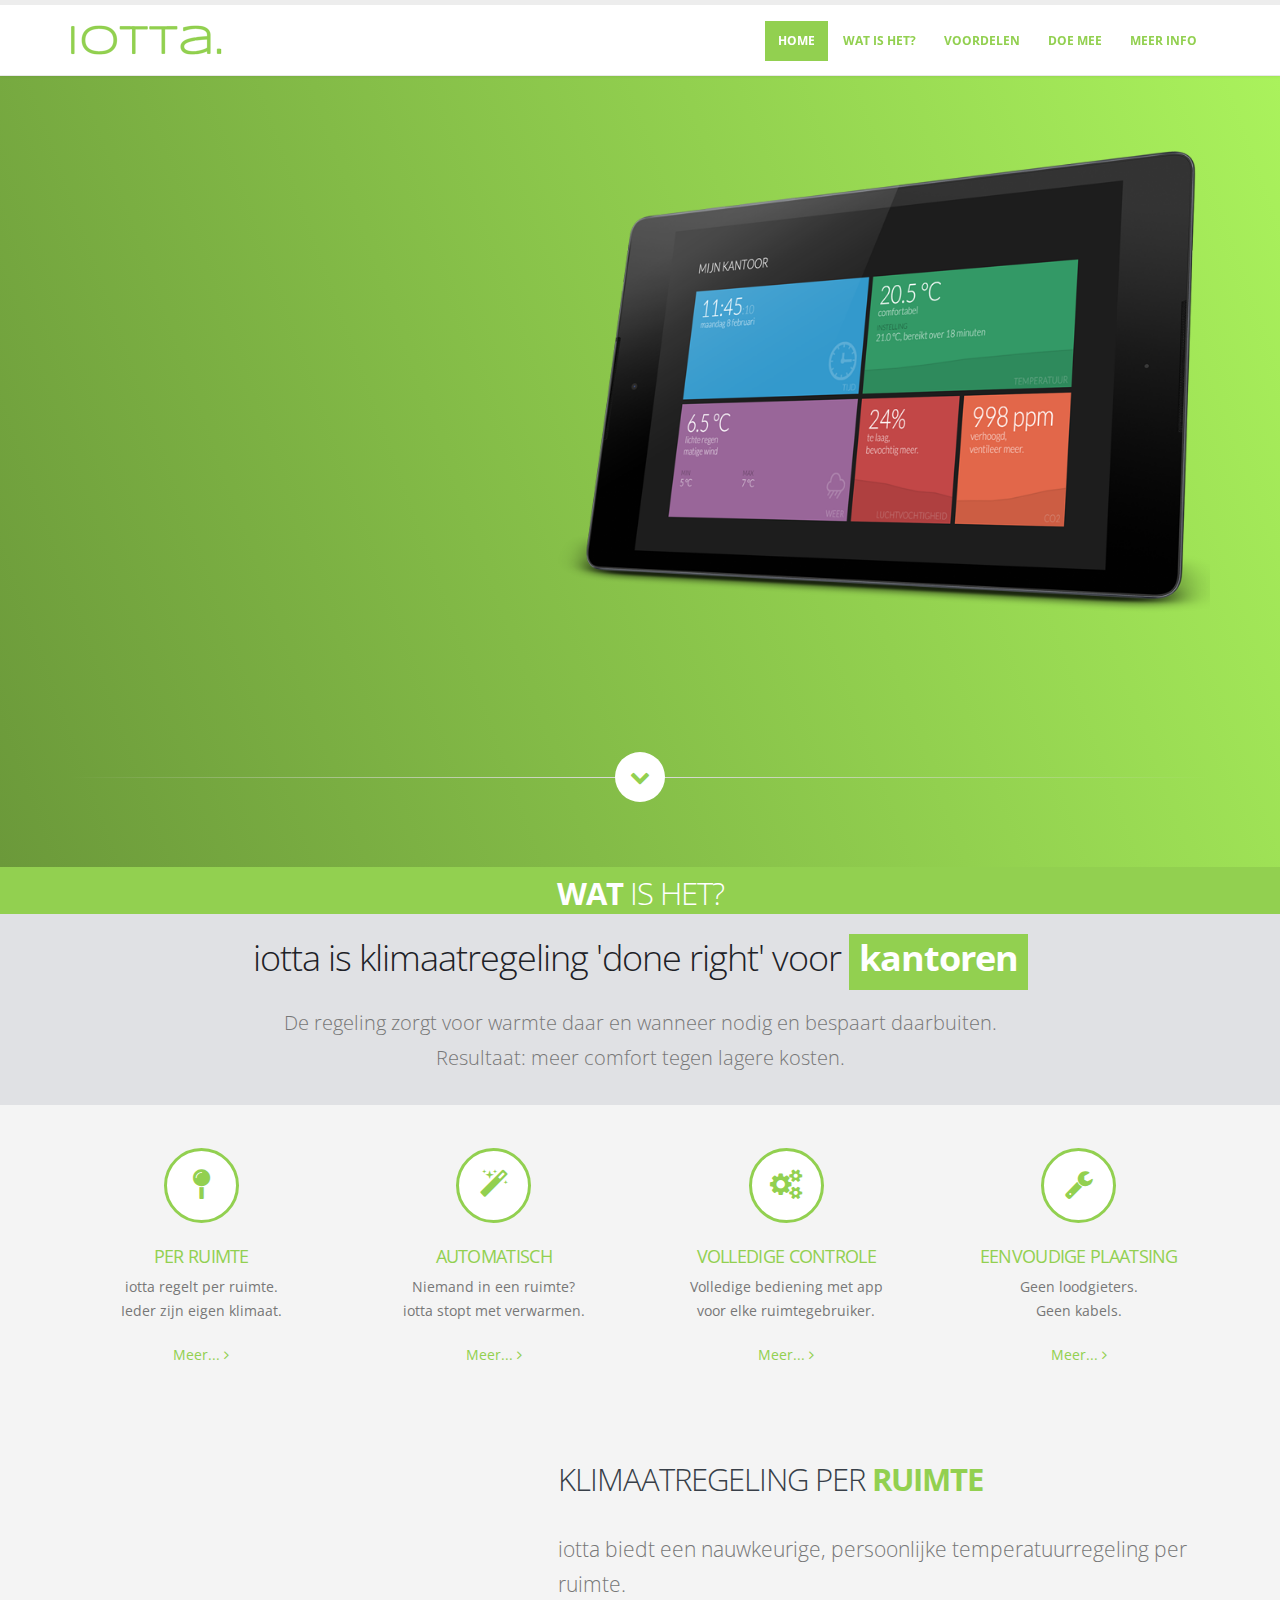
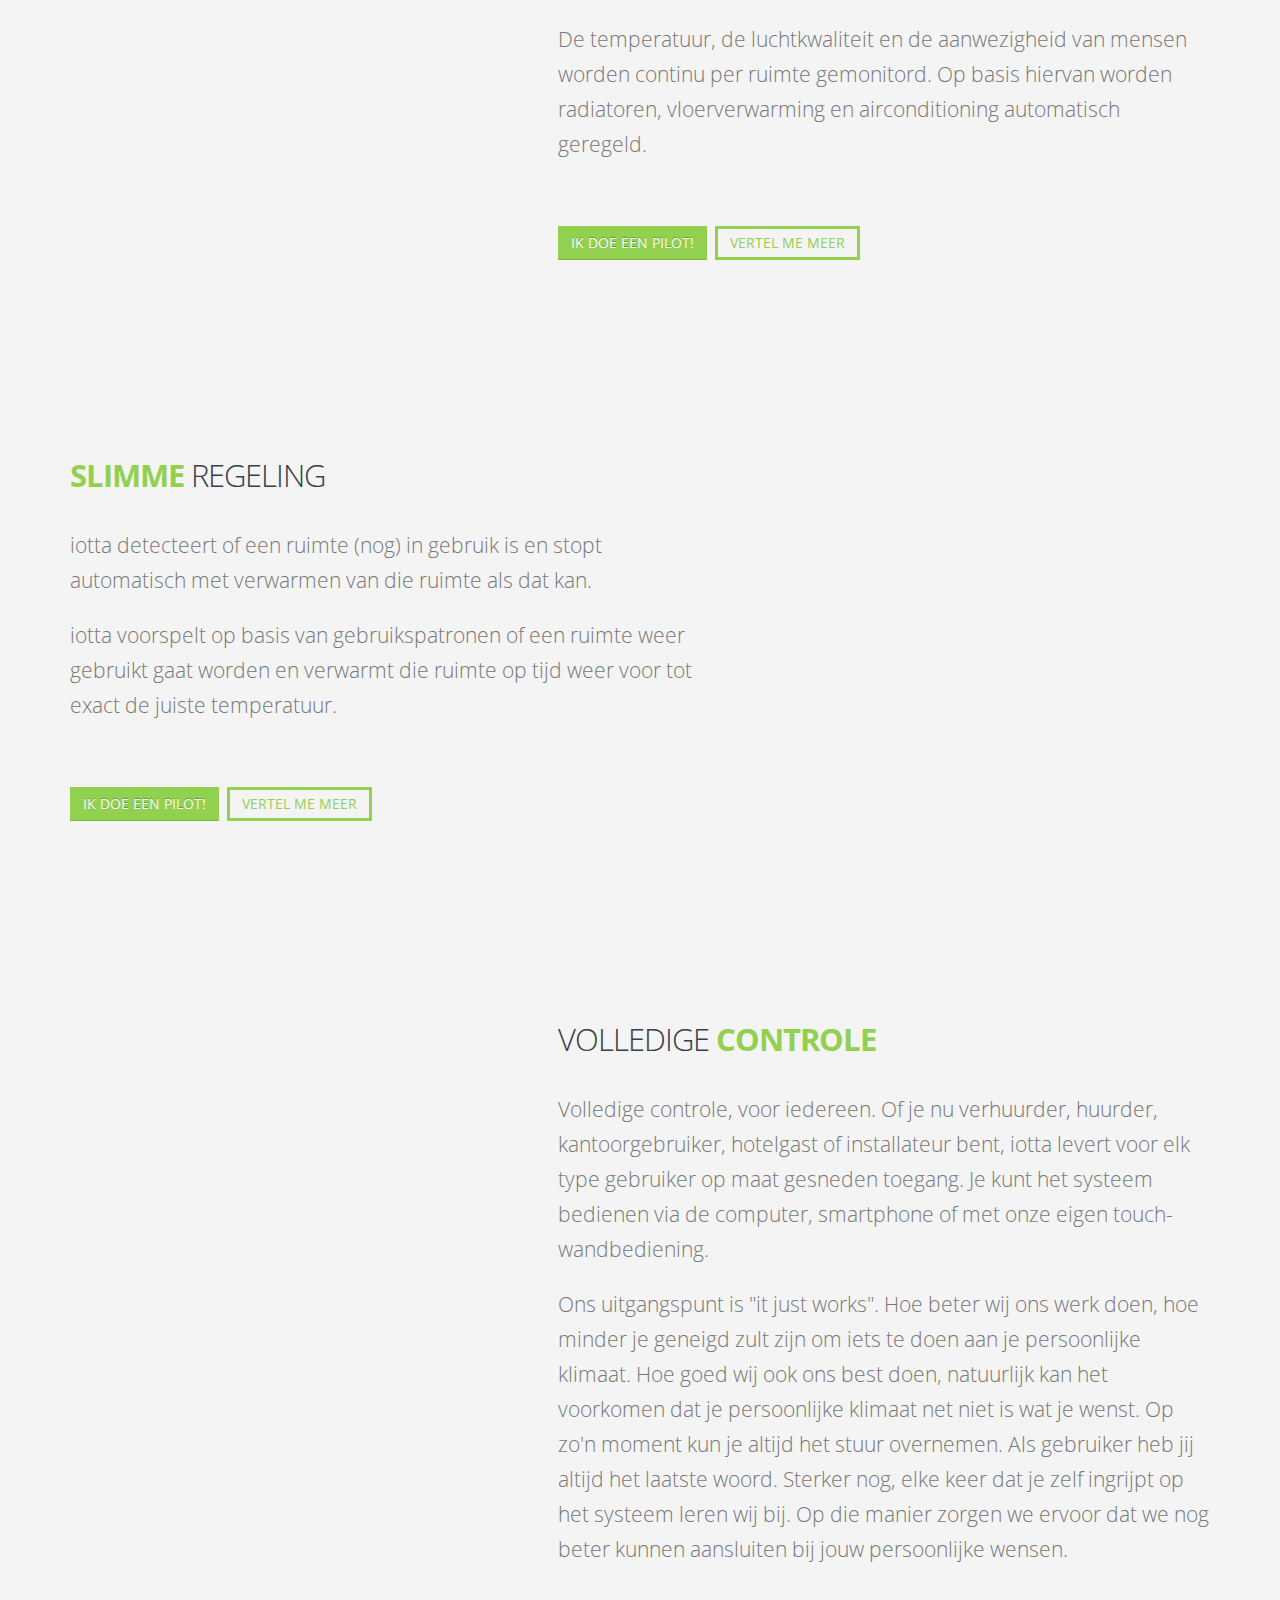
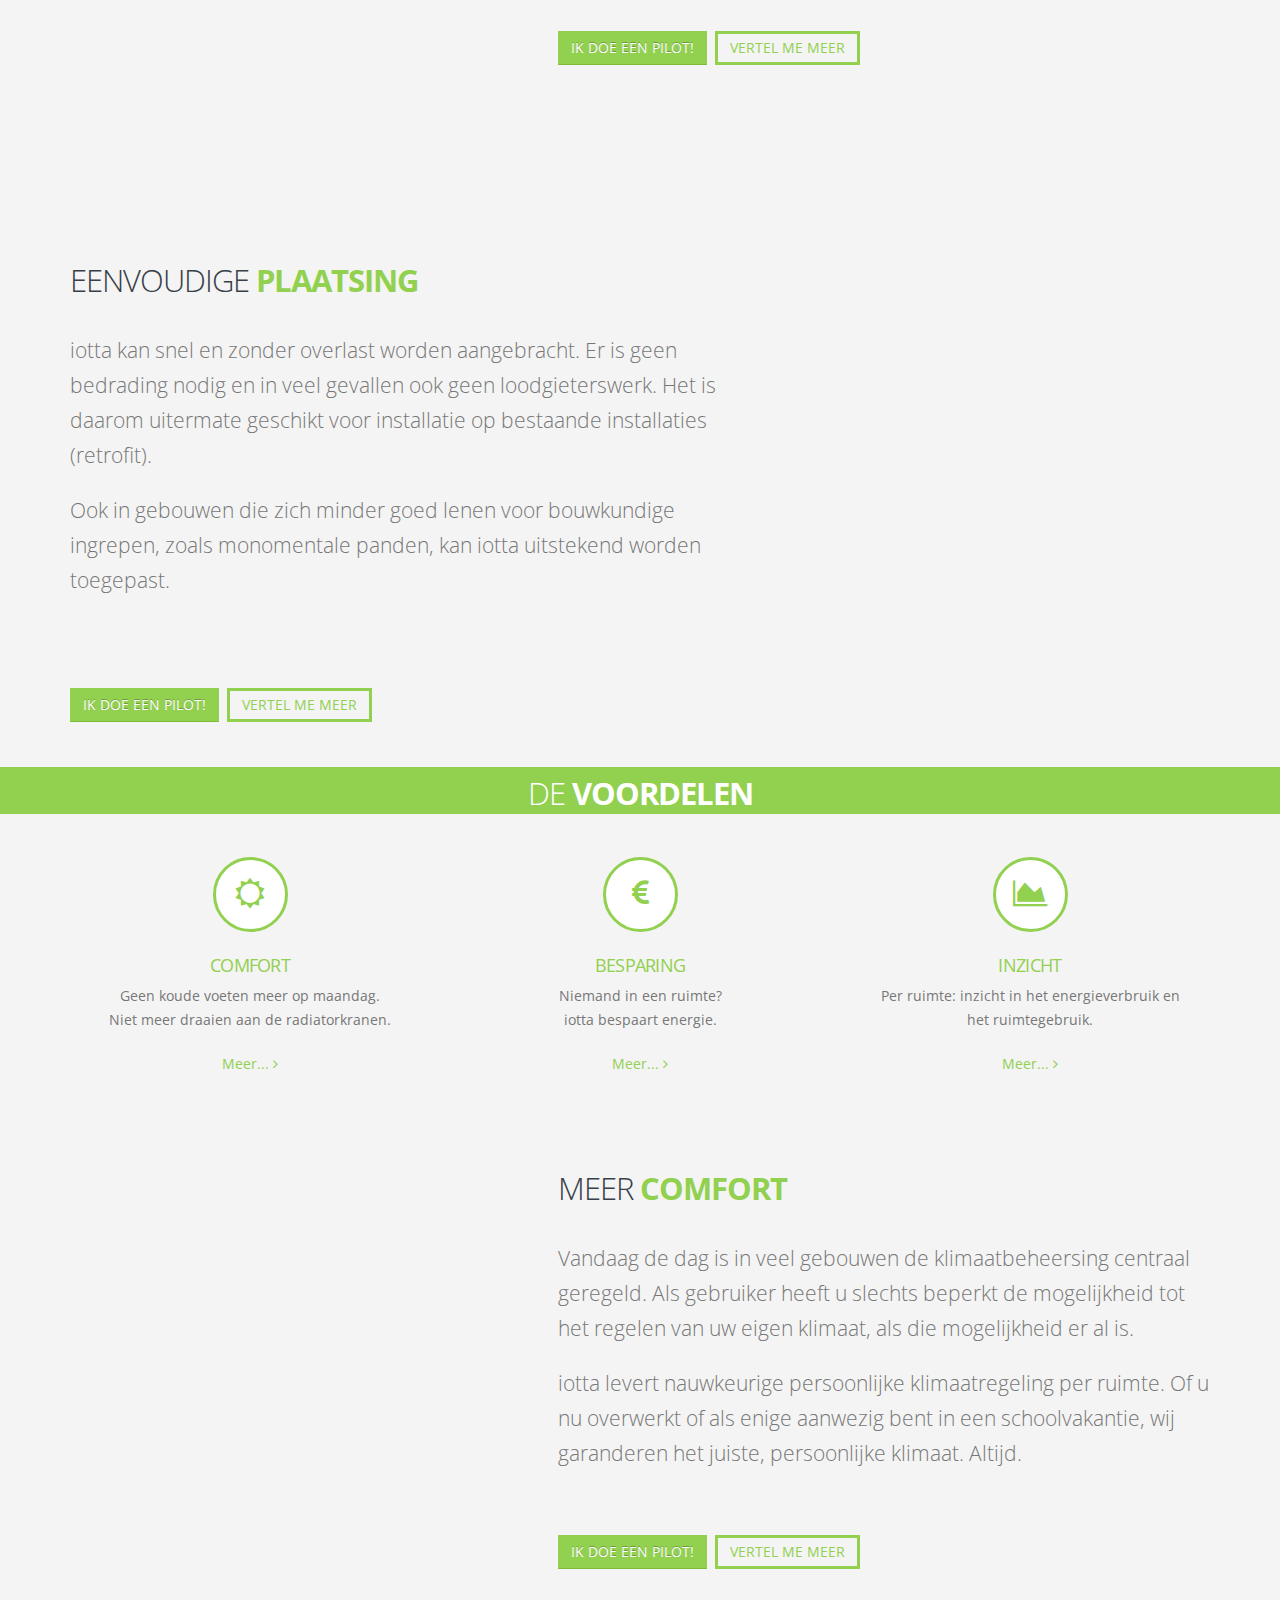
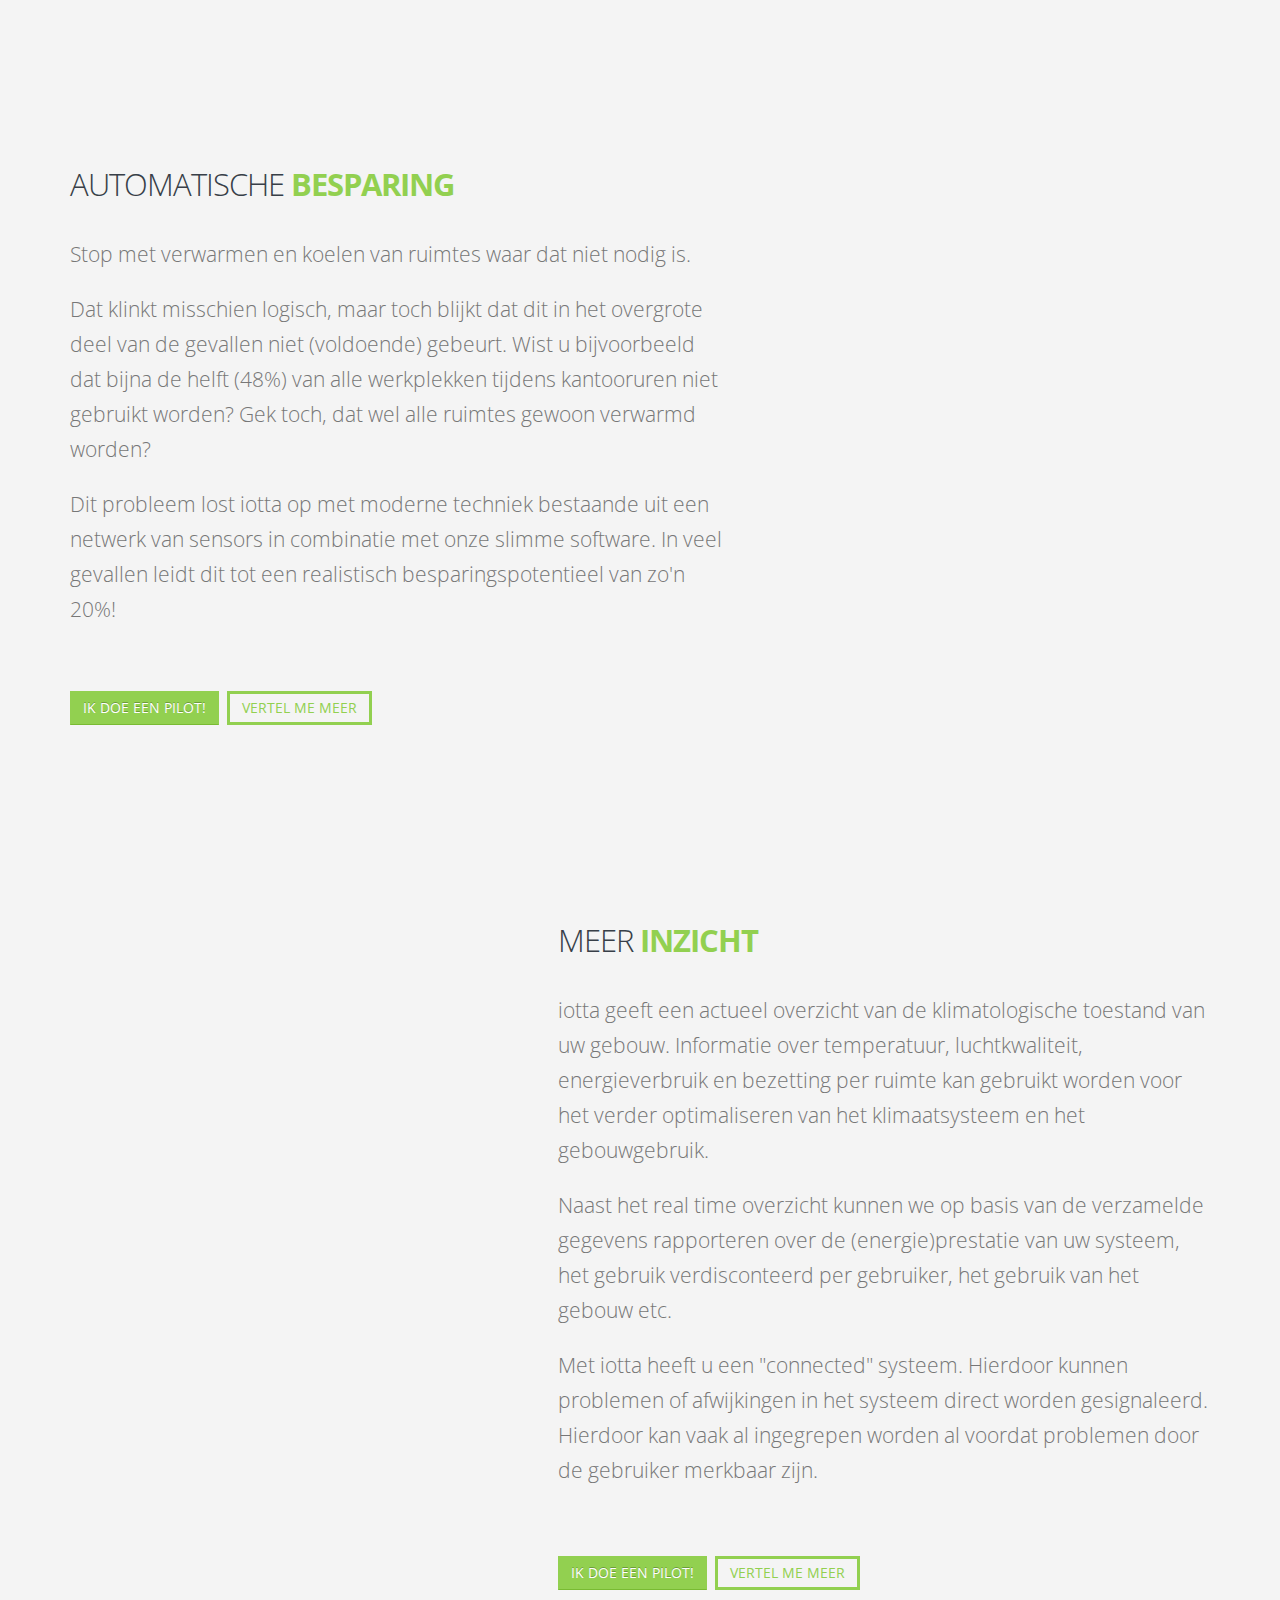
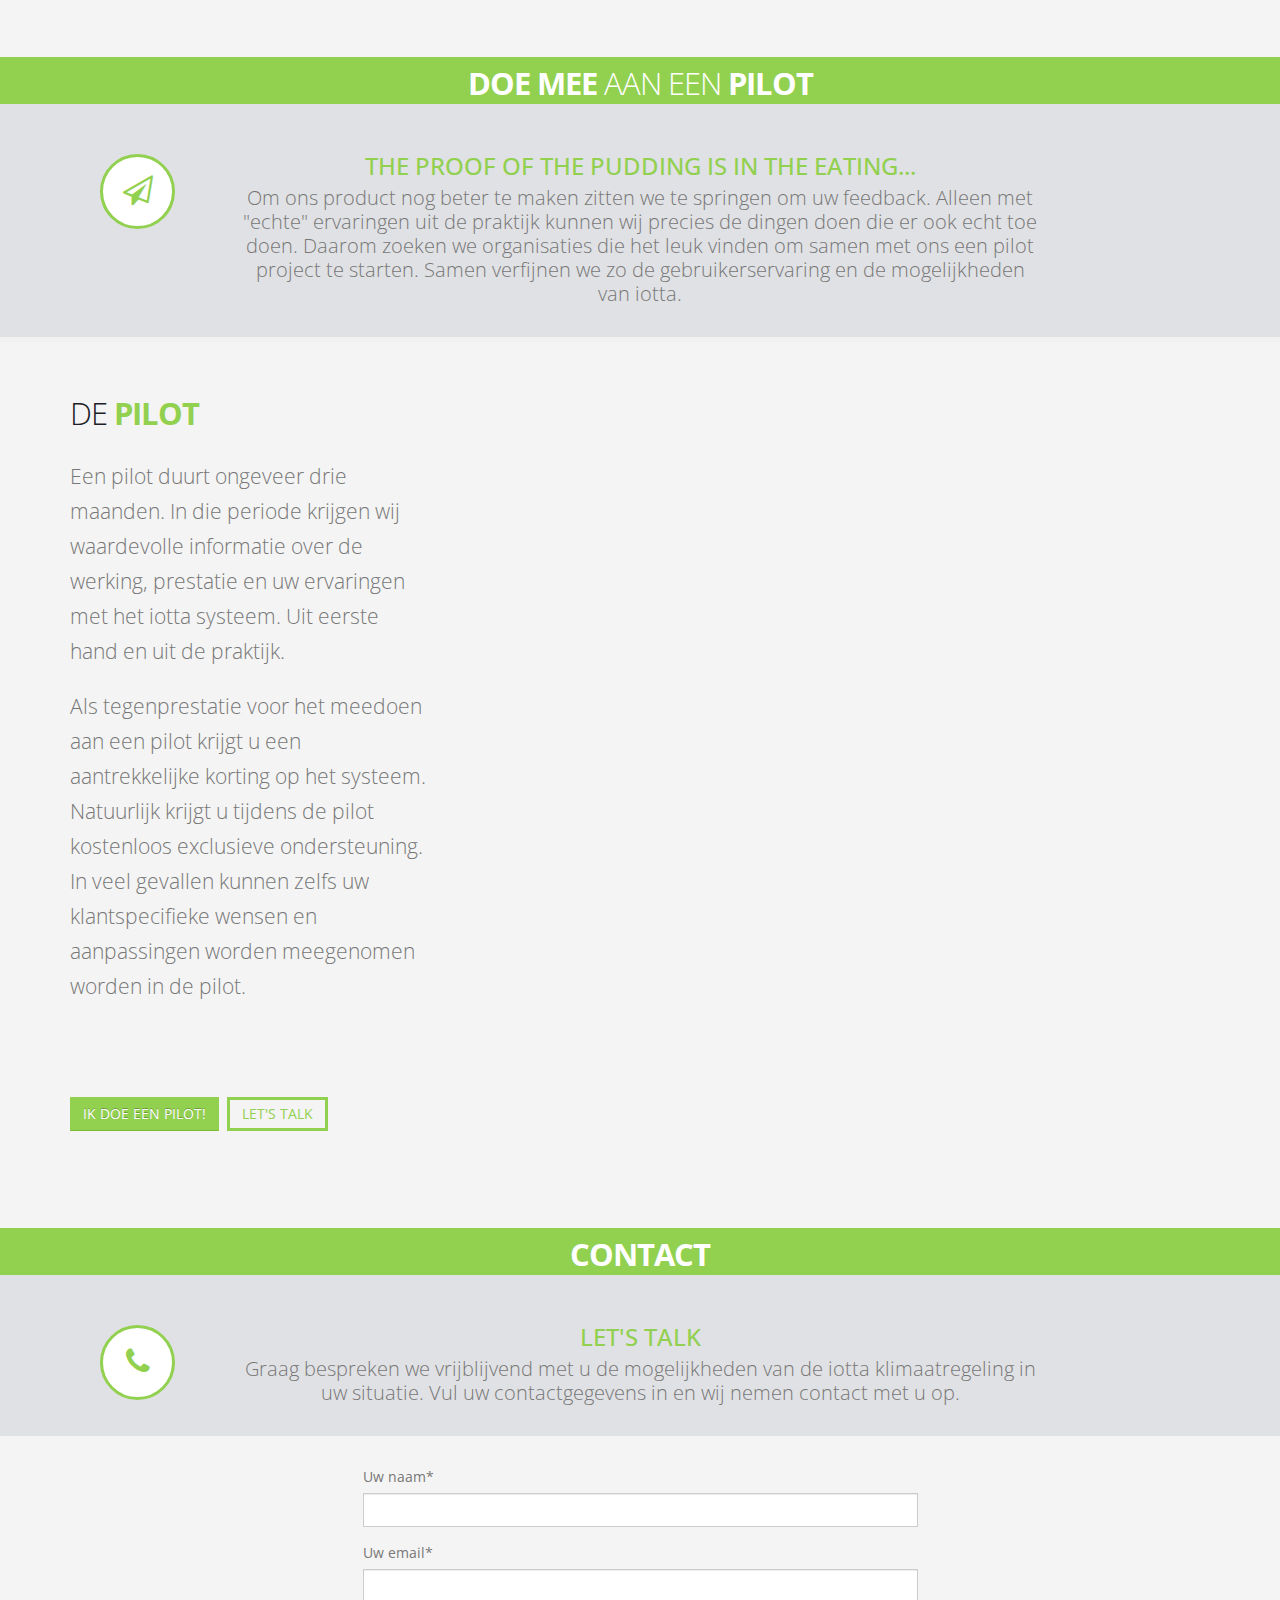
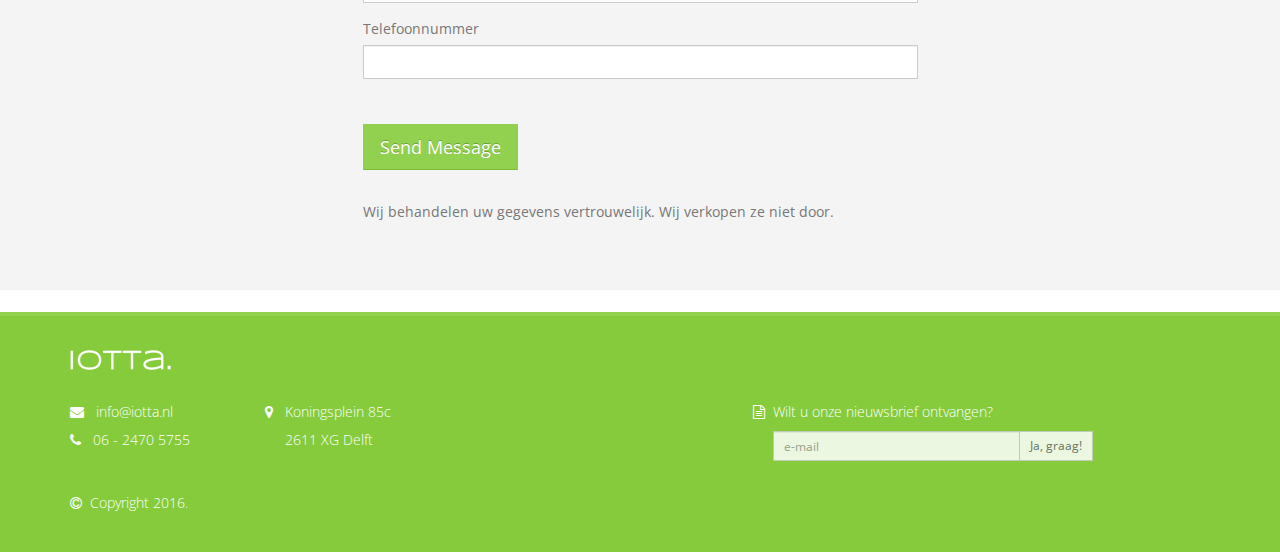
<file: index.html>
<!DOCTYPE html>
<html>
<head>

    <!-- Basic -->
    <meta charset="utf-8">
    <meta http-equiv="X-UA-Compatible" content="IE=edge">

    <title>iotta - klimaatregeling 'done right'</title>

    <meta name="keywords" content="iotta klimaatregeling"/>
    <meta name="description" content="iotta - klimaatregeling 'done right'">
    <meta name="author" content="iotta.nl">

    <!-- Favicon -->
    <link rel="shortcut icon" href="img/favicon.ico" type="image/x-icon"/>
    <!--<link rel="apple-touch-icon" href="img/apple-touch-icon.png">-->

    <!-- Mobile Metas -->
    <meta name="viewport" content="width=device-width, minimum-scale=1.0, maximum-scale=1.0, user-scalable=no">

    <!-- Web Fonts  -->
    <link href="https://fonts.googleapis.com/css?family=Open+Sans:300,400,600,700,800%7CShadows+Into+Light"
          rel="stylesheet" type="text/css">

    <!-- Vendor CSS -->
    <link rel="stylesheet" href="vendor/bootstrap/css/bootstrap.min.css">
    <link rel="stylesheet" href="vendor/font-awesome/css/font-awesome.min.css">
    <link rel="stylesheet" href="vendor/simple-line-icons/css/simple-line-icons.min.css">
    <!-- <link rel="stylesheet" href="vendor/owl.carousel/assets/owl.carousel.min.css"> -->
    <!-- <link rel="stylesheet" href="vendor/owl.carousel/assets/owl.theme.default.min.css"> -->
    <!--<link rel="stylesheet" href="vendor/magnific-popup/magnific-popup.min.css">-->

    <!-- Theme CSS -->
    <link rel="stylesheet" href="css/theme.css">
    <link rel="stylesheet" href="css/theme-elements.css">
    <!-- <link rel="stylesheet" href="css/theme-blog.css"> -->
    <!-- <link rel="stylesheet" href="css/theme-shop.css"> -->
    <link rel="stylesheet" href="css/theme-animate.css">

    <!-- Current Page CSS -->
    <link rel="stylesheet" href="vendor/rs-plugin/css/settings.css" media="screen">
    <link rel="stylesheet" href="vendor/rs-plugin/css/layers.css" media="screen">
    <link rel="stylesheet" href="vendor/rs-plugin/css/navigation.css" media="screen">
    <link rel="stylesheet" href="vendor/circle-flip-slideshow/css/component.css" media="screen">

    <!-- Skin CSS -->
    <link rel="stylesheet" href="css/skins/default.css">

    <!-- Theme Custom CSS -->
    <link rel="stylesheet" href="css/custom.css">

    <!-- Head Libs -->
    <script src="vendor/modernizr/modernizr.min.js"></script>

</head>
<body class="one-page" data-target="#header" data-spy="scroll" data-offset="100">

<div class="body">
    <header id="header" class="header-narrow"
            data-plugin-options='{"stickyEnabled": true, "stickyEnableOnBoxed": true, "stickyEnableOnMobile": true, "stickyStartAt": 0, "stickySetTop": "0"}'>
        <div class="header-body">
            <div class="header-container container">
                <div class="header-row">
                    <div class="header-column">
                        <div class="header-logo">
                            <a href="index.html">
                                <img alt="iotta" src="img/iotta-logo.png">
                            </a>
                        </div>
                    </div>
                    <div class="header-column">
                        <div class="header-row">
                            <!--<div class="header-nav header-nav-top-line">-->
                            <div class="header-nav ">
                                <button class="btn header-btn-collapse-nav" data-toggle="collapse"
                                        data-target=".header-nav-main">
                                    <i class="fa fa-bars"></i>
                                </button>

                                <div class="header-nav-main header-nav-main-effect-1 header-nav-main-sub-effect-1 collapse">
                                    <nav>
                                        <ul class="nav nav-pills" id="mainNav">

                                            <li>
                                                <a data-hash data-hash-offset="80" href="#home">Home</a>
                                            </li>
                                            <li>
                                                <a data-hash data-hash-offset="80" href="#what">Wat is het?</a>
                                            </li>
                                            <li>
                                                <a data-hash data-hash-offset="80" href="#advantages">Voordelen</a>
                                            </li>
                                            <li>
                                                <a data-hash data-hash-offset="80" href="#pilot">Doe mee</a>
                                            </li>
                                            <li>
                                                <a data-hash data-hash-offset="80" href="#contact">Meer info</a>
                                            </li>
                                        </ul>
                                    </nav>
                                </div>
                            </div>
                        </div>
                    </div>
                </div>
            </div>
        </div>
    </header>

    <div role="main" class="main" id="home">

        <!--INTRO-->
        <section class="section section-no-border anchor bg-gradient">
            <div class="container">
                <div class="row" id="intro">
                    <div class="col-sm-5  mt-xlg">
                        <h2 class="slide-header appear-animation" data-appear-animation="bounceInLeft"
                            data-appear-animation-delay="900">
                            <br>KLIMAATREGELING<br>'DONE RIGHT'
                        </h2>

                        <p class="slide-item mb-md appear-animation" data-appear-animation="bounceInLeft"
                           data-appear-animation-delay="1200">
                            <span><i class="fa fa-check"></i>  Regelt per ruimte</span>
                        </p>
                        <p class="slide-item mb-md appear-animation" data-appear-animation="bounceInLeft"
                           data-appear-animation-delay="1500">
                            <span><i class="fa fa-check"></i>  Automatisch</span>
                        </p>
                        <p class="slide-item mb-md appear-animation" data-appear-animation="bounceInLeft"
                           data-appear-animation-delay="1800">
                            <span><i class="fa fa-check"></i>  Eenvoudige installatie</span>
                        </p>
                        <p class="slide-item mb-md appear-animation" data-appear-animation="bounceInLeft"
                           data-appear-animation-delay="2100">
                            <span><i class="fa fa-check"></i>  App bediend</span>
                        </p>

                        <div class="btn-group-lg">
                            <br><br>
                            <a data-hash data-hash-offset="80" href="#contact"
                               class="btn btn-light bt-lg mt-md mr-sm appear-animation" style="width: 190px;"
                               data-appear-animation="bounceIn" data-appear-animation-delay="3000"><strong>IK DOE EEN PILOT!</strong></a>
                            <a data-hash data-hash-offset="80" href="#what"
                               class="btn btn-light bt-lg mt-md mr-sm btn-borders appear-animation" style="width: 190px;"
                               data-appear-animation="bounceIn" data-appear-animation-delay="4000">
                                VERTEL ME MEER</a>
                        </div>
                    </div>
                    <div class="col-sm-7 mt-xlg mb-xlg">
                        <hr class="invisible">
                        <img class="img-responsive appear-animation" src="img/iotta-on-tablet-md.png"
                             alt="style switcher"
                             data-appear-animation="fadeInRight" data-appear-animation-delay="300">
                        <hr class="invisible">
                    </div>
                </div>
                <!--DIVIDER-->
                <hr class="invisible">
                <div class="divider divider-style-1 divider-primary taller">
                    <a data-hash data-hash-offset="80" href="#what"><i class="fa fa-chevron-down"></i></a>
                </div>
                <hr class="invisible">

            </div>
        </section>


        <!--WHAT IS IT - TITLE-->
        <section class="section section-no-border anchor">
            <section class="section section-primary section-no-border" id="what">
                <div class="container">
                    <div class="row">
                        <div class="col-md-12 center">
                            <h2 class="mb-none mt-xs"><strong>WAT </strong>IS HET?</h2>
                        </div>
                    </div>
                </div>
            </section>

            <!--SHORT SUMMARY, WHAT IS IOTTA-->
            <section class="section-no-border">
                <div class="home-intro light secondary" id="home-intro">
                    <div class="container">
                        <div class="row center">
                            <div class="col-md-12">
                                <h1 class="mb-sm word-rotator-title">
                                    iotta is klimaatregeling 'done right' voor
                                    <strong class="inverted">
										<span class="word-rotate"
                                              data-plugin-options='{"delay": 2000, "animDelay": 300}'>
											<span class="word-rotate-items">
												<span>kantoren</span>
												<span>hotels</span>
												<span>scholen</span>
												<span>zorginstellingen</span>
											</span>
										</span>
                                    </strong>
                                </h1>

                                <p class="lead">
                                    De regeling zorgt voor warmte daar en wanneer nodig en bespaart daarbuiten.<br>Resultaat:
                                    meer comfort tegen lagere kosten.
                                </p>
                            </div>
                        </div>
                    </div>
                </div>
            </section>

            <!--WHAT IS IT: FEATURES OVERVIEW-->
            <section class="section section-no-border section-default">
                <div class="container">
                    <div class="featured-boxes featured-boxes-style-3 mt-xlg">
                        <div class="row">
                            <div class="col-md-3">
                                <a data-hash data-hash-offset="80" href="#per-room">
                                    <div class="featured-box featured-box-primary featured-box-effect-3">
                                        <div class="box-content">
                                            <i class="icon-featured fa fa-map-pin"></i>
                                            <h4>PER RUIMTE</h4>

                                            <p>iotta regelt per ruimte.<br>Ieder zijn eigen klimaat.</p>

                                            <p class="lnk-primary learn-more">Meer... <i class="fa fa-angle-right"></i>
                                            </p>

                                        </div>
                                    </div>
                                </a>
                            </div>
                            <div class="col-md-3">
                                <a data-hash data-hash-offset="80" href="#automatic">
                                    <div class="featured-box featured-box-primary featured-box-effect-3">
                                        <div class="box-content">
                                            <i class="icon-featured fa fa-magic"></i>
                                            <h4>AUTOMATISCH</h4>

                                            <p>Niemand in een ruimte? <br>iotta stopt met verwarmen.</p>

                                            <p class="lnk-primary learn-more">Meer... <i class="fa fa-angle-right"></i>
                                            </p>
                                        </div>
                                    </div>
                                </a>
                            </div>
                            <div class="col-md-3">
                                <a data-hash data-hash-offset="80" href="#full-control">
                                    <div class="featured-box featured-box-primary featured-box-effect-3">
                                        <div class="box-content">
                                            <i class="icon-featured fa fa-gears"></i>
                                            <h4>VOLLEDIGE CONTROLE</h4>

                                            <p>Volledige bediening met app <br>voor elke ruimtegebruiker.</p>

                                            <p class="lnk-primary learn-more">Meer... <i class="fa fa-angle-right"></i>
                                            </p>
                                        </div>
                                    </div>
                                </a>
                            </div>
                            <div class="col-md-3">
                                <a data-hash data-hash-offset="80" href="#easy-install">
                                    <div class="featured-box featured-box-primary featured-box-effect-3">
                                        <div class="box-content">
                                            <i class="icon-featured fa fa-wrench"></i>
                                            <h4>EENVOUDIGE PLAATSING</h4>

                                            <p>Geen loodgieters. <br>Geen kabels.</p>

                                            <p class="lnk-primary learn-more">Meer... <i class="fa fa-angle-right"></i>
                                            </p>
                                        </div>
                                    </div>
                                </a>
                            </div>
                        </div>
                    </div>
                </div>
            </section>
        </section>

        <!--PER RUIMTE-->
        <section class="section section-no-border anchor">
            <div class="container">

                <hr class="invisible">


                <div class="row" id="per-room">
                    <div class="col-md-4">
                        <img class="img-responsive mt-xl appear-animation" src="img/empty_offices.jpg"
                             alt="layout styles"
                             data-appear-animation="fadeInLeft">
                    </div>
                    <div class="col-md-7 col-md-offset-1 light">
                        <h2 class="mt-md text-color-quaternary">KLIMAATREGELING PER <strong
                                class="text-color-primary">RUIMTE</strong></h2>

                        <p class="lead">
                            iotta biedt een nauwkeurige, persoonlijke temperatuurregeling per ruimte.
                        </p>

                        <p class="lead">
                            De temperatuur, de
                            luchtkwaliteit en de aanwezigheid van mensen worden continu per ruimte gemonitord. Op basis
                            hiervan
                            worden radiatoren, vloerverwarming en airconditioning automatisch geregeld.
                        </p>

                        <div class="call-to-action-btn">
                            <br><br>
                            <a data-hash data-hash-offset="80" href="#contact" class="btn btn-primary">IK DOE EEN
                                PILOT!</a>&nbsp;
                            <a data-hash data-hash-offset="80" href="#automatic" class="btn btn-borders btn-primary">
                                VERTEL ME MEER</a>
                        </div>
                    </div>
                </div>

                <!--DIVIDER-->
                <hr class="invisible">
                <div class="divider divider-style-3 taller appear-animation" data-appear-animation="bounceIn"
                     data-appear-animation-delay="300">
                    <a data-hash data-hash-offset="80" href="#what"><i class="fa fa-chevron-up"></i></a>
                </div>
                <hr class="invisible">
            </div>
        </section>

        <!--ECHT SLIM-->
        <section class="section section-no-border anchor">
            <div class="container">
                <div class="row" id="automatic">
                    <div class="col-md-7">
                        <h2 class="mt-md text-color-quaternary"><strong class="text-color-primary">SLIMME </strong>REGELING
                        </h2>

                        <p class="lead">
                            iotta detecteert of een ruimte (nog) in gebruik is en stopt automatisch met verwarmen van
                            die ruimte
                            als dat kan.
                        </p>

                        <p class="lead">
                            iotta voorspelt op basis van gebruikspatronen of een ruimte weer gebruikt gaat worden en
                            verwarmt die
                            ruimte op tijd weer voor tot exact de juiste temperatuur.
                        </p>

                        <div class="call-to-action-btn">
                            <br><br>
                            <a data-hash data-hash-offset="80" href="#pilot" class="btn btn-primary">IK DOE EEN
                                PILOT!</a>&nbsp;
                            <a data-hash data-hash-offset="80" href="#full-control" class="btn btn-borders btn-primary">
                                VERTEL ME MEER</a>
                        </div>
                    </div>
                    <div class="col-md-4 col-md-offset-1 mt-xl">
                        <img class="img-responsive appear-animation" src="img/brain2.jpg" alt="style switcher"
                             data-appear-animation="fadeInRight">
                    </div>
                </div>

                <!--DIVIDER-->
                <hr class="invisible">
                <div class="divider divider-style-3 taller appear-animation" data-appear-animation="bounceIn"
                     data-appear-animation-delay="300">
                    <a data-hash data-hash-offset="80" href="#what"><i class="fa fa-chevron-up"></i></a>
                </div>
                <hr class="invisible">
            </div>
        </section>

        <!--VOLLEDIGE CONTROLE-->
        <section class="section section-no-border anchor">
            <div class="container">

                <div class="row" id="full-control">
                    <div class="col-md-4">
                        <img class="img-responsive mt-xl appear-animation" src="img/balancing-act.png" alt="layout styles"
                             data-appear-animation="fadeInLeft">
                    </div>
                    <div class="col-md-7 col-md-offset-1 light">
                        <h2 class="mt-md text-color-quaternary">VOLLEDIGE <strong
                                class="text-color-primary">CONTROLE</strong>
                        </h2>

                        <p class="lead">
                            Volledige controle, voor iedereen. Of je nu verhuurder, huurder, kantoorgebruiker, hotelgast
                            of
                            installateur bent, iotta levert voor elk type gebruiker op maat gesneden toegang. Je kunt
                            het systeem bedienen via de computer, smartphone of met onze eigen touch-wandbediening.
                        </p>

                        <p class="lead">
                            Ons uitgangspunt is "it just works". Hoe beter wij ons werk doen, hoe minder je geneigd zult
                            zijn om
                            iets
                            te doen aan je persoonlijke klimaat. Hoe goed wij ook ons best doen, natuurlijk kan het
                            voorkomen
                            dat je persoonlijke klimaat net niet is wat je wenst. Op zo'n moment kun je altijd het stuur
                            overnemen. Als gebruiker heb jij altijd het laatste woord.

                            Sterker nog, elke keer dat je zelf ingrijpt op het systeem leren wij bij. Op die manier
                            zorgen we
                            ervoor dat we nog beter kunnen aansluiten bij jouw persoonlijke wensen.
                        </p>

                        <div class="call-to-action-btn">
                            <br><br>
                            <a data-hash data-hash-offset="80" href="#pilot" class="btn btn-primary">IK DOE EEN
                                PILOT!</a>&nbsp;
                            <a data-hash data-hash-offset="80" href="#easy-install" class="btn btn-borders btn-primary">
                                VERTEL ME MEER</a>
                        </div>
                    </div>
                </div>

                <!--DIVIDER-->
                <hr class="invisible">
                <div class="divider divider-style-3 taller appear-animation" data-appear-animation="bounceIn"
                     data-appear-animation-delay="300">
                    <a data-hash data-hash-offset="80" href="#what"><i class="fa fa-chevron-up"></i></a>
                </div>
                <hr class="invisible">
            </div>
        </section>

        <!--EENVOUDIG TE PLAATSEN-->
        <section class="section section-no-border anchor">
            <div class="container">

                <div class="row" id="easy-install">
                    <div class="col-md-7">
                        <h2 class="mt-md text-color-quaternary">EENVOUDIGE <strong
                                class="text-color-primary">PLAATSING</strong>
                        </h2>

                        <p class="lead">
                            iotta kan snel en zonder overlast worden aangebracht. Er is geen bedrading nodig en in veel
                            gevallen
                            ook geen loodgieterswerk. Het is daarom uitermate geschikt voor installatie op bestaande
                            installaties (retrofit).
                        </p>

                        <p class="lead">Ook in gebouwen die zich minder goed lenen voor bouwkundige ingrepen,
                            zoals monomentale panden, kan iotta uitstekend worden toegepast.
                        </p>

                        <div class="call-to-action-btn">
                            <br><br>
                            <a data-hash data-hash-offset="80" href="#pilot" class="btn btn-primary">IK DOE EEN
                                PILOT!</a>&nbsp;
                            <a data-hash data-hash-offset="80" href="#advantages" class="btn btn-borders btn-primary">
                                VERTEL ME MEER
                            </a><span class="arrow hlb hidden-xs hidden-sm hidden-md"
                                          data-appear-animation="rotateInUpLeft" data-appear-animation-delay="2000"
                                          style="top: -12px;"></span>
                    </div>
                    </div>
                    <div class="col-md-4 col-md-offset-1 mt-xl">
                        <img class="img-responsive appear-animation" src="img/wrench.png" alt="style switcher"
                             data-appear-animation="fadeInRight">
                    </div>
                </div>

                <hr class="invisible">

            </div>
        </section>

        <!--ADVANTAGES OVERVIEW-->
        <section class="section section-no-border anchor">
            <section class="section section-primary section-no-border" id="advantages">
                <div class="container">
                    <div class="row">
                        <div class="col-md-12 center">
                            <h2 class="mb-none mt-xs">DE <strong>VOORDELEN</strong></h2>
                        </div>
                    </div>
                </div>
            </section>
            <section class="section section-no-border section-default">
                <div class="container">
                    <div class="featured-boxes featured-boxes-style-3 mt-xlg">
                        <div class="row">
                            <div class="col-md-4">
                                <a data-hash data-hash-offset="80" href="#comfort">
                                    <div class="featured-box featured-box-primary featured-box-effect-3">
                                        <div class="box-content">
                                            <i class="icon-featured fa fa-sun-o"></i>
                                            <h4>COMFORT</h4>

                                            <p>Geen koude voeten meer op maandag.<br>Niet meer draaien aan de
                                                radiatorkranen.
                                            </p>

                                            <p class="lnk-primary learn-more">Meer... <i class="fa fa-angle-right"></i>
                                            </p>
                                        </div>
                                    </div>
                                </a>
                            </div>
                            <div class="col-md-4">
                                <a data-hash data-hash-offset="80" href="#savings">
                                    <div class="featured-box featured-box-primary featured-box-effect-3">
                                        <div class="box-content">
                                            <i class="icon-featured fa fa-eur"></i>
                                            <h4>BESPARING</h4>

                                            <p>Niemand in een ruimte? <br>iotta bespaart energie.</p>

                                            <p class="lnk-primary learn-more">Meer... <i class="fa fa-angle-right"></i>
                                            </p>
                                        </div>
                                    </div>
                                </a>
                            </div>
                            <div class="col-md-4">
                                <a data-hash data-hash-offset="80" href="#insight">
                                    <div class="featured-box featured-box-primary featured-box-effect-3">
                                        <div class="box-content">
                                            <i class="icon-featured fa fa-area-chart"></i>
                                            <h4>INZICHT</h4>

                                            <p>Per ruimte: inzicht in het energieverbruik en het ruimtegebruik.</p>

                                            <p class="lnk-primary learn-more">Meer... <i class="fa fa-angle-right"></i>
                                            </p>
                                        </div>
                                    </div>
                                </a>
                            </div>
                        </div>
                    </div>
                </div>
            </section>
        </section>

        <!--COMFORT-->
        <section class="section section-no-border anchor">
            <div class="container">
                <hr class="invisible">


                <div class="row" id="comfort">
                    <div class="col-md-4">
                        <img class="img-responsive mt-xl appear-animation" src="img/tablet-control.jpg"
                             alt="layout styles"
                             data-appear-animation="fadeInLeft">
                    </div>
                    <div class="col-md-7 col-md-offset-1 light">
                        <h2 class="mt-md text-color-quaternary">MEER <strong class="text-color-primary">COMFORT</strong>
                        </h2>

                        <p class="lead">
                            Vandaag de dag is in veel gebouwen de klimaatbeheersing centraal geregeld. Als gebruiker
                            heeft u
                            slechts beperkt de mogelijkheid tot het regelen van uw eigen klimaat, als die mogelijkheid
                            er al
                            is.
                        </p>

                        <p class="lead">
                            iotta levert nauwkeurige persoonlijke klimaatregeling per ruimte. Of u nu overwerkt of als
                            enige aanwezig bent in een schoolvakantie, wij garanderen het juiste, persoonlijke klimaat.
                            Altijd.
                        </p>

                        <!--<p class="lead">-->
                        <!--De gebouwgebruiker heeft vandaag geen of slechts beperkt controle over de verwarming. De invloed op-->
                        <!--het werkklimaat beperkt zich vaak tot het draaien aan radiatorknoppen het openen van ramen.-->
                        <!--Nauwkeurige regeling per werkruimte is doorgaans niet mogelijk. Ook afwijkingen van het normale-->
                        <!--schema, bijvoorbeeld bij overwerk of vakantie zijn niet per ruimte instelbaar. iotta maakt dit-->
                        <!--mogelijk.-->
                        <!--</p>-->

                        <div class="call-to-action-btn">
                            <br><br>
                            <a data-hash data-hash-offset="80" href="#pilot" class="btn btn-primary">IK DOE EEN
                                PILOT!</a>&nbsp;
                            <a data-hash data-hash-offset="80" href="#savings" class="btn btn-borders btn-primary">
                                VERTEL ME MEER</a>
                        </div>
                    </div>
                </div>

                <!--DIVIDER-->
                <hr class="invisible">
                <div class="divider divider-style-3 taller appear-animation" data-appear-animation="bounceIn"
                     data-appear-animation-delay="300">
                    <a data-hash data-hash-offset="80" href="#advantages"><i class="fa fa-chevron-up"></i></a>
                </div>
                <hr class="invisible">
            </div>
        </section>

        <!--BESPARING-->
        <section class="section section-no-border anchor">
            <div class="container">


                <div class="row" id="savings">
                    <div class="col-md-7">
                        <h2 class="mt-md text-color-quaternary">AUTOMATISCHE
                            <strong class="text-color-primary"> BESPARING</strong></h2>

                        <p class="lead">
                            Stop met verwarmen en koelen van ruimtes waar dat niet nodig is.
                        </p>

                        <p class="lead">
                            Dat klinkt misschien logisch, maar toch blijkt dat dit in het overgrote deel van de gevallen
                            niet
                            (voldoende) gebeurt. Wist u bijvoorbeeld dat bijna de helft (48%) van alle werkplekken
                            tijdens
                            kantooruren niet gebruikt worden? Gek toch, dat wel alle ruimtes gewoon verwarmd worden?

                        <p class="lead">
                            Dit probleem lost iotta op met moderne techniek bestaande uit een netwerk van sensors in
                            combinatie
                            met onze slimme software. In veel gevallen leidt dit tot een realistisch
                            besparingspotentieel van
                            zo'n 20%!
                        </p>

                        <!--<p class="lead">-->
                        <!--48% van de werkplekken in Nederlandse kantoren zijn niet in gebruik tijdens kantoortijd. De-->
                        <!--gemiddelde bezettingsgraad van een vergaderruimte is zelfs slechts 25%. Toch wordt typisch 100% van-->
                        <!--de kantoorruimtes verwarmd. Een besparingspotentieel van 20% op de stookkosten is realistisch door-->
                        <!--eenvoudigweg ongebruikte ruimtes niet meer te verwarmen.-->
                        <!--</p>-->

                        <!--<p class="lead">-->
                        <!--Een eenvoudige manier van besparen is: ruimte niet in gebruik, verwarm hem dan niet. Dat is wat-->
                        <!--iotta automatisch doet.-->
                        <!--</p>-->

                        <div class="call-to-action-btn">
                            <br><br>
                            <a data-hash data-hash-offset="80" href="#pilot" class="btn btn-primary">IK DOE EEN
                                PILOT!</a>&nbsp;
                            <a data-hash data-hash-offset="80" href="#insight" class="btn btn-borders btn-primary">
                                VERTEL ME MEER</a>
                        </div>
                    </div>
                    <div class="col-md-4 col-md-offset-1 mt-xl">
                        <img class="img-responsive appear-animation" src="img/savings-phone.jpg" alt="style switcher"
                             data-appear-animation="fadeInRight">
                    </div>
                </div>

                <!--DIVIDER-->
                <hr class="invisible">
                <div class="divider divider-style-3 taller appear-animation" data-appear-animation="bounceIn"
                     data-appear-animation-delay="300">
                    <a data-hash data-hash-offset="80" href="#advantages"><i class="fa fa-chevron-up"></i></a>
                </div>
                <hr class="invisible">

            </div>
        </section>

        <!--INZICHT-->
        <section class="section section-no-border anchor">
            <div class="container">


                <div class="row" id="insight">
                    <div class="col-md-4">
                        <img class="img-responsive mt-xl appear-animation" src="img/insight-temp.jpg"
                             alt="layout styles"
                             data-appear-animation="fadeInLeft">
                    </div>
                    <div class="col-md-7 col-md-offset-1 light">
                        <h2 class="mt-md text-color-quaternary">MEER <strong class="text-color-primary">INZICHT</strong>
                        </h2>


                        <p class="lead">
                            iotta geeft een actueel overzicht van de klimatologische toestand van uw gebouw. Informatie
                            over
                            temperatuur, luchtkwaliteit, energieverbruik en bezetting per ruimte kan gebruikt worden
                            voor het
                            verder optimaliseren van het klimaatsysteem en het gebouwgebruik.
                        </p>

                        <p class="lead">
                            Naast het real time overzicht kunnen we op basis van de verzamelde gegevens rapporteren over
                            de
                            (energie)prestatie van uw systeem, het gebruik verdisconteerd per gebruiker, het gebruik van
                            het
                            gebouw etc.
                        </p>

                        <p class="lead">
                            Met iotta heeft u een "connected" systeem. Hierdoor kunnen problemen of afwijkingen in het
                            systeem
                            direct worden gesignaleerd. Hierdoor kan vaak al ingegrepen worden al voordat problemen door
                            de
                            gebruiker merkbaar zijn.
                        </p>

                        <div class="call-to-action-btn">
                            <br>
                            <a data-hash data-hash-offset="80" href="#pilot" class="btn btn-primary">IK DOE EEN
                                PILOT!</a>&nbsp;
                            <a data-hash data-hash-offset="80" href="#pilot" class="btn btn-borders btn-primary">
                                VERTEL ME MEER</a><span class="arrow hlb hidden-xs hidden-sm hidden-md"
                                              data-appear-animation="rotateInUpLeft" data-appear-animation-delay="2000"
                                              style="top: -12px;"></span>
                            <br><br>
                        </div>
                    </div>
                </div>

                <hr class="invisible">
            </div>
        </section>

        <!--PILOT - DOE MEE! -->
        <section class="section section-no-border anchor">

            <section class="section section-primary section-no-border" id="pilot">
                <div class="container">
                    <div class="row">
                        <div class="col-md-12 center">
                            <h2 class="mb-none mt-xs"><strong>DOE MEE </strong>AAN EEN <strong>PILOT</strong></h2>
                        </div>
                    </div>
                </div>
            </section>

            <section class="section-no-border">
                <div class="home-intro light secondary mb-none mt-none">
                    <div class="container mt-none mb-none">
                        <div class="featured-boxes featured-boxes-style-3 mt-xlg mb-none">
                            <a data-hash data-hash-offset="80" href="#pilot">
                                <div class="row featured-box featured-box-primary featured-box-effect-3 mt-none mb-none">
                                    <div class="col-md-1">
                                        <i class="icon-featured fa fa-paper-plane-o mt-none"></i>
                                    </div>
                                    <div class="col-md-10">
                                        <div class="box-content ">

                                            <span class="h3 text-color-primary">THE PROOF OF THE PUDDING IS IN THE EATING...<br></span>

                                            <p>
                                                Om ons product nog beter te maken zitten we te springen om uw feedback. Alleen met
                                                "echte" ervaringen uit de praktijk kunnen wij precies de dingen doen die er ook echt
                                                toe doen.
                                                Daarom zoeken we organisaties die het leuk vinden om samen met ons een
                                                pilot project te starten. Samen verfijnen we zo de gebruikerservaring en de
                                                mogelijkheden van iotta.
                                            </p>

                                        </div>
                                    </div>
                                </div>
                            </a>
                        </div>
                    </div>
                </div>
            </section>

            <section class="section section-default mt-none mb-xl anchor">
                <div class="container">
                    <div class="row mb-xl">
                        <div class="col-md-4">
                            <h2 class="mb-xl">DE <strong class="text-color-primary">PILOT</strong></h2>

                            <p class="lead">
                                Een pilot duurt ongeveer drie maanden. In die periode krijgen wij waardevolle
                                informatie over de werking, prestatie en uw ervaringen met het iotta systeem.
                                Uit eerste hand en uit de praktijk.
                            </p>

                            <p class="lead">
                                Als tegenprestatie voor het meedoen aan een pilot krijgt u een aantrekkelijke korting op het
                                systeem. Natuurlijk krijgt u tijdens de pilot kostenloos exclusieve ondersteuning. In veel gevallen
                                kunnen zelfs uw klantspecifieke wensen en aanpassingen worden meegenomen worden in de pilot.
                            </p>

                        </div>
                        <div class="col-md-8">
                            <h2 class="mb-xl">&nbsp; </h2>

                            <div class="row">
                                <div class="col-md-6">
                                    <div class="feature-box feature-box-style-2 appear-animation" data-appear-animation="fadeInLeft"
                                         data-appear-animation-delay="0">
                                        <div class="feature-box-icon">
                                            <i class="icon-cursor icons"></i>
                                        </div>
                                        <div class="feature-box-info">
                                            <h4 class="mb-sm">Van start</h4>

                                            <p class="mb-lg">
                                                Voordat we echt beginnen bekijken we eerst samen wat er in uw geval precies nodig is
                                                aan hardware en installatiewerk. Als we van start gaan, nemen wij de installatie van het
                                                systeem op ons, daar heeft u geen omkijken naar. We werken daarbij graag samen
                                                met uw huidige installateur. De installatie duurt ongeveer 1 à 2 dagen en zonder
                                                veel overlast.
                                            </p>

                                        </div>
                                    </div>
                                </div>
                                <div class="col-md-6">
                                    <div class="feature-box feature-box-style-2 appear-animation" data-appear-animation="fadeInLeft"
                                         data-appear-animation-delay="0">
                                        <div class="feature-box-icon">
                                            <i class="icon-graph icons"></i>
                                        </div>
                                        <div class="feature-box-info">
                                            <h4 class="mb-sm">Tijdens de pilot</h4>

                                            <p class="mb-lg">
                                                Tijdens de pilotperiode onderhouden we een nauw contact met u, graag komen wij
                                                geregeld in contact met de gebruikers, om hun ervaringen uit eerste hand te horen.
                                                Wij kunnen vaak direct al aan de slag met hun feedback. Ook monitoren wij op afstand
                                                de prestatie van het systeem, zodat een optimale prestatie gegarandeerd is.
                                            </p>

                                        </div>
                                    </div>
                                </div>
                            </div>

                            <div class="row mt-md">
                                <div class="col-md-6">
                                    <div class="feature-box feature-box-style-2 appear-animation" data-appear-animation="fadeInLeft"
                                         data-appear-animation-delay="300">
                                        <div class="feature-box-icon">
                                            <i class="icon-grid icons"></i>
                                        </div>
                                        <div class="feature-box-info">
                                            <h4 class="mb-sm">Samen bouwen</h4>

                                            <p class="mb-lg">
                                                Een pilot heeft een co-creatief karaker. Dat wil zoveel zeggen wij de pilot zoveel
                                                mogelijk naar uw wensen en ideeen zullen inrichten. Zelfs als hiervoor
                                                softwarematige aanpassingen nodig zijn, zullen we proberen deze zoveel mogelijk
                                                binnen de pilot uit te voeren.
                                            </p>
                                        </div>
                                    </div>
                                </div>
                                <div class="col-md-6">
                                    <div class="feature-box feature-box-style-2 appear-animation" data-appear-animation="fadeInLeft"
                                         data-appear-animation-delay="300">
                                        <div class="feature-box-icon">
                                            <i class="icon-heart icons"></i>
                                        </div>
                                        <div class="feature-box-info">
                                            <h4 class="mb-sm">Na de pilot</h4>

                                            <p class="mb-lg">
                                                Ons uitgangspunt is dat een pilot voor alle partijen een waardevol traject moet
                                                zijn. Wij zien de deelnemers dan ook na de pilot graag als onze partner voor langere
                                                termijn. Na de pilot zullen we uw systeem upgraden naar de laatste stand van zaken,
                                                zodat u ook profiteert van de resultaten van de andere pilots.
                                            </p>

                                        </div>
                                    </div>
                                </div>
                            </div>
                        </div>
                    </div>
                    <div class="call-to-action-btn">
                        <br>
                        <a data-hash data-hash-offset="80" href="#contact" class="btn btn-primary">IK DOE EEN
                            PILOT!</a>&nbsp;
                        <a data-hash data-hash-offset="80" href="#contact" class="btn btn-borders btn-primary">
                            LET'S TALK</a><span class="arrow hlb hidden-xs hidden-sm hidden-md"
                                                    data-appear-animation="rotateInUpLeft" data-appear-animation-delay="2000"
                                                    style="top: -12px;"></span>
                        <br><br>
                    </div>

                </div>

            </section>


            <!--SECTION CONTACT-->
            <section class="section section-no-border anchor">

                <section class="section section-primary section-no-border" id="contact">
                    <div class="container">
                        <div class="row">
                            <div class="col-md-12 center">
                                <h2 class="mb-none mt-xs"><strong>CONTACT</strong></h2>
                            </div>
                        </div>
                    </div>
                </section>

                <section class="section-no-border">
                    <div class="home-intro light secondary mb-none mt-none">
                        <div class="container mt-none mb-none">
                            <div class="featured-boxes featured-boxes-style-3 mt-xlg mb-none">
                                <a data-hash data-hash-offset="80" href="#pilot">
                                    <div class="row featured-box featured-box-primary featured-box-effect-3 mt-none mb-none">
                                        <div class="col-md-1">
                                            <i class="icon-featured fa fa-phone mt-none"></i>
                                        </div>
                                        <div class="col-md-10">
                                            <div class="box-content ">
                                                <span class="h3 text-color-primary">LET'S TALK<br></span>

                                                <p>Graag bespreken we vrijblijvend met u de mogelijkheden van de iotta
                                                    klimaatregeling in uw situatie.
                                                    Vul uw contactgegevens in en wij nemen contact met u op.
                                                </p>
                                            </div>
                                        </div>
                                    </div>
                                </a>
                            </div>
                        </div>
                    </div>
                </section>

                <div class="container">
                    <div class="row mt-xlg">
                        <div class="col-md-6 col-md-offset-3">

                            <div class="alert alert-success hidden" id="contactSuccess">
                                <strong>Bedankt!</strong> Wij hebben uw gegevens ontvangen en nemen spoedig contact met u
                                op.
                            </div>

                            <div class="alert alert-danger hidden" id="contactError">
                                <strong>Oeps!</strong> Er ging iets fout. Uw bericht is niet verzonden.
                            </div>

                            <form id="contactForm">
                                <div class="row">
                                    <div class="form-group">
                                        <div class="col-md-12">
                                            <label>Uw naam*</label>
                                            <input type="text" value="" data-msg-required="Geef uw naam in" maxlength="100"
                                                   class="form-control" name="name" id="name" required>
                                        </div>
                                    </div>
                                </div>
                                <div class="row">
                                    <div class="form-group">
                                        <div class="col-md-12">
                                            <label>Uw email*</label>
                                            <input type="email" value="" data-msg-required="Geef een geldig emailadres op"
                                                   data-msg-email="Uw emailadress" maxlength="100" class="form-control"
                                                   name="email" id="email" required>
                                        </div>
                                    </div>
                                </div>
                                <div class="row">
                                    <div class="form-group">
                                        <div class="col-md-12">
                                            <label>Telefoonnummer</label>
                                            <input type="text" value="" data-msg-required="Geef uw telefoonnummer in"
                                                   maxlength="100" class="form-control" name="phone" id="phone">
                                        </div>
                                    </div>
                                </div>
                                <div class="row mt-xlg">
                                    <div class="col-md-12">
                                        <input type="submit" value="Send Message" class="btn btn-primary btn-lg mb-xlg"
                                               data-loading-text="Loading...">
                                    </div>
                                </div>
                                <div class="row">
                                    <div class="col-md-12">
                                        <p>Wij behandelen uw gegevens vertrouwelijk. Wij verkopen ze niet door.</p>
                                    </div>
                                </div>
                            </form>
                        </div>

                    </div>
                </div>
                <hr class="invisible">
                <hr class="invisible">
            </section>
        </section>
    </div>


    <!--FOOTER-->
    <footer id="footer" class="color color-primary mt-none">
        <div class="footer-copyright mt-none">
            <div class="container mt-none">
                <div class="row mb-none">
                    <div class="col-md-12 mb-none">
                        <a href="index.html" class="logo">
                            <img alt="iotta" class="img-responsive" src="img/iotta-logo-white.png">
                        </a>
                    </div>
                </div>
                <div class="row mb-none">
                    <div class="col-md-2 col-sm-6 mb-none">
                        <p><br><i class="fa fa-envelope"></i><a href="mailto:info@iotta.nl">
                            &nbsp;&nbsp;info@iotta.nl</a></p>

                        <p><i class="fa fa-phone"></i>&nbsp;&nbsp;&nbsp;06 - 2470 5755</p>
                    </div>
                    <div class="col-md-2 col-sm-6 mb-none">
                        <p><br><i class="fa fa-map-marker"></i>&nbsp;&nbsp;&nbsp;Koningsplein 85c</p>

                        <p class="ml-lg">2611 XG Delft</p>
                    </div>
                    <div class="col-md-offset-3 col-md-4 col-sm-12 mb-none">
                        <p><br><i class="fa fa-file-text-o"></i>&nbsp;&nbsp;Wilt u onze nieuwsbrief ontvangen?</p>

                        <div class="alert alert-success hidden" id="newsletterSuccess">
                            <strong>Bedankt!</strong> U bent geabbonneerd.
                        </div>

                        <div class="alert alert-danger hidden" id="newsletterError">
                            <strong>Oeps!</strong> Er ging iets fout. Uw registratie is niet ontvangen.
                        </div>

                        <form id="newsletterForm">
                            <div class="input-group input-group-sm mt-xs">
                                <input class="form-control ml-lg" placeholder="e-mail" name="newsletterEmail"
                                       id="newsletterEmail" type="text">
										<span class="input-group-btn">
											<button class="btn btn-default mr-lg" type="submit">Ja, graag!</button>
										</span>
                            </div>
                        </form>
                    </div>
                </div>
                <div class="row mb-none">
                    <div class="col-md-12 ">
                        <!--<p><br><small>© Copyright 2016.</small></p>-->
                        <p><br><i class="fa fa-copyright"></i>&nbsp;&nbsp;Copyright 2016.</p>
                    </div>
                </div>

            </div>
        </div>
    </footer>
</div>

<!-- Vendor -->
<script src="vendor/jquery/jquery.min.js"></script>
<script src="vendor/jquery.appear/jquery.appear.min.js"></script>
<script src="vendor/jquery.easing/jquery.easing.min.js"></script>
<script src="vendor/jquery-cookie/jquery-cookie.min.js"></script>
<script src="vendor/bootstrap/js/bootstrap.min.js"></script>
<script src="vendor/common/common.min.js"></script>
<script src="vendor/jquery.validation/jquery.validation.min.js"></script>
<script src="vendor/jquery.stellar/jquery.stellar.min.js"></script>
<!-- <script src="vendor/jquery.easy-pie-chart/jquery.easy-pie-chart.min.js"></script> -->
<!-- <script src="vendor/jquery.gmap/jquery.gmap.min.js"></script> -->
<script src="vendor/jquery.lazyload/jquery.lazyload.min.js"></script>
<!-- <script src="vendor/isotope/jquery.isotope.min.js"></script> -->
<!--<script src="vendor/owl.carousel/owl.carousel.min.js"></script>-->
<!--<script src="vendor/magnific-popup/jquery.magnific-popup.min.js"></script>-->
<!--<script src="vendor/vide/vide.min.js"></script>-->

<!-- Theme Base, Components and Settings -->
<script src="js/theme.js"></script>

<!-- Current Page Vendor and Views -->
<script src="vendor/rs-plugin/js/jquery.themepunch.tools.min.js"></script>
<script src="vendor/rs-plugin/js/jquery.themepunch.revolution.min.js"></script>
<script src="vendor/circle-flip-slideshow/js/jquery.flipshow.min.js"></script>
<script src="js/views/view.home.js"></script>
<!--<script src="js/views/view.contact.js"></script>-->

<!-- Theme Custom -->
<script src="js/custom.js"></script>

<!-- Theme Initialization Files -->
<script src="js/theme.init.js"></script>

<!--Examples -->
<!--<script src="js/examples/examples.portfolio.js"></script>-->

<!--Firebase-->
<script src='https://cdn.firebase.com/js/client/2.4.0/firebase.js'></script>
<script>
    $('#contactForm').validate({
        submitHandler: function (form) {
            var $messageSuccess = $('#contactSuccess');
            var $messageError = $('#contactError');
            var myDataRef = new Firebase('https://iottainterest.firebaseio.com/');

            myDataRef.push(
                    {
                        date: new Date(),
                        type: "Contact request",
                        name: $("#name").val(),
                        email: $("#email").val(),
                        phone: $("#phone").val()
                    },
                    function (error) {
                        if (error) {
                            $messageSuccess.addClass('hidden');
                            $messageError.removeClass('hidden');
                        } else {
                            $messageSuccess.removeClass('hidden');
                            $messageError.addClass('hidden');
                        }
                    }
            );

        }
    });

    $('#newsletterForm').validate({
        submitHandler: function (form) {
            var $messageSuccess = $('#newsletterSuccess');
            var $messageError = $('#newsletterError');
            var myDataRef = new Firebase('https://iottainterest.firebaseio.com/');

            myDataRef.push(
                    {date: new Date(), type: "Newsletter subscription", email: $("#newsletterEmail").val()},
                    function (error) {
                        if (error) {
                            $messageSuccess.addClass('hidden');
                            $messageError.removeClass('hidden');
                        } else {
                            $messageSuccess.removeClass('hidden');
                            $messageError.addClass('hidden');
                        }
                    }
            );

        }
    });

</script>

<!--Anchor scrolling-->
<script>
    var timeout = 600;
    var header = 75;
    var adjustzone = 100;
    var timer;
    $(window).scroll(function (event) {
        clearTimeout(timer);
        timer = setTimeout(function () {
            $(".anchor").each(function () {
                var scrollTop = $(window).scrollTop() + header;
                var offset = $(this).offset().top;
                if (offset - scrollTop < adjustzone && offset - scrollTop > -adjustzone) {
                    $('html,body').animate({scrollTop: $(this).offset().top - header}, 'slow');
                    return;
                }
            });
        }, timeout);
    });
</script>

<script>
    (function (i, s, o, g, r, a, m) {
        i['GoogleAnalyticsObject'] = r;
        i[r] = i[r] || function () {
            (i[r].q = i[r].q || []).push(arguments)
        }, i[r].l = 1 * new Date();
        a = s.createElement(o),
                m = s.getElementsByTagName(o)[0];
        a.async = 1;
        a.src = g;
        m.parentNode.insertBefore(a, m)
    })(window, document, 'script', '//www.google-analytics.com/analytics.js', 'ga');

    ga('create', 'UA-73714609-1', 'auto');
    ga('send', 'pageview');
</script>

</body>
</html>
</file>
<file: css/theme.css>
/*
Name: 			theme.css
Written by: 	Okler Themes - (http://www.okler.net)
Version: 		4.5.0
*/
html {
	direction: ltr;
	overflow-x: hidden;
	box-shadow: none !important;
}

body {
	background-color: #FFF;
	color: #777;
	font-family: "Open Sans", Arial, sans-serif;
	font-size: 14px;
	line-height: 22px;
	margin: 0;
}

body a {
	outline: none !important;
}

li {
	line-height: 24px;
}

/* Responsive */
@media (max-width: 479px) {
	body {
		font-size: 13px;
	}
}
/* Header */
#header {
	position: relative;
	z-index: 100;
}

#header .header-body {
	background: #FFF;
	border-top: 5px solid #EDEDED;
	border-bottom: 1px solid transparent;
	padding: 8px 0;
	-webkit-transition: min-height 0.3s ease;
	-moz-transition: min-height 0.3s ease;
	transition: min-height 0.3s ease;
	width: 100%;
	z-index: 1001;
	min-height: 125px;
}

#header .container {
	position: relative;
}

#header .header-container {
	position: relative;
	display: table;
}

#header .header-top {
	background-color: #f4f4f4;
	border-bottom: 1px solid #ededed;
	margin-top: -13px;
	padding: 8px 0;
	position: relative;
	z-index: 4;
}

#header .header-top::after {
	clear: both;
	content: "";
	display: table;
}

#header .header-top p {
	font-size: 0.9em;
	margin: 0;
	padding: 0;
	line-height: 37px;
	float: left;
}

#header .header-top p .fa, #header .header-top p .icons {
	position: relative;
	top: 1px;
}

#header .header-top .header-search {
	float: right;
	margin-top: 2px;
	margin-left: 10px;
	margin-right: 0;
}

#header .header-top .header-nav-top {
	float: left;
	margin-top: 0;
	margin-left: 0;
	margin-right: 10px;
}

#header .header-top .header-social-icons {
	margin-top: 3px;
}

#header .header-top.header-top-colored {
	margin-top: -13px;
	border-top: 5px solid #CCC;
	border-bottom: 0;
	color: #FFF;
}

#header .header-top.header-top-colored p, #header .header-top.header-top-colored a, #header .header-top.header-top-colored span {
	color: #FFF;
}

#header .header-top.header-top-colored .form-control {
	border: 0;
}

#header .header-top.header-top-style-2 {
	background: #f6f6f6;
	margin-top: -16px;
}

#header .header-top.header-top-style-3 {
	margin-top: -16px;
	margin-bottom: 10px;
}

#header .header-top.header-top-style-4 {
	background: #E4E6ED;
	margin-top: -16px;
	margin-bottom: 10px;
	border-bottom: 0;
}

#header .header-row {
	display: table-row;
	clear: both;
}

#header .header-column {
	display: table-cell;
	vertical-align: middle;
}

#header .header-column .row {
	margin: 0;
}

#header .header-column .header-row {
	display: block;
	clear: right;
}

#header .header-column .header-extra-info {
	list-style: outside none none;
	margin: 24px 0 0;
	padding: 0;
	float: right;
}

#header .header-column .header-extra-info li {
	display: inline-block;
	margin-left: 25px;
}

#header .header-column .header-extra-info li .feature-box small {
	position: relative;
	top: -4px;
}

#header .header-column.header-column-valign-top {
	vertical-align: top;
}

#header .header-column.header-column-valign-bottom {
	vertical-align: bottom;
}

#header .header-column.header-column-center {
	text-align: center;
}

#header .header-column.header-column-center .header-logo {
	width: 100% !important;
	padding: 9px 0;
}

#header .header-logo {
	float: left;
	position: relative;
}

#header .header-logo img {
	-webkit-transition: all 0.3s ease;
	-moz-transition: all 0.3s ease;
	transition: all 0.3s ease;
	position: relative;
	margin: 15px 15px 15px 0;
	top: 0;
}

#header .header-nav-top {
	float: right;
	margin-top: 10px;
	margin-left: 10px;
}

#header .header-nav-top .nav > li > a, #header .header-nav-top .nav > li > span {
	color: #999;
	font-size: 0.9em;
	padding: 6px 10px;
	display: inline-block;
}

#header .header-nav-top .nav > li > a .fa, #header .header-nav-top .nav > li > a .icons, #header .header-nav-top .nav > li > span .fa, #header .header-nav-top .nav > li > span .icons {
	margin-right: 3px;
	position: relative;
	top: 1px;
}

#header .header-nav-top .nav > li > a:hover, #header .header-nav-top .nav > li > a a:focus {
	background: #EEE;
}

#header .header-nav-top .nav > li.open > .dropdown-menu-toggle {
	border-radius: 4px 4px 0px 0px;
}

#header .header-nav-top .dropdown-menu {
	border-color: #EEE;
	margin-top: -2px;
	border-radius: 4px 0px 4px 4px;
	padding: 0;
}

#header .header-nav-top .dropdown-menu a {
	color: #999;
	padding: 6px 12px;
	font-size: 0.9em;
}

#header .header-nav-top .flag {
	margin-right: 2px;
}

#header .header-search {
	float: right;
	margin-top: 10px;
	margin-left: 10px;
}

#header .header-search .form-control {
	border-radius: 20px;
	font-size: 0.9em;
	height: 34px;
	margin: 0;
	padding: 6px 12px;
	-webkit-transition: width 0.3s ease;
	-moz-transition: width 0.3s ease;
	transition: width 0.3s ease;
	-webkit-transform: translate3d(0, 0, 0);
	-webkit-backface-visibility: hidden;
	-webkit-perspective: 1000;
	width: 170px;
}

#header .header-search .btn-default {
	background: transparent;
	border: 0 none;
	color: #CCC;
	position: absolute;
	right: 0;
	top: 0;
	z-index: 3;
}

#header .header-search .btn-default:hover {
	color: #000;
}

#header .header-social-icons {
	float: right;
	margin: 15px 0 0 10px;
}

#header .header-btn-collapse-nav {
	background: #CCC;
	color: #FFF;
	display: none;
	float: right;
	margin: 12px 0 8px 15px;
}

#header.header-narrow .header-body {
	min-height: 0;
}

#header.header-narrow .header-logo img {
	margin: 12px 12px 12px 0;
}

#header.header-narrow .header-nav-main {
	margin-bottom: 0;
}

#header.header-no-border-bottom .header-body {
	padding-bottom: 0 !important;
	border-bottom: 0 !important;
}

html:not(.boxed) #header.header-full-width .header-container {
	width: 100%;
}

html #header.header-transparent {
	min-height: 0 !important;
	width: 100%;
	position: absolute;
}

html #header.header-transparent .header-body {
	position: relative;
	top: 0;
	background: transparent;
	border-top: 0;
	border-bottom: 0;
	box-shadow: none;
}

html #header.header-transparent .header-body:before {
	content: "";
	position: absolute;
	width: 100%;
	height: 100%;
	left: 0;
	right: 0;
	top: 0;
	bottom: 0;
	background: #FFF;
	opacity: 0;
	border-bottom: 1px solid #f1f1f1;
	-webkit-transition: opacity 0.3s ease;
	-moz-transition: opacity 0.3s ease;
	transition: opacity 0.3s ease;
	-webkit-transform: translate3d(0, 0, 0);
	-webkit-backface-visibility: hidden;
	-webkit-perspective: 1000;
}

html.sticky-header-enabled #header.header-transparent .header-body {
	position: fixed;
}

html.sticky-header-active #header.header-transparent .header-body {
	border-bottom: 0;
	box-shadow: none;
}

html.sticky-header-active #header.header-transparent .header-body:before {
	opacity: 1;
}

html #header.header-semi-transparent, html #header.header-semi-transparent-light {
	min-height: 0 !important;
	width: 100%;
	position: absolute;
}

html #header.header-semi-transparent .header-body, html #header.header-semi-transparent-light .header-body {
	position: relative;
	top: 0;
	background: transparent;
	border-top: 0;
	border-bottom: 0;
	box-shadow: none;
}

html #header.header-semi-transparent .header-body:before, html #header.header-semi-transparent-light .header-body:before {
	content: "";
	position: absolute;
	width: 100%;
	height: 100%;
	left: 0;
	right: 0;
	top: 0;
	bottom: 0;
	background: #000;
	border-bottom: 0;
	opacity: 0.3;
	-webkit-transition: opacity 0.3s ease;
	-moz-transition: opacity 0.3s ease;
	transition: opacity 0.3s ease;
	-webkit-transform: translate3d(0, 0, 0);
	-webkit-backface-visibility: hidden;
	-webkit-perspective: 1000;
}

html.sticky-header-enabled #header.header-semi-transparent .header-body {
	position: fixed;
}

html.sticky-header-active #header.header-semi-transparent .header-body {
	border-bottom: 0;
	box-shadow: none;
}

html.sticky-header-active #header.header-semi-transparent .header-body:before {
	opacity: 0.4;
}

html #header.header-semi-transparent-light .header-body:before {
	opacity: 0.1;
	background: #FFF;
}

html.sticky-header-enabled #header.header-semi-transparent-light .header-body {
	position: fixed;
}

html.sticky-header-active #header.header-semi-transparent-light .header-body {
	border-bottom: 0;
	box-shadow: none;
}

html.sticky-header-active #header.header-semi-transparent-light .header-body:before {
	border-bottom: 1px solid #f1f1f1;
	opacity: 0.7;
}

html #header.header-transparent-bottom-border .header-body {
	border-bottom: 1px solid rgba(255, 255, 255, 0.2);
}

html.sticky-header-active #header .header-body {
	position: fixed;
	border-bottom-color: #e9e9e9;
	box-shadow: 0 0 3px rgba(0, 0, 0, 0.1);
}

html:not(.sticky-header-active) #header.header-transparent-sticky-deactive .header-body:before {
	background: transparent !important;
}

/* Header Nav Main */
@media (min-width: 992px) {
	#header .header-nav-main {
		float: right;
		margin: 12px 0 0;
		min-height: 45px;
	}

	#header .header-nav-main nav > ul > li > a {
		border-radius: 4px;
		font-size: 12px;
		font-style: normal;
		font-weight: 700;
		line-height: 20px;
		padding: 10px 13px;
		text-transform: uppercase;
	}

	#header .header-nav-main nav > ul > li > a:focus, #header .header-nav-main nav > ul > li > a:hover {
		background: transparent;
	}

	#header .header-nav-main nav > ul > li > a.dropdown-toggle {
		padding-right: 23px;
	}

	#header .header-nav-main nav > ul > li > a.dropdown-toggle .fa-caret-down {
		display: none;
	}

	#header .header-nav-main nav > ul > li > a.dropdown-toggle:after {
		position: absolute;
		font-family: FontAwesome;
		content: "\f0d7";
		font-size: 10px;
		position: absolute;
		top: 9px;
		right: 11px;
	}

	#header .header-nav-main nav > ul > li.open > a, #header .header-nav-main nav > ul > li:hover > a {
		background: #CCC;
		color: #FFF;
	}

	#header .header-nav-main nav > ul > li.dropdown .dropdown-menu {
		top: -10000px;
		display: block;
		opacity: 0;
		left: auto;
		border-radius: 0 4px 4px;
		border: 0;
		border-top: 5px solid #CCC;
		box-shadow: 0 20px 45px rgba(0, 0, 0, 0.08);
		margin: -3px 0 0 0;
		min-width: 200px;
		padding: 5px;
		text-align: left;
	}

	#header .header-nav-main nav > ul > li.dropdown .dropdown-menu li a {
		border-bottom: 1px solid #f4f4f4;
		color: #777;
		font-size: 0.9em;
		font-weight: 400;
		padding: 8px 20px 8px 8px;
		position: relative;
		text-transform: none;
	}

	#header .header-nav-main nav > ul > li.dropdown .dropdown-menu li.dropdown-submenu {
		position: relative;
	}

	#header .header-nav-main nav > ul > li.dropdown .dropdown-menu li.dropdown-submenu > a .fa-caret-down {
		display: none;
	}

	#header .header-nav-main nav > ul > li.dropdown .dropdown-menu li.dropdown-submenu > a:after {
		border-color: transparent transparent transparent #CCC;
		border-style: solid;
		border-width: 5px 0 5px 5px;
		content: " ";
		display: block;
		float: right;
		height: 0;
		margin-right: -10px;
		margin-top: 5px;
		position: absolute;
		right: 15px;
		top: 8px;
		width: 0;
	}

	#header .header-nav-main nav > ul > li.dropdown .dropdown-menu li.dropdown-submenu > .dropdown-menu {
		display: block;
		left: 100%;
		margin-top: -10px;
		margin-left: -1px;
		border-radius: 4px;
		opacity: 0;
	}

	#header .header-nav-main nav > ul > li.dropdown .dropdown-menu li.dropdown-submenu:hover > .dropdown-menu {
		top: 0;
		opacity: 1;
	}

	#header .header-nav-main nav > ul > li.dropdown .dropdown-menu li:last-child a {
		border-bottom: 0;
	}

	#header .header-nav-main nav > ul > li.dropdown.open > a, #header .header-nav-main nav > ul > li.dropdown:hover > a {
		padding-bottom: 15px;
	}

	#header .header-nav-main nav > ul > li.dropdown.open > .dropdown-menu, #header .header-nav-main nav > ul > li.dropdown:hover > .dropdown-menu {
		top: auto;
		display: block;
		opacity: 1;
	}

	#header .header-nav-main nav > ul > li.dropdown-reverse .dropdown-menu li a {
		padding-right: 8px;
		padding-left: 20px;
	}

	#header .header-nav-main nav > ul > li.dropdown-reverse .dropdown-menu li.dropdown-submenu > a:after {
		left: 8px;
		border-width: 5px 5px 5px 0;
	}

	#header .header-nav-main nav > ul > li.dropdown-mega {
		position: static;
	}

	#header .header-nav-main nav > ul > li.dropdown-mega > .dropdown-menu {
		border-radius: 4px;
		left: 15px;
		right: 15px;
		width: auto;
	}

	#header .header-nav-main nav > ul > li.dropdown-mega .dropdown-mega-content {
		padding: 20px 30px;
	}

	#header .header-nav-main nav > ul > li.dropdown-mega .dropdown-mega-sub-title {
		color: #333333;
		display: block;
		font-size: 1em;
		font-weight: 600;
		margin-top: 20px;
		padding-bottom: 5px;
		text-transform: uppercase;
	}

	#header .header-nav-main nav > ul > li.dropdown-mega .dropdown-mega-sub-title:first-child {
		margin-top: 0;
	}

	#header .header-nav-main nav > ul > li.dropdown-mega .dropdown-mega-sub-nav {
		list-style: none;
		padding: 0;
		margin: 0;
	}

	#header .header-nav-main nav > ul > li.dropdown-mega .dropdown-mega-sub-nav > li > a {
		border: 0 none;
		border-radius: 4px;
		color: #777;
		display: block;
		font-size: 0.9em;
		font-weight: normal;
		margin: 0 0 0 -8px;
		padding: 3px 8px;
		text-shadow: none;
		text-transform: none;
		text-decoration: none;
	}

	#header .header-nav-main nav > ul > li.dropdown-mega .dropdown-mega-sub-nav > li:hover > a {
		background: #f4f4f4;
	}

	#header .header-nav-main.header-nav-main-square {
		margin-bottom: -9px;
	}

	#header .header-nav-main.header-nav-main-square nav > ul > li > a {
		border-radius: 0;
	}

	#header .header-nav-main.header-nav-main-square nav > ul > li.dropdown .dropdown-menu {
		margin-top: 0;
		border-radius: 0;
	}

	#header .header-nav-main.header-nav-main-square nav > ul > li.dropdown .dropdown-menu li.dropdown-submenu > .dropdown-menu {
		border-radius: 0;
	}

	#header .header-nav-main.header-nav-main-square nav > ul > li.dropdown-mega > .dropdown-menu {
		border-radius: 0;
	}

	#header .header-nav-main.header-nav-main-square nav > ul > li.dropdown-mega .dropdown-mega-sub-nav > li > a {
		border-radius: 0;
	}

	#header .header-nav-main a > .thumb-info-preview {
		position: absolute;
		display: block;
		left: 100%;
		opacity: 0;
		border: 0;
		padding-left: 10px;
		background: transparent;
		overflow: visible;
		margin-top: 15px;
		top: -10000px;
		-webkit-transition: -webkit-transform 0.2s ease-out, opacity 0.2s ease-out;
		-moz-transition: -moz-transform 0.2s ease-out, opacity 0.2s ease-out;
		transition: transform 0.2s ease-out, opacity 0.2s ease-out;
		transform: translate3d(-20px, 0, 0);
		opacity: 0;
	}

	#header .header-nav-main a > .thumb-info-preview .thumb-info-wrapper {
		background: #FFF;
		display: block;
		border-radius: 4px;
		border: 0;
		box-shadow: 0 20px 45px rgba(0, 0, 0, 0.08);
		margin: 0;
		padding: 4px;
		text-align: left;
		width: 190px;
	}

	#header .header-nav-main a > .thumb-info-preview .thumb-info-image {
		transition: all 6s linear 0s;
		width: 182px;
		height: 136px;
		min-height: 0;
	}

	#header .header-nav-main a:hover > .thumb-info-preview {
		transform: translate3d(0, 0, 0);
		top: 0;
		opacity: 1;
		margin-top: -5px;
	}

	#header .header-nav-main .dropdown-reverse a > .thumb-info-preview {
		transform: translate3d(20px, 0, 0);
		right: 100%;
		left: auto;
		padding-left: 0;
		margin-right: 10px;
	}

	#header .header-nav-main .dropdown-reverse a:hover > .thumb-info-preview {
		transform: translate3d(0, 0, 0);
	}

	#header .header-nav {
		display: block !important;
	}

	#header .header-nav.header-nav-stripe {
		margin-bottom: -9px;
	}

	#header .header-nav.header-nav-stripe nav > ul > li > a, #header .header-nav.header-nav-stripe nav > ul > li:hover > a {
		background: transparent;
		padding: 295px 13px 24px;
		margin: -230px 0 0;
	}

	#header .header-nav.header-nav-stripe nav > ul > li > a.dropdown-toggle, #header .header-nav.header-nav-stripe nav > ul > li:hover > a.dropdown-toggle {
		padding-right: 23px;
	}

	#header .header-nav.header-nav-stripe nav > ul > li > a.dropdown-toggle:after, #header .header-nav.header-nav-stripe nav > ul > li:hover > a.dropdown-toggle:after {
		top: 295px;
	}

	#header .header-nav.header-nav-stripe nav > ul > li > a {
		color: #444;
	}

	#header .header-nav.header-nav-stripe nav > ul > li:hover > a {
		color: #FFF;
	}

	#header .header-nav.header-nav-stripe .header-social-icons {
		margin-top: 70px;
	}

	#header .header-nav.header-nav-top-line {
		margin-bottom: -9px;
	}

	#header .header-nav.header-nav-top-line nav > ul > li > a, #header .header-nav.header-nav-top-line nav > ul > li:hover > a {
		background: transparent;
		color: #444;
		padding: 65px 13px 24px;
		margin: 0;
	}

	#header .header-nav.header-nav-top-line nav > ul > li > a:before, #header .header-nav.header-nav-top-line nav > ul > li:hover > a:before {
		content: "";
		position: absolute;
		width: 100%;
		height: 5px;
		top: -16px;
		left: -5px;
		opacity: 0;
	}

	#header .header-nav.header-nav-top-line nav > ul > li > a.dropdown-toggle, #header .header-nav.header-nav-top-line nav > ul > li:hover > a.dropdown-toggle {
		padding-right: 23px;
	}

	#header .header-nav.header-nav-top-line nav > ul > li > a.dropdown-toggle:after, #header .header-nav.header-nav-top-line nav > ul > li:hover > a.dropdown-toggle:after {
		top: 65px;
	}

	#header .header-nav.header-nav-top-line nav > ul > li.active > a:before, #header .header-nav.header-nav-top-line nav > ul > li:hover > a:before {
		opacity: 1;
	}

	#header .header-nav.header-nav-top-line .header-social-icons {
		margin-top: 70px;
	}

	#header .header-nav.header-nav-dark-dropdown {
		margin-bottom: -9px;
	}

	#header .header-nav.header-nav-dark-dropdown nav > ul > li > a, #header .header-nav.header-nav-dark-dropdown nav > ul > li:hover > a {
		background: transparent;
		color: #444;
		padding: 65px 13px 24px;
		margin: 0;
	}

	#header .header-nav.header-nav-dark-dropdown nav > ul > li > a.dropdown-toggle, #header .header-nav.header-nav-dark-dropdown nav > ul > li:hover > a.dropdown-toggle {
		padding-right: 23px;
	}

	#header .header-nav.header-nav-dark-dropdown nav > ul > li > a.dropdown-toggle:after, #header .header-nav.header-nav-dark-dropdown nav > ul > li:hover > a.dropdown-toggle:after {
		top: 65px;
	}

	#header .header-nav.header-nav-dark-dropdown nav > ul > li.dropdown li a {
		border-bottom-color: #2a2a2a;
	}

	#header .header-nav.header-nav-dark-dropdown nav > ul > li.dropdown .dropdown-menu {
		background: #1e1e1e;
	}

	#header .header-nav.header-nav-dark-dropdown nav > ul > li.dropdown .dropdown-menu > li > a {
		color: #969696;
	}

	#header .header-nav.header-nav-dark-dropdown nav > ul > li.dropdown .dropdown-menu > li > a:hover, #header .header-nav.header-nav-dark-dropdown nav > ul > li.dropdown .dropdown-menu > li > a:focus {
		background: #282828;
	}

	#header .header-nav.header-nav-dark-dropdown nav > ul > li.dropdown.dropdown-mega .dropdown-mega-sub-title {
		color: #ababab;
	}

	#header .header-nav.header-nav-dark-dropdown nav > ul > li.dropdown.dropdown-mega .dropdown-mega-sub-nav > li:hover > a {
		background: #282828;
	}

	#header .header-nav.header-nav-dark-dropdown .header-social-icons {
		margin-top: 70px;
	}

	#header .header-nav.header-nav-center .header-nav-main {
		float: none;
		margin: 0;
	}

	#header .header-nav.header-nav-center .header-nav-main > nav {
		width: 100%;
		text-align: center;
	}

	#header .header-nav.header-nav-center .header-nav-main > nav > ul > li {
		display: inline-block;
		float: none;
		text-align: left;
	}

	#header .header-nav-main {
		display: block !important;
		height: auto !important;
	}

	#header .header-nav-bar {
		background: #F4F4F4;
		padding: 0 10px 5px;
		margin-bottom: 0;
	}

	#header .header-nav-bar .header-nav-main {
		float: left;
		margin-bottom: 0;
	}
}
/* Header Narrow */
@media (min-width: 992px) {
	#header.header-narrow .header-nav.header-nav-stripe nav > ul > li > a, #header.header-narrow .header-nav.header-nav-stripe nav > ul > li:hover > a, #header.header-narrow .header-nav.header-nav-dark-dropdown nav > ul > li > a, #header.header-narrow .header-nav.header-nav-dark-dropdown nav > ul > li:hover > a {
		padding: 35px 13px 30px;
		margin: -12px 0 0;
	}

	#header.header-narrow .header-nav.header-nav-stripe nav > ul > li > a.dropdown-toggle, #header.header-narrow .header-nav.header-nav-stripe nav > ul > li:hover > a.dropdown-toggle, #header.header-narrow .header-nav.header-nav-dark-dropdown nav > ul > li > a.dropdown-toggle, #header.header-narrow .header-nav.header-nav-dark-dropdown nav > ul > li:hover > a.dropdown-toggle {
		padding-right: 23px;
	}

	#header.header-narrow .header-nav.header-nav-stripe nav > ul > li > a.dropdown-toggle:after, #header.header-narrow .header-nav.header-nav-stripe nav > ul > li:hover > a.dropdown-toggle:after, #header.header-narrow .header-nav.header-nav-dark-dropdown nav > ul > li > a.dropdown-toggle:after, #header.header-narrow .header-nav.header-nav-dark-dropdown nav > ul > li:hover > a.dropdown-toggle:after {
		top: 35px;
	}

	#header.header-narrow .header-nav.header-nav-stripe .header-social-icons, #header.header-narrow .header-nav.header-nav-dark-dropdown .header-social-icons {
		margin-top: 30px;
	}

	#header.header-narrow .header-nav.header-nav-top-line nav > ul > li > a, #header.header-narrow .header-nav.header-nav-top-line nav > ul > li:hover > a {
		padding: 22px 13px 30px;
		margin: 5px 0 0;
	}

	#header.header-narrow .header-nav.header-nav-top-line nav > ul > li > a.dropdown-toggle, #header.header-narrow .header-nav.header-nav-top-line nav > ul > li:hover > a.dropdown-toggle {
		padding-right: 23px;
	}

	#header.header-narrow .header-nav.header-nav-top-line nav > ul > li > a.dropdown-toggle:after, #header.header-narrow .header-nav.header-nav-top-line nav > ul > li:hover > a.dropdown-toggle:after {
		top: 22px;
	}

	#header.header-narrow .header-nav.header-nav-top-line .header-social-icons {
		margin-top: 30px;
	}
}

@media (min-width: 992px) {
	#header .header-nav-main.header-nav-main-light nav > ul > li > a {
		color: #FFF;
	}

	#header .header-nav-main.header-nav-main-light nav > ul > li.open > a, #header .header-nav-main.header-nav-main-light nav > ul > li:hover > a {
		background: #FFF;
	}

	#header .header-nav-main.header-nav-main-light nav > ul > li.open > .dropdown-menu, #header .header-nav-main.header-nav-main-light nav > ul > li:hover > .dropdown-menu {
		border-top-color: #FFF;
		box-shadow: 0 20px 25px rgba(0, 0, 0, 0.05);
	}

	#header .header-nav-main.header-nav-main-light nav > ul > li.open > .dropdown-menu .dropdown-submenu:hover > .dropdown-menu, #header .header-nav-main.header-nav-main-light nav > ul > li:hover > .dropdown-menu .dropdown-submenu:hover > .dropdown-menu {
		border-top-color: #FFF;
	}

	#header .header-nav-main.header-nav-main-light nav > ul > li.active > a {
		background: #FFF;
	}

	#header .header-nav-main.header-nav-main-light .dropdown-menu > li > a:hover, #header .header-nav-main.header-nav-main-light .dropdown-menu > li > a:focus {
		background: #f5f5f5;
	}
}

@media (min-width: 992px) {
	#header .header-nav-main-effect-1 nav > ul > li.dropdown .dropdown-menu li a, #header .header-nav-main-effect-1 nav > ul > li.dropdown .dropdown-mega-sub-nav li a {
		-webkit-transition: -webkit-transform 0.2s ease-out;
		-moz-transition: -moz-transform 0.2s ease-out;
		transition: transform 0.2s ease-out;
		transform: translate3d(0, -5px, 0);
	}

	#header .header-nav-main-effect-1 nav > ul > li.dropdown:hover > .dropdown-menu li a, #header .header-nav-main-effect-1 nav > ul > li.dropdown:hover .dropdown-mega-sub-nav li a {
		transform: translate3d(0, 0, 0);
	}

	#header .header-nav-main-effect-1 nav > ul > li.dropdown .dropdown-menu {
		-webkit-transition: -webkit-transform 0.2s ease-out;
		-moz-transition: -moz-transform 0.2s ease-out;
		transition: transform 0.2s ease-out;
		transform: translate3d(0, -5px, 0);
	}

	#header .header-nav-main-effect-1 nav > ul > li.dropdown:hover > .dropdown-menu {
		transform: translate3d(0, 0, 0);
	}
}

@media (min-width: 992px) {
	#header .header-nav-main-effect-2 nav > ul > li.dropdown .dropdown-menu {
		-webkit-transition: -webkit-transform 0.2s ease-out, opacity 0.2s ease-out;
		-moz-transition: -moz-transform 0.2s ease-out, opacity 0.2s ease-out;
		transition: transform 0.2s ease-out, opacity 0.2s ease-out;
		transform: translate3d(0, -5px, 0);
		opacity: 0;
	}

	#header .header-nav-main-effect-2 nav > ul > li.dropdown:hover > .dropdown-menu {
		transform: translate3d(0, -1px, 0);
		opacity: 1;
	}
}

@media (min-width: 992px) {
	#header .header-nav-main-effect-3 nav > ul > li.dropdown .dropdown-menu {
		-webkit-transition: -webkit-transform 0.2s ease-out;
		-moz-transition: -moz-transform 0.2s ease-out;
		transition: transform 0.2s ease-out;
		transform: translate3d(0, 10px, 0);
	}

	#header .header-nav-main-effect-3 nav > ul > li.dropdown:hover > .dropdown-menu {
		transform: translate3d(0, 0, 0);
	}
}

@media (min-width: 992px) {
	#header .header-nav-main-sub-effect-1 nav > ul > li.dropdown .dropdown-menu li.dropdown-submenu > .dropdown-menu {
		-webkit-transition: -webkit-transform 0.2s ease-out, opacity 0.2s ease-out;
		-moz-transition: -moz-transform 0.2s ease-out, opacity 0.2s ease-out;
		transition: transform 0.2s ease-out, opacity 0.2s ease-out;
		transform: translate3d(-20px, 0, 0);
		opacity: 0;
	}

	#header .header-nav-main-sub-effect-1 nav > ul > li.dropdown .dropdown-menu li.dropdown-submenu:hover > .dropdown-menu {
		transform: translate3d(0, 0, 0);
		opacity: 1;
	}

	#header .header-nav-main-sub-effect-1 nav > ul > li.dropdown.dropdown-reverse .dropdown-menu li.dropdown-submenu > .dropdown-menu {
		-webkit-transition: -webkit-transform 0.2s ease-out, opacity 0.2s ease-out;
		-moz-transition: -moz-transform 0.2s ease-out, opacity 0.2s ease-out;
		transition: transform 0.2s ease-out, opacity 0.2s ease-out;
		transform: translate3d(20px, 0, 0);
		left: auto;
		right: 100%;
		opacity: 0;
	}

	#header .header-nav-main-sub-effect-1 nav > ul > li.dropdown.dropdown-reverse .dropdown-menu li.dropdown-submenu:hover > .dropdown-menu {
		transform: translate3d(0, 0, 0);
		opacity: 1;
	}
}
/* Header Nav Main Mobile */
@media (max-width: 991px) {
	#header .header-nav-main {
		background: transparent;
		clear: both;
		float: none;
	}

	#header .header-nav-main nav {
		margin: 0 0 6px;
	}

	#header .header-nav-main nav > ul li {
		border-bottom: 1px solid #e8e8e8;
		clear: both;
		display: block;
		float: none;
		margin: 0;
		padding: 0;
		position: relative;
	}

	#header .header-nav-main nav > ul li a {
		font-size: 13px;
		font-style: normal;
		line-height: 20px;
		padding: 7px 8px;
		margin: 1px 0;
		border-radius: 4px;
	}

	#header .header-nav-main nav > ul li a .fa-caret-down {
		line-height: 35px;
		min-height: 38px;
		min-width: 30px;
		position: absolute;
		right: 5px;
		text-align: center;
		top: 0;
	}

	#header .header-nav-main nav > ul li.dropdown .dropdown-menu {
		background: transparent;
		padding: 0;
		margin: 0;
		font-size: 13px;
		box-shadow: none;
		border-radius: 0;
		border: 0;
		clear: both;
		display: none;
		float: none;
		position: static;
	}

	#header .header-nav-main nav > ul li.dropdown .dropdown-menu li.dropdown-submenu.opened > .dropdown-menu {
		display: block;
		margin-left: 20px;
	}

	#header .header-nav-main nav > ul li.dropdown.opened > .dropdown-menu {
		display: block;
		margin-left: 20px;
	}

	#header .header-nav-main nav > ul li.dropdown-mega .dropdown-mega-sub-title {
		margin-top: 10px;
		display: block;
	}

	#header .header-nav-main nav > ul li.dropdown-mega .dropdown-mega-sub-nav {
		margin: 0 0 0 20px;
		padding: 0;
		list-style: none;
	}

	#header .header-nav-main nav > ul li.dropdown-mega .dropdown-mega-sub-nav > li > a {
		display: block;
		text-decoration: none;
	}

	#header .header-nav-main nav > ul li:last-child {
		border-bottom: 0;
	}

	#header .header-nav-main nav > ul > li > a {
		text-transform: uppercase;
		font-weight: 700;
		margin-top: 1px;
		margin-bottom: 1px;
	}

	#header .header-nav-main nav > ul > li.active > a, #header .header-nav-main nav > ul > li.active > a:focus, #header .header-nav-main nav > ul > li.active > a:hover {
		color: #FFF;
	}

	#header .header-nav-main nav .not-included {
		margin: 0;
	}

	#header .header-nav-main a > .thumb-info-preview {
		display: none !important;
	}

	#header .header-btn-collapse-nav {
		outline: 0;
		display: block;
	}

	#header .header-nav-bar {
		margin: 0 auto;
	}

	#header .header-nav-bar .header-btn-collapse-nav {
		margin-top: 14px;
	}

	#header.header-transparent .header-nav-main {
		padding: 10px;
		margin-bottom: 10px;
		background: #FFF;
		border-radius: 4px;
	}

	#header.header-semi-transparent .header-nav-main {
		padding: 10px;
		margin-bottom: 10px;
		background: #FFF;
		border-radius: 4px;
	}

	#header.header-semi-transparent-light .header-nav-main {
		padding: 10px;
		margin-bottom: 10px;
		background: #FFF;
		border-radius: 4px;
	}

	html.sticky-header-enabled #header .header-nav-main {
		max-height: 350px;
		overflow-x: hidden;
		overflow-y: auto;
	}

	html.sticky-header-enabled #header .header-nav-main.collapsing {
		overflow: hidden;
	}
}

@media (min-width: 992px) {
	html:not(.sticky-header-active) #header.header-transparent .header-nav-main nav > ul > li:not(.active) > a {
		color: #FFF;
	}

	html #header.header-semi-transparent .header-nav-main nav > ul > li:not(.active) > a {
		color: #FFF;
	}

	html:not(.sticky-header-active) #header.header-semi-transparent-light .header-nav-main nav > ul > li:not(.active) > a {
		color: #FFF;
	}
}
/* Responsive */
@media (max-width: 991px) {
	#header .header-container {
		display: block;
	}

	#header .header-row {
		display: block;
	}

	#header .header-column {
		display: block;
	}

	#header .header-column .header-row {
		display: block;
	}

	#header.header-mobile-nav-only .header-logo {
		float: none;
	}

	#header.header-mobile-nav-only .header-nav {
		margin-top: -35px;
	}

	html.sticky-header-negative.sticky-header-active #header .header-logo {
		padding-top: 7px;
	}
}
/* Mega Menu (Signin/SignUp) */
#header .header-nav-main nav > ul > li.dropdown-mega.dropdown-mega-signin .dropdown-menu {
	width: 40%;
	right: 15px;
	left: auto;
	border-radius: 6px 0 6px 6px;
}

#header .header-nav-main nav > ul > li.dropdown-mega.dropdown-mega-signin .dropdown-menu, #header .header-nav-main nav > ul > li.dropdown-mega.dropdown-mega-signin .dropdown-menu a {
	transform: translate3d(0px, 0px, 0px);
}

#header .header-nav-main nav > ul > li.dropdown-mega.dropdown-mega-signin .fa-user {
	margin-right: 5px;
}

#header .header-nav-main nav > ul > li.dropdown-mega.dropdown-mega-signin .dropdown-mega-sub-title {
	margin-bottom: 10px;
	display: block;
}

#header .header-nav-main nav > ul > li.dropdown-mega.dropdown-mega-signin .sign-up-info, #header .header-nav-main nav > ul > li.dropdown-mega.dropdown-mega-signin .log-in-info {
	text-align: center;
	display: block;
}

#header .header-nav-main nav > ul > li.dropdown-mega.dropdown-mega-signin.signin .signin-form {
	display: block;
}

#header .header-nav-main nav > ul > li.dropdown-mega.dropdown-mega-signin.signin .signup-form, #header .header-nav-main nav > ul > li.dropdown-mega.dropdown-mega-signin.signin .recover-form {
	display: none;
}

#header .header-nav-main nav > ul > li.dropdown-mega.dropdown-mega-signin.signup .signin-form {
	display: none;
}

#header .header-nav-main nav > ul > li.dropdown-mega.dropdown-mega-signin.signup .signup-form {
	display: block;
}

#header .header-nav-main nav > ul > li.dropdown-mega.dropdown-mega-signin.signup .recover-form {
	display: none;
}

#header .header-nav-main nav > ul > li.dropdown-mega.dropdown-mega-signin.recover .signin-form, #header .header-nav-main nav > ul > li.dropdown-mega.dropdown-mega-signin.recover .signup-form {
	display: none;
}

#header .header-nav-main nav > ul > li.dropdown-mega.dropdown-mega-signin.recover .recover-form {
	display: block;
}

#header .header-nav-main nav > ul > li.dropdown-mega.dropdown-mega-signin.logged .user-avatar .img-thumbnail {
	float: left;
	margin-right: 15px;
}

#header .header-nav-main nav > ul > li.dropdown-mega.dropdown-mega-signin.logged .user-avatar .img-thumbnail img {
	max-width: 55px;
}

#header .header-nav-main nav > ul > li.dropdown-mega.dropdown-mega-signin.logged .user-avatar strong {
	display: block;
	padding-top: 7px;
}

#header .header-nav-main nav > ul > li.dropdown-mega.dropdown-mega-signin.logged .user-avatar span {
	display: block;
	font-size: 12px;
}

#header .header-nav-main nav > ul > li.dropdown-mega.dropdown-mega-signin.logged .user-avatar p {
	margin: 0 0 0 25px;
	text-align: left;
}

#header .header-nav-main nav > ul > li.dropdown-mega.dropdown-mega-signin.logged .list-account-options {
	list-style: square;
	margin: 6px 0 0;
	padding: 0;
}

#header .header-nav-main nav > ul > li.dropdown-mega.dropdown-mega-signin.logged .list-account-options a:hover {
	text-decoration: none;
}

/* Responsive */
@media (max-width: 991px) {
	#header .header-nav-main nav > ul > li.dropdown-mega.dropdown-mega-signin {
		margin-right: 0;
	}

	#header .header-nav-main nav > ul > li.dropdown-mega.dropdown-mega-signin .dropdown-toggle {
		display: none;
	}

	#header .header-nav-main nav > ul > li.dropdown-mega.dropdown-mega-signin .dropdown-menu {
		display: block !important;
		margin: 0 !important;
		padding: 0 10px 0 10px;
		width: 100%;
		right: 0;
	}

	#header .header-nav-main nav > ul > li.dropdown-mega.dropdown-mega-signin .dropdown-menu .dropdown-mega-sub-title {
		font-size: 14px;
		font-weight: 600;
		text-transform: uppercase;
		padding-top: 5px;
		padding-bottom: 0;
	}

	#header .header-nav-main nav > ul > li.dropdown-mega.dropdown-mega-signin.logged .dropdown-toggle {
		display: none;
	}

	#header .header-nav-main nav > ul > li.dropdown-mega.dropdown-mega-signin.logged .dropdown-mega-content {
		margin: 15px 0 !important;
	}

	#header .header-nav-main nav > ul > li.dropdown-mega.dropdown-mega-signin.logged .list-account-options {
		margin: 15px 0 0 0 !important;
	}

	#header .header-nav-main nav > ul > li.dropdown-mega.dropdown-mega-signin.logged .list-account-options > li > a {
		line-height: 35px;
	}
}
/* Mega Menu (Signin/SignUp) */
#header .header-nav-main nav > ul > li.dropdown-mega.dropdown-mega-shop .dropdown-menu {
	width: 40%;
	right: 15px;
	left: auto;
	border-radius: 6px 0 6px 6px;
}

#header .header-nav-main nav > ul > li.dropdown-mega.dropdown-mega-shop .dropdown-menu, #header .header-nav-main nav > ul > li.dropdown-mega.dropdown-mega-shop .dropdown-menu a {
	transform: translate3d(0px, 0px, 0px);
}

#header .header-nav-main nav > ul > li.dropdown-mega.dropdown-mega-shop .dropdown-menu li table {
	width: 100%;
	margin-top: 0px;
}

#header .header-nav-main nav > ul > li.dropdown-mega.dropdown-mega-shop .dropdown-menu li table tr td a {
	background-color: transparent !important;
	color: #333;
	padding: 0;
	margin: 0;
	display: block;
}

#header .header-nav-main nav > ul > li.dropdown-mega.dropdown-mega-shop .dropdown-menu li table tr td a.remove {
	float: right;
}

#header .header-nav-main nav > ul > li.dropdown-mega.dropdown-mega-shop .dropdown-menu li table tr td a:hover {
	text-decoration: none;
}

#header .header-nav-main nav > ul > li.dropdown-mega.dropdown-mega-shop .fa-shopping-cart {
	margin-right: 5px;
}

#header .header-nav-main nav > ul > li.dropdown-mega.dropdown-mega-shop .product-thumbnail {
	width: 120px;
}

#header .header-nav-main nav > ul > li.dropdown-mega.dropdown-mega-shop .product-actions {
	text-align: right;
	width: 80px;
}

#header .header-nav-main nav > ul > li.dropdown-mega.dropdown-mega-shop .actions-continue {
	margin-top: 10px;
	padding-top: 20px;
	border-top: 1px solid #DDD;
	clear: both;
}

#header .header-nav-main nav > ul > li.dropdown-mega.dropdown-mega-shop .actions-continue .btn {
	margin-bottom: 10px;
}

/* Responsive */
@media (max-width: 991px) {
	#header .header-nav-main nav > ul > li.dropdown-mega.dropdown-mega-shop .dropdown-menu {
		margin: 15px 0;
		padding: 0 15px;
		width: 100%;
	}
}

html.side-header #header {
	min-height: 0 !important;
}

@media (min-width: 991px) {
	html.side-header .main .container, html.side-header #footer .container {
		padding: 0 35px;
		width: auto !important;
		max-width: 1210px;
	}

	html.side-header body > .body {
		margin: 0 0 0 255px;
		width: auto;
		overflow-x: hidden;
		overflow-y: visible;
	}

	html.side-header body > .body .forcefullwidth_wrapper_tp_banner .rev_slider_wrapper {
		width: 100% !important;
		left: auto !important;
	}

	html.side-header #header {
		background: #FFF;
		position: fixed;
		box-shadow: 0 0 18px rgba(0, 0, 0, 0.07);
		top: 0;
		left: 0;
		width: 255px;
		height: 100%;
	}

	html.side-header #header .header-body {
		border-top: 0;
	}

	html.side-header #header .header-container {
		width: auto;
		margin-left: 0;
		margin-right: 0;
		padding-left: 20px;
		padding-right: 20px;
		width: 100%;
	}

	html.side-header #header .header-search {
		margin: 5px 0 10px;
		float: none;
	}

	html.side-header #header .header-search .input-group {
		width: 100%;
	}

	html.side-header #header .header-search .input-group .form-control {
		width: 100%;
	}

	html.side-header #header .header-nav-top {
		margin: 0;
		float: none;
	}

	html.side-header #header .header-nav-top .nav > li > a, html.side-header #header .header-nav-top .nav > li > span {
		display: block;
	}

	html.side-header #header .header-logo {
		margin: 0;
		float: none;
		text-align: center;
		width: auto !important;
		height: auto !important;
		padding: 10px 0;
	}

	html.side-header #header .header-column {
		display: block;
	}

	html.side-header #header .header-column .header-row {
		clear: both;
	}

	html.side-header #header .header-nav-main {
		float: none;
	}

	html.side-header #header .header-nav-main nav > ul > li.dropdown > a.dropdown-toggle:after {
		content: "\f0da";
	}

	html.side-header #header .header-nav-main nav > ul > li.dropdown.open > a, html.side-header #header .header-nav-main nav > ul > li.dropdown:hover > a {
		padding-bottom: 10px;
	}

	html.side-header #header .header-nav-main nav > ul > li.dropdown.open > .dropdown-menu, html.side-header #header .header-nav-main nav > ul > li.dropdown:hover > .dropdown-menu {
		top: 3px;
		left: 100%;
		border-top: 0;
		border-left: 5px solid #CCC;
		margin-left: -5px;
	}

	html.side-header #header .header-nav-main nav > ul > li.dropdown li.dropdown-submenu:hover > .dropdown-menu {
		margin-top: -5px;
		border-top: 0;
	}

	html.side-header #header .header-nav-main nav > ul > li.dropdown-mega {
		position: relative;
	}

	html.side-header #header .header-nav-main nav > ul > li.dropdown-mega .dropdown-menu {
		min-width: 720px;
	}

	html.side-header #header .nav-pills > li {
		float: none;
		margin: 0 0 1px 0;
	}

	html.side-header #header .header-social-icons {
		float: none;
		text-align: center;
		margin-top: 25px;
	}

	html.side-header-right body > .body {
		margin: 0 255px 0 0;
	}

	html.side-header-right #header {
		left: auto;
		right: 0;
	}

	html.side-header-right #header .header-nav-main nav > ul > li.dropdown > a.dropdown-toggle {
		padding-right: 5px;
		padding-left: 23px;
	}

	html.side-header-right #header .header-nav-main nav > ul > li.dropdown > a.dropdown-toggle:after {
		content: "\f0d9";
		left: 11px;
	}

	html.side-header-right #header .header-nav-main nav > ul > li.dropdown.open > .dropdown-menu, html.side-header-right #header .header-nav-main nav > ul > li.dropdown:hover > .dropdown-menu {
		right: 100%;
		left: auto;
		border-right: 5px solid #CCC;
		border-left: 0;
		margin-left: 0;
		margin-right: -5px;
		border-radius: 4px 0 0 4px;
	}

	html.side-header-semi-transparent body > .body {
		margin: 0;
	}

	html.side-header-semi-transparent #header {
		background: rgba(0, 0, 0, 0.3);
	}

	html.side-header-semi-transparent #header .header-body {
		background: transparent !important;
	}
}

html[dir="rtl"] #header .header-search .btn-default {
	right: -35px;
}

/* Page Header */
.page-header {
	background-color: #171717;
	border-bottom: 5px solid #CCC;
	border-top: 5px solid #384045;
	margin: 0 0 35px 0;
	min-height: 50px;
	padding: 20px 0;
	position: relative;
	text-align: left;
}

.page-header .breadcrumb {
	background: none;
	margin: -3px 0 0;
	padding: 0;
}

.page-header .breadcrumb > li {
	text-shadow: none;
}

.page-header .breadcrumb.breadcrumb-valign-mid {
	position: absolute;
	top: 40%;
	right: 20px;
}

.page-header h1 {
	border-bottom: 5px solid #CCC;
	color: #FFF;
	display: inline-block;
	font-weight: 200;
	margin: 0 0 -25px;
	min-height: 37px;
	font-size: 2.6em;
	line-height: 46px;
	padding: 0 0 17px;
	position: relative;
}

.page-header h1 span {
	color: #999da3;
	display: block;
	font-size: 0.6em;
	font-weight: 300;
	margin: -10px 0 0;
}

.page-header-no-title-border h1 {
	border: 0;
}

/* Page Header - More Padding */
.page-header-more-padding {
	padding: 35px 0;
}

/* Page Header - Color */
.page-header-color {
	background-color: #F7F7F7;
	border-bottom: 5px solid #F4F4F4;
	border-top: none;
}

.page-header-color h1 {
	border-bottom: none;
	color: #1d2127;
	font-size: 2.3em;
}

.page-header-color h1 span {
	opacity: 0.65;
}

.page-header-color .breadcrumb > .active {
	opacity: 0.65;
}

/* Page Header - Light */
.page-header-light {
	background-color: #F7F7F7;
	border-bottom: 5px solid #F4F4F4;
	border-top: none;
}

.page-header-light h1 {
	border-bottom: none;
	color: #1d2127;
	font-size: 2.3em;
}

/* Page Header - Reverse */
.page-header-reverse {
	text-align: right;
}

.page-header-reverse .breadcrumb, .page-header-reverse .breadcrumb.breadcrumb-valign-mid {
	float: left;
	left: 20px;
	right: auto;
	margin-top: -10px;
}

/* Page Header - Parallax */
.page-header.parallax {
	margin: 0 0 35px;
	padding: 180px 0 60px;
}

.page-header-center {
	text-align: center;
}

.page-header-center .breadcrumb {
	margin: 15px 0 0;
}

/* Page Header Custom Background */
.page-header-custom-background {
	padding: 45px 0;
	background-repeat: repeat;
	background-color: transparent;
	border-top: 0;
	border-bottom: 0;
}

.page-header-custom-background h1 {
	color: #FFF;
	border: 0;
}

.page-header-custom-background h1 span {
	color: #FFF;
	opacity: 0.7;
}

.page-header-custom-background .breadcrumb.breadcrumb-valign-mid {
	top: 36%;
}

.page-header-custom-background .breadcrumb.breadcrumb-valign-mid li.active {
	color: #FFF;
	opacity: 0.7;
}

.page-header-custom-background .breadcrumb.breadcrumb-valign-mid a {
	color: #FFF;
}

/* Page Header Custom - Create your Own */
.page-header.custom-product {
	background-image: url(../img/custom-header-bg.jpg);
	background-repeat: repeat;
	background-color: #999;
	border-top: 5px solid #888;
	overflow: hidden;
}

.page-header.custom-product .row {
	position: relative;
}

.page-header.custom-product p.lead {
	color: #E8E8E8;
}

.page-header.custom-product img {
	bottom: -47px;
	position: relative;
}

.page-header.custom-product h1 {
	color: #FFF;
	margin-bottom: 10px;
	margin-top: 30px;
	border: 0;
}

/* Responsive */
@media (max-width: 991px) {
	.page-header .breadcrumb {
		float: none !important;
		position: static !important;
	}
}

@media (max-width: 479px) {
	.page-header {
		padding: 16px 0;
	}

	.page-header h1 {
		line-height: 37px;
	}
}
/* Parallax */
.parallax {
	background-position: 50% 50%;
	background-repeat: no-repeat;
	margin: 70px 0;
	padding: 50px 0;
	position: relative;
	clear: both;
}

.parallax blockquote {
	border: 0;
	padding: 0 10%;
}

.parallax blockquote i.fa-quote-left {
	font-size: 34px;
	position: relative;
	left: -5px;
}

.parallax blockquote p {
	font-size: 24px;
	line-height: 30px;
}

.parallax blockquote span {
	font-size: 16px;
	line-height: 20px;
	color: #999;
	position: relative;
	left: -5px;
}

.parallax.parallax-disabled {
	background-attachment: scroll !important;
	background-position: 50% 50% !important;
}

/* Responsive */
@media (max-width: 991px) {
	.parallax {
		background-attachment: scroll !important;
		background-position: 50% 50% !important;
	}
}
/* Section Featured */
section.section {
	background: #f4f4f4;
	border-top: 5px solid #f1f1f1;
	margin: 30px 0;
	padding: 50px 0;
}

section.section.section-no-background {
	background: transparent;
	border-top-color: transparent;
}

section.section.section-center {
	text-align: center;
}

section.section.section-text-light h1, section.section.section-text-light h2, section.section.section-text-light h3, section.section.section-text-light h4, section.section.section-text-light h5, section.section.section-text-light h6 {
	color: #FFF;
}

section.section.section-text-light p {
	color: #e6e6e6;
}

section.section.section-background {
	background-repeat: repeat;
	border: 0;
}

section.section.section-overlay {
	position: relative;
}

section.section.section-overlay:before {
	content: "";
	display: block;
	background: url("../img/video-overlay.png") repeat scroll 0 0 transparent;
	bottom: 0;
	height: 100%;
	left: 0;
	position: absolute;
	right: 0;
	top: 0;
	width: 100%;
}

section.section.section-video {
	background: none !important;
	border: 0;
}

section.section.section-parallax {
	border: 0;
}

section.section.section-no-border {
	border: 0;
}

section.section.section-with-divider {
	margin: 56px 0 35px;
}

section.section.section-with-divider .divider {
	margin: -56px 0 44px;
}

section.section.section-footer {
	margin-bottom: -50px;
}

section.section.section-with-mockup {
	margin-top: 120px;
}

section.section.section-front {
	position: relative;
	z-index: 1;
}

/* Responsive */
@media (max-width: 991px) {
	.container-fluid > .row > .p-none section.section {
		margin-bottom: 0;
		margin-top: 0;
	}

	.container-fluid > .row > .p-none:first-child section.section {
		margin-bottom: 0;
		margin-top: 30px;
	}

	.container-fluid > .row > .p-none:last-child section.section {
		margin-bottom: 30px;
		margin-top: 0;
	}
}
/* Sidebar */
aside ul.nav-list > li > a {
	color: #666;
	font-size: 0.9em;
	padding: 8px 0 8px 18px;
}

/* Home Slider - Revolution Slider */
.slider-container {
	background: #171717;
	height: 500px;
	overflow: hidden;
	width: 100%;
	direction: ltr;
}

.slider-container .tparrows {
	border-radius: 6px;
}

.slider-container .slider-single-slide .tparrows {
	display: none;
}

.slider-container .top-label {
	color: #FFF;
	font-size: 24px;
	font-weight: 300;
}

.slider-container .main-label {
	color: #FFF;
	font-size: 62px;
	line-height: 62px;
	font-weight: 800;
	text-shadow: 2px 2px 4px rgba(0, 0, 0, 0.15);
}

.slider-container .featured-label {
	color: #FFF;
	font-size: 52px;
	line-height: 52px;
	font-weight: 800;
	text-shadow: 1px 1px 3px rgba(0, 0, 0, 0.15);
}

.slider-container .bottom-label {
	color: #FFF;
	font-size: 20px;
	line-height: 20px;
	font-weight: 300;
}

.slider-container .blackboard-text {
	color: #BAB9BE;
	font-size: 46px;
	line-height: 46px;
	font-family: "Shadows Into Light", cursive;
	text-transform: uppercase;
}

.slider-container .btn-slider-action {
	font-size: 22px;
	font-weight: 600;
	line-height: 20px;
	padding: 20px 25px;
}

.slider-container .top-label-dark, .slider-container .main-label-dark, .slider-container .bottom-label-dark {
	color: #333;
}

.slider-container .tp-caption-dark a {
	color: #333;
}

.slider-container .tp-caption-dark a:hover {
	color: #333;
}

.slider-container .tp-caption-overlay {
	background: #000;
	padding: 10px;
}

.slider-container .tp-caption-overlay-opacity {
	background: rgba(0, 0, 0, 0.4);
	padding: 10px;
}

.slider-container .tp-opacity-overlay {
	background: rgba(0, 0, 0, 0.85);
}

.slider-container.transparent {
	background-color: transparent;
}

.slider-container.light {
	background-color: #EAEAEA;
}

.slider-container.light .tp-bannershadow {
	opacity: 0.05;
	top: 0;
	bottom: auto;
	z-index: 1000;
}

.slider-container.light .featured-label, .slider-container.light .top-label, .slider-container.light .main-label, .slider-container.light .bottom-label {
	color: #333;
}

.slider-container.light .tp-caption a {
	color: #333;
}

.slider-container.light .tp-caption a:hover {
	color: #333;
}

/* Arrows */
.tparrows.tparrows-carousel {
	display: inline-block;
	position: absolute;
	width: 30px;
	height: auto;
	padding: 20px 0;
}

.tparrows.tparrows-carousel.tp-leftarrow {
	right: auto !important;
	left: -30px !important;
	border-radius: 0 4px 4px 0;
}

.tparrows.tparrows-carousel.tp-leftarrow:before {
	font-family: FontAwesome;
	content: "\f053";
	position: relative;
	left: -1px;
	top: 1px;
}

.tparrows.tparrows-carousel.tp-rightarrow {
	right: -60px !important;
	left: auto !important;
	border-radius: 4px 0 0 4px;
}

.tparrows.tparrows-carousel.tp-rightarrow:before {
	font-family: FontAwesome;
	content: "\f054";
	position: relative;
	left: 2px;
	top: 1px;
}

/* Slider IE Fix */
html.ie .forcefullwidth_wrapper_tp_banner {
	overflow: hidden;
}

/* Embed Border */
.rev_slider embed,
.rev_slider iframe,
.rev_slider object,
.rev_slider video {
	border: 0 !important;
}

/* Defaults */
.hesperiden-custom {
	padding: 10px 0 !important;
}

.hesperiden-custom .tp-tab {
	border: 0 !important;
}

/* Slider With Overlay */
.slider-with-overlay {
	position: relative;
}

.slider-with-overlay .slider-container {
	z-index: auto;
}

/* Slider Contact Form */
.slider-contact-form {
	margin: -45px 0 25px;
}

.slider-contact-form .featured-box {
	text-align: left;
}

.slider-contact-form label.error {
	display: none !important;
}

.slider-contact-form .alert {
	padding: 6px;
	text-align: center;
}

.slider-contact-form textarea {
	resize: none;
}

/* Responsive */
@media (min-width: 992px) {
	.slider-contact-form {
		margin: 0;
		position: absolute;
		top: 20px;
		z-index: 99;
		width: 100%;
	}
}
/* Boxed */
html.boxed .slider-container {
	width: 100% !important;
	left: auto !important;
}

/* Home Slider - Nivo Slider */
.nivo-slider {
	position: relative;
}

.nivo-slider .theme-default .nivoSlider {
	border-radius: 10px 10px 0px 0px;
	box-shadow: none;
	margin-top: 10px;
}

.nivo-slider .theme-default .nivoSlider img {
	border-radius: 10px 10px 0px 0px;
}

.nivo-slider .theme-default .nivo-controlNav {
	margin-top: -72px;
	position: absolute;
	z-index: 100;
	right: 5px;
	bottom: -17px;
}

.nivo-slider .theme-default .nivo-caption {
	padding-left: 20px;
}

/* Custom Map */
section.section-custom-map {
	background: transparent url(../img/map.png) center 0 no-repeat;
	padding: 129px 0 0;
	margin: 20px 0 0;
	border: 0;
}

section.section-custom-map section.section {
	border-top-color: rgba(241, 241, 241, 0.8);
	background: rgba(244, 244, 244, 0.8);
}

section.section-custom-map-2 {
	background: transparent url(../img/map-2.png) center 0 no-repeat;
	padding: 129px 0 0;
	margin: 50px 0 0;
	border: 0;
}

section.section-custom-map-2 section.section {
	border-top-color: rgba(241, 241, 241, 0.8);
	background: rgba(244, 244, 244, 0.8);
}

/* Home Intro */
.home-intro {
	background-color: #171717;
	margin-bottom: 60px;
	overflow: hidden;
	padding: 20px 0 10px 0;
	position: relative;
	text-align: left;
}

.home-intro p {
	color: #FFF;
	display: inline-block;
	font-size: 1.4em;
	font-weight: 300;
	max-width: 800px;
	padding-top: 5px;
}

.home-intro p span {
	color: #999;
	display: block;
	font-size: 0.8em;
	padding-top: 5px;
}

.home-intro p em {
	font-family: "Shadows Into Light", cursive;
	font-size: 1.6em;
}

.home-intro .get-started {
	margin-top: 15px;
	margin-bottom: 15px;
	position: relative;
	text-align: right;
}

.home-intro .get-started .btn {
	position: relative;
	z-index: 1;
}

.home-intro .get-started .btn i {
	font-size: 1.1em;
	font-weight: normal;
	margin-left: 5px;
}

.home-intro .get-started a {
	color: #FFF;
}

.home-intro .get-started a:not(.btn) {
	color: #777;
}

.home-intro .learn-more {
	margin-left: 15px;
}

.home-intro.light {
	background-color: #E2E2E2;
}

.home-intro.light.secondary {
	background-color: #E0E1E4;
}

.home-intro.light p {
	color: #777;
}

/* Home Intro Compact */
.home-intro-compact {
	border-radius: 0 0 10px 10px;
	margin-top: -10px;
}

.home-intro-compact p {
	padding-left: 20px;
}

.home-intro-compact .get-started {
	padding-right: 20px;
}

/* Responsive */
@media (max-width: 767px) {
	/* Home Intro */
	.home-intro-compact {
		margin-left: 0;
		margin-right: 0;
		padding-left: 0;
		padding-right: 0;
	}
}
/* Home Concept */
.home-concept {
	background: transparent url(../img/home-concept.png) no-repeat center 0;
	width: 100%;
	overflow: hidden;
}

.home-concept strong {
	display: block;
	font-family: "Shadows Into Light", cursive;
	font-size: 2.1em;
	font-weight: normal;
	position: relative;
	margin-top: 30px;
}

.home-concept .row {
	position: relative;
}

.home-concept .process-image {
	background: transparent url(../img/home-concept-item.png) no-repeat 0 0;
	width: 160px;
	margin: 135px auto 0 auto;
	padding-bottom: 50px;
	position: relative;
	z-index: 1;
}

.home-concept .process-image img {
	border-radius: 150px;
	margin: 7px 8px;
	width: auto;
	height: auto;
	max-width: 145px;
	max-height: 145px;
}

.home-concept .our-work {
	margin-top: 52px;
	font-size: 2.6em;
}

.home-concept .project-image {
	background: transparent url(../img/home-concept-item.png) no-repeat 100% 0;
	width: 350px;
	margin: 15px 0 0 -30px;
	padding-bottom: 45px;
	position: relative;
	z-index: 1;
}

.home-concept .sun {
	background: transparent url(../img/home-concept-icons.png) no-repeat 0 0;
	width: 60px;
	height: 56px;
	display: block;
	position: absolute;
	left: 10%;
	top: 35px;
}

.home-concept .cloud {
	background: transparent url(../img/home-concept-icons.png) no-repeat 100% 0;
	width: 116px;
	height: 56px;
	display: block;
	position: absolute;
	left: 57%;
	top: 35px;
}

/* Responsive */
@media (max-width: 991px) {
	.home-concept {
		background: none;
	}

	.home-concept .project-image {
		margin: 20px auto 0 auto;
	}

	.home-concept .process-image {
		margin-top: 0;
		padding-bottom: 25px;
	}
}

@media (max-width: 479px) {
	.home-concept .project-image {
		background-position: 0 0;
		margin-left: auto;
		max-width: 160px;
	}

	.home-concept .fc-slideshow {
		max-width: 145px;
		height: 145px;
	}

	.home-concept .fc-slideshow img {
		max-height: 145px;
		max-width: 145px;
	}
}
/* Page 404 */
.page-not-found {
	margin: 50px 0;
}

.page-not-found h2 {
	font-size: 140px;
	font-weight: 600;
	letter-spacing: -10px;
	line-height: 140px;
}

.page-not-found h4 {
	color: #777;
}

.page-not-found p {
	font-size: 1.4em;
	line-height: 36px;
}

/* Responsive */
@media (max-width: 479px) {
	.page-not-found {
		margin: 0;
	}

	.page-not-found h2 {
		font-size: 100px;
		letter-spacing: 0;
		line-height: 100px;
	}
}

.text-xs {
	font-size: 1rem !important;
}

.text-sm {
	font-size: 1.3rem !important;
}

.text-md {
	font-size: 1.6rem !important;
}

.text-lg {
	font-size: 1.9rem !important;
}

.text-xl {
	font-size: 2.2rem !important;
}

.text-muted {
	color: #999 !important;
}

html.dark .text-muted {
	color: #505461 !important;
}

.text-dark {
	color: #1d2127 !important;
}

.text-light {
	color: #FFF !important;
}

.text-weight-light {
	font-weight: 300 !important;
}

.text-weight-normal {
	font-weight: 400 !important;
}

.text-weight-semibold {
	font-weight: 600 !important;
}

.text-weight-bold {
	font-weight: 700 !important;
}

.text-uppercase {
	text-transform: uppercase !important;
}

.text-lowercase {
	text-transform: lowercase !important;
}

.text-capitalize {
	text-transform: capitalize !important;
}

.rounded {
	border-radius: 5px !important;
}

.b-thin {
	border-width: 3px !important;
}

.b-normal {
	border-width: 5px !important;
}

.b-thick {
	border-width: 7px !important;
}

/* Spacements */
/* spacement top & bottom */
.m-none {
	margin: 0 !important;
}

.m-auto {
	margin: 0 auto !important;
}

.m-xs {
	margin: 5px !important;
}

.m-sm {
	margin: 10px !important;
}

.m-md {
	margin: 15px !important;
}

.m-lg {
	margin: 20px !important;
}

.m-xl {
	margin: 25px !important;
}

.m-xlg {
	margin: 30px !important;
}

/* spacement top	*/
.mt-none {
	margin-top: 0 !important;
}

.mt-xs {
	margin-top: 5px !important;
}

.mt-sm {
	margin-top: 10px !important;
}

.mt-md {
	margin-top: 15px !important;
}

.mt-lg {
	margin-top: 20px !important;
}

.mt-xl {
	margin-top: 25px !important;
}

.mt-xlg {
	margin-top: 30px !important;
}

/* spacement bottom	*/
.mb-none {
	margin-bottom: 0 !important;
}

.mb-xs {
	margin-bottom: 5px !important;
}

.mb-sm {
	margin-bottom: 10px !important;
}

.mb-md {
	margin-bottom: 15px !important;
}

.mb-lg {
	margin-bottom: 20px !important;
}

.mb-xl {
	margin-bottom: 25px !important;
}

.mb-xlg {
	margin-bottom: 30px !important;
}

/* spacement left	*/
.ml-none {
	margin-left: 0 !important;
}

.ml-xs {
	margin-left: 5px !important;
}

.ml-sm {
	margin-left: 10px !important;
}

.ml-md {
	margin-left: 15px !important;
}

.ml-lg {
	margin-left: 20px !important;
}

.ml-xl {
	margin-left: 25px !important;
}

.ml-xlg {
	margin-left: 30px !important;
}

/* spacement right	*/
.mr-none {
	margin-right: 0 !important;
}

.mr-xs {
	margin-right: 5px !important;
}

.mr-sm {
	margin-right: 10px !important;
}

.mr-md {
	margin-right: 15px !important;
}

.mr-lg {
	margin-right: 20px !important;
}

.mr-xl {
	margin-right: 25px !important;
}

.mr-xlg {
	margin-right: 30px !important;
}

/* Spacement Padding */
.p-none {
	padding: 0 !important;
}

.p-xs {
	padding: 5px !important;
}

.p-sm {
	padding: 10px !important;
}

.p-md {
	padding: 15px !important;
}

.p-lg {
	padding: 20px !important;
}

.p-xl {
	padding: 25px !important;
}

.p-xlg {
	padding: 30px !important;
}

/* spacement top	*/
.pt-none {
	padding-top: 0 !important;
}

.pt-xs {
	padding-top: 5px !important;
}

.pt-sm {
	padding-top: 10px !important;
}

.pt-md {
	padding-top: 15px !important;
}

.pt-lg {
	padding-top: 20px !important;
}

.pt-xl {
	padding-top: 25px !important;
}

.pt-xlg {
	padding-top: 30px !important;
}

/* spacement bottom	*/
.pb-none {
	padding-bottom: 0 !important;
}

.pb-xs {
	padding-bottom: 5px !important;
}

.pb-sm {
	padding-bottom: 10px !important;
}

.pb-md {
	padding-bottom: 15px !important;
}

.pb-lg {
	padding-bottom: 20px !important;
}

.pb-xl {
	padding-bottom: 25px !important;
}

.pb-xlg {
	padding-bottom: 30px !important;
}

/* spacement left	*/
.pl-none {
	padding-left: 0 !important;
}

.pl-xs {
	padding-left: 5px !important;
}

.pl-sm {
	padding-left: 10px !important;
}

.pl-md {
	padding-left: 15px !important;
}

.pl-lg {
	padding-left: 20px !important;
}

.pl-xl {
	padding-left: 25px !important;
}

.pl-xlg {
	padding-left: 30px !important;
}

/* spacement right	*/
.pr-none {
	padding-right: 0 !important;
}

.pr-xs {
	padding-right: 5px !important;
}

.pr-sm {
	padding-right: 10px !important;
}

.pr-md {
	padding-right: 15px !important;
}

.pr-lg {
	padding-right: 20px !important;
}

.pr-xl {
	padding-right: 25px !important;
}

.pr-xlg {
	padding-right: 30px !important;
}

.ib {
	display: inline-block;
	vertical-align: top;
}

.va-middle {
	vertical-align: middle;
}

.ws-nowrap {
	white-space: nowrap;
}

.ws-normal {
	white-space: normal;
}

.col-xs-1-5, .col-sm-1-5, .col-md-1-5, .col-lg-1-5, .col-xs-2-5, .col-sm-2-5, .col-md-2-5, .col-lg-2-5, .col-xs-3-5, .col-sm-3-5, .col-md-3-5, .col-lg-3-5, .col-xs-4-5, .col-sm-4-5, .col-md-4-5, .col-lg-4-5 {
	position: relative;
	min-height: 1px;
	padding-right: 15px;
	padding-left: 15px;
}

.col-xs-1-5 {
	width: 20%;
	float: left;
}

.col-xs-2-5 {
	width: 40%;
	float: left;
}

.col-xs-3-5 {
	width: 60%;
	float: left;
}

.col-xs-4-5 {
	width: 80%;
	float: left;
}

@media (min-width: 768px) {
	.col-sm-1-5 {
		width: 20%;
		float: left;
	}

	col-sm-2-5 {
		width: 40%;
		float: left;
	}

	col-sm-3-5 {
		width: 60%;
		float: left;
	}

	col-sm-4-5 {
		width: 80%;
		float: left;
	}
}

@media (min-width: 992px) {
	.col-md-1-5 {
		width: 20%;
		float: left;
	}

	.col-md-2-5 {
		width: 40%;
		float: left;
	}

	.col-md-3-5 {
		width: 60%;
		float: left;
	}

	.col-md-4-5 {
		width: 80%;
		float: left;
	}
}

@media (min-width: 1200px) {
	.col-lg-1-5 {
		width: 20%;
		float: left;
	}

	.col-lg-2-5 {
		width: 40%;
		float: left;
	}

	.col-lg-3-5 {
		width: 60%;
		float: left;
	}

	.col-lg-4-5 {
		width: 80%;
		float: left;
	}
}

@media (max-width: 991px) {
	.col-md-3 .sidebar {
		clear: both;
	}
}
/* #Footer */
#footer {
	background: #0e0e0e;
	border-top: 4px solid #0e0e0e;
	font-size: 0.9em;
	margin-top: 50px;
	padding: 70px 0 0;
	position: relative;
	clear: both;
}

#footer .container .row > div {
	margin-bottom: 25px;
}

#footer .container input:focus {
	box-shadow: none;
}

#footer a:hover {
	color: #CCC;
}

#footer h1, #footer h2, #footer h3, #footer h4, #footer a {
	color: #FFF;
}

#footer h4 {
	font-size: 1.8em;
	font-weight: 200;
}

#footer h5 {
	color: #CCC;
}

#footer ul.nav-list > li a {
	border-bottom: 1px solid rgba(255, 255, 255, 0.1);
	line-height: 20px;
	padding-bottom: 11px;
}

#footer ul.nav-list > li:last-child a {
	border-bottom: 0;
}

#footer ul.nav-list > li a:hover {
	background-color: rgba(255, 255, 255, 0.05);
}

#footer ul.list.icons li {
	margin-bottom: 5px;
}

#footer form {
	opacity: 0.85;
}

#footer form label.error {
	line-height: 16px;
	margin: 5px 0 -5px;
	display: block;
	clear: both;
}

#footer form .alert {
	padding: 6px;
	text-align: center;
}

#footer .footer-ribbon {
	background: #999;
	position: absolute;
	margin: -90px 0 0 14px;
	padding: 10px 20px 6px 20px;
}

#footer .footer-ribbon:before {
	border-right: 10px solid #646464;
	border-top: 16px solid transparent;
	content: "";
	display: block;
	height: 0;
	left: -10px;
	position: absolute;
	top: 0;
	width: 7px;
}

#footer .footer-ribbon span {
	color: #FFF;
	font-size: 1.6em;
	font-family: "Shadows Into Light", cursive;
}

#footer .newsletter form {
	width: 100%;
	max-width: 262px;
}

#footer .newsletter form input.form-control {
	height: 34px;
	padding: 6px 12px;
}

#footer .alert a {
	color: #222;
}

#footer .alert a:hover {
	color: #666;
}

#footer .twitter .fa, #footer .twitter .icons {
	clear: both;
	font-size: 1.5em;
	position: relative;
	top: 3px;
}

#footer .twitter .meta {
	color: #999;
	display: block;
	font-size: 0.9em;
	padding-top: 3px;
}

#footer .twitter ul {
	list-style: none;
	margin: 0;
	padding: 0;
}

#footer .twitter ul li {
	padding-bottom: 20px;
}

#footer .twitter ul li:last-child {
	padding-bottom: 0;
}

#footer .twitter-account {
	color: #FFF;
	display: block;
	font-size: 0.9em;
	margin: -15px 0 5px;
	opacity: 0.55;
}

#footer .twitter-account:hover {
	opacity: 1;
}

#footer .contact {
	list-style: none;
	margin: 0;
	padding: 0;
}

#footer .contact i {
	display: block;
	float: left;
	font-size: 1.2em;
	margin: 7px 8px 10px 0;
	position: relative;
	text-align: center;
	top: -2px;
	width: 16px;
}

#footer .contact i.fa-envelope {
	font-size: 1em;
	top: 0;
}

#footer .contact p {
	margin-bottom: 10px;
}

#footer .logo {
	display: block;
}

#footer .logo.mb-xl {
	margin-bottom: 12px;
}

#footer .footer-copyright {
	background: #060606;
	border-top: 4px solid #060606;
	margin-top: 40px;
	padding: 30px 0 10px;
}

#footer .footer-copyright nav {
	float: right;
}

#footer .footer-copyright nav ul {
	list-style: none;
	margin: 0;
	padding: 0;
}

#footer .footer-copyright nav ul li {
	border-left: 1px solid #505050;
	display: inline-block;
	line-height: 12px;
	margin: 0;
	padding: 0 8px;
}

#footer .footer-copyright nav ul li:first-child {
	border: medium none;
	padding-left: 0;
}

#footer .footer-copyright p {
	color: #555;
	margin: 0;
	padding: 0;
}

#footer .phone {
	color: #FFF;
	font-size: 26px;
	font-weight: bold;
	display: block;
	padding-bottom: 15px;
	margin-top: -5px;
}

#footer .narrow-phone {
	text-align: right;
	margin: -2px 0 0 0;
}

#footer .narrow-phone .phone {
	font-size: 16px;
	padding-bottom: 0;
	margin-top: -13px;
}

#footer .recent-work {
	list-style: none;
	padding: 0;
	margin: 0;
}

#footer .recent-work li {
	float: left;
	width: 30%;
	margin: 10px 3% 0 0;
}

#footer .recent-work img {
	border: 0;
	width: 100%;
	filter: url("data:image/svg+xml;utf8,<svg xmlns='http://www.w3.org/2000/svg'><filter id='grayscale'><feColorMatrix type='matrix' values='0.3333 0.3333 0.3333 0 0 0.3333 0.3333 0.3333 0 0 0.3333 0.3333 0.3333 0 0 0 0 0 1 0'/></filter></svg>#grayscale");
	filter: gray;
	-webkit-filter: grayscale(100%);
}

#footer .recent-work .img-thumbnail-hover-icon {
	border: 0;
}

#footer .recent-work .img-thumbnail-hover-icon:after {
	font-size: 22px;
	margin-left: -2px;
}

#footer .view-more-recent-work {
	padding: 12px;
}

#footer.short {
	padding-top: 50px;
}

#footer.short .footer-copyright {
	background: transparent;
	border: 0;
	padding-top: 0;
	margin-top: 0;
}

#footer.light {
	padding-top: 60px;
	background: #FFF;
	border-top: 1px solid #DDD;
}

#footer.light .footer-ribbon {
	margin-top: -76px;
	margin-left: 14px;
}

#footer.light .footer-copyright {
	margin-top: 15px;
	background: #FFF;
	border-top: 1px solid #DDD;
}

#footer.light .footer-copyright p {
	color: #777;
}

#footer.light .phone,
#footer.light .twitter-account {
	color: #777;
}

#footer.light ul.nav-pills > li.active > a {
	color: #FFF;
}

#footer.narrow {
	padding-top: 30px;
}

#footer.narrow .footer-copyright {
	margin-top: 0;
}

#footer.narrow .nav > li > a {
	padding: 5px 12px;
}

#footer.color {
	color: #FFF;
}

#footer.color p {
	color: #FFF;
}

#footer.color .footer-copyright nav ul li {
	border-left-color: #FFF;
}

/* Responsive */
@media (max-width: 991px) {
	#footer .phone {
		font-size: 20px;
	}
}

@media (max-width: 767px) {
	/* Footer */
	#footer .phone {
		font-size: 20px;
	}
}
/* Dark Version */
html.dark body {
	background-color: #1d2127;
}

html.dark.boxed .body {
	background-color: #1d2127;
}

html.dark #header .header-top {
	background: #282d36;
	border-bottom-color: #2e353e;
}

html.dark #header .header-search .form-control {
	background: #21262d;
}

html.dark #header .header-body {
	background: #1d2127;
	border-top-color: #2e353e;
}

html.dark #header .header-nav-bar {
	background-color: #21262d;
}

html.dark #header .header-nav-top .nav > li > a:hover, html.dark #header .header-nav-top .nav > li > a a:focus {
	background-color: #21262d;
}

html.dark #header .header-nav-top .dropdown-menu {
	background: #21262d;
	border-color: #21262d;
}

html.dark #header .header-nav-top .dropdown-menu a:hover, html.dark #header .header-nav-top .dropdown-menu a:focus {
	background: #282d36 !important;
}

html.dark.sticky-header-active #header .header-body {
	border-bottom-color: #2e353e;
}

html.dark #header.header-transparent .header-body {
	background: transparent;
}

html.dark #header.header-transparent .header-body:before {
	background-color: #1d2127;
	border-bottom-color: #2e353e;
}

html.dark #header.header-semi-transparent .header-body {
	background: transparent;
}

html.dark #header.header-semi-transparent .header-body:before {
	background-color: #1d2127;
	border-bottom-color: #2e353e;
}

html.dark #header.header-semi-transparent-light .header-body {
	background: transparent;
}

html.dark #header.header-semi-transparent-light .header-body:before {
	background-color: #1d2127;
	border-bottom-color: #2e353e;
}

html.dark h1, html.dark h2, html.dark h3, html.dark h4, html.dark h5, html.dark h6 {
	color: #FFF;
}

html.dark .alert h1, html.dark .alert h2, html.dark .alert h3, html.dark .alert h4, html.dark .alert h5, html.dark .alert h6 {
	color: #111;
}

html.dark blockquote {
	border-color: #282d36;
}

html.dark section.featured {
	background-color: #191c21;
	border-top-color: #2e353e;
}

html.dark section.section {
	background-color: #21262d;
	border-top-color: #282d36;
}

html.dark .dropdown-menu > li > a {
	color: #FFF;
}

html.dark .dropdown-menu > li > a:hover, html.dark .dropdown-menu > li > a:focus {
	background-color: #2e353e;
}

html.dark .tabs .nav-tabs li a,
html.dark .tabs .nav-tabs li a:focus {
	border-top-color: #282d36;
	border-left-color: #282d36;
	border-right-color: #282d36;
	background: #282d36;
}

html.dark .tabs .nav-tabs li a:hover {
	border-top-color: #808697;
}

html.dark .tabs .nav-tabs li.active a,
html.dark .tabs .nav-tabs li.active a:hover,
html.dark .tabs .nav-tabs li.active a:focus {
	border-top-color: #808697;
}

html.dark .tabs .nav-tabs.nav-justified {
	border-left-width: 0;
	border-right-width: 0;
	border-left-color: transparent;
	border-right-color: transparent;
}

html.dark .tabs .nav-tabs.nav-justified li a,
html.dark .tabs .nav-tabs.nav-justified li a:hover,
html.dark .tabs .nav-tabs.nav-justified li a:focus {
	border-bottom-color: #282d36;
}

html.dark .tabs.tabs-left .nav-tabs > li a, html.dark .tabs.tabs-right .nav-tabs > li a {
	background: #282d36;
	border-left-color: #282d36;
	border-right-color: #282d36;
}

html.dark .tabs.tabs-left .nav-tabs > li:last-child a, html.dark .tabs.tabs-right .nav-tabs > li:last-child a {
	border-bottom-color: #282d36;
}

html.dark .tabs .nav-tabs {
	border-color: #282d36;
}

html.dark .tabs .nav-tabs li.active a,
html.dark .tabs .nav-tabs li.active a:hover,
html.dark .tabs .nav-tabs li.active a:focus,
html.dark .tabs .nav-tabs.nav-justified li.active a,
html.dark .tabs .nav-tabs.nav-justified li.active a:hover,
html.dark .tabs .nav-tabs.nav-justified li.active a:focus {
	background: #2e353e;
	border-left-color: #2e353e;
	border-right-color: #2e353e;
}

html.dark .tabs .nav-tabs.nav-justified li.active a {
	border-bottom-color: #2e353e;
}

html.dark .tabs.tabs-vertical {
	border-top-color: #2e353e;
}

html.dark .tabs.tabs-bottom .nav-tabs li a,
html.dark .tabs.tabs-bottom .nav-tabs li a:focus {
	border-bottom-color: #282d36;
	border-top-color: #2e353e;
}

html.dark .tabs.tabs-bottom .nav-tabs li a:hover {
	border-bottom-color: #808697;
	border-top-color: #2e353e;
}

html.dark .tabs.tabs-bottom .nav-tabs li.active a,
html.dark .tabs.tabs-bottom .nav-tabs li.active a:hover,
html.dark .tabs.tabs-bottom .nav-tabs li.active a:focus {
	border-bottom-color: #808697;
	border-top-color: #2e353e;
}

html.dark .tabs .tab-content {
	background: #2e353e;
	border-color: #2e353e;
}

html.dark .tabs-primary.tabs-bottom .nav-tabs li a,
html.dark .tabs-primary.tabs-bottom .nav-tabs li a:hover,
html.dark .tabs-primary.tabs-bottom .nav-tabs li a:focus, html.dark .tabs-primary.tabs-bottom .nav-tabs.nav-justified li a,
html.dark .tabs-primary.tabs-bottom .nav-tabs.nav-justified li a:hover,
html.dark .tabs-primary.tabs-bottom .nav-tabs.nav-justified li a:focus {
	border-top-color: #2e353e !important;
}

html.dark .nav-tabs li.active a,
html.dark .nav-tabs li.active a:hover,
html.dark .nav-tabs li.active a:focus,
html.dark .nav-tabs li a {
	color: #808697;
}

html.dark .tab-content {
	background: #2e353e;
	border-color: #1d2127;
}

html.dark .tabs-simple .tab-content,
html.dark .tabs-simple .nav-tabs li a,
html.dark .tabs-simple .nav-tabs li.active a {
	background: transparent !important;
}

html.dark .nav > li > a:hover,
html.dark .nav > li > a:focus {
	background-color: #2e353e;
}

html.dark .call-to-action.call-to-action-default {
	background: #282d36;
}

html.dark .call-to-action.call-to-action-dark {
	background: #2e353e;
}

html.dark .call-to-action.with-borders {
	border-top-color: #2e353e;
	border-bottom-color: #2e353e;
	border-left-color: #282d36;
	border-right-color: #282d36;
}

html.dark .call-to-action.with-full-borders {
	border-color: #2e353e;
}

html.dark .call-to-action.featured {
	background: -webkit-linear-gradient( top , #282d36 1%, #2e353e 98%) repeat scroll 0 0 transparent;
	background: linear-gradient(to bottom, #282d36 1%, #2e353e 98%) repeat scroll 0 0 transparent;
	border-bottom-color: #2e353e;
	border-left-color: #282d36;
	border-right-color: #282d36;
}

html.dark .call-to-action.call-to-action-in-footer:before {
	border-top-color: #1d2127;
}

html.dark .counters.with-borders .counter {
	border-top: 1px solid #2e353e;
	border-bottom: 1px solid #2e353e;
	border-left: 1px solid #282d36;
	border-right: 1px solid #282d36;
}

html.dark .counters.counters-text-dark .counter {
	color: #FFF !important;
}

html.dark .counters.counters-text-dark .counter .fa, html.dark .counters.counters-text-dark .counter .icons, html.dark .counters.counters-text-dark .counter strong, html.dark .counters.counters-text-dark .counter label {
	color: #FFF !important;
}

html.dark section.timeline:after {
	background: #505050;
	background: -moz-linear-gradient(top, rgba(80, 80, 80, 0) 0%, #505050 8%, #505050 92%, rgba(80, 80, 80, 0) 100%);
	background: -webkit-gradient(linear, left top, left bottom, color-stop(0%, #1e5799), color-stop(100%, #7db9e8));
	background: -webkit-linear-gradient(top, rgba(80, 80, 80, 0) 0%, #505050 8%, #505050 92%, rgba(80, 80, 80, 0) 100%);
	background: -o-linear-gradient(top, rgba(80, 80, 80, 0) 0%, #505050 8%, #505050 92%, rgba(80, 80, 80, 0) 100%);
	background: -ms-linear-gradient(top, rgba(80, 80, 80, 0) 0%, #505050 8%, #505050 92%, rgba(80, 80, 80, 0) 100%);
	background: linear-gradient(to bottom, rgba(80, 80, 80, 0) 0%, #505050 8%, #505050 92%, rgba(80, 80, 80, 0) 100%);
}

html.dark section.timeline .timeline-date {
	background-color: #282d36;
	border-color: #282d36;
	text-shadow: none;
}

html.dark section.timeline .timeline-title {
	background: #282d36;
}

html.dark section.timeline .timeline-box {
	border-color: #282d36;
	background: #282d36;
}

html.dark section.timeline .timeline-box.left:before {
	box-shadow: 0 0 0 3px #282d36, 0 0 0 6px #282d36;
}

html.dark section.timeline .timeline-box.left:after {
	background: #282d36;
	border-right-color: #282d36;
	border-top-color: #282d36;
}

html.dark section.timeline .timeline-box.right:before {
	box-shadow: 0 0 0 3px #282d36, 0 0 0 6px #282d36;
}

html.dark section.timeline .timeline-box.right:after {
	background: #282d36;
	border-left-color: #282d36;
	border-bottom-color: #282d36;
}

html.dark .form-control {
	background-color: #282d36;
	border-color: #282d36;
}

html.dark .btn-default {
	background-color: #282d36;
	border-color: #282d36;
	color: #FFF;
}

html.dark .btn.disabled,
html.dark .btn[disabled] {
	border-color: #282d36 !important;
}

html.dark .pagination > li > a,
html.dark .pagination > li > span {
	background-color: #282d36;
	border-color: #242830;
}

html.dark .theme-default .nivoSlider {
	background-color: #1d2127;
}

html.dark section.section-custom-map {
	background: transparent url(../img/map-dark.png) center 0 no-repeat;
}

html.dark section.section-custom-map section.section {
	border-top-color: rgba(40, 45, 54, 0.8);
	background: rgba(33, 38, 45, 0.8);
}

html.dark .home-concept {
	background-image: url(../img/home-concept-dark.png);
}

html.dark .home-concept .process-image {
	background-image: url(../img/home-concept-item-dark.png);
}

html.dark .home-concept .project-image {
	background-image: url(../img/home-concept-item-dark.png);
}

html.dark .home-concept .sun {
	background-image: url(../img/home-concept-icons-dark.png);
}

html.dark .home-concept .cloud {
	background-image: url(../img/home-concept-icons-dark.png);
}

html.dark .page-header {
	border-bottom-color: #191c21;
}

html.dark .page-header-light {
	background-color: #2e353e;
}

html.dark .panel-group .panel {
	background-color: #282d36;
}

html.dark .panel-group .panel-default {
	border-color: #282d36;
}

html.dark .panel-group .panel-heading {
	background-color: #2e353e;
}

html.dark .panel-group .form-control {
	background-color: #21262d;
	border-color: #21262d;
}

html.dark .toggle > label {
	background-color: #2e353e;
}

html.dark .toggle.toggle-simple .toggle > label {
	color: #FFF;
}

html.dark .featured-box {
	background: #2e353e;
	border-left-color: #2e353e;
	border-right-color: #2e353e;
	border-bottom-color: #2e353e;
}

html.dark .featured-box.secondary h4 {
	color: #FFF;
}

html.dark .featured-boxes-flat .featured-box .box-content {
	background: #2e353e;
}

html.dark .featured-boxes-style-5 .featured-box .box-content h4, html.dark .featured-boxes-style-6 .featured-box .box-content h4, html.dark .featured-boxes-style-7 .featured-box .box-content h4 {
	color: #FFF;
}

html.dark .featured-boxes-style-2 .featured-box {
	background: transparent;
}

html.dark .featured-boxes-style-3 .featured-box .icon-featured {
	background: #1d2127;
}

html.dark .featured-boxes-style-4 .featured-box {
	background: transparent;
}

html.dark .featured-boxes-style-5 .featured-box {
	background: transparent;
}

html.dark .featured-boxes-style-5 .featured-box .icon-featured {
	background: #282d36;
	border-color: #2e353e;
}

html.dark .featured-boxes-style-6 .featured-box {
	background: transparent;
}

html.dark .featured-boxes-style-6 .featured-box .icon-featured {
	background: #282d36;
	border-color: #2e353e;
}

html.dark .featured-boxes-style-6 .featured-box .icon-featured:after {
	border-color: #2e353e;
}

html.dark .featured-boxes-style-7 .featured-box {
	background: transparent;
}

html.dark .featured-boxes-style-7 .featured-box .icon-featured {
	background: #282d36;
	border-color: #2e353e;
}

html.dark .featured-boxes-style-7 .featured-box .icon-featured:after {
	box-shadow: 3px 3px #161a1e;
}

html.dark .featured-boxes-style-8 .featured-box .icon-featured {
	background: #2e353e;
}

html.dark .featured-box-effect-1 .icon-featured:after {
	box-shadow: 0 0 0 3px #2e353e;
}

html.dark .feature-box.feature-box-style-2 h4, html.dark .feature-box.feature-box-style-3 h4, html.dark .feature-box.feature-box-style-4 h4 {
	color: #FFF;
}

html.dark .feature-box.feature-box-style-6 .feature-box-icon {
	border-color: #2e353e;
}

html.dark .feature-box.feature-box-style-6 .feature-box-icon:after {
	border-color: #2e353e;
}

html.dark .owl-dots .owl-dot span {
	background: #2e353e;
}

html.dark .owl-carousel.top-border {
	border-top-color: #3F4247;
}

html.dark .progress {
	background: #2e353e;
}

html.dark .arrow {
	background-image: url(../img/arrows-dark.png);
}

html.dark .thumbnail,
html.dark .img-thumbnail,
html.dark .thumb-info {
	background-color: #282d36;
	border-color: #282d36;
}

html.dark .thumb-info .thumb-info-wrapper:after {
	background-color: rgba(29, 33, 39, 0.9);
}

html.dark .thumb-info-social-icons {
	border-top-color: #373f4a;
}

html.dark ul.nav-list > li a {
	border-bottom-color: #282d36;
}

html.dark ul.nav-list > li a:hover {
	background-color: #282d36;
}

html.dark .content-grid .content-grid-item:before {
	border-left-color: #2e353e;
}

html.dark .content-grid .content-grid-item:after {
	border-bottom-color: #2e353e;
}

html.dark .content-grid.content-grid-dashed .content-grid-item:before {
	border-left-color: #2e353e;
}

html.dark .content-grid.content-grid-dashed .content-grid-item:after {
	border-bottom-color: #2e353e;
}

html.dark .testimonial .testimonial-author strong {
	color: #FFF;
}

html.dark .testimonial.testimonial-style-3 blockquote {
	background: #2e353e !important;
}

html.dark .testimonial.testimonial-style-3 .testimonial-arrow-down {
	border-top-color: #2e353e !important;
}

html.dark .testimonial.testimonial-style-4 {
	border-color: #2e353e !important;
}

html.dark .testimonial.testimonial-style-5 .testimonial-author {
	border-top-color: #2e353e !important;
}

html.dark .page-header {
	border-bottom-color: #282d36;
}

html.dark .table > thead > tr > th,
html.dark .table > tbody > tr > th,
html.dark .table > tfoot > tr > th,
html.dark .table > thead > tr > td,
html.dark .table > tbody > tr > td,
html.dark .table > tfoot > tr > td,
html.dark .table-bordered {
	border-color: #282d36;
}

html.dark .table-striped > tbody > tr:nth-child(2n+1) > td,
html.dark .table-striped > tbody > tr:nth-child(2n+1) > th {
	background-color: #2e353e;
}

html.dark pre {
	background-color: #282d36;
	border-color: #282d36;
	color: #777;
}

html.dark .show-grid [class*="col-md-"] .show-grid-block {
	background-color: #282d36;
	border-color: #282d36;
}

html.dark .google-map-borders,
html.dark .embed-responsive-borders {
	border-color: #2e353e;
}

html.dark .alert.alert-default {
	border-color: #2e353e;
	background-color: #282d36;
}

html.dark hr {
	background-image: -webkit-linear-gradient(left, transparent, #3F4247, transparent);
	background-image: linear-gradient(to right, transparent, #3F4247, transparent);
}

html.dark hr.light {
	background-image: -webkit-linear-gradient(left, transparent, #3F4247, transparent);
	background-image: linear-gradient(to right, transparent, #3F4247, transparent);
}

html.dark hr.solid {
	background: #3F4247;
}

html.dark .divider {
	background-image: -webkit-linear-gradient(left, transparent, #3F4247, transparent);
	background-image: linear-gradient(to right, transparent, #3F4247, transparent);
}

html.dark .divider .fa, html.dark .divider .icons {
	background: #1d2127;
}

html.dark .divider.divider-solid {
	background: #3F4247;
}

html.dark .divider.divider-style-2 .fa, html.dark .divider.divider-style-2 .icons {
	background: #21262d;
}

html.dark .divider.divider-style-3 .fa, html.dark .divider.divider-style-3 .icons {
	border-color: #3F4247;
}

html.dark .divider.divider-style-4 .fa, html.dark .divider.divider-style-4 .icons {
	border-color: #3F4247;
}

html.dark .divider.divider-style-4 .fa:after, html.dark .divider.divider-style-4 .icons:after {
	border-color: #21262d;
}

html.dark .divider.divider-small {
	background: transparent;
}

html.dark .divider.divider-small hr {
	background: #3F4247;
}

html.dark .divider.divider-small.divider-light hr {
	background: #3F4247;
}

html.dark hr.dashed:after, html.dark .divider.dashed:after {
	border-color: #3F4247;
}

html.dark .heading.heading-bottom-border h1 {
	border-bottom-color: #3f4247;
}

html.dark .heading.heading-bottom-border h2, html.dark .heading.heading-bottom-border h3 {
	border-bottom-color: #3f4247;
}

html.dark .heading.heading-bottom-border h4, html.dark .heading.heading-bottom-border h5, html.dark .heading.heading-bottom-border h6 {
	border-bottom-color: #3f4247;
}

html.dark .heading.heading-bottom-double-border h1, html.dark .heading.heading-bottom-double-border h2, html.dark .heading.heading-bottom-double-border h3 {
	border-bottom-color: #3f4247;
}

html.dark .heading.heading-bottom-double-border h4, html.dark .heading.heading-bottom-double-border h5, html.dark .heading.heading-bottom-double-border h6 {
	border-bottom-color: #3f4247;
}

html.dark .heading.heading-middle-border:before {
	border-top-color: #3f4247;
}

html.dark .heading.heading-middle-border h1, html.dark .heading.heading-middle-border h2, html.dark .heading.heading-middle-border h3, html.dark .heading.heading-middle-border h4, html.dark .heading.heading-middle-border h5, html.dark .heading.heading-middle-border h6 {
	background: #1d2127;
}

html.dark ul.history li .thumb {
	background-image: url(../img/history-thumb-dark.png);
}

html.dark .recent-posts .date .day {
	background-color: #2e353e;
}

html.dark .blog-posts article {
	border-color: #282d36;
}

html.dark section.featured .recent-posts .date .day,
html.dark article.post .post-date .day {
	background-color: #282d36;
}

html.dark article .post-video,
html.dark article .post-video iframe,
html.dark article .post-audio,
html.dark article .post-audio iframe {
	background-color: #282d36;
	border-color: #282d36;
}

html.dark ul.simple-post-list li {
	border-bottom-color: #21262d;
}

html.dark .post-block {
	border-top-color: #191c21;
}

html.dark ul.comments .comment-block {
	background-color: #282d36;
}

html.dark ul.comments .comment-arrow {
	border-right-color: #282d36;
}

html.dark .pricing-table li {
	border-top-color: #21262d;
}

html.dark .pricing-table h3 {
	background-color: #21262d;
	text-shadow: none;
}

html.dark .pricing-table h3 span {
	background: #282d36;
	border-color: #242830;
	box-shadow: 0 5px 20px #242830 inset, 0 3px 0 #282d36 inset;
	color: #777;
}

html.dark .pricing-table .most-popular {
	border-color: #282d36;
}

html.dark .pricing-table .most-popular h3 {
	background-color: #282d36;
	color: #FFF;
	text-shadow: none;
}

html.dark .pricing-table .plan-ribbon {
	background-color: #282d36;
}

html.dark .pricing-table .plan {
	background: #282d36;
	border: 1px solid #282d36;
	color: #777;
	text-shadow: none;
}

html.dark .product-thumb-info {
	background-color: #282d36;
	border-color: transparent;
}

html.dark .shop .quantity .qty {
	background-color: #282d36;
	border-color: transparent;
}

html.dark .shop .quantity .minus,
html.dark .shop .quantity .plus {
	background-color: #21262d;
	border-color: transparent;
}

html.dark .shop table.cart td,
html.dark .shop .cart-totals th,
html.dark .shop .cart-totals td {
	border-color: #282d36;
}

html.dark .dialog {
	background-color: #1d2127;
}

html.dark .modal-content {
	background-color: #1d2127;
}

html.dark .modal-header {
	border-bottom-color: #282d36;
}

html.dark .modal-header h1, html.dark .modal-header h2, html.dark .modal-header h3, html.dark .modal-header h4, html.dark .modal-header h5, html.dark .modal-header h6 {
	color: #777;
}

html.dark .modal-header .close {
	text-shadow: none;
	color: #FFF;
}

html.dark .modal-footer {
	border-top-color: #282d36;
}

html.dark .loading-overlay {
	background: #1d2127;
}

html.dark .loading-overlay .loader:after {
	-webkit-animation: animateLoaderAfterWhite 1s ease-in-out infinite;
	-moz-animation: animateLoaderAfterWhite 1s ease-in-out infinite;
	animation: animateLoaderAfterWhite 1s ease-in-out infinite;
}

html.dark #footer .newsletter form .btn-default {
	background-color: #21262d;
	border-color: #21262d;
	color: #777;
}

/* Responsive */
@media (min-width: 992px) {
	html.dark #header .header-nav-main:not(.header-nav-main-light) nav > ul > li.dropdown:not(.dropdown-full-color) .dropdown-menu {
		background: #21262d;
	}

	html.dark #header .header-nav-main:not(.header-nav-main-light) nav > ul > li.dropdown:not(.dropdown-full-color) .dropdown-menu li a {
		border-bottom-color: #2e353e;
	}

	html.dark #header .header-nav-main:not(.header-nav-main-light) nav > ul > li.dropdown-mega:not(.dropdown-full-color) .dropdown-mega-sub-title {
		color: #999;
	}

	html.dark #header .header-nav-main:not(.header-nav-main-light) nav > ul > li.dropdown-mega:not(.dropdown-full-color) .dropdown-mega-sub-nav > li:hover > a {
		background: #2e353e;
	}

	html.dark #header .header-nav-main:not(.header-nav-main-light) a > .thumb-info-preview .thumb-info-wrapper {
		background: #2e353e;
	}

	html.dark #header .header-nav.header-nav-stripe nav > ul > li > a {
		color: #CCC;
	}

	html.dark #header .header-nav.header-nav-stripe nav > ul > li:hover > a {
		color: #FFF;
	}

	html.dark #header .header-nav.header-nav-top-line nav > ul > li > a, html.dark #header .header-nav.header-nav-top-line nav > ul > li:hover > a {
		color: #CCC;
	}

	html.dark #header .header-nav.header-nav-dark-dropdown nav > ul > li > a, html.dark #header .header-nav.header-nav-dark-dropdown nav > ul > li:hover > a {
		color: #CCC;
	}

	html.dark .header-nav-main nav > ul > li.dropdown-mega-signin .dropdown-menu {
		background-color: #1d2127;
	}
}

@media (max-width: 991px) {
	html.dark #header .header-nav-main nav > ul li {
		border-bottom-color: #2e353e;
	}

	html.dark #header.header-transparent .header-nav-main, html.dark #header.header-semi-transparent .header-nav-main, html.dark #header.header-semi-transparent-light .header-nav-main {
		background-color: #1d2127;
	}
}
/* Boxed Layout */
html.boxed body {
	background-color: transparent;
	background-position: 0 0;
	background-repeat: repeat;
}

html.boxed .body {
	background-color: #FFF;
	border-bottom: 5px solid #1d2127;
	border-radius: 5px;
	border-top: 5px solid #CCC;
	box-shadow: 0 0 4px rgba(0, 0, 0, 0.15);
	margin: 25px auto;
	max-width: 1200px;
	height: auto;
	overflow: hidden;
}

html.boxed #header .header-body {
	border-top-color: transparent;
}

/* Responsive */
@media (min-width: 1200px) {
	html.boxed.sticky-header-active #header .header-body {
		width: auto;
	}

	html.boxed #header.header-transparent .header-body,
	html.boxed #header.header-semi-transparent .header-body,
	html.boxed #header.header-semi-transparent-light .header-body {
		width: auto;
	}
}

@media (min-width: 992px) {
	html.boxed #header .header-top.header-top-colored {
		margin-top: -18px;
		border-radius: 4px 4px 0 0;
	}

	html.boxed #header.header-transparent .header-body,
	html.boxed #header.header-semi-transparent .header-body,
	html.boxed #header.header-semi-transparent-light .header-body {
		padding-left: 15px;
		padding-right: 15px;
	}

	html.boxed #header .header-top.header-top-style-2,
	html.boxed #header .header-top.header-top-style-3,
	html.boxed #header .header-top.header-top-style-4 {
		margin-top: -13px;
	}

	html.boxed.sticky-header-active #header .header-body {
		padding-left: 15px;
		padding-right: 15px;
	}

	html.boxed.sticky-header-active #header .header-nav-bar {
		margin: 0 -15px -9px;
	}
}

@media (max-width: 991px) {
	html.boxed .body {
		margin: 0 auto;
		-webkit-border-radius: 0;
		-moz-border-radius: 0;
		border-radius: 0;
	}
}

@media (max-width: 767px) {
	/* Boxed */
	html.boxed {
		background: none !important;
	}
}
</file>
<file: css/theme-elements.css>
@charset "UTF-8";
/*
Name: 			theme-elements.css
Written by: 	Okler Themes - (http://www.okler.net)
Version: 		4.5.0
*/
/* Headings */
h1, h2, h3, h4, h5, h6 {
	color: #1d2127;
	font-weight: 200;
	letter-spacing: -1px;
	margin: 0;
}

h1 {
	font-size: 2.6em;
	line-height: 44px;
	margin: 0 0 32px 0;
}

h2 {
	font-size: 2.2em;
	font-weight: 300;
	line-height: 42px;
	margin: 0 0 32px 0;
}

h3 {
	font-size: 1.8em;
	font-weight: 400;
	letter-spacing: normal;
	line-height: 24px;
	margin-bottom: 33px;
	text-transform: uppercase;
}

h4 {
	font-size: 1.4em;
	font-weight: 400;
	letter-spacing: normal;
	line-height: 27px;
	margin: 0 0 14px 0;
}

h5 {
	font-size: 1em;
	font-weight: 600;
	letter-spacing: normal;
	line-height: 18px;
	margin: 0 0 14px 0;
	text-transform: uppercase;
}

h6 {
	color: #333;
	font-size: 1em;
	font-weight: 400;
	letter-spacing: normal;
	line-height: 18px;
	margin: 0 0 14px 0;
}

h1.big {
	font-size: 4.2em;
	line-height: 54px;
}

h1.small {
	font-size: 2.2em;
	line-height: 42px;
	font-weight: 600;
}

h1.short {
	margin-bottom: 15px;
}

h2.short {
	margin-bottom: 15px;
}

h3.short,
h4.short,
h5.short,
h6.short {
	margin-bottom: 9px;
}

h1.shorter,
h2.shorter,
h3.shorter,
h4.shorter,
h5.shorter,
h6.shorter {
	margin-bottom: 0;
}

h1.tall,
h2.tall,
h3.tall,
h4.tall,
h5.tall,
h6.tall {
	margin-bottom: 33px;
}

h1.taller,
h2.taller,
h3.taller,
h4.taller,
h5.taller,
h6.taller {
	margin-bottom: 44px;
}

h1.spaced,
h2.spaced,
h3.spaced,
h4.spaced,
h5.spaced,
h6.spaced {
	margin-top: 22px;
}

h1.more-spaced,
h2.more-spaced,
h3.more-spaced,
h4.more-spaced,
h5.more-spaced,
h6.more-spaced {
	margin-top: 44px;
}

h1.dark,
h2.dark,
h3.dark,
h4.dark,
h5.dark {
	color: #1d2127;
}

h1.light,
h2.light,
h3.light,
h4.light,
h5.light,
h6.light {
	color: #FFF;
}

h1.text-shadow,
h2.text-shadow,
h3.text-shadow,
h4.text-shadow,
h5.text-shadow,
h6.text-shadow {
	text-shadow: 1px 1px 0 rgba(0, 0, 0, 0.2);
}

/* Heading */
.heading.heading-border {
	margin-bottom: 25px;
}

.heading.heading-border h1, .heading.heading-border h2, .heading.heading-border h3, .heading.heading-border h4, .heading.heading-border h5, .heading.heading-border h6 {
	margin: 0;
	padding: 0;
}

.heading.heading-bottom-border h1 {
	border-bottom: 5px solid #DBDBDB;
	padding-bottom: 10px;
}

.heading.heading-bottom-border h2, .heading.heading-bottom-border h3 {
	border-bottom: 2px solid #DBDBDB;
	padding-bottom: 10px;
}

.heading.heading-bottom-border h4, .heading.heading-bottom-border h5, .heading.heading-bottom-border h6 {
	border-bottom: 1px solid #DBDBDB;
	padding-bottom: 5px;
}

.heading.heading-bottom-double-border h1, .heading.heading-bottom-double-border h2, .heading.heading-bottom-double-border h3 {
	border-bottom: 3px double #DBDBDB;
	padding-bottom: 10px;
}

.heading.heading-bottom-double-border h4, .heading.heading-bottom-double-border h5, .heading.heading-bottom-double-border h6 {
	border-bottom: 3px double #DBDBDB;
	padding-bottom: 5px;
}

.heading.heading-middle-border {
	position: relative;
}

.heading.heading-middle-border:before {
	border-top: 1px solid #DBDBDB;
	content: "";
	height: 0;
	left: auto;
	position: absolute;
	right: 0;
	top: 50%;
	width: 100%;
}

.heading.heading-middle-border h1, .heading.heading-middle-border h2, .heading.heading-middle-border h3, .heading.heading-middle-border h4, .heading.heading-middle-border h5, .heading.heading-middle-border h6 {
	position: relative;
	background: #FFF;
	display: inline-block;
}

.heading.heading-middle-border h1 {
	padding-right: 15px;
}

.heading.heading-middle-border h2, .heading.heading-middle-border h3 {
	padding-right: 10px;
}

.heading.heading-middle-border h4, .heading.heading-middle-border h5, .heading.heading-middle-border h6 {
	padding-right: 5px;
}

.heading.heading-middle-border-reverse {
	text-align: right;
}

.heading.heading-middle-border-reverse h1, .heading.heading-middle-border-reverse h2, .heading.heading-middle-border-reverse h3, .heading.heading-middle-border-reverse h4, .heading.heading-middle-border-reverse h5, .heading.heading-middle-border-reverse h6 {
	padding-right: 0;
}

.heading.heading-middle-border-reverse h1 {
	padding-left: 15px;
}

.heading.heading-middle-border-reverse h2, .heading.heading-middle-border-reverse h3 {
	padding-left: 10px;
}

.heading.heading-middle-border-reverse h4, .heading.heading-middle-border-reverse h5, .heading.heading-middle-border-reverse h6 {
	padding-left: 5px;
}

.heading.heading-middle-border-center {
	text-align: center;
}

.heading.heading-middle-border-center h1 {
	padding-left: 15px;
	padding-right: 15px;
}

.heading.heading-middle-border-center h2, .heading.heading-middle-border-center h3 {
	padding-left: 10px;
	padding-right: 10px;
}

.heading.heading-middle-border-center h4, .heading.heading-middle-border-center h5, .heading.heading-middle-border-center h6 {
	padding-left: 5px;
	padding-right: 5px;
}

.heading.heading-border-xs:before {
	border-top-width: 1px;
}

.heading.heading-border-sm:before {
	border-top-width: 2px;
}

.heading.heading-border-lg:before {
	border-top-width: 3px;
}

.heading.heading-border-xl:before {
	border-top-width: 5px;
}

/* Modal Titles */
.modal-header h3 {
	color: #333;
	text-transform: none;
}

/* Responsive */
@media (max-width: 479px) {
	h2 {
		line-height: 40px;
	}
}

@media (max-width: 767px) {
	h1.big {
		font-size: 3.2em;
		line-height: 42px;
	}
}
/* Blockquote */
blockquote {
	font-size: 1em;
}

blockquote.with-borders {
	border-radius: 6px;
	border-top: 1px solid #DFDFDF;
	border-bottom: 1px solid #DFDFDF;
	border-left: 1px solid #ECECEC;
	border-right: 1px solid #ECECEC;
	box-shadow: 0 1px 1px 0 rgba(0, 0, 0, 0.04);
	padding: 15px 20px;
}

/* Paragraphs */
p {
	color: #777;
	line-height: 24px;
	margin: 0 0 20px;
}

p.featured {
	font-size: 1.6em;
	line-height: 1.5em;
}

p.short {
	margin-bottom: 0;
}

p.tall {
	margin-bottom: 20px;
}

p.taller {
	margin-bottom: 40px;
}

p .alternative-font {
	display: inline-block;
	margin-top: -15px;
	position: relative;
	top: 3px;
	margin-bottom: -6px;
}

/* Links */
a, a:hover, a:focus {
	color: #CCC;
}

/* Drop Caps */
p.drop-caps:first-child:first-letter {
	float: left;
	font-size: 75px;
	line-height: 60px;
	padding: 4px;
	margin-right: 5px;
	margin-top: 5px;
	font-family: Georgia;
}

p.drop-caps.drop-caps-style-2:first-child:first-letter {
	background-color: #CCC;
	color: #FFF;
	padding: 6px;
	margin-right: 5px;
	border-radius: 4px;
}

/* Alternative Font Style */
.alternative-font {
	color: #CCC;
	font-family: "Shadows Into Light", cursive;
	font-size: 1.6em;
}

/* Nav */
.nav > li > a:hover, .nav > li > a:focus {
	background: transparent;
}

/* Nav List */
ul.nav-list li {
	margin: 0;
	padding: 0;
	display: block;
	position: relative;
}

ul.nav-list li a {
	-webkit-transition: background 0.1s;
	-moz-transition: background 0.1s;
	transition: background 0.1s;
	border-bottom: 1px solid #EDEDDE;
	padding: 8px 0 8px 18px;
	display: block;
	color: #666;
	font-size: 0.9em;
	text-decoration: none;
	line-height: 20px;
}

ul.nav-list li a:before {
	content: "";
	display: inline-block;
	width: 0;
	height: 0;
	border-top: 4px solid transparent;
	border-bottom: 4px solid transparent;
	border-left: 4px solid #333;
	margin: 7px 0 0 -9px;
	position: absolute;
}

ul.nav-list li a:hover {
	background-color: #eee;
	text-decoration: none;
}

ul.nav-list li.active > a {
	font-weight: bold;
}

ul.nav-list li ul {
	list-style: none;
	margin: 0 0 0 25px;
	padding: 0;
}

ul.nav-list.hide-not-active li ul {
	display: none;
}

ul.nav-list.hide-not-active li.active ul {
	display: block;
}

ul.nav-list.show-bg-active .active > a {
	background-color: #f5f5f5;
}

ul.nav-list.show-bg-active .active > a:hover {
	background-color: #eee;
}

ul.narrow li a {
	padding: 4px 0;
}

ul.nav-pills > li.active > a {
	background-color: #CCC;
}

ul.nav-pills > li.active > a:hover, ul.nav-pills > li.active > a:focus {
	background-color: #CCC;
}

/* Nav Secondary */
.nav-secondary {
	background: #fafafa;
	margin: 0;
	padding: 20px 0;
	text-align: center;
	z-index: 99;
	width: 100% !important;
}

.nav-secondary .nav-pills > li {
	float: none;
	display: inline-block;
}

.nav-secondary .nav-pills > li a {
	font-size: 12px;
	font-style: normal;
	font-weight: 600;
	line-height: 20px;
	padding: 10px 13px;
	text-transform: uppercase;
}

.nav-secondary.sticky-active {
	border-bottom-color: #e9e9e9;
	box-shadow: 0 0 3px rgba(0, 0, 0, 0.1);
}

/* Boxed */
html.boxed .nav-secondary.sticky-active {
	max-width: 1200px;
	left: auto !important;
}

/* Buttons */
.btn {
	-webkit-transition: all 0.1s;
	-moz-transition: all 0.1s;
	transition: all 0.1s;
}

.btn-default {
	color: #666;
}

.btn-icon i {
	margin-right: 10px;
}

.btn-icon-right i {
	margin-right: 0;
	margin-left: 10px;
}

.btn-primary {
	border-color: #CCC;
	background-color: #CCC;
	border-color: #CCC #CCC #b3b3b3;
	color: #FFF;
	text-shadow: 0 -1px 0 rgba(0, 0, 0, 0.25);
}

.btn-primary:hover {
	border-color: #d9d9d9 #d9d9d9 #bfbfbf;
	background-color: #d9d9d9;
	color: #FFF;
}

.btn-primary:active, .btn-primary:focus {
	border-color: #bfbfbf;
	background-color: #bfbfbf;
	color: #FFF;
}

.btn-primary.dropdown-toggle {
	border-left-color: #bfbfbf;
}

.btn-primary[disabled] {
	border-color: white;
	background-color: white;
	color: #CCC;
}

.btn-success {
	border-color: #47a447;
	background-color: #47a447;
	border-color: #47a447 #47a447 #388038;
	color: #FFF;
	text-shadow: 0 -1px 0 rgba(0, 0, 0, 0.25);
}

.btn-success:hover {
	border-color: #51b451 #51b451 #3f923f;
	background-color: #51b451;
	color: #FFF;
}

.btn-success:active, .btn-success:focus {
	border-color: #3f923f;
	background-color: #3f923f;
	color: #FFF;
}

.btn-success.dropdown-toggle {
	border-left-color: #3f923f;
}

.btn-success[disabled] {
	border-color: #86cb86;
	background-color: #86cb86;
	color: #CCC;
}

.btn-warning {
	border-color: #ed9c28;
	background-color: #ed9c28;
	border-color: #ed9c28 #ed9c28 #d18211;
	color: #FFF;
	text-shadow: 0 -1px 0 rgba(0, 0, 0, 0.25);
}

.btn-warning:hover {
	border-color: #efa740 #efa740 #e89113;
	background-color: #efa740;
	color: #FFF;
}

.btn-warning:active, .btn-warning:focus {
	border-color: #e89113;
	background-color: #e89113;
	color: #FFF;
}

.btn-warning.dropdown-toggle {
	border-left-color: #e89113;
}

.btn-warning[disabled] {
	border-color: #f5c786;
	background-color: #f5c786;
	color: #CCC;
}

.btn-danger {
	border-color: #d2322d;
	background-color: #d2322d;
	border-color: #d2322d #d2322d #a82824;
	color: #FFF;
	text-shadow: 0 -1px 0 rgba(0, 0, 0, 0.25);
}

.btn-danger:hover {
	border-color: #d74742 #d74742 #bd2d29;
	background-color: #d74742;
	color: #FFF;
}

.btn-danger:active, .btn-danger:focus {
	border-color: #bd2d29;
	background-color: #bd2d29;
	color: #FFF;
}

.btn-danger.dropdown-toggle {
	border-left-color: #bd2d29;
}

.btn-danger[disabled] {
	border-color: #e48481;
	background-color: #e48481;
	color: #CCC;
}

.btn-info {
	border-color: #5bc0de;
	background-color: #5bc0de;
	border-color: #5bc0de #5bc0de #31b0d5;
	color: #FFF;
	text-shadow: 0 -1px 0 rgba(0, 0, 0, 0.25);
}

.btn-info:hover {
	border-color: #70c8e2 #70c8e2 #46b8da;
	background-color: #70c8e2;
	color: #FFF;
}

.btn-info:active, .btn-info:focus {
	border-color: #46b8da;
	background-color: #46b8da;
	color: #FFF;
}

.btn-info.dropdown-toggle {
	border-left-color: #46b8da;
}

.btn-info[disabled] {
	border-color: #b0e1ef;
	background-color: #b0e1ef;
	color: #CCC;
}

.btn-dark {
	border-color: #1d2127;
	background-color: #1d2127;
	border-color: #1d2127 #1d2127 #07080a;
	color: #FFF;
	text-shadow: 0 -1px 0 rgba(0, 0, 0, 0.25);
}

.btn-dark:hover {
	border-color: #282d36 #282d36 #121518;
	background-color: #282d36;
	color: #FFF;
}

.btn-dark:active, .btn-dark:focus {
	border-color: #121518;
	background-color: #121518;
	color: #FFF;
}

.btn-dark.dropdown-toggle {
	border-left-color: #121518;
}

.btn-dark[disabled] {
	border-color: #495362;
	background-color: #495362;
	color: #CCC;
}

/* Border Buttons */
.btn-borders {
	border-width: 3px;
}

.btn-borders.btn-primary {
	background: transparent;
	border-color: #CCC;
	color: #CCC;
	text-shadow: none;
}

.btn-borders.btn-primary:hover, .btn-borders.btn-primary:focus {
	background-color: #d9d9d9;
	border-color: #CCC !important;
	color: #FFF;
}

.btn-borders.btn-success {
	background: transparent;
	border-color: #47a447;
	color: #47a447;
	text-shadow: none;
}

.btn-borders.btn-success:hover, .btn-borders.btn-success:focus {
	background-color: #51b451;
	border-color: #47a447 !important;
	color: #FFF;
}

.btn-borders.btn-warning {
	background: transparent;
	border-color: #ed9c28;
	color: #ed9c28;
	text-shadow: none;
}

.btn-borders.btn-warning:hover, .btn-borders.btn-warning:focus {
	background-color: #efa740;
	border-color: #ed9c28 !important;
	color: #FFF;
}

.btn-borders.btn-danger {
	background: transparent;
	border-color: #d2322d;
	color: #d2322d;
	text-shadow: none;
}

.btn-borders.btn-danger:hover, .btn-borders.btn-danger:focus {
	background-color: #d74742;
	border-color: #d2322d !important;
	color: #FFF;
}

.btn-borders.btn-info {
	background: transparent;
	border-color: #5bc0de;
	color: #5bc0de;
	text-shadow: none;
}

.btn-borders.btn-info:hover, .btn-borders.btn-info:focus {
	background-color: #70c8e2;
	border-color: #5bc0de !important;
	color: #FFF;
}

.btn-borders.btn-dark {
	background: transparent;
	border-color: #1d2127;
	color: #1d2127;
	text-shadow: none;
}

.btn-borders.btn-dark:hover, .btn-borders.btn-dark:focus {
	background-color: #282d36;
	border-color: #1d2127 !important;
	color: #FFF;
}

/* Border Buttons - Sizes */
.btn-borders {
	padding: 4px 12px;
}

.btn-borders.btn-lg, .btn-group-lg > .btn-borders.btn {
	padding: 8px 16px;
}

.btn-borders.btn-sm, .btn-group-sm > .btn-borders.btn {
	border-width: 2px;
	padding: 4px 10px;
}

.btn-borders.btn-xs, .btn-group-xs > .btn-borders.btn {
	padding: 1px 5px;
	border-width: 1px;
}

/* 3D Buttons */
.btn-3d {
	border-bottom-width: 3px;
	padding: 5px 12px;
	border-radius: 6px;
}

.btn-3d.btn-lg, .btn-group-lg > .btn-3d.btn {
	padding: 9px 16px;
}

.btn-3d.btn-sm, .btn-group-sm > .btn-3d.btn {
	border-width: 2px;
	padding: 4px 10px;
}

.btn-3d.btn-xs, .btn-group-xs > .btn-3d.btn {
	padding: 1px 5px;
	border-width: 1px;
}

/* Labels */
.label-primary {
	background-color: #CCC;
	color: #FFF;
}

.label-success {
	background-color: #47a447;
	color: #FFF;
}

.label-warning {
	background-color: #ed9c28;
	color: #FFF;
}

.label-danger {
	background-color: #d2322d;
	color: #FFF;
}

.label-info {
	background-color: #5bc0de;
	color: #FFF;
}

.label-dark {
	background-color: #1d2127;
	color: #FFF;
}

.label.label-sm {
	font-size: 0.7em;
}

.label.label-lg {
	font-size: 1em;
}

/* Forms */
form label {
	font-weight: normal;
}

textarea {
	resize: vertical;
}

select {
	border: 1px solid #E5E7E9;
	border-radius: 6px;
	outline: none;
}

.label {
	font-weight: normal;
}

.form-group:after {
	content: ".";
	display: block;
	clear: both;
	visibility: hidden;
	line-height: 0;
	height: 0;
}

.form-control:focus {
	box-shadow: 0 1px 1px rgba(0, 0, 0, 0.075) inset;
	border-color: #CCC;
}

.form-control.error {
	border-color: #a94442;
	-webkit-box-shadow: inset 0 1px 1px rgba(0, 0, 0, 0.075);
	box-shadow: inset 0 1px 1px rgba(0, 0, 0, 0.075);
}

.form-control.error:focus {
	border-color: #843534;
	-webkit-box-shadow: inset 0 1px 1px rgba(0, 0, 0, 0.075), 0 0 6px #ce8483;
	box-shadow: inset 0 1px 1px rgba(0, 0, 0, 0.075), 0 0 6px #ce8483;
}

/* Forms Validations */
label.valid {
	display: inline-block;
	text-indent: -9999px;
}

label.error {
	color: #c10000;
	font-size: 0.9em;
	line-height: 18px;
	padding: 5px 0 0;
}

label.error#captcha-error {
	margin-top: 15px;
}

/* Captcha */
.captcha {
	clear: both;
	overflow: hidden;
	background: #F2F2F2;
	text-align: center;
	margin-bottom: 20px;
	max-width: 160px;
	height: 78px;
	position: relative;
}

.captcha input {
	border: 0;
}

.captcha-input {
	position: relative;
	top: 15px;
	font-size: 14px;
}

.captcha-image {
	float: left;
	position: relative;
	top: -5px;
	left: -13px;
}

.captcha-refresh {
	position: absolute;
	z-index: 1;
	bottom: 2px;
	right: 2px;
	border-radius: 3px;
	padding: 2px 5px;
}

.captcha-refresh a, .captcha-refresh a:hover, .captcha-refresh a:focus, .captcha-refresh a:active {
	color: #333;
}

/* Tables */
.table > thead > tr > td.primary,
.table > tbody > tr > td.primary,
.table > tfoot > tr > td.primary,
.table > thead > tr > th.primary,
.table > tbody > tr > th.primary,
.table > tfoot > tr > th.primary,
.table > thead > tr.primary > td,
.table > tbody > tr.primary > td,
.table > tfoot > tr.primary > td,
.table > thead > tr.primary > th,
.table > tbody > tr.primary > th,
.table > tfoot > tr.primary > th {
	background-color: #CCC;
	color: #FFF;
}

.table > thead > tr > td.success,
.table > tbody > tr > td.success,
.table > tfoot > tr > td.success,
.table > thead > tr > th.success,
.table > tbody > tr > th.success,
.table > tfoot > tr > th.success,
.table > thead > tr.success > td,
.table > tbody > tr.success > td,
.table > tfoot > tr.success > td,
.table > thead > tr.success > th,
.table > tbody > tr.success > th,
.table > tfoot > tr.success > th {
	background-color: #47a447;
	color: #FFF;
}

.table > thead > tr > td.warning,
.table > tbody > tr > td.warning,
.table > tfoot > tr > td.warning,
.table > thead > tr > th.warning,
.table > tbody > tr > th.warning,
.table > tfoot > tr > th.warning,
.table > thead > tr.warning > td,
.table > tbody > tr.warning > td,
.table > tfoot > tr.warning > td,
.table > thead > tr.warning > th,
.table > tbody > tr.warning > th,
.table > tfoot > tr.warning > th {
	background-color: #ed9c28;
	color: #FFF;
}

.table > thead > tr > td.danger,
.table > tbody > tr > td.danger,
.table > tfoot > tr > td.danger,
.table > thead > tr > th.danger,
.table > tbody > tr > th.danger,
.table > tfoot > tr > th.danger,
.table > thead > tr.danger > td,
.table > tbody > tr.danger > td,
.table > tfoot > tr.danger > td,
.table > thead > tr.danger > th,
.table > tbody > tr.danger > th,
.table > tfoot > tr.danger > th {
	background-color: #d2322d;
	color: #FFF;
}

.table > thead > tr > td.info,
.table > tbody > tr > td.info,
.table > tfoot > tr > td.info,
.table > thead > tr > th.info,
.table > tbody > tr > th.info,
.table > tfoot > tr > th.info,
.table > thead > tr.info > td,
.table > tbody > tr.info > td,
.table > tfoot > tr.info > td,
.table > thead > tr.info > th,
.table > tbody > tr.info > th,
.table > tfoot > tr.info > th {
	background-color: #5bc0de;
	color: #FFF;
}

.table > thead > tr > td.dark,
.table > tbody > tr > td.dark,
.table > tfoot > tr > td.dark,
.table > thead > tr > th.dark,
.table > tbody > tr > th.dark,
.table > tfoot > tr > th.dark,
.table > thead > tr.dark > td,
.table > tbody > tr.dark > td,
.table > tfoot > tr.dark > td,
.table > thead > tr.dark > th,
.table > tbody > tr.dark > th,
.table > tfoot > tr.dark > th {
	background-color: #1d2127;
	color: #FFF;
}

/* Icons */
.featured-icon {
	background: #CCC;
	border-radius: 35px;
	color: #FFF;
	display: inline-block;
	height: 35px;
	line-height: 35px;
	margin-right: 10px;
	position: relative;
	text-align: center;
	top: 5px;
	width: 35px;
}

.featured-icon i {
	color: #FFF;
	font-size: 0.9em;
	font-weight: normal;
}

/* Font Awesome List */
.sample-icon-list {
	margin-top: 22px;
}

.sample-icon-list .sample-icon a {
	display: block;
	color: #222222;
	line-height: 32px;
	height: 32px;
	padding-left: 10px;
	border-radius: 4px;
}

.sample-icon-list .sample-icon a .fa, .sample-icon-list .sample-icon a .icons {
	width: 32px;
	font-size: 14px;
	display: inline-block;
	text-align: right;
	margin-right: 10px;
}

.sample-icon-list .sample-icon a:hover {
	color: #ffffff;
	text-decoration: none;
}

.sample-icon-list .sample-icon a:hover .fa, .sample-icon-list .sample-icon a:hover .icons {
	font-size: 28px;
	vertical-align: -6px;
}

/* Thumbnails */
.img-rounded {
	border-radius: 4px;
}

.img-thumbnail {
	border-radius: 4px;
	position: relative;
}

.img-thumbnail img {
	border-radius: 4px;
}

.img-thumbnail .zoom {
	background: #CCC;
	border-radius: 100%;
	bottom: 8px;
	color: #FFF;
	display: block;
	height: 30px;
	padding: 6px;
	position: absolute;
	right: 8px;
	text-align: center;
	width: 30px;
}

.img-thumbnail .zoom i {
	font-size: 14px;
	left: -1px;
	position: relative;
	top: -3px;
}

.img-thumbnail.img-thumbnail-hover-icon {
	position: relative;
}

.img-thumbnail.img-thumbnail-hover-icon img {
	position: relative;
	z-index: 1;
}

.img-thumbnail.img-thumbnail-hover-icon:before {
	-webkit-transition: all 0.2s;
	-moz-transition: all 0.2s;
	transition: all 0.2s;
	background: rgba(0, 0, 0, 0.65);
	border-radius: 4px;
	content: "";
	display: block;
	position: absolute;
	width: 100%;
	height: 100%;
	left: 0;
	top: 0;
	bottom: 0;
	right: 0;
	opacity: 0;
	z-index: 2;
}

.img-thumbnail.img-thumbnail-hover-icon:after {
	-webkit-transition: all 0.2s;
	-moz-transition: all 0.2s;
	transition: all 0.2s;
	font-family: FontAwesome;
	color: #FFF;
	content: "\f00e";
	font-size: 30px;
	height: 30px;
	position: absolute;
	top: 30%;
	margin-top: -15px;
	display: block;
	text-align: center;
	width: 100%;
	opacity: 0;
	z-index: 3;
}

.img-thumbnail.img-thumbnail-hover-icon:hover:before {
	opacity: 1;
}

.img-thumbnail.img-thumbnail-hover-icon:hover:after {
	top: 50%;
	opacity: 1;
}

/* Image Gallery */
ul.image-gallery {
	list-style: none;
	margin: 0;
	padding: 0;
}

ul.image-gallery .image-gallery-item {
	margin-bottom: 35px;
}

/* Thumbnail Gallery */
ul.thumbnail-gallery {
	list-style: none;
	margin: 10px 0;
	padding: 0;
}

ul.thumbnail-gallery li {
	display: inline-block;
	margin: 10px 10px 0 0;
	padding: 0;
}

/* Responsive */
@media (max-width: 991px) {
	.thumbnail {
		border: 0;
		text-align: center;
	}
}
/* Masonry */
.masonry .masonry-item {
	width: 25%;
}

.masonry .masonry-item.w2 {
	width: 50%;
}

.masonry .masonry-item img {
	border-radius: 0 !important;
}

/* Mockup */
@media (min-width: 992px) {
	.mockup-landing-page {
		margin-top: -120px;
	}
}
/* List */
.list li {
	margin-bottom: 13px;
}

.list.pull-left li {
	text-align: left;
}

.list.list-icons {
	list-style: none;
	padding-left: 0;
	padding-right: 0;
}

.list.list-icons li {
	position: relative;
	padding-left: 25px;
}

.list.list-icons li .fa, .list.list-icons li .icons {
	position: absolute;
	left: 0;
	top: 5px;
}

.list.list-icons.list-icons-style-2 li {
	padding-top: 5px;
	padding-left: 36px;
}

.list.list-icons.list-icons-style-2 li .fa, .list.list-icons.list-icons-style-2 li .icons {
	border-width: 1px;
	border-style: solid;
	border-radius: 50%;
	width: 25px;
	height: 25px;
	text-align: center;
	padding: 4px;
}

.list.list-icons.list-icons-style-3 li {
	padding-top: 5px;
	padding-left: 36px;
}

.list.list-icons.list-icons-style-3 li .fa, .list.list-icons.list-icons-style-3 li .icons {
	color: #FFF;
	border-radius: 50%;
	width: 25px;
	height: 25px;
	text-align: center;
	padding: 5px;
}

.list.list-icons.list-icons-sm li {
	padding-left: 13px;
	margin-bottom: 5px;
}

.list.list-icons.list-icons-sm li .fa, .list.list-icons.list-icons-sm li .icons {
	font-size: 0.8em;
	top: 7px;
}

.list.list-icons.list-icons-sm.list-icons-style-2 li {
	padding-left: 32px;
}

.list.list-icons.list-icons-sm.list-icons-style-2 li .fa, .list.list-icons.list-icons-sm.list-icons-style-2 li .icons {
	width: 20px;
	height: 20px;
	padding: 3px;
}

.list.list-icons.list-icons-sm.list-icons-style-3 li {
	padding-left: 32px;
}

.list.list-icons.list-icons-sm.list-icons-style-3 li .fa, .list.list-icons.list-icons-sm.list-icons-style-3 li .icons {
	width: 20px;
	height: 20px;
	padding: 3px;
}

.list.list-icons.list-icons-lg li {
	padding-top: 5px;
	padding-left: 32px;
}

.list.list-icons.list-icons-lg li .fa, .list.list-icons.list-icons-lg li .icons {
	font-size: 1.5em;
}

.list.list-icons.list-icons-lg.list-icons-style-2 li {
	padding-top: 8px;
	padding-left: 42px;
}

.list.list-icons.list-icons-lg.list-icons-style-2 li .fa, .list.list-icons.list-icons-lg.list-icons-style-2 li .icons {
	width: 30px;
	height: 30px;
	padding: 4px;
}

.list.list-icons.list-icons-lg.list-icons-style-3 li {
	padding-top: 8px;
	padding-left: 42px;
}

.list.list-icons.list-icons-lg.list-icons-style-3 li .fa, .list.list-icons.list-icons-lg.list-icons-style-3 li .icons {
	width: 30px;
	height: 30px;
	padding: 4px;
}

.list.list-icons.list-icons-reverse li {
	text-align: right;
	padding-right: 25px;
	padding-left: 0;
}

.list.list-icons.list-icons-reverse li .fa, .list.list-icons.list-icons-reverse li .icons {
	position: absolute;
	left: auto;
	right: 0;
	top: 5px;
}

.list.list-icons.list-icons-reverse.list-icons-style-2 li {
	padding-right: 36px;
}

.list.list-icons.list-icons-reverse.list-icons-style-3 li {
	padding-right: 36px;
}

.list.list-icons.list-icons-reverse.list-icons-sm li {
	padding-left: 0;
	padding-right: 13px;
}

.list.list-icons.list-icons-reverse.list-icons-sm.list-icons-style-2 li {
	padding-right: 32px;
}

.list.list-icons.list-icons-reverse.list-icons-sm.list-icons-style-3 li {
	padding-right: 32px;
}

.list.list-icons.list-icons-reverse.list-icons-lg li {
	padding-left: 0;
	padding-right: 32px;
}

.list.list-icons.list-icons-reverse.list-icons-lg.list-icons-style-2 li {
	padding-right: 42px;
}

.list.list-icons.list-icons-reverse.list-icons-lg.list-icons-style-3 li {
	padding-right: 42px;
}

.list.list-borders li {
	border-bottom: 1px solid #DBDBDB;
	margin-top: 9px;
	margin-bottom: 0;
	padding-bottom: 9px;
}

.list.list-borders li:last-child {
	border-bottom: 0;
}

.list.list-side-borders {
	border-left: 1px solid #DBDBDB;
	padding-left: 10px;
}

.list.list-ordened {
	counter-reset: custom-counter;
	list-style: none;
}

.list.list-ordened li {
	position: relative;
	padding-left: 22px;
}

.list.list-ordened li:before {
	position: absolute;
	top: 0;
	left: 0;
	content: counter(custom-counter);
	counter-increment: custom-counter;
	font-weight: bold;
}

.list.list-ordened.list-ordened-style-2 li, .list.list-ordened.list-ordened-style-3 li {
	padding-left: 32px;
}

.list.list-ordened.list-ordened-style-2 li:before, .list.list-ordened.list-ordened-style-3 li:before {
	border-radius: 100%;
	border-style: solid;
	border-width: 1px;
	min-width: 26px;
	padding: 0;
	text-align: center;
}

.list.list-ordened.list-ordened-style-3 li:before {
	color: #FFF;
	border: 0;
}

.list.list-unstyled {
	padding-left: 0;
	padding-right: 0;
}

dl dd {
	margin-bottom: 15px;
}

/* Sitemap */
ul.sitemap > li > a {
	font-weight: bold;
}

ul.sitemap.list li {
	margin: 0 0 3px 0;
}

ul.sitemap.list ul {
	margin-bottom: 5px;
	margin-top: 5px;
}

/* Accordion */
.panel-group .panel-heading {
	padding: 0;
	border-radius: 3px;
}

.panel-group .panel-heading a {
	display: block;
	padding: 10px 15px;
}

.panel-group .panel-heading a:hover, .panel-group .panel-heading a:focus {
	text-decoration: none;
}

.panel-group .panel-heading a [class^="icon-"] {
	margin-right: 4px;
	position: relative;
	top: 1px;
}

.panel-group .panel-heading a .fa, .panel-group .panel-heading a .icons {
	display: inline-block;
	margin-right: 5px;
	position: relative;
	top: -1px;
}

.panel-group.panel-group-sm .panel-heading a {
	padding: 5px 15px;
	font-size: 0.9em;
}

.panel-group.panel-group-sm .panel-body {
	font-size: 0.9em;
}

.panel-group.panel-group-lg .panel-heading a {
	padding: 15px 15px;
	font-size: 1em;
	font-weight: 600;
}

.panel-group.without-bg .panel-default {
	background: transparent !important;
}

.panel-group.without-bg .panel-default > .panel-heading {
	background: transparent !important;
}

.panel-group.without-bg .panel-body {
	padding-top: 0;
	padding-bottom: 0;
}

.panel-group.without-borders .panel {
	border: 0;
	box-shadow: none;
	border-bottom: 1px solid #DDD;
	border-radius: 0;
}

.panel-group.without-borders .panel-heading a {
	padding-left: 0;
	padding-right: 0;
}

.panel-group.without-borders .panel-body {
	padding: 0;
}

/* Tabs */
.tabs {
	border-radius: 4px;
	margin-bottom: 20px;
}

.nav-tabs {
	margin: 0;
	padding: 0;
	font-size: 0;
	border-bottom-color: #EEE;
}

.nav-tabs li {
	display: inline-block;
	float: none;
}

.nav-tabs li:last-child a {
	margin-right: 0;
}

.nav-tabs li a {
	border-radius: 5px 5px 0 0;
	font-size: 14px;
	margin-right: 1px;
}

.nav-tabs li a, .nav-tabs li a:hover {
	background: #F4F4F4;
	border-bottom: none;
	border-left: 1px solid #EEE;
	border-right: 1px solid #EEE;
	border-top: 3px solid #EEE;
	color: #CCC;
}

.nav-tabs li a:hover {
	border-bottom-color: transparent;
	border-top: 3px solid #CCC;
	box-shadow: none;
}

.nav-tabs li a:active, .nav-tabs li a:focus {
	border-bottom: 0;
}

.nav-tabs li.active a,
.nav-tabs li.active a:hover,
.nav-tabs li.active a:focus {
	background: #FFF;
	border-left-color: #EEE;
	border-right-color: #EEE;
	border-top: 3px solid #CCC;
	color: #CCC;
}

.tab-content {
	border-radius: 0 0 4px 4px;
	box-shadow: 0 1px 5px 0 rgba(0, 0, 0, 0.04);
	background-color: #FFF;
	border: 1px solid #EEE;
	border-top: 0;
	padding: 15px;
}

/* Right Aligned */
.nav-tabs.nav-right {
	text-align: right;
}

/* Bottom Tabs */
.tabs.tabs-bottom {
	margin: 0 0 20px 0;
	padding: 0;
}

.tabs.tabs-bottom .tab-content {
	border-radius: 4px 4px 0 0;
	border-bottom: 0;
	border-top: 1px solid #EEE;
}

.tabs.tabs-bottom .nav-tabs {
	border-bottom: none;
	border-top: 1px solid #EEE;
}

.tabs.tabs-bottom .nav-tabs li {
	margin-bottom: 0;
	margin-top: -1px;
}

.tabs.tabs-bottom .nav-tabs li:last-child a {
	margin-right: 0;
}

.tabs.tabs-bottom .nav-tabs li a {
	border-radius: 0 0 5px 5px;
	font-size: 14px;
	margin-right: 1px;
}

.tabs.tabs-bottom .nav-tabs li a, .tabs.tabs-bottom .nav-tabs li a:hover {
	border-bottom: 3px solid #EEE;
	border-top: 1px solid #EEE;
}

.tabs.tabs-bottom .nav-tabs li a:hover {
	border-bottom: 3px solid #CCC;
	border-top: 1px solid #EEE;
}

.tabs.tabs-bottom .nav-tabs li.active a,
.tabs.tabs-bottom .nav-tabs li.active a:hover,
.tabs.tabs-bottom .nav-tabs li.active a:focus {
	border-bottom: 3px solid #CCC;
	border-top-color: transparent;
}

/* Vertical */
.tabs-vertical {
	display: table;
	width: 100%;
	padding: 0;
	border-top: 1px solid #EEE;
}

.tabs-vertical .tab-content {
	display: table-cell;
	vertical-align: top;
}

.tabs-vertical .nav-tabs {
	border-bottom: none;
	display: table-cell;
	height: 100%;
	float: none;
	padding: 0;
	vertical-align: top;
}

.tabs-vertical .nav-tabs > li {
	display: block;
}

.tabs-vertical .nav-tabs > li a {
	border-radius: 0;
	display: block;
	padding-top: 10px;
}

.tabs-vertical .nav-tabs > li a, .tabs-vertical .nav-tabs > li a:hover, .tabs-vertical .nav-tabs > li a:focus {
	border-bottom: none;
	border-top: none;
}

.tabs-vertical .nav-tabs > li.active a,
.tabs-vertical .nav-tabs > li.active a:hover, .tabs-vertical .nav-tabs > li.active:focus {
	border-top: none;
}

/* Vertical - Left Side */
.tabs-left {
	padding: 0;
}

.tabs-left .tab-content {
	border-radius: 0 5px 5px 5px;
	border-left: none;
}

.tabs-left .nav-tabs > li {
	margin-right: -1px;
}

.tabs-left .nav-tabs > li:first-child a {
	border-radius: 5px 0 0 0;
}

.tabs-left .nav-tabs > li:last-child a {
	border-radius: 0 0 0 5px;
	border-bottom: 1px solid #eee;
}

.tabs-left .nav-tabs > li a {
	border-right: 1px solid #EEE;
	border-left: 3px solid #EEE;
	margin-right: 1px;
	margin-left: -3px;
}

.tabs-left .nav-tabs > li a:hover {
	border-left-color: #CCC;
}

.tabs-left .nav-tabs > li.active a,
.tabs-left .nav-tabs > li.active a:hover,
.tabs-left .nav-tabs > li.active a:focus {
	border-left: 3px solid #CCC;
	border-right-color: #FFF;
}

/* Vertical - Right Side */
.tabs-right {
	padding: 0;
}

.tabs-right .tab-content {
	border-radius: 5px 0 5px 5px;
	border-right: none;
}

.tabs-right .nav-tabs > li {
	margin-left: -1px;
}

.tabs-right .nav-tabs > li:first-child a {
	border-radius: 0 5px 0 0;
}

.tabs-right .nav-tabs > li:last-child a {
	border-radius: 0 0 5px 0;
	border-bottom: 1px solid #eee;
}

.tabs-right .nav-tabs > li a {
	border-right: 3px solid #EEE;
	border-left: 1px solid #EEE;
	margin-right: 1px;
	margin-left: 1px;
}

.tabs-right .nav-tabs > li a:hover {
	border-right-color: #CCC;
}

.tabs-right .nav-tabs > li.active a,
.tabs-right .nav-tabs > li.active a:hover,
.tabs-right .nav-tabs > li.active a:focus {
	border-right: 3px solid #CCC;
	border-left: 1px solid #FFF;
}

/* Justified */
.nav-tabs.nav-justified {
	padding: 0;
	margin-bottom: -1px;
}

.nav-tabs.nav-justified li {
	margin-bottom: 0;
}

.nav-tabs.nav-justified li:first-child a,
.nav-tabs.nav-justified li:first-child a:hover {
	border-radius: 5px 0 0 0;
}

.nav-tabs.nav-justified li:last-child a,
.nav-tabs.nav-justified li:last-child a:hover {
	border-radius: 0 5px 0 0;
}

.nav-tabs.nav-justified li a {
	border-bottom: 1px solid #DDD;
	border-radius: 0;
	margin-right: 0;
}

.nav-tabs.nav-justified li a:hover, .nav-tabs.nav-justified li a:focus {
	border-bottom: 1px solid #DDD;
}

.nav-tabs.nav-justified li.active a,
.nav-tabs.nav-justified li.active a:hover,
.nav-tabs.nav-justified li.active a:focus {
	background: #FFF;
	border-left-color: #EEE;
	border-right-color: #EEE;
	border-top-width: 3px;
}

.nav-tabs.nav-justified li.active a {
	border-bottom: 1px solid #FFF;
}

.nav-tabs.nav-justified li.active a, .nav-tabs.nav-justified li.active a:hover, .nav-tabs.nav-justified li.active a:focus {
	border-top-width: 3px;
}

.nav-tabs.nav-justified li.active a:hover {
	border-bottom: 1px solid #FFF;
}

/* Bottom Tabs with Justified Nav */
.tabs.tabs-bottom {
	padding: 0;
}

.tabs.tabs-bottom .nav.nav-tabs.nav-justified {
	border-top: none;
}

.tabs.tabs-bottom .nav.nav-tabs.nav-justified li a {
	margin-right: 0;
	border-top-color: transparent;
}

.tabs.tabs-bottom .nav.nav-tabs.nav-justified li:first-child a {
	border-radius: 0 0 0 5px;
}

.tabs.tabs-bottom .nav.nav-tabs.nav-justified li:last-child a {
	margin-right: 0;
	border-radius: 0 0 5px 0;
}

.tabs.tabs-bottom .nav.nav-tabs.nav-justified li.active a,
.tabs.tabs-bottom .nav.nav-tabs.nav-justified li.active a:hover,
.tabs.tabs-bottom .nav.nav-tabs.nav-justified li.active a:focus {
	border-top-color: transparent;
}

/* Center */
.tabs-center .nav-tabs {
	margin: 0 auto;
	text-align: center;
}

/* Navigation */
.tabs-navigation {
	border-radius: 5px;
}

.tabs-navigation .nav-tabs > li {
	margin-bottom: 1px;
}

.tabs-navigation .nav-tabs > li a {
	color: #777;
	padding: 18px;
	line-height: 100%;
}

.tabs-navigation .nav-tabs > li a:before {
	font-family: FontAwesome;
	content: "\f054";
	position: absolute;
	right: 15px;
	top: 50%;
	margin-top: -7px;
}

.tabs-navigation .nav-tabs > li a .fa, .tabs-navigation .nav-tabs > li a .icons {
	margin-right: 4px;
}

.tabs-navigation .nav-tabs > li:first-child a {
	border-radius: 5px 5px 0 0;
}

.tabs-navigation .nav-tabs > li.active a, .tabs-navigation .nav-tabs > li.active a:hover, .tabs-navigation .nav-tabs > li.active a:focus {
	border-right-color: #eee;
}

.tabs-navigation .nav-tabs > li:last-child a {
	border-radius: 0 0 5px 5px;
}

.tab-pane-navigation {
	display: none;
}

.tab-pane-navigation.active {
	display: block;
}

/* Simple */
.tabs.tabs-simple .nav-tabs {
	border: 0;
	margin-bottom: 10px;
}

.tabs.tabs-simple .nav-tabs > li {
	margin-left: 0;
	margin-bottom: 20px;
}

.tabs.tabs-simple .nav-tabs > li a, .tabs.tabs-simple .nav-tabs > li a:hover, .tabs.tabs-simple .nav-tabs > li a:focus {
	padding: 15px 30px;
	background: none;
	border: 0;
	border-bottom: 3px solid #eee;
	border-radius: 0;
	color: #777;
	font-size: 16px;
}

.tabs.tabs-simple .tab-content {
	border: 0;
	padding: 0;
	margin: 0;
	box-shadow: none;
}

/* Responsive */
@media (max-width: 479px) {
	.tabs .nav.nav-tabs.nav-justified li {
		display: block;
		margin-bottom: -5px;
	}

	.tabs .nav.nav-tabs.nav-justified li a {
		border-top-width: 3px !important;
		border-bottom-width: 0 !important;
	}

	.tabs .nav.nav-tabs.nav-justified li:first-child a, .tabs .nav.nav-tabs.nav-justified li:first-child a:hover {
		border-radius: 5px 5px 0 0;
	}

	.tabs .nav.nav-tabs.nav-justified li:last-child a, .tabs .nav.nav-tabs.nav-justified li:last-child a:hover {
		border-radius: 0;
	}

	.tabs.tabs-bottom .nav.nav-tabs.nav-justified li {
		margin-bottom: 0;
		margin-top: -5px;
	}

	.tabs.tabs-bottom .nav.nav-tabs.nav-justified li a {
		border-bottom-width: 3px !important;
		border-top-width: 0 !important;
	}

	.tabs.tabs-bottom .nav.nav-tabs.nav-justified li:first-child a, .tabs.tabs-bottom .nav.nav-tabs.nav-justified li:first-child a:hover {
		border-radius: 0;
	}

	.tabs.tabs-bottom .nav.nav-tabs.nav-justified li:last-child a, .tabs.tabs-bottom .nav.nav-tabs.nav-justified li:last-child a:hover {
		border-radius: 0 0 5px 5px;
	}
}
/* Toggles */
.toggle {
	margin: 10px 0 20px;
	position: relative;
	clear: both;
}

.toggle .toggle {
	margin: 10px 0 0;
}

.toggle > input {
	cursor: pointer;
	filter: alpha(opacity=0);
	height: 45px;
	margin: 0;
	opacity: 0;
	position: absolute;
	width: 100%;
	z-index: 2;
}

.toggle > label {
	-webkit-transition: all 0.15s ease-out;
	-moz-transition: all 0.15s ease-out;
	transition: all 0.15s ease-out;
	background: #F4F4F4;
	border-left: 3px solid #CCC;
	border-radius: 5px;
	color: #CCC;
	display: block;
	font-size: 1.1em;
	min-height: 20px;
	padding: 12px 20px 12px 10px;
	position: relative;
	cursor: pointer;
	font-weight: 400;
}

.toggle > label:-moz-selection {
	background: none;
}

.toggle > label i.fa-minus {
	display: none;
}

.toggle > label i.fa-plus {
	display: inline;
}

.toggle > label:selection {
	background: none;
}

.toggle > label:before {
	border: 6px solid transparent;
	border-left-color: inherit;
	content: '';
	margin-top: -6px;
	position: absolute;
	right: 4px;
	top: 50%;
}

.toggle > label:hover {
	background: #f5f5f5;
}

.toggle > label + p {
	color: #999;
	display: block;
	overflow: hidden;
	padding-left: 30px;
	text-overflow: ellipsis;
	white-space: nowrap;
	height: 25px;
}

.toggle > label i {
	font-size: 0.7em;
	margin-right: 8px;
	position: relative;
	top: -1px;
}

.toggle > .toggle-content {
	display: none;
}

.toggle > .toggle-content > p {
	margin-bottom: 0;
	padding: 10px 0;
}

.toggle.active i.fa-minus {
	display: inline;
}

.toggle.active i.fa-plus {
	display: none;
}

.toggle.active > label {
	background: #F4F4F4;
	border-color: #CCC;
}

.toggle.active > label:before {
	border: 6px solid transparent;
	border-top-color: #FFF;
	margin-top: -3px;
	right: 10px;
}

.toggle.active > p {
	white-space: normal;
}

.toggle > p.preview-active {
	height: auto;
	white-space: normal;
}

.toggle.toggle-sm .toggle > label {
	font-size: 0.9em;
	padding: 6px 20px 6px 10px;
}

.toggle.toggle-sm .toggle > .toggle-content > p {
	font-size: 0.9em;
}

.toggle.toggle-lg .toggle > label {
	font-size: 1.1em;
	padding: 16px 20px 16px 20px;
}

.toggle.toggle-lg .toggle > .toggle-content > p {
	font-size: 1.1em;
}

.toggle.toggle-simple .toggle > label {
	border-radius: 0;
	border: 0;
	background: transparent;
	color: #777;
	padding-left: 32px;
	margin-bottom: -10px;
	font-size: 1em;
	font-weight: 600;
	color: #1d2127;
}

.toggle.toggle-simple .toggle > label:after {
	content: '';
	position: absolute;
	left: 0;
	display: block;
	width: 24px;
	height: 24px;
	background: #CCC;
	top: 23px;
	margin-top: -12px;
	border-radius: 3px;
	z-index: 1;
}

.toggle.toggle-simple .toggle > label:before {
	border: 0;
	left: 7px;
	right: auto;
	margin-top: 0;
	top: 12px;
	font-family: FontAwesome;
	content: "\f067";
	z-index: 2;
	color: #FFF;
	font-size: 13px;
}

.toggle.toggle-simple .toggle.active > label {
	background: transparent;
	color: #1d2127;
}

.toggle.toggle-simple .toggle.active > label:before {
	content: "\f068";
}

/* Owl Carousel */
.owl-carousel {
	margin-bottom: 20px;
}

.owl-carousel .thumbnail {
	margin-right: 1px;
}

.owl-carousel .item-video {
	height: 300px;
}

.owl-carousel .owl-nav {
	top: 50%;
	position: absolute;
	margin-top: -20px;
	width: 100%;
}

.owl-carousel .owl-nav .owl-prev, .owl-carousel .owl-nav .owl-next {
	display: inline-block;
	position: absolute;
	width: 30px;
	height: 30px;
}

.owl-carousel .owl-nav .owl-prev {
	left: -5px;
}

.owl-carousel .owl-nav .owl-prev:before {
	font-family: FontAwesome;
	content: "\f053";
	position: relative;
	left: -1px;
	top: 1px;
}

.owl-carousel .owl-nav .owl-next {
	right: -5px;
}

.owl-carousel .owl-nav .owl-next:before {
	font-family: FontAwesome;
	content: "\f054";
	position: relative;
	left: 2px;
	top: 1px;
}

.owl-carousel.stage-margin .owl-stage-outer {
	margin-left: 40px !important;
	margin-right: 40px !important;
}

.owl-carousel.stage-margin .owl-stage-outer .owl-stage {
	padding-left: 0 !important;
	padding-right: 0 !important;
}

.owl-carousel.show-nav-hover .owl-nav {
	opacity: 0;
	-webkit-transition: opacity 0.2s ease-in-out;
	-moz-transition: opacity 0.2s ease-in-out;
	transition: opacity 0.2s ease-in-out;
}

.owl-carousel.show-nav-hover .owl-nav .owl-prev {
	left: -20px;
}

.owl-carousel.show-nav-hover .owl-nav .owl-next {
	right: -20px;
}

.owl-carousel.show-nav-hover:hover .owl-nav {
	opacity: 1;
}

.owl-carousel.show-nav-title .owl-nav {
	top: 0;
	right: 0;
	margin-top: -45px;
	width: auto;
}

.owl-carousel.show-nav-title .owl-nav [class*="owl-"], .owl-carousel.show-nav-title .owl-nav [class*="owl-"]:hover, .owl-carousel.show-nav-title .owl-nav [class*="owl-"]:active {
	font-size: 18px;
	background: transparent !important;
	width: 18px;
	font-size: 18px;
}

.owl-carousel.show-nav-title .owl-nav .owl-prev {
	left: -45px;
}

.owl-carousel.rounded-nav .owl-nav [class*="owl-"], .owl-carousel.rounded-nav .owl-nav [class*="owl-"]:hover {
	padding: 3px 7px;
	border-radius: 50%;
	background: transparent;
	border: 1px solid #999 !important;
	color: #999;
}

.owl-carousel.nav-bottom .owl-nav {
	position: static;
	margin: 0;
	padding: 0;
	width: auto;
}

.owl-carousel.nav-bottom .owl-nav .owl-prev, .owl-carousel.nav-bottom .owl-nav .owl-next {
	position: static;
}

.owl-carousel.nav-inside .owl-nav, .owl-carousel.nav-inside .owl-dots {
	bottom: 2px;
	margin-top: 10px;
	position: absolute;
	right: 6px;
}

.owl-carousel.full-width .owl-nav, .owl-carousel.big-nav .owl-nav {
	margin-top: -30px;
}

.owl-carousel.full-width .owl-nav [class*="owl-"], .owl-carousel.full-width .owl-nav [class*="owl-"]:hover, .owl-carousel.big-nav .owl-nav [class*="owl-"], .owl-carousel.big-nav .owl-nav [class*="owl-"]:hover {
	height: auto;
	padding: 20px 0;
}

.owl-carousel.full-width .owl-nav .owl-prev, .owl-carousel.big-nav .owl-nav .owl-prev {
	border-radius: 0 4px 4px 0;
}

.owl-carousel.full-width .owl-nav .owl-next, .owl-carousel.big-nav .owl-nav .owl-next {
	border-radius: 4px 0 0 4px;
}

.owl-carousel.top-border {
	border-top: 1px solid #DBDBDB;
	padding-top: 18px;
}

/* Spaced */
.owl-carousel-spaced {
	margin-left: -5px;
}

.owl-carousel-spaced .owl-item > div {
	margin: 5px;
}

/* Testimonials */
.owl-carousel.testimonials img {
	display: inline-block;
	height: 70px;
	width: 70px;
}

/* Responsive */
@media (max-width: 479px) {
	.owl-carousel-spaced {
		margin-left: 0;
	}
}
/* Carousel Areas */
.carousel-areas {
	background: transparent url(../img/patterns/stripes.png) repeat 0 0;
	margin-bottom: -10px;
	padding: 10px 10px 0 10px;
	border-radius: 6px 6px 0 0;
}

.carousel-areas .owl-carousel {
	box-shadow: 0 5px 5px rgba(0, 0, 0, 0.2);
}

.carousel-areas .owl-carousel .owl-nav .owl-prev {
	left: -55px;
}

.carousel-areas .owl-carousel .owl-nav .owl-next {
	right: -55px;
}

.carousel-areas .owl-carousel:first-child img {
	border-radius: 6px 6px 0 0;
}

/* Responsive */
@media (max-width: 991px) {
	.carousel-areas .owl-carousel .owl-nav {
		display: none;
	}
}
/* Video */
section.video {
	-webkit-transform: translate3d(0, 0, 0);
	background-position: 50% 50%;
	background-repeat: no-repeat;
	padding: 50px 0;
	position: relative;
	overflow: hidden;
	width: 100%;
}

section.video .container {
	position: relative;
	z-index: 3;
}

section.video .video-overlay {
	background: transparent url(../img/video-overlay.png) repeat 0 0;
	position: absolute;
	top: 0;
	left: 0;
	right: 0;
	bottom: 0;
	width: 100%;
	height: 100%;
	z-index: 2;
}

section.video.video-overlay-dark .video-overlay {
	background-image: url(../img/video-overlay-dark.png);
}

html.boxed section.video > div:first-child {
	z-index: 0 !important;
}

html.boxed section.video > div:first-child video {
	z-index: 0 !important;
}

/* Popup */
.popup-inline-content,
.mfp-content .ajax-container {
	background: none repeat scroll 0 0 #FFF;
	margin: 40px auto;
	max-width: 1170px;
	padding: 20px 30px;
	position: relative;
	text-align: left;
	display: none;
}

.mfp-content .ajax-container {
	display: block;
}

.mfp-wrap .popup-inline-content {
	display: block;
}

/* Close */
.mfp-close,
.mfp-close-btn-in .mfp-close {
	font-family: "Open Sans", Arial, sans-serif;
	font-weight: 600;
	font-size: 22px;
	color: #838383;
}

/* No Margins */
.mfp-no-margins img.mfp-img {
	padding: 0;
}

.mfp-no-margins .mfp-figure:after {
	top: 0;
	bottom: 0;
}

.mfp-no-margins .mfp-container {
	padding: 0;
}

/* Zoom */
.mfp-with-zoom .mfp-container, .mfp-with-zoom.mfp-bg {
	opacity: 0.001;
	-webkit-backface-visibility: hidden;
	-webkit-transition: all 0.3s ease-out;
	-moz-transition: all 0.3s ease-out;
	-o-transition: all 0.3s ease-out;
	transition: all 0.3s ease-out;
}

.mfp-with-zoom.mfp-ready .mfp-container {
	opacity: 1;
}

.mfp-with-zoom.mfp-ready.mfp-bg {
	opacity: 0.8;
}

.mfp-with-zoom.mfp-removing .mfp-container, .mfp-with-zoom.mfp-removing.mfp-bg {
	opacity: 0;
}

/* Animnate */
.my-mfp-zoom-in .zoom-anim-dialog {
	opacity: 0;
	-webkit-transition: all 0.2s ease-in-out;
	-moz-transition: all 0.2s ease-in-out;
	-o-transition: all 0.2s ease-in-out;
	transition: all 0.2s ease-in-out;
	-webkit-transform: scale(0.8);
	-moz-transform: scale(0.8);
	-ms-transform: scale(0.8);
	-o-transform: scale(0.8);
	transform: scale(0.8);
}

.my-mfp-zoom-in.mfp-ready .zoom-anim-dialog {
	opacity: 1;
	-webkit-transform: scale(1);
	-moz-transform: scale(1);
	-ms-transform: scale(1);
	-o-transform: scale(1);
	transform: scale(1);
}

.my-mfp-zoom-in.mfp-removing .zoom-anim-dialog {
	-webkit-transform: scale(0.8);
	-moz-transform: scale(0.8);
	-ms-transform: scale(0.8);
	-o-transform: scale(0.8);
	transform: scale(0.8);
	opacity: 0;
}

.my-mfp-zoom-in.mfp-bg {
	opacity: 0.001;
	/* Chrome opacity transition bug */
	-webkit-transition: opacity 0.3s ease-out;
	-moz-transition: opacity 0.3s ease-out;
	-o-transition: opacity 0.3s ease-out;
	transition: opacity 0.3s ease-out;
}

.my-mfp-zoom-in.mfp-ready.mfp-bg {
	opacity: 0.8;
}

.my-mfp-zoom-in.mfp-removing.mfp-bg {
	opacity: 0;
}

.my-mfp-slide-bottom .zoom-anim-dialog {
	opacity: 0;
	-webkit-transition: all 0.2s ease-out;
	-moz-transition: all 0.2s ease-out;
	-o-transition: all 0.2s ease-out;
	transition: all 0.2s ease-out;
	-webkit-transform: translateY(-20px) perspective(600px) rotateX(10deg);
	-moz-transform: translateY(-20px) perspective(600px) rotateX(10deg);
	-ms-transform: translateY(-20px) perspective(600px) rotateX(10deg);
	-o-transform: translateY(-20px) perspective(600px) rotateX(10deg);
	transform: translateY(-20px) perspective(600px) rotateX(10deg);
}

.my-mfp-slide-bottom.mfp-ready .zoom-anim-dialog {
	opacity: 1;
	-webkit-transform: translateY(0) perspective(600px) rotateX(0);
	-moz-transform: translateY(0) perspective(600px) rotateX(0);
	-ms-transform: translateY(0) perspective(600px) rotateX(0);
	-o-transform: translateY(0) perspective(600px) rotateX(0);
	transform: translateY(0) perspective(600px) rotateX(0);
}

.my-mfp-slide-bottom.mfp-removing .zoom-anim-dialog {
	opacity: 0;
	-webkit-transform: translateY(-10px) perspective(600px) rotateX(10deg);
	-moz-transform: translateY(-10px) perspective(600px) rotateX(10deg);
	-ms-transform: translateY(-10px) perspective(600px) rotateX(10deg);
	-o-transform: translateY(-10px) perspective(600px) rotateX(10deg);
	transform: translateY(-10px) perspective(600px) rotateX(10deg);
}

.my-mfp-slide-bottom.mfp-bg {
	opacity: 0.01;
	-webkit-transition: opacity 0.3s ease-out;
	-moz-transition: opacity 0.3s ease-out;
	-o-transition: opacity 0.3s ease-out;
	transition: opacity 0.3s ease-out;
}

.my-mfp-slide-bottom.mfp-ready.mfp-bg {
	opacity: 0.8;
}

.my-mfp-slide-bottom.mfp-removing.mfp-bg {
	opacity: 0;
}

/* Dialog */
.dialog {
	background: white;
	padding: 20px 30px;
	text-align: left;
	margin: 40px auto;
	position: relative;
	max-width: 600px;
}

.dialog.dialog-xs {
	max-width: 200px;
}

.dialog.dialog-sm {
	max-width: 400px;
}

.dialog.dialog-md {
	max-width: 600px;
}

.dialog.dialog-lg {
	max-width: 900px;
}

/* White Popup Block */
.white-popup-block {
	background: #FFF;
	padding: 20px 30px;
	text-align: left;
	max-width: 600px;
	margin: 40px auto;
	position: relative;
}

.white-popup-block.white-popup-block-xs {
	max-width: 200px;
}

.white-popup-block.white-popup-block-sm {
	max-width: 400px;
}

.white-popup-block.white-popup-block-md {
	max-width: 600px;
}

.white-popup-block.white-popup-block-lg {
	max-width: 900px;
}

/* Lightbox Opened */
body.lightbox-opened.sticky-menu-active #header {
	padding-right: 17px;
}

/* Modal Opened */
body.sticky-menu-active.modal-open #header {
	padding-right: 17px;
}

/* Grid */
.col-half-section {
	width: 100%;
	min-height: 1px;
	padding-left: 15px;
	padding-right: 15px;
	position: relative;
	max-width: 570px;
	float: left;
	margin-left: 30px;
	margin-right: 0;
}

.col-half-section.col-half-section-right {
	float: right;
	margin-left: 0;
	margin-right: 30px;
}

@media (max-width: 1199px) {
	.col-half-section {
		max-width: 468px;
	}
}

@media (max-width: 991px) {
	.col-half-section {
		max-width: 740px;
		float: none !important;
		margin: 0 auto !important;
		padding-left: 30px !important;
		padding-right: 30px !important;
	}
}
/* Miscellaneous */
.pull-none {
	float: none !important;
}

.pull-left {
	float: left !important;
}

.pull-right {
	float: right !important;
}

.push-bottom {
	margin-bottom: 35px;
}

.push-top {
	margin-top: 35px;
}

.align-center, .center {
	text-align: center !important;
}

.align-left {
	text-align: left !important;
}

.align-right {
	text-align: right !important;
}

.bold {
	font-weight: bold;
}

.semi-bold {
	font-weight: 600;
}

.inverted {
	color: #FFF;
	display: inline-block;
	padding-left: 10px;
	padding-right: 10px;
}

h1 .inverted {
	padding-left: 10px;
	padding-right: 10px;
}

h2 .inverted {
	padding-left: 7px;
	padding-right: 7px;
}

h3 .inverted {
	padding-left: 2px;
	padding-right: 2px;
}

h4 .inverted {
	padding-left: 4px;
	padding-right: 4px;
}

h5 .inverted {
	padding-left: 2px;
	padding-right: 2px;
}

h6 .inverted {
	padding-left: 2px;
	padding-right: 2px;
}

/* Cursor */
.cur-pointer {
	cursor: pointer;
}

/* Font Size */
.font-size-xs {
	font-size: 0.8em !important;
}

.font-size-sm {
	font-size: 0.9em !important;
}

.font-size-md {
	font-size: 1em !important;
}

.font-size-lg {
	font-size: 1.1em !important;
}

.font-size-xl {
	font-size: 1.2em !important;
}

/* Line Height */
.line-height-xs {
	line-height: 16px !important;
}

.line-height-sm {
	line-height: 20px !important;
}

.line-height-md {
	line-height: 24px !important;
}

.line-height-lg {
	line-height: 28px !important;
}

.line-height-xl {
	line-height: 32px !important;
}

/* Outline */
.outline-none {
	outline: 0 !important;
}

/* Text Decoration */
.text-decoration-none {
	text-decoration: none !important;
}

/* Display */
.display-block {
	display: block !important;
}

.display-inline-block {
	display: inline-block !important;
}

.display-inline {
	display: inline !important;
}

/* Block Link */
.block-link {
	display: block !important;
}

/* Clearfix */
.clearfix:after {
	content: ".";
	display: block;
	clear: both;
	visibility: hidden;
	line-height: 0;
	height: 0;
}

html[xmlns] .clearfix {
	display: block;
}

* html .clearfix {
	height: 1%;
}

/* Pagination */
.pagination {
	position: relative;
	z-index: 1;
}

.pagination > li > a,
.pagination > li > span,
.pagination > li > a:hover,
.pagination > li > span:hover,
.pagination > li > a:focus,
.pagination > li > span:focus {
	color: #CCC;
}

.pagination > .active > a,
.pagination > .active > span,
.pagination > .active > a:hover,
.pagination > .active > span:hover,
.pagination > .active > a:focus,
.pagination > .active > span:focus {
	background-color: #CCC;
	border-color: #CCC;
}

/* Read More */
.read-more,
.learn-more {
	display: inline-block;
	white-space: nowrap;
}

/* Offset Anchor */
.offset-anchor {
	display: block;
	position: relative;
	visibility: hidden;
	top: -100px;
}

/* Responsive */
@media (max-width: 991px) {
	.offset-anchor {
		top: 0;
	}
}
/* Show Grid */
.show-grid [class*="col-md-"] .show-grid-block {
	background-color: #EEE;
	line-height: 40px;
	min-height: 40px;
	text-align: center;
	border: 1px solid #FFF;
	display: block;
}

/* Alerts */
.alert .fa, .alert .icons {
	margin-right: 8px;
	font-size: 1.1em;
}

.alert ul {
	padding: 0;
	margin: 7px 0 0 40px;
}

.alert ul li {
	font-size: 0.9em;
}

.alert.alert-sm {
	padding: 5px 10px;
	font-size: 0.9em;
}

.alert.alert-lg {
	padding: 20px;
	font-size: 1.2em;
}

.alert.alert-default {
	background-color: #f2f2f2;
	border-color: #eaeaea;
	color: #737373;
}

.alert.alert-default .alert-link {
	color: #4c4c4c;
}

.alert.alert-dark {
	background-color: #333a44;
	border-color: #07080a;
	color: #ced3db;
}

.alert.alert-dark .alert-link {
	color: #fafbfb;
}

/* Embed Responsive */
.embed-responsive.embed-soundcloud {
	padding-bottom: 19.25%;
}

.embed-responsive.embed-responsive-borders {
	border: 1px solid #DDD;
	padding: 4px;
	border-radius: 4px;
}

/* Content Grid */
.content-grid {
	overflow: hidden;
	margin: 0;
	padding: 0;
}

.content-grid .content-grid-item {
	position: relative;
	padding: 30px;
	margin: 0;
}

.content-grid .content-grid-item:before, .content-grid .content-grid-item:after {
	content: '';
	position: absolute;
}

.content-grid .content-grid-item:before {
	height: 100%;
	top: 0;
	left: -1px;
	border-left: 1px solid #DADADA;
}

.content-grid .content-grid-item:after {
	width: 100%;
	height: 0;
	top: auto;
	left: 0;
	bottom: -1px;
	border-bottom: 1px solid #DADADA;
}

.content-grid .content-grid-item .img-responsive {
	display: inline-block;
}

.content-grid.content-grid-dashed .content-grid-item:before {
	border-left: 1px dashed #DADADA;
}

.content-grid.content-grid-dashed .content-grid-item:after {
	border-bottom: 1px dashed #DADADA;
}

/* Alert Admin */
.alert-admin {
	margin: 25px 0;
}

.alert-admin img {
	margin: -50px 0 0;
}

.alert-admin .btn {
	margin: 0 0 -15px;
}

.alert-admin p {
	color: #444;
}

.alert-admin h4 {
	color: #111;
	font-size: 1.2em;
	font-weight: 600;
	text-transform: uppercase;
}

.alert-admin .warning {
	color: #B20000;
}

/* Not Included */
.not-included {
	color: #b7b7b7;
	display: block;
	font-size: 0.8em;
	font-style: normal;
	margin: -4px 0;
	padding: 0;
}

/* Tip */
.tip {
	display: inline-block;
	padding: 0 5px;
	background: #FFF;
	color: #111;
	text-shadow: none;
	border-radius: 3px;
	margin-left: 8px;
	position: relative;
	text-transform: uppercase;
	font-size: 10px;
	font-weight: bold;
}

.tip:before {
	right: 100%;
	top: 50%;
	border: solid transparent;
	content: " ";
	height: 0;
	width: 0;
	position: absolute;
	pointer-events: none;
	border-color: rgba(255, 255, 255, 0);
	border-right-color: #fff;
	border-width: 5px;
	margin-top: -5px;
}

.tip.skin {
	color: #FFF;
}

/* Custom Underline */
.custom-underline {
	background: url(../img/custom-underline.png) no-repeat center 100%;
	padding-bottom: 25px;
	font-size: 1.5em;
}

/* Ajax Box */
.ajax-box {
	-webkit-transition: all 0.2s;
	-moz-transition: all 0.2s;
	transition: all 0.2s;
	position: relative;
}

.ajax-box .ajax-box-content {
	-webkit-transition: all 0.2s;
	-moz-transition: all 0.2s;
	transition: all 0.2s;
	opacity: 1;
	overflow: hidden;
	height: auto;
}

.ajax-box .bounce-loader {
	opacity: 0;
}

.ajax-box.ajax-box-init {
	height: 0px;
}

.ajax-box.ajax-box-loading {
	height: 300px;
}

.ajax-box.ajax-box-loading .ajax-box-content {
	opacity: 0;
	height: 300px;
}

.ajax-box.ajax-box-loading .bounce-loader {
	opacity: 1;
}

/* Dividers */
hr {
	background-image: -webkit-linear-gradient(left, transparent, #DBDBDB, transparent);
	background-image: linear-gradient(to right, transparent, #DBDBDB, transparent);
	border: 0;
	height: 1px;
	margin: 22px 0;
}

hr.short {
	margin: 11px 0;
}

hr.tall {
	margin: 44px 0;
}

hr.taller {
	margin: 66px 0;
}

hr.solid {
	background: #DBDBDB;
}

hr.light {
	background-image: -webkit-linear-gradient(left, transparent, rgba(255, 255, 255, 0.15), transparent);
	background-image: linear-gradient(to right, transparent, rgba(255, 255, 255, 0.15), transparent);
}

hr.invisible {
	background: none;
}

.divider {
	border: 0;
	height: 1px;
	margin: 44px auto;
	background-image: -webkit-linear-gradient(left, transparent, #DBDBDB, transparent);
	background-image: linear-gradient(to right, transparent, #DBDBDB, transparent);
	text-align: center;
	position: relative;
	clear: both;
}

.divider.taller {
	margin: 66px auto;
}

.divider .fa, .divider .icons {
	text-align: center;
	-moz-border-radius: 50px;
	-webkit-border-radius: 50px;
	background: #FFF;
	border-radius: 50px;
	color: #a9a9a9;
	display: inline-block;
	height: 50px;
	line-height: 50px;
	position: absolute;
	text-align: center;
	width: 50px;
	font-size: 20px;
	margin: 0 auto 0 -25px;
	top: -25px;
	left: 50%;
	z-index: 1;
}

.divider.divider-solid {
	background: #DBDBDB;
}

.divider.divider-icon-sm .fa, .divider.divider-icon-sm .icons {
	width: 30px;
	height: 30px;
	line-height: 30px;
	top: -15px;
	font-size: 15px;
	margin-left: -16px;
}

.divider.divider-icon-lg {
	margin: 86px 0;
}

.divider.divider-icon-lg .fa, .divider.divider-icon-lg .icons {
	width: 60px;
	height: 60px;
	line-height: 60px;
	top: -30px;
	font-size: 30px;
	margin-left: -30px;
}

.divider.divider-icon-lg.taller {
	margin: 100px auto;
}

.divider.divider-xs {
	width: 35%;
}

.divider.divider-sm {
	width: 67%;
}

.divider.divider-left .fa, .divider.divider-left .icons {
	left: 0;
	margin-left: 0;
	margin-right: 0;
	right: auto;
}

.divider.divider-right .fa, .divider.divider-right .icons {
	left: auto;
	margin-left: 0;
	margin-right: 0;
	right: 0;
}

.divider.divider-style-2 .fa, .divider.divider-style-2 .icons {
	background: #f4f4f4;
	color: #a9a9a9;
}

.divider.divider-style-3 .fa, .divider.divider-style-3 .icons {
	border: 1px solid #CECECE;
}

.divider.divider-style-4 .fa, .divider.divider-style-4 .icons {
	border: 1px solid #CECECE;
}

.divider.divider-style-4 .fa:after, .divider.divider-style-4 .icons:after {
	border: 3px solid #f4f4f4;
	border-radius: 50%;
	box-sizing: initial;
	content: "";
	display: block;
	height: 100%;
	left: -4px;
	padding: 1px;
	position: absolute;
	top: -4px;
	width: 100%;
}

.divider.divider-small {
	margin: 22px auto;
	background: transparent;
}

.divider.divider-small hr {
	width: 50px;
	height: 3px;
	background: #555;
}

.divider.divider-small.divider-small-center {
	text-align: center;
}

.divider.divider-small.divider-small-center hr {
	margin-left: auto;
	margin-right: auto;
}

.divider.divider-small.divider-small-right {
	text-align: right;
}

.divider.divider-small.divider-small-right hr {
	margin-left: auto;
}

.divider.divider-small.divider-light hr {
	background: #DDD;
}

.divider.divider-small.divider-small-sm hr {
	height: 1px;
}

.divider.divider-small.divider-small-lg hr {
	height: 6px;
}

.divider.divider-small.tall {
	margin: 34px 0;
}

.divider.divider-small.taller {
	margin: 46px 0;
}

hr.dashed, .divider.dashed {
	background: none;
	position: relative;
}

hr.dashed:after, .divider.dashed:after {
	border: 1px dashed #DBDBDB;
	content: "";
	display: block;
	height: 0;
	position: absolute;
	top: 50%;
	margin-top: -1px;
	width: 100%;
}

hr.pattern, .divider.pattern {
	background: none;
	position: relative;
}

hr.pattern:after, .divider.pattern:after {
	background: transparent url(../img/patterns/worn_dots.png) repeat 0 0;
	content: "";
	display: block;
	height: 15px;
	position: absolute;
	top: 50%;
	margin-top: -7px;
	width: 100%;
}

hr.pattern.pattern-2:after, .divider.pattern.pattern-2:after {
	background-image: url(../img/patterns/az_subtle.png);
}

/* Sort Source Wrapper */
.sort-source-wrapper {
	padding: 8px 0;
	position: relative;
}

.sort-source-wrapper .nav {
	margin: -100px 0 5px;
}

.sort-source-wrapper .nav > li > a {
	color: #FFF;
	background: transparent;
}

.sort-source-wrapper .nav > li > a:hover, .sort-source-wrapper .nav > li > a:focus {
	background: transparent;
}

.sort-source-wrapper .nav > li.active > a {
	background: transparent;
}

.sort-source-wrapper .nav > li.active > a:hover, .sort-source-wrapper .nav > li.active > a:focus {
	background: transparent;
}

/* Sort Source */
.sort-source {
	clear: both;
}

.sort-source > li > a {
	padding: 6px 12px;
}

.sort-source.sort-source-style-2 {
	margin: -10px auto;
}

.sort-source.sort-source-style-2 > li {
	float: none;
	display: inline-block;
}

.sort-source.sort-source-style-2 > li > a, .sort-source.sort-source-style-2 > li > a:focus, .sort-source.sort-source-style-2 > li > a:hover {
	background: transparent;
	color: #FFF;
	display: inline-block;
	border-radius: 0;
	margin: 0;
	padding: 18px 28px;
	position: relative;
}

.sort-source.sort-source-style-2 > li > a:after {
	-webkit-transition: margin 0.3s;
	-moz-transition: margin 0.3s;
	transition: margin 0.3s;
	width: 0;
	height: 0;
	border-left: 20px solid transparent;
	border-right: 20px solid transparent;
	border-top: 15px solid #CCC;
	content: " ";
	display: block;
	position: absolute;
	left: 50%;
	margin-left: -20px;
	margin-top: 0;
	opacity: 0;
}

.sort-source.sort-source-style-2 > li.active > a, .sort-source.sort-source-style-2 > li.active > a:focus, .sort-source.sort-source-style-2 > li.active > a:hover {
	background: transparent;
}

.sort-source.sort-source-style-2 > li.active > a:after {
	opacity: 1;
	margin-top: 18px;
}

@media (max-width: 991px) {
	.sort-source.sort-source-style-2 > li {
		display: block;
	}

	.sort-source.sort-source-style-2 > li.active > a:after {
		display: none !important;
	}
}
/* Sort Destination */
.sort-destination {
	overflow: hidden;
}

.sort-destination.full-width {
	position: relative;
}

.sort-destination.full-width .isotope-item {
	width: 20%;
	float: left;
}

.sort-destination.full-width .isotope-item.w2 {
	width: 40%;
}

.sort-destination.full-width .isotope-item .img-thumbnail, .sort-destination.full-width .isotope-item a, .sort-destination.full-width .isotope-item .thumb-info img {
	border-radius: 0;
}

.sort-destination.full-width-spaced {
	margin-top: 50px;
	margin-left: 20px;
	margin-right: 20px;
}

.sort-destination.full-width-spaced .portfolio-item {
	margin-left: 20px;
	margin-right: 20px;
}

.sort-source-wrapper + .sort-destination.full-width {
	margin: 0 0 -81px;
	top: -51px;
}

/* Responsive */
@media (min-width: 991px) {
	.col-md-6.isotope-item:nth-child(2n+1) {
		clear: both;
	}

	.col-md-4.isotope-item:nth-child(3n+1) {
		clear: both;
	}

	.col-md-3.isotope-item:nth-child(4n+1) {
		clear: both;
	}

	.col-md-1-5.isotope-item:nth-child(5n+1) {
		clear: both;
	}

	.col-md-2.isotope-item:nth-child(6n+1) {
		clear: both;
	}

	.sort-destination.full-width .isotope-item:nth-child(5n+1) {
		clear: both;
	}
}

@media (max-width: 991px) {
	.sort-destination.isotope {
		overflow: visible !important;
		height: auto !important;
	}

	.sort-destination.isotope.full-width {
		overflow: hidden !important;
	}

	.isotope-hidden {
		display: none !important;
	}
}

@media (max-width: 767px) {
	.isotope-item {
		position: static !important;
		text-align: center;
		width: 100%;
		margin-left: auto;
		margin-right: auto;
		-moz-transform: none !important;
		-ms-transform: none !important;
		-o-transform: none !important;
		-webkit-transform: none !important;
		transform: none !important;
	}

	.isotope-item.product {
		position: relative !important;
	}

	.sort-source-wrapper {
		background: #171717;
		clear: both;
		margin-top: -35px;
	}

	.sort-source-wrapper .nav {
		margin: 0;
	}

	.sort-destination {
		height: auto !important;
	}

	.sort-destination, .isotope-item {
		margin-left: auto !important;
		margin-right: auto !important;
	}

	.sort-destination.full-width,
	.sort-source-wrapper + .sort-destination.full-width {
		max-width: none;
		margin: 0 0 -30px;
		top: 0;
	}

	.sort-destination.full-width .isotope-item,
	.sort-source-wrapper + .sort-destination.full-width .isotope-item {
		max-width: none;
	}
}

@media (max-width: 479px) {
	.sort-destination, .isotope-item {
		margin-left: auto !important;
		margin-right: auto !important;
	}

	.sort-destination.full-width .isotope-item,
	.sort-source-wrapper + .sort-destination.full-width .isotope-item {
		position: static !important;
		clear: both;
		float: none;
		width: auto;
	}
}
/* Pricing Tables */
.pricing-table {
	margin: 10px 0;
	padding: 0 15px;
	text-align: center;
}

.pricing-table ul {
	list-style: none;
	margin: 20px 0 0 0;
	padding: 0;
}

.pricing-table li {
	border-top: 1px solid #ddd;
	padding: 10px 0;
	color: #777;
}

.pricing-table h3 {
	background-color: #eee;
	border-radius: 2px 2px 0 0;
	font-size: 1.3em;
	font-weight: normal;
	margin: -20px -20px 50px -20px;
	padding: 20px;
}

.pricing-table h3 .desc {
	font-size: 0.7em;
	margin-bottom: 0;
	padding-bottom: 0;
	color: #777;
	font-style: normal;
	text-transform: none;
	display: block;
}

.pricing-table h3 span {
	background: #FFF;
	border: 5px solid #FFF;
	border-radius: 100px;
	box-shadow: 0 5px 20px #ddd inset, 0 3px 0 #999 inset;
	color: #777;
	display: block;
	font: bold 25px / 100px Georgia, Serif;
	height: 100px;
	margin: 20px auto -65px;
	width: 100px;
}

.pricing-table .most-popular {
	border: 3px solid #CCC;
	box-shadow: 11px 0 10px -10px rgba(0, 0, 0, 0.1), -11px 0 10px -10px rgba(0, 0, 0, 0.1);
	padding: 30px 20px;
	top: -10px;
	z-index: 2;
}

.pricing-table .most-popular h3 {
	background-color: #666;
	color: #FFF;
	padding-top: 30px;
	text-shadow: 0 1px #555;
}

.pricing-table .most-popular h3 .desc {
	color: #FFF;
}

.pricing-table .plan-ribbon-wrapper {
	height: 88px;
	overflow: hidden;
	position: absolute;
	right: -3px;
	top: -5px;
	width: 85px;
}

.pricing-table .plan-ribbon {
	-webkit-transform: rotate(45deg);
	-moz-transform: rotate(45deg);
	-ms-transform: rotate(45deg);
	-o-transform: rotate(45deg);
	transform: rotate(45deg);
	background-image: -webkit-linear-gradient(top, #bfdc7a, #8ebf45);
	background-image: linear-gradient(to bottom, #bfdc7a, #8ebf45);
	background-color: #bfdc7a;
	box-shadow: 0px 0px 3px rgba(0, 0, 0, 0.3);
	color: #333;
	font-size: 14px;
	left: -5px;
	padding: 7px 0;
	position: relative;
	text-align: center;
	text-shadow: rgba(255, 255, 255, 0.5) 0px 1px 0px;
	top: 15px;
	width: 120px;
}

.pricing-table .plan-ribbon:before {
	left: 0;
	border-left: 3px solid transparent;
	border-right: 3px solid transparent;
	bottom: -3px;
	content: "";
	position: absolute;
}

.pricing-table .plan-ribbon:after {
	border-left: 3px solid transparent;
	border-right: 3px solid transparent;
	bottom: -3px;
	content: "";
	position: absolute;
	right: 0;
}

.pricing-table [class*="col-md-"] {
	padding-left: 0;
	padding-right: 0;
}

.pricing-table .plan {
	background: #FFF;
	border: 1px solid #ddd;
	border-radius: 5px;
	color: #333;
	margin-bottom: 35px;
	margin-right: 0;
	padding: 20px;
	position: relative;
	text-shadow: 0 1px rgba(255, 255, 255, 0.8);
}

.pricing-table .btn {
	margin-top: 5px;
}

.pricing-table.pricing-table-sm h3 .desc {
	font-size: 0.7em;
}

.pricing-table.pricing-table-sm h3 span {
	border: 3px solid #FFF;
	box-shadow: 0 5px 20px #ddd inset, 0 3px 0 #999 inset;
	font: bold 19px/65px Georgia,serif;
	height: 70px;
	margin: 10px auto -65px;
	width: 70px;
}

.pricing-table.pricing-table-sm .most-popular {
	padding-bottom: 30px;
}

.pricing-table.princig-table-flat .plan {
	padding-left: 0;
	padding-right: 0;
	margin: -1px;
}

.pricing-table.princig-table-flat .plan h3 {
	padding-left: 0;
	padding-right: 0;
	margin: -20px 0 0;
	background-color: #666;
	color: #FFF;
	padding-top: 30px;
	text-shadow: 0 1px #555;
}

.pricing-table.princig-table-flat .plan h3 .desc {
	color: #FFF;
}

.pricing-table.princig-table-flat .plan h3 span {
	border-radius: 0;
	border: 0;
	background: #666;
	color: #FFF;
	font-family: "Open Sans", Arial, sans-serif;
	font-size: 600;
	box-shadow: none;
	width: 100%;
	font-size: 1.5em;
	height: auto;
	line-height: 38px;
	margin: 0;
}

.pricing-table.princig-table-flat .plan ul {
	margin-top: 0;
	margin-bottom: -15px;
}

.pricing-table.princig-table-flat .plan ul li {
	padding: 8px 0;
}

.pricing-table.princig-table-flat .plan.most-popular ul li {
	padding: 10px 0;
}

.pricing-table.spaced [class*="col-md-"] {
	padding-left: 2px;
	padding-right: 2px;
}

.pricing-table.no-borders .plan {
	border: 0 !important;
}

/* Pricing Tables Boxed */
html.boxed .pricing-table .plan, html.boxed .pricing-table h3 {
	border-radius: 0;
}

/* Responsive */
@media (max-width: 767px) {
	/* Pricing Tables */
	.pricing-table {
		margin-left: 0px;
	}

	.pricing-table .plan {
		margin-right: 0;
	}

	html.boxed .pricing-table {
		margin-left: 0;
	}
}
/* Icon Featured */
.icon-featured {
	display: inline-block;
	font-size: 0px;
	margin: 15px;
	width: 110px;
	height: 110px;
	border-radius: 50%;
	text-align: center;
	position: relative;
	z-index: 1;
	color: #FFF;
	font-size: 40px;
	line-height: 110px;
}

.icon-featured:after {
	pointer-events: none;
	position: absolute;
	width: 100%;
	height: 100%;
	border-radius: 50%;
	content: '';
	-webkit-box-sizing: content-box;
	-moz-box-sizing: content-box;
	box-sizing: content-box;
}

/* Featured Box */
.featured-box {
	background: #F5F5F5;
	background: -webkit-linear-gradient( top , #FFF 1%, #fcfcfc 98%) repeat scroll 0 0 transparent;
	background: linear-gradient(to bottom, #FFF 1%, #fcfcfc 98%) repeat scroll 0 0 transparent;
	-webkit-box-sizing: border-box;
	-moz-box-sizing: border-box;
	box-sizing: border-box;
	border-bottom: 1px solid #DFDFDF;
	border-left: 1px solid #ECECEC;
	border-radius: 8px;
	border-right: 1px solid #ECECEC;
	box-shadow: 0 1px 1px 0 rgba(0, 0, 0, 0.04);
	margin-bottom: 20px;
	margin-left: auto;
	margin-right: auto;
	margin-top: 20px;
	min-height: 100px;
	position: relative;
	text-align: center;
	z-index: 1;
}

.featured-box h4 {
	font-size: 1.3em;
	font-weight: 400;
	letter-spacing: -0.7px;
	margin-top: 5px;
	margin-bottom: 5px;
}

.featured-box .box-content {
	border-radius: 8px;
	border-top: 1px solid #CCC;
	border-top-width: 4px;
	padding: 30px 30px 10px 30px;
	position: relative;
	top: -1px;
}

.featured-box .learn-more {
	display: block;
	margin-top: 10px;
}

/* Featured Box Left */
.featured-box-text-left {
	text-align: left;
}

/* Featured Boxes - Flat */
.featured-boxes-flat .featured-box {
	box-shadow: none;
	margin: 10px 0;
}

.featured-boxes-flat .featured-box .box-content {
	background: #FFF;
	margin-top: 65px;
}

.featured-boxes-flat .featured-box .icon-featured {
	display: inline-block;
	font-size: 38px;
	height: 90px;
	line-height: 90px;
	padding: 0;
	width: 90px;
	margin: -100px 0 -15px;
	position: relative;
	top: -37px;
}

/* Featured Boxes - Style 2 */
.featured-boxes-style-2 .featured-box {
	background: none;
	border: 0;
	margin: 10px 0;
	box-shadow: none;
}

.featured-boxes-style-2 .featured-box .box-content {
	border: 0;
	padding-top: 0;
	padding-bottom: 0;
}

.featured-boxes-style-2 .featured-box .icon-featured {
	display: inline-block;
	font-size: 30px;
	height: 75px;
	line-height: 75px;
	padding: 0;
	width: 75px;
	margin-top: 0;
}

/* Featured Boxes - Style 3 */
.featured-boxes-style-3 .featured-box {
	margin: 10px 0;
}

.featured-boxes-style-3 .featured-box .icon-featured {
	display: inline-block;
	font-size: 30px;
	height: 75px;
	line-height: 75px;
	padding: 0;
	width: 75px;
	margin-top: -35px;
	background: #FFF;
	border: 3px solid #CCC;
	color: #CCC;
	line-height: 68px;
}

.featured-boxes-style-3:not(.featured-boxes-flat) .featured-box {
	background: none;
	border: 0;
	box-shadow: none;
}

.featured-boxes-style-3:not(.featured-boxes-flat) .featured-box .box-content {
	border: 0;
	padding-top: 0;
	padding-bottom: 0;
}

/* Featured Boxes - Style 4 */
.featured-boxes-style-4 .featured-box {
	background: none;
	border: 0;
	margin: 10px 0;
	box-shadow: none;
}

.featured-boxes-style-4 .featured-box .box-content {
	border: 0;
	padding-top: 0;
	padding-bottom: 0;
}

.featured-boxes-style-4 .featured-box .icon-featured {
	display: inline-block;
	font-size: 40px;
	height: 45px;
	line-height: 45px;
	padding: 0;
	width: 45px;
	margin-top: 0;
	margin-bottom: 10px;
	background: transparent;
	color: #CCC;
	border-radius: 0;
}

/* Featured Boxes - Style 5, 6 and 7 */
.featured-boxes-style-5 .featured-box, .featured-boxes-style-6 .featured-box, .featured-boxes-style-7 .featured-box {
	background: none;
	border: 0;
	box-shadow: none;
	margin: 10px 0;
}

.featured-boxes-style-5 .featured-box .box-content, .featured-boxes-style-6 .featured-box .box-content, .featured-boxes-style-7 .featured-box .box-content {
	border: 0;
	padding-top: 0;
	padding-bottom: 0;
}

.featured-boxes-style-5 .featured-box .box-content h4, .featured-boxes-style-6 .featured-box .box-content h4, .featured-boxes-style-7 .featured-box .box-content h4 {
	color: #2e353e;
}

.featured-boxes-style-5 .featured-box .icon-featured, .featured-boxes-style-6 .featured-box .icon-featured, .featured-boxes-style-7 .featured-box .icon-featured {
	display: inline-block;
	font-size: 30px;
	height: 75px;
	padding: 0;
	width: 75px;
	margin-top: 0;
	margin-bottom: 10px;
	background: #FFF;
	border: 1px solid #dfdfdf;
	color: #777;
	line-height: 73px;
}

/* Featured Boxes - Style 6 */
.featured-boxes-style-6 .featured-box .icon-featured {
	border: 1px solid #cecece;
	color: #777;
}

.featured-boxes-style-6 .featured-box .icon-featured:after {
	border: 5px solid #f4f4f4;
	border-radius: 50%;
	box-sizing: initial;
	content: "";
	display: block;
	height: 100%;
	left: -6px;
	padding: 1px;
	position: absolute;
	top: -6px;
	width: 100%;
}

/* Featured Boxes - Style 7 */
.featured-boxes-style-7 .featured-box .icon-featured {
	border: 1px solid #dfdfdf;
	color: #777;
}

/* Featured Boxes - Style 8 */
.featured-boxes-style-8 .featured-box .icon-featured {
	display: inline-block;
	font-size: 30px;
	height: 75px;
	padding: 0;
	width: 75px;
	margin: -15px -15px 0 0;
	background: #FFF;
	line-height: 73px;
	border: 0;
	color: #777;
}

.featured-boxes-style-8 .featured-box .icon-featured:after {
	display: none;
}

/* Featured Boxes */
.featured-boxes .featured-box {
	margin-bottom: 30px;
	margin-top: 45px;
}

/* Effects */
.featured-box-effect-1 .icon-featured:after {
	top: -7px;
	left: -7px;
	padding: 7px;
	box-shadow: 0 0 0 3px #FFF;
	-webkit-transition: -webkit-transform 0.2s, opacity 0.2s;
	-webkit-transform: scale(1);
	-moz-transition: -moz-transform 0.2s, opacity 0.2s;
	-moz-transform: scale(1);
	-ms-transform: scale(1);
	transition: transform 0.2s, opacity 0.2s;
	transform: scale(1);
	opacity: 0;
}

.featured-box-effect-1:hover .icon-featured:after {
	-webkit-transform: scale(0.8);
	-moz-transform: scale(0.8);
	-ms-transform: scale(0.8);
	transform: scale(0.8);
	opacity: 1;
}

.featured-box-effect-2 .icon-featured:after {
	top: -7px;
	left: -7px;
	padding: 7px;
	box-shadow: 0 0 0 3px #FFF;
	-webkit-transition: -webkit-transform 0.2s, opacity 0.2s;
	-webkit-transform: scale(0.8);
	-moz-transition: -moz-transform 0.2s, opacity 0.2s;
	-moz-transform: scale(0.8);
	-ms-transform: scale(0.8);
	transition: transform 0.2s, opacity 0.2s;
	transform: scale(0.8);
	opacity: 0;
}

.featured-box-effect-2:hover .icon-featured:after {
	-webkit-transform: scale(0.95);
	-moz-transform: scale(0.95);
	-ms-transform: scale(0.95);
	transform: scale(0.95);
	opacity: 1;
}

.featured-box-effect-3 .icon-featured:after {
	top: 0;
	left: 0;
	box-shadow: 0 0 0 10px #FFF;
	-webkit-transition: -webkit-transform 0.2s, opacity 0.2s;
	-webkit-transform: scale(0.9);
	-moz-transition: -moz-transform 0.2s, opacity 0.2s;
	-moz-transform: scale(0.9);
	-ms-transform: scale(0.9);
	transition: transform 0.2s, opacity 0.2s;
	transform: scale(0.9);
	opacity: 0;
}

.featured-box-effect-3:hover .icon-featured {
	color: #FFF !important;
}

.featured-box-effect-3:hover .icon-featured:after {
	-webkit-transform: scale(1);
	-moz-transform: scale(1);
	-ms-transform: scale(1);
	transform: scale(1);
	opacity: 0.8;
}

.featured-box-effect-4 .icon-featured {
	-webkit-transition: -webkit-transform 0.2s, transform 0.2s;
	-moz-transition: -moz-transform 0.2s, transform 0.2s;
	transition: transform 0.2s, transform 0.2s;
	-webkit-transform: scale(1);
	-moz-transform: scale(1);
	-ms-transform: scale(1);
	transform: scale(1);
}

.featured-box-effect-4:hover .icon-featured {
	-webkit-transform: scale(1.15);
	-moz-transform: scale(1.15);
	-ms-transform: scale(1.15);
	transform: scale(1.15);
}

.featured-box-effect-5 .icon-featured {
	overflow: hidden;
	-webkit-transition: all 0.3s;
	-moz-transition: all 0.3s;
	transition: all 0.3s;
}

.featured-box-effect-5:hover .icon-featured {
	-webkit-animation: toRightFromLeft 0.3s forwards;
	-moz-animation: toRightFromLeft 0.3s forwards;
	animation: toRightFromLeft 0.3s forwards;
}

@-webkit-keyframes toRightFromLeft {
	49% {
		-webkit-transform: translate(100%);
	}

	50% {
		opacity: 0;
		-webkit-transform: translate(-100%);
	}

	51% {
		opacity: 1;
	}
}

@-moz-keyframes toRightFromLeft {
	49% {
		-moz-transform: translate(100%);
	}

	50% {
		opacity: 0;
		-moz-transform: translate(-100%);
	}

	51% {
		opacity: 1;
	}
}

@keyframes toRightFromLeft {
	49% {
		transform: translate(100%);
	}

	50% {
		opacity: 0;
		transform: translate(-100%);
	}

	51% {
		opacity: 1;
	}
}

.featured-box-effect-6 .icon-featured:after {
	-webkit-transition: all 0.2s, -webkit-transform 0.2s;
	-moz-transition: all 0.2s, -moz-transform 0.2s;
	transition: all 0.2s, transform 0.2s;
}

.featured-box-effect-6:hover .box-content .icon-featured:after {
	-webkit-transform: scale(1.1);
	-moz-transform: scale(1.1);
	-ms-transform: scale(1.1);
	transform: scale(1.1);
}

.featured-box-effect-7 .icon-featured:after {
	opacity: 0;
	box-shadow: 3px 3px #d5d5d5;
	-webkit-transform: rotate(-90deg);
	-moz-transform: rotate(-90deg);
	-ms-transform: rotate(-90deg);
	transform: rotate(-90deg);
	-webkit-transition: opacity 0.2s, -webkit-transform 0.2s;
	-moz-transition: opacity 0.2s, -moz-transform 0.2s;
	transition: opacity 0.2s, transform 0.2s;
	left: 0;
	top: -1px;
}

.featured-box-effect-7:hover .icon-featured:after {
	opacity: 1;
	-webkit-transform: rotate(0deg);
	-moz-transform: rotate(0deg);
	-ms-transform: rotate(0deg);
	transform: rotate(0deg);
}

.featured-box-effect-7 .icon-featured:before {
	-webkit-transform: scale(0.8);
	-moz-transform: scale(0.8);
	-ms-transform: scale(0.8);
	transform: scale(0.8);
	opacity: 0.7;
	-webkit-transition: -webkit-transform 0.2s, opacity 0.2s;
	-moz-transition: -moz-transform 0.2s, opacity 0.2s;
	transition: transform 0.2s, opacity 0.2s;
}

.featured-box-effect-7:hover .icon-featured:before {
	-webkit-transform: scale(1);
	-moz-transform: scale(1);
	-ms-transform: scale(1);
	transform: scale(1);
	opacity: 1;
}

/* Feature Box */
.feature-box {
	clear: both;
}

.feature-box .feature-box-icon {
	background: #CCC;
	border-radius: 35px;
	color: #FFF;
	display: inline-block;
	float: left;
	height: 35px;
	line-height: 35px;
	margin-right: 10px;
	position: relative;
	text-align: center;
	top: 5px;
	width: 35px;
}

.feature-box .feature-box-info {
	padding-left: 50px;
}

/* Style 2 */
.feature-box.feature-box-style-2 h4 {
	color: #1d2127;
}

.feature-box.feature-box-style-2 .feature-box-icon {
	background: transparent;
	width: 50px;
	height: 50px;
}

.feature-box.feature-box-style-2 .feature-box-icon i.fa,
.feature-box.feature-box-style-2 .feature-box-icon i.icons {
	font-size: 28px;
}

.feature-box.feature-box-style-2 .feature-box-info {
	padding-left: 60px;
}

/* Style 3 */
.feature-box.feature-box-style-3 h4 {
	color: #1d2127;
}

.feature-box.feature-box-style-3 .feature-box-icon {
	border: 1px solid #CCC;
	background: transparent;
	line-height: 32px;
}

.feature-box.feature-box-style-3 .feature-box-icon i.fa,
.feature-box.feature-box-style-3 .feature-box-icon i.icons {
	color: #CCC;
}

/* Style 4 */
.feature-box.feature-box-style-4 h4 {
	color: #1d2127;
}

.feature-box.feature-box-style-4 .feature-box-icon {
	background: transparent;
	padding-bottom: 10px;
	height: auto;
	width: auto;
	float: none;
}

.feature-box.feature-box-style-4 .feature-box-icon i.fa,
.feature-box.feature-box-style-4 .feature-box-icon i.icons {
	font-size: 38px;
}

.feature-box.feature-box-style-4 .feature-box-info {
	clear: both;
	padding-left: 0;
}

/* Style 5 */
.feature-box.feature-box-style-5 h4 {
	color: #1d2127;
}

.feature-box.feature-box-style-5 .feature-box-icon {
	background: transparent;
	width: 74px;
	height: 74px;
}

.feature-box.feature-box-style-5 .feature-box-icon i.fa,
.feature-box.feature-box-style-5 .feature-box-icon i.icons {
	font-size: 44px;
}

.feature-box.feature-box-style-5 .feature-box-info {
	padding-left: 84px;
}

/* Style 6 */
.feature-box.feature-box-style-6 h4 {
	color: #1d2127;
}

.feature-box.feature-box-style-6 .feature-box-icon {
	border: 1px solid #cecece;
	background: transparent;
	line-height: 32px;
}

.feature-box.feature-box-style-6 .feature-box-icon:after {
	border: 3px solid #f4f4f4;
	border-radius: 50%;
	box-sizing: initial;
	content: "";
	display: block;
	height: 100%;
	left: -4px;
	padding: 1px;
	position: absolute;
	top: -4px;
	width: 100%;
}

.feature-box.feature-box-style-6 .feature-box-icon i.fa,
.feature-box.feature-box-style-6 .feature-box-icon i.icons {
	color: #a9a9a9;
}

/* Reverse */
@media (min-width: 992px) {
	.feature-box.reverse {
		text-align: right;
	}

	.feature-box.reverse .feature-box-info {
		padding-right: 50px;
		padding-left: 0;
	}

	.feature-box.reverse .feature-box-icon {
		float: right;
		margin-right: 0;
		margin-left: 10px;
	}

	.feature-box.reverse.feature-box-style-2 .feature-box-info {
		padding-right: 60px;
	}

	.feature-box.reverse.feature-box-style-4 .feature-box-info {
		padding-right: 0;
	}

	.feature-box.reverse.feature-box-style-5 .feature-box-info {
		padding-right: 84px;
	}
}
/* Full Width */
.featured-boxes-full {
	width: 100%;
}

.featured-boxes-full > [class*="col-"] {
	padding: 0;
}

.featured-boxes-full .featured-box-full {
	text-align: center;
	padding: 55px;
}

.featured-boxes-full .featured-box-full .fa, .featured-boxes-full .featured-box-full .icons, .featured-boxes-full .featured-box-full h1, .featured-boxes-full .featured-box-full h2, .featured-boxes-full .featured-box-full h3, .featured-boxes-full .featured-box-full h4, .featured-boxes-full .featured-box-full h5, .featured-boxes-full .featured-box-full h6, .featured-boxes-full .featured-box-full p, .featured-boxes-full .featured-box-full a {
	color: #FFF;
	padding: 0;
	margin: 0;
}

.featured-boxes-full .featured-box-full .icons, .featured-boxes-full .featured-box-full .fa {
	font-size: 55px;
	margin-bottom: 15px;
	text-shadow: 1px 1px 1px rgba(0, 0, 0, 0.2);
}

.featured-boxes-full .featured-box-full p {
	padding-top: 12px;
	opacity: 0.8;
}

/* Thumb Info */
.thumb-info {
	display: block;
	position: relative;
	text-decoration: none;
	max-width: 100%;
	background-color: #FFF;
	border: 1px solid #DDD;
	border-radius: 4px;
	overflow: hidden;
	-webkit-backface-visibility: hidden;
	-moz-backface-visibility: hidden;
	backface-visibility: hidden;
	-webkit-transform: translate3d(0, 0, 0);
	-moz-transform: translate3d(0, 0, 0);
	transform: translate3d(0, 0, 0);
}

.thumb-info .thumb-info-wrapper {
	-webkit-backface-visibility: hidden;
	-moz-backface-visibility: hidden;
	backface-visibility: hidden;
	-webkit-transform: translate3d(0, 0, 0);
	-moz-transform: translate3d(0, 0, 0);
	transform: translate3d(0, 0, 0);
	border-radius: 4px;
	margin: 4px;
	overflow: hidden;
	display: block;
	position: relative;
}

.thumb-info .thumb-info-wrapper:after {
	content: "";
	background: rgba(23, 23, 23, 0.8);
	-webkit-transition: all 0.3s;
	-moz-transition: all 0.3s;
	transition: all 0.3s;
	border-radius: 4px;
	bottom: -4px;
	color: #FFF;
	left: -4px;
	position: absolute;
	right: -4px;
	top: -4px;
	display: block;
	opacity: 0;
	z-index: 1;
}

.thumb-info .thumb-info-action-icon {
	-webkit-transition: all 0.3s;
	-moz-transition: all 0.3s;
	transition: all 0.3s;
	background: #CCC;
	border-radius: 0 0 0 25px;
	display: inline-block;
	font-size: 25px;
	height: 50px;
	line-height: 50px;
	position: absolute;
	right: -100px;
	text-align: center;
	top: -100px;
	width: 50px;
	z-index: 2;
}

.thumb-info .thumb-info-action-icon i {
	font-size: 24px;
	left: 3px;
	position: relative;
	top: -4px;
	color: #FFF;
}

.thumb-info .thumb-info-inner {
	-webkit-transition: all 0.3s;
	-moz-transition: all 0.3s;
	transition: all 0.3s;
	display: block;
}

.thumb-info .thumb-info-inner em {
	display: block;
	font-size: 0.8em;
	font-style: normal;
	font-weight: normal;
}

.thumb-info .thumb-info-title {
	-webkit-transition: all 0.3s;
	-moz-transition: all 0.3s;
	transition: all 0.3s;
	background: rgba(23, 23, 23, 0.8);
	bottom: 10%;
	color: #FFF;
	font-size: 18px;
	font-weight: 700;
	left: 0;
	letter-spacing: -1px;
	padding: 9px 11px 9px;
	position: absolute;
	text-shadow: 1px 1px 1px rgba(0, 0, 0, 0.2);
	text-transform: uppercase;
	z-index: 2;
	max-width: 90%;
}

.thumb-info .thumb-info-type {
	background-color: #CCC;
	border-radius: 2px;
	display: inline-block;
	float: left;
	font-size: 12px;
	font-weight: 400;
	letter-spacing: 0;
	margin: 8px -2px -15px -2px;
	padding: 2px 9px;
	text-transform: none;
	z-index: 2;
}

.thumb-info .owl-carousel {
	z-index: auto;
}

.thumb-info .owl-carousel .owl-dots {
	z-index: 2;
}

.thumb-info img {
	-webkit-transition: all 0.3s ease;
	-moz-transition: all 0.3s ease;
	transition: all 0.3s ease;
	border-radius: 3px;
	position: relative;
	width: 100%;
}

.thumb-info:hover .thumb-info-wrapper:after {
	opacity: 1;
}

.thumb-info:hover .thumb-info-action-icon {
	right: 0;
	top: 0;
}

.thumb-info:hover .thumb-info-title {
	background: #000;
}

.thumb-info:hover img {
	-webkit-transform: scale(1.1, 1.1);
	-moz-transform: scale(1.1, 1.1);
	-ms-transform: scale(1.1, 1.1);
	-o-transform: scale(1.1, 1.1);
	transform: scale(1.1, 1.1);
}

.thumb-info.thumb-info-no-zoom:hover img {
	-webkit-transform: scale(1, 1);
	-moz-transform: scale(1, 1);
	-ms-transform: scale(1, 1);
	-o-transform: scale(1, 1);
	transform: scale(1, 1);
}

.thumb-info.thumb-info-lighten .thumb-info-wrapper:after {
	background: rgba(23, 23, 23, 0.25);
}

.thumb-info.thumb-info-hide-wrapper-bg .thumb-info-wrapper:after {
	display: none;
}

.thumb-info.thumb-info-centered-icons .thumb-info-action {
	-webkit-transition: -webkit-transform 0.2s ease-out, opacity 0.2s ease-out;
	-moz-transition: -moz-transform 0.2s ease-out, opacity 0.2s ease-out;
	transition: transform 0.2s ease-out, opacity 0.2s ease-out;
	transform: translate3d(0, -10px, 0);
	top: 50%;
	left: 3px;
	right: auto;
	bottom: auto;
	width: 100%;
	height: 40px;
	margin-top: -20px;
	text-align: center;
	position: absolute;
	opacity: 0;
	z-index: 2;
}

.thumb-info.thumb-info-centered-icons .thumb-info-action-icon {
	-webkit-transition: all 0.1s ease;
	-moz-transition: all 0.1s ease;
	transition: all 0.1s ease;
	position: relative;
	z-index: 2;
	left: auto;
	right: auto;
	top: auto;
	bottom: auto;
	width: 40px;
	height: 40px;
	line-height: 33px;
	border-radius: 50%;
	margin-right: 3px;
}

.thumb-info.thumb-info-centered-icons .thumb-info-action-icon i {
	position: static;
	font-size: 18px;
}

.thumb-info.thumb-info-centered-icons .thumb-info-action-icon:hover {
	-webkit-transform: scale(1.15, 1.15);
	-moz-transform: scale(1.15, 1.15);
	-ms-transform: scale(1.15, 1.15);
	-o-transform: scale(1.15, 1.15);
	transform: scale(1.15, 1.15);
}

.thumb-info:hover.thumb-info-centered-icons .thumb-info-action {
	transform: translate3d(0, 0, 0);
	opacity: 1;
}

.thumb-info:hover.thumb-info-centered-icons .thumb-info-action-icon {
	position: relative;
}

.thumb-info.thumb-info-centered-info .thumb-info-title {
	background: transparent;
	left: 5%;
	width: 90%;
	-webkit-transition: -webkit-transform 0.2s ease-out, opacity 0.2s ease-out;
	-moz-transition: -moz-transform 0.2s ease-out, opacity 0.2s ease-out;
	transition: transform 0.2s ease-out, opacity 0.2s ease-out;
	transform: translate(0%, -30%);
	top: 50%;
	bottom: auto;
	opacity: 0;
	text-align: center;
	padding: 0;
	position: fixed;
}

.thumb-info.thumb-info-centered-info .thumb-info-type {
	float: none;
}

.thumb-info.thumb-info-centered-info:hover .thumb-info-title {
	opacity: 1;
	transform: translate(0%, -50%);
}

.thumb-info.thumb-info-bottom-info .thumb-info-title {
	background: #FFF;
	left: 0;
	width: 100%;
	max-width: 100%;
	-webkit-transition: -webkit-transform 0.2s ease-out, opacity 0.2s ease-out;
	-moz-transition: -moz-transform 0.2s ease-out, opacity 0.2s ease-out;
	transition: transform 0.2s ease-out, opacity 0.2s ease-out;
	transform: translate3d(0, 100px, 0);
	top: auto;
	bottom: 0;
	opacity: 0;
	padding: 15px;
	text-shadow: none;
	color: #777;
}

.thumb-info.thumb-info-bottom-info .thumb-info-type {
	float: none;
	background: none;
	padding: 0;
	margin: 0;
}

.thumb-info.thumb-info-bottom-info:hover .thumb-info-title {
	transform: translate3d(0, 0, 0);
	opacity: 1;
}

.thumb-info.thumb-info-bottom-info:hover img {
	-webkit-transform: translateY(-18px);
	-moz-transform: translateY(-18px);
	-ms-transform: translateY(-18px);
	-o-transform: translateY(-18px);
	transform: translateY(-18px);
}

.thumb-info.thumb-info-bottom-info-dark .thumb-info-title {
	background: -webkit-linear-gradient( bottom , rgba(23, 23, 23, 0.8) 0, transparent 100%) repeat scroll 0 0 transparent;
	background: linear-gradient(to top, rgba(23, 23, 23, 0.8) 0, transparent 100%) repeat scroll 0 0 transparent;
	color: #FFF;
}

.thumb-info.thumb-info-push-hor img {
	-webkit-transform: translatex(-18px);
	-moz-transform: translatex(-18px);
	-ms-transform: translatex(-18px);
	-o-transform: translatex(-18px);
	transform: translatex(-18px);
	width: calc(100% + 19px);
	max-width: none;
}

.thumb-info.thumb-info-push-hor:hover img {
	-webkit-transform: translatex(0);
	-moz-transform: translatex(0);
	-ms-transform: translatex(0);
	-o-transform: translatex(0);
	transform: translatex(0);
}

.thumb-info.thumb-info-hide-info-hover .thumb-info-wrapper:after {
	opacity: 0.65;
}

.thumb-info.thumb-info-hide-info-hover .thumb-info-title {
	opacity: 1;
	top: 50%;
}

.thumb-info.thumb-info-hide-info-hover .thumb-info-type {
	float: none;
}

.thumb-info.thumb-info-hide-info-hover:hover .thumb-info-wrapper:after {
	opacity: 0.1;
}

.thumb-info.thumb-info-hide-info-hover:hover .thumb-info-title {
	opacity: 0;
}

.thumb-info.thumb-info-no-borders, .thumb-info.thumb-info-no-borders img {
	border: 0;
	padding: 0;
	margin: 0;
	border-radius: 0;
}

.thumb-info.thumb-info-no-borders .thumb-info-wrapper {
	border: 0;
	padding: 0;
	margin: 0;
	border-radius: 0;
}

.thumb-info.thumb-info-no-borders .thumb-info-wrapper:after {
	border-radius: 0;
	bottom: 0;
	left: 0;
	right: 0;
	top: 0;
}

.thumb-info.thumb-info-preview .thumb-info-wrapper:after {
	display: none;
}

.thumb-info.thumb-info-preview .thumb-info-image {
	min-height: 232px;
	display: block;
	background-position: center top;
	background-repeat: no-repeat;
	background-size: 100% auto;
	position: relative;
	transition: background-position 0.8s linear 0s;
}

.thumb-info.thumb-info-preview:hover .thumb-info-image {
	transition: background-position 2.5s linear 0s;
	background-position: center bottom;
}

.thumb-info.thumb-info-preview.thumb-info-preview-short:hover .thumb-info-image {
	transition: background-position 1s linear 0s;
}

.thumb-info.thumb-info-preview.thumb-info-preview-long:hover .thumb-info-image {
	transition: background-position 5s linear 0s;
}

html.webkit .thumb-info .thumb-info-wrapper {
	margin: 4px 4px 3px 4px;
}

html.webkit .full-width .thumb-info .thumb-info-wrapper,
html.webkit .masonry-item .thumb-info .thumb-info-wrapper,
html.webkit .thumb-info-no-borders .thumb-info-wrapper {
	margin: 0;
}

/* Thumb Info Ribbon */
.thumb-info-ribbon {
	background: #999;
	position: absolute;
	margin: -16px 0 0 0;
	padding: 5px 13px 6px;
	right: 15px;
	z-index: 1;
}

.thumb-info-ribbon:before {
	border-right: 10px solid #646464;
	border-top: 16px solid transparent;
	content: "";
	display: block;
	height: 0;
	left: -10px;
	position: absolute;
	top: 0;
	width: 7px;
}

.thumb-info-ribbon span {
	color: #FFF;
	font-size: 1.1em;
	font-family: "Shadows Into Light", cursive;
}

/* Thumb Info - Full Width */
.full-width .thumb-info img {
	border-radius: 0 !important;
}

/* Thumb Info Caption	*/
.thumb-info-caption {
	padding: 10px 0;
}

.thumb-info-caption .thumb-info-caption-text, .thumb-info-caption p {
	font-size: 0.9em;
	line-height: 20px;
	margin: 0 0 8px;
	padding: 10px;
	display: block;
}

/* Thumb Info Side Image	*/
.thumb-info-side-image .thumb-info-side-image-wrapper {
	padding: 4px;
	float: left;
	margin-right: 20px;
}

.thumb-info-side-image .thumb-info-caption .thumb-info-caption-text {
	padding: 17px;
}

.thumb-info-side-image-right .thumb-info-side-image-wrapper {
	float: right;
	margin-left: 20px;
	margin-right: 0;
}

/* Thumb Info Social Icons */
.thumb-info-social-icons {
	border-top: 1px dotted #DDD;
	margin: 0;
	padding: 15px 10px;
	display: block;
}

.thumb-info-social-icons a {
	background: #CCC;
	border-radius: 25px;
	display: inline-block;
	height: 30px;
	line-height: 30px;
	text-align: center;
	width: 30px;
}

.thumb-info-social-icons a:hover {
	text-decoration: none;
}

.thumb-info-social-icons a span {
	display: none;
}

.thumb-info-social-icons a i {
	color: #FFF;
	font-size: 0.9em;
	font-weight: normal;
}

/* Responsive */
@media (max-width: 991px) {
	.thumb-info .thumb-info-title {
		font-size: 14px;
	}

	.thumb-info .thumb-info-more {
		font-size: 11px;
	}
}
/* Timeline */
section.timeline {
	width: 75%;
	margin: 50px 12.5% 0;
	position: relative;
	float: left;
	padding-bottom: 120px;
}

section.timeline:after {
	background: #505050;
	background: -moz-linear-gradient(top, rgba(80, 80, 80, 0) 0%, #505050 8%, #505050 92%, rgba(80, 80, 80, 0) 100%);
	background: -webkit-gradient(linear, left top, left bottom, color-stop(0%, #1e5799), color-stop(100%, #7db9e8));
	background: -webkit-linear-gradient(top, rgba(80, 80, 80, 0) 0%, #505050 8%, #505050 92%, rgba(80, 80, 80, 0) 100%);
	background: -o-linear-gradient(top, rgba(80, 80, 80, 0) 0%, #505050 8%, #505050 92%, rgba(80, 80, 80, 0) 100%);
	background: -ms-linear-gradient(top, rgba(80, 80, 80, 0) 0%, #505050 8%, #505050 92%, rgba(80, 80, 80, 0) 100%);
	background: linear-gradient(to bottom, rgba(80, 80, 80, 0) 0%, #505050 8%, #505050 92%, rgba(80, 80, 80, 0) 100%);
	content: "";
	display: block;
	height: 100%;
	left: 50%;
	margin-left: -2px;
	position: absolute;
	top: -60px;
	width: 3px;
	z-index: 0;
	filter: alpha(opacity=35);
	opacity: 0.35;
}

section.timeline .timeline-date {
	box-shadow: 0 1px 5px 0 rgba(0, 0, 0, 0.04);
	position: relative;
	display: block;
	clear: both;
	width: 200px;
	height: 45px;
	padding: 5px;
	border: 1px solid #E5E5E5;
	margin: 0 auto 10px;
	text-shadow: 0 1px 1px #fff;
	border-radius: 4px;
	background: #FFF;
	z-index: 1;
}

section.timeline .timeline-date h3 {
	display: block;
	text-align: center;
	color: #757575;
	font-size: 0.9em;
	line-height: 32px;
}

section.timeline .timeline-title {
	background: #F4F4F4;
	padding: 12px;
}

section.timeline .timeline-title h4 {
	padding: 0;
	margin: 0;
	color: #171717;
	font-size: 1.4em;
}

section.timeline .timeline-title a {
	color: #171717;
}

section.timeline .timeline-title .timeline-title-tags {
	color: #B1B1B1;
	font-size: 0.9em;
}

section.timeline .timeline-title .timeline-title-tags a {
	color: #B1B1B1;
	font-size: 0.9em;
}

section.timeline .timeline-box {
	box-shadow: 0 1px 5px 0 rgba(0, 0, 0, 0.04);
	border: 1px solid #E5E5E5;
	border-radius: 4px;
	margin: 20px 10px 10px 10px;
	padding: 10px;
	position: relative;
	width: 45.7%;
	float: left;
	z-index: 1;
	margin-bottom: 30px;
	background: #FFF;
}

section.timeline .timeline-box.left {
	clear: both;
}

section.timeline .timeline-box.left:before {
	background: none repeat scroll 0 0 #E5E5E5;
	border-radius: 50%;
	box-shadow: 0 0 0 3px #FFF, 0 0 0 6px #E5E5E5;
	content: "";
	display: block;
	height: 7px;
	margin-right: -5px;
	position: absolute;
	right: -6.8%;
	top: 22px;
	width: 8px;
}

section.timeline .timeline-box.left:after {
	-webkit-transform: rotate(45deg);
	-moz-transform: rotate(45deg);
	-ms-transform: rotate(45deg);
	-o-transform: rotate(45deg);
	transform: rotate(45deg);
	background: #FFF;
	border-right: 1px solid #E5E5E5;
	border-top: 1px solid #E5E5E5;
	content: "";
	display: block;
	height: 14px;
	position: absolute;
	right: -8px;
	top: 20px;
	width: 14px;
	z-index: 0;
}

section.timeline .timeline-box.right {
	clear: right;
	float: right;
	right: -1px;
	margin-top: 40px;
}

section.timeline .timeline-box.right:before {
	background: none repeat scroll 0 0 #E5E5E5;
	border-radius: 50%;
	box-shadow: 0 0 0 3px #FFF, 0 0 0 6px #E5E5E5;
	content: "";
	display: block;
	height: 7px;
	margin-left: -5px;
	position: absolute;
	left: -7.2%;
	top: 32px;
	width: 8px;
}

section.timeline .timeline-box.right:after {
	-webkit-transform: rotate(45deg);
	-moz-transform: rotate(45deg);
	-ms-transform: rotate(45deg);
	-o-transform: rotate(45deg);
	transform: rotate(45deg);
	background: #FFF;
	border-left: 1px solid #E5E5E5;
	border-bottom: 1px solid #E5E5E5;
	content: "";
	display: block;
	height: 14px;
	position: absolute;
	left: -8px;
	top: 30px;
	width: 14px;
	z-index: 0;
}

section.timeline .timeline-box .owl-carousel {
	border-radius: 0;
	padding: 0;
	border: 0;
	box-shadow: none;
}

/* Responsive */
@media (max-width: 991px) {
	section.timeline .timeline-box {
		float: none;
		clear: both;
		right: auto;
		left: auto;
		margin: 25px auto;
		max-width: 70%;
		width: auto;
	}

	section.timeline .timeline-box.right {
		float: none;
		clear: both;
		right: auto;
		left: auto;
		margin: 25px auto;
		max-width: 70%;
		width: auto;
	}

	section.timeline .timeline-box.left:after, section.timeline .timeline-box.right:after, section.timeline .timeline-box.left:before, section.timeline .timeline-box.right:before {
		display: none;
	}
}

@media (max-width: 479px) {
	section.timeline {
		width: auto;
		float: none;
		margin-left: 0;
		margin-right: 0;
	}

	section.timeline .timeline-box {
		margin: 15px auto;
		max-width: 90%;
	}

	section.timeline .timeline-box.right {
		margin: 15px auto;
		max-width: 90%;
	}

	article.post-large {
		margin-left: 0;
	}

	article.post-large .post-image, article.post-large .post-date {
		margin-left: 0;
	}
}
/* Testimonials */
.testimonial {
	margin-bottom: 20px;
}

.testimonial blockquote {
	background: #CCC;
	border-radius: 10px;
	border: 0;
	color: #666;
	font-family: Georgia, serif;
	font-style: italic;
	margin: 0;
	padding: 10px 50px;
	position: relative;
}

.testimonial blockquote:before {
	left: 10px;
	top: 0;
	color: #FFF;
	content: "“";
	font-size: 80px;
	font-style: normal;
	line-height: 1;
	position: absolute;
}

.testimonial blockquote:after {
	color: #FFF;
	content: "”";
	font-size: 80px;
	font-style: normal;
	line-height: 1;
	position: absolute;
	bottom: -0.5em;
	right: 10px;
}

.testimonial blockquote p {
	color: #FFF;
	font-family: Georgia, serif;
	font-style: italic;
	font-size: 1.2em;
	line-height: 1.3;
}

.testimonial .testimonial-arrow-down {
	border-left: 15px solid transparent;
	border-right: 15px solid transparent;
	border-top: 15px solid #CCC;
	height: 0;
	margin: 0 0 0 17px;
	width: 0;
}

.testimonial .testimonial-author {
	margin: 8px 0 0 0;
}

.testimonial .testimonial-author::after {
	clear: both;
	content: "";
	display: table;
}

.testimonial .testimonial-author .testimonial-author-thumbnail {
	float: left;
	margin-right: 10px;
	width: auto;
}

.testimonial .testimonial-author img {
	max-width: 55px;
}

.testimonial .testimonial-author strong {
	color: #111;
	display: block;
	padding-top: 10px;
	margin-bottom: -5px;
}

.testimonial .testimonial-author span {
	color: #666;
	display: block;
	font-size: 12px;
}

.testimonial .testimonial-author p {
	color: #999;
	margin: 0 0 0 25px;
	text-align: left;
}

/* Style 2 */
.testimonial.testimonial-style-2 {
	text-align: center;
}

.testimonial.testimonial-style-2 blockquote {
	background: transparent !important;
	border-radius: 4px;
	padding: 6px 20px;
}

.testimonial.testimonial-style-2 blockquote:before, .testimonial.testimonial-style-2 blockquote:after {
	display: none;
}

.testimonial.testimonial-style-2 blockquote p {
	color: #777;
}

.testimonial.testimonial-style-2 .testimonial-arrow-down {
	display: none;
}

.testimonial.testimonial-style-2 .testimonial-author {
	padding: 0;
	margin: 6px 0 0;
}

.testimonial.testimonial-style-2 .testimonial-author img {
	margin: 0 auto 10px;
}

.testimonial.testimonial-style-2 .testimonial-author p {
	text-align: center;
	padding: 0;
	margin: 0;
}

/* Style 3 */
.testimonial.testimonial-style-3 blockquote {
	background: #f2f2f2 !important;
	border-radius: 4px;
	padding: 12px 30px;
}

.testimonial.testimonial-style-3 blockquote:before {
	top: 5px;
	color: #777;
	font-size: 35px;
}

.testimonial.testimonial-style-3 blockquote:after {
	color: #777;
	font-size: 35px;
	bottom: -5px;
}

.testimonial.testimonial-style-3 blockquote p {
	color: #777;
	font-family: "Open Sans", Arial, sans-serif;
	font-size: 1em;
	font-style: normal;
}

.testimonial.testimonial-style-3 .testimonial-author {
	margin-left: 8px;
}

.testimonial.testimonial-style-3 .testimonial-arrow-down {
	margin-left: 20px;
	border-top: 10px solid #f2f2f2 !important;
}

/* Style 4 */
.testimonial.testimonial-style-4 {
	border-radius: 6px;
	padding: 8px;
	border-top: 1px solid #DFDFDF;
	border-bottom: 1px solid #DFDFDF;
	border-left: 1px solid #ECECEC;
	border-right: 1px solid #ECECEC;
	box-shadow: 0 1px 1px 0 rgba(0, 0, 0, 0.04);
}

.testimonial.testimonial-style-4 blockquote {
	background: transparent !important;
	border-radius: 4px;
	padding: 12px 30px;
}

.testimonial.testimonial-style-4 blockquote:before {
	top: 5px;
	color: #777;
	font-size: 35px;
}

.testimonial.testimonial-style-4 blockquote:after {
	color: #777;
	font-size: 35px;
	bottom: -5px;
}

.testimonial.testimonial-style-4 blockquote p {
	color: #777;
	font-family: "Open Sans", Arial, sans-serif;
	font-size: 1em;
	font-style: normal;
}

.testimonial.testimonial-style-4 .testimonial-arrow-down {
	display: none;
}

.testimonial.testimonial-style-4 .testimonial-author {
	margin-left: 30px;
	margin-bottom: 15px;
}

.testimonial.testimonial-style-4.testimonial-no-borders {
	border: 0;
	box-shadow: none;
}

/* Style 5 */
.testimonial.testimonial-style-5 {
	text-align: center;
}

.testimonial.testimonial-style-5 blockquote {
	background: transparent !important;
	border-radius: 4px;
	padding: 6px 20px;
}

.testimonial.testimonial-style-5 blockquote:before, .testimonial.testimonial-style-5 blockquote:after {
	display: none;
}

.testimonial.testimonial-style-5 blockquote p {
	color: #777;
	font-family: "Open Sans", Arial, sans-serif;
	font-size: 1.2em;
	font-style: normal;
}

.testimonial.testimonial-style-5 .testimonial-arrow-down {
	display: none;
}

.testimonial.testimonial-style-5 .testimonial-author {
	padding: 6px 0 0;
	margin: 12px 0 0;
	border-top: 1px solid #f2f2f2;
}

.testimonial.testimonial-style-5 .testimonial-author img {
	margin: 0 auto 10px;
}

.testimonial.testimonial-style-5 .testimonial-author p {
	text-align: center;
	padding: 0;
	margin: 0;
}

/* Style 6 */
.testimonial.testimonial-style-6 {
	text-align: center;
}

.testimonial.testimonial-style-6 blockquote {
	background: transparent !important;
	border-radius: 4px;
	border: 0;
	padding: 0 10%;
}

.testimonial.testimonial-style-6 blockquote:before, .testimonial.testimonial-style-6 blockquote:after {
	display: none;
}

.testimonial.testimonial-style-6 blockquote i.fa-quote-left {
	font-size: 34px;
	position: relative;
	left: -5px;
}

.testimonial.testimonial-style-6 blockquote p {
	color: #777;
	font-size: 24px;
	line-height: 30px;
}

.testimonial.testimonial-style-6 blockquote span {
	font-size: 16px;
	line-height: 20px;
	color: #999;
	position: relative;
	left: -5px;
}

.testimonial.testimonial-style-6 .testimonial-arrow-down {
	display: none;
}

.testimonial.testimonial-style-6 .testimonial-author {
	padding: 0;
	margin: 6px 0 0;
}

.testimonial.testimonial-style-6 .testimonial-author img {
	margin: 0 auto 10px;
}

.testimonial.testimonial-style-6 .testimonial-author p {
	text-align: center;
	padding: 0;
	margin: 0;
}

/* With Quotes */
.testimonial.testimonial-with-quotes blockquote:before {
	color: #777;
	display: block !important;
	left: 10px;
	top: 0;
	content: "“";
	font-size: 80px;
	font-style: normal;
	line-height: 1;
	position: absolute;
}

.testimonial.testimonial-with-quotes blockquote:after {
	color: #777;
	display: block !important;
	right: 10px;
	font-size: 80px;
	font-style: normal;
	line-height: 1;
	position: absolute;
	bottom: -0.5em;
	content: "”";
}

.testimonial.testimonial-with-quotes blockquote p {
	padding: 0 40px;
}

/* Transparent Background */
.testimonial.testimonial-trasnparent-background blockquote {
	background: transparent !important;
}

/* Alternarive Font */
.testimonial.testimonial-alternarive-font blockquote p {
	font-family: Georgia, serif;
	font-style: italic;
	font-size: 1.2em;
}

/* Light */
.section-text-light .testimonial.testimonial blockquote:before, .section-text-light .testimonial.testimonial blockquote:after, .section-text-light .testimonial.testimonial blockquote p {
	opacity: 0.9;
	color: #FFF;
}

.section-text-light .testimonial.testimonial .testimonial-author span, .section-text-light .testimonial.testimonial .testimonial-author strong {
	opacity: 0.6;
	color: #FFF;
}

/* Social Icons */
.social-icons {
	margin: 0;
	padding: 0;
	width: auto;
}

.social-icons li {
	display: inline-block;
	margin: -1px 1px 5px 0;
	padding: 0;
	border-radius: 100%;
	overflow: visible;
	box-shadow: 0 2px 2px 0 rgba(0, 0, 0, 0.3);
}

.social-icons li a {
	-webkit-transition: all 0.2s ease;
	-moz-transition: all 0.2s ease;
	transition: all 0.2s ease;
	background: #FFF;
	border-radius: 100%;
	display: block;
	height: 30px;
	line-height: 30px;
	width: 30px;
	text-align: center;
	color: #333 !important;
	text-decoration: none;
}

.social-icons li:hover a {
	background: #171717;
	color: #FFF !important;
}

.social-icons li:hover.social-icons-twitter a {
	background: #1aa9e1;
}

.social-icons li:hover.social-icons-facebook a {
	background: #3b5a9a;
}

.social-icons li:hover.social-icons-linkedin a {
	background: #0073b2;
}

.social-icons li:hover.social-icons-rss a {
	background: #ff8201;
}

.social-icons li:hover.social-icons-googleplus a {
	background: #dd4b39;
}

.social-icons li:hover.social-icons-pinterest a {
	background: #cc2127;
}

.social-icons li:hover.social-icons-youtube a {
	background: #c3191e;
}

.social-icons li:hover.social-icons-instagram a {
	background: #7c4a3a;
}

.social-icons li:hover.social-icons-skype a {
	background: #00b0f6;
}

.social-icons li:hover.social-icons-email a {
	background: #dd4b39;
}

.social-icons li:hover.social-icons-vk a {
	background: #6383a8;
}

.social-icons li:hover.social-icons-xing a {
	background: #1a7576;
}

.social-icons li:hover.social-icons-tumblr a {
	background: #304e6c;
}

.social-icons li:hover.social-icons-reddit a {
	background: #ff4107;
}

.social-icons.social-icons-transparent li {
	box-shadow: none;
}

.social-icons.social-icons-transparent li a {
	background: transparent;
}

.social-icons.social-icons-icon-light li a i {
	color: #FFF;
}

/* Arrows */
.arrow {
	background: transparent url(../img/arrows.png) no-repeat 0 0;
	width: 47px;
	height: 120px;
	display: inline-block;
	position: relative;
}

.arrow.arrow-light {
	background-image: url(../img/arrows-dark.png);
}

.arrow.vtl {
	background-position: 0 0;
	width: 47px;
	height: 96px;
}

.arrow.vtr {
	background-position: -101px 0;
	width: 47px;
	height: 96px;
}

.arrow.vbl {
	background-position: 0 -144px;
	width: 47px;
	height: 96px;
}

.arrow.vbr {
	background-position: -101px -144px;
	width: 47px;
	height: 96px;
}

.arrow.hlt {
	background-position: -209px 0;
	width: 120px;
	height: 47px;
}

.arrow.hlb {
	background-position: -209px -101px;
	width: 120px;
	height: 47px;
}

.arrow.hrt {
	background-position: -353px 0;
	width: 120px;
	height: 47px;
}

.arrow.hrb {
	background-position: -353px -101px;
	width: 120px;
	height: 47px;
}

/* Responsive */
@media (max-width: 479px) {
	.arrow {
		display: none;
	}
}
/* Call to Action */
.call-to-action {
	position: relative;
	clear: both;
	min-height: 125px;
	padding-left: 25px;
	padding-right: 25px;
}

.call-to-action::after {
	clear: both;
	content: "";
	display: table;
}

.call-to-action h3 {
	text-transform: none;
	color: #1d2127;
	padding: 0;
	margin: 0 0 9px;
}

.call-to-action p {
	font-size: 1.2em;
}

.call-to-action .call-to-action-content {
	text-align: center;
	width: 70%;
	margin-left: 3%;
	padding-top: 35px;
}

.call-to-action .call-to-action-btn {
	width: 22%;
	text-align: center;
	position: absolute;
	top: 50%;
	margin: -18px 0 0;
	left: auto;
	right: 25px;
}

.call-to-action.call-to-action-front {
	z-index: 1;
}

.call-to-action.call-to-action-default {
	background: #f2f2f2;
}

.call-to-action.call-to-action-dark {
	background: #2e353e;
}

.call-to-action.call-to-action-dark h3, .call-to-action.call-to-action-dark p {
	color: #FFF;
}

.call-to-action.with-borders {
	border-top: 1px solid #DFDFDF;
	border-bottom: 1px solid #DFDFDF;
	border-left: 1px solid #ECECEC;
	border-right: 1px solid #ECECEC;
	box-shadow: 0 1px 1px 0 rgba(0, 0, 0, 0.04);
}

.call-to-action.with-full-borders {
	border: 2px solid #CCC;
	box-shadow: 0 1px 1px 0 rgba(0, 0, 0, 0.04);
}

.call-to-action.featured {
	background: -webkit-linear-gradient( top , #FFF 1%, #fcfcfc 98%) repeat scroll 0 0 transparent;
	background: linear-gradient(to bottom, #FFF 1%, #fcfcfc 98%) repeat scroll 0 0 transparent;
	padding: 0;
	margin: 0;
	border-top: 3px solid #CCC;
	border-bottom: 1px solid #DFDFDF;
	border-left: 1px solid #ECECEC;
	border-right: 1px solid #ECECEC;
	box-shadow: 0 1px 1px 0 rgba(0, 0, 0, 0.04);
}

.call-to-action.featured.featured-primary {
	border-top-color: #CCC;
}

.call-to-action.featured.featured-secondary {
	border-top-color: #E36159;
}

.call-to-action.featured.featured-tertiary {
	border-top-color: #2BAAB1;
}

.call-to-action.featured.featured-quaternary {
	border-top-color: #2e353e;
}

.call-to-action.with-button-arrow .call-to-action-btn {
	top: 30%;
}

.call-to-action.button-centered .call-to-action-content {
	text-align: center;
	width: 100%;
	padding: 35px 0 0;
	margin: 0;
}

.call-to-action.button-centered .call-to-action-btn {
	text-align: center;
	position: static;
	margin: 20px auto 25px;
	width: auto;
}

.call-to-action.call-to-action-in-footer {
	padding-top: 50px;
	padding-bottom: 50px;
	margin-top: 30px;
	margin-bottom: -50px !important;
}

.call-to-action.call-to-action-in-footer:before {
	content: "";
	display: block;
	position: absolute;
	border-left: 20px solid transparent;
	border-right: 20px solid transparent;
	border-top: 20px solid #FFF;
	height: 20px;
	width: 20px;
	top: -5px;
	left: 50%;
	margin-left: -20px;
}

.call-to-action.no-top-arrow:before {
	display: none;
}

.call-to-action.call-to-action-in-footer-margin-top {
	margin-top: 60px;
}

.container .call-to-action {
	border-radius: 8px;
}

/* Responsive */
@media (max-width: 767px) {
	.call-to-action .call-to-action-content,
	.call-to-action .call-to-action-btn {
		margin: 0;
		padding: 20px;
		position: static;
		width: auto;
	}
}
/* Circular Bars */
.circular-bar {
	text-align: center;
	margin-bottom: 25px;
}

.circular-bar .circular-bar-chart {
	position: relative;
}

.circular-bar strong {
	display: block;
	font-weight: 600;
	font-size: 18px;
	line-height: 30px;
	position: absolute;
	top: 35%;
	width: 80%;
	left: 10%;
	text-align: center;
}

.circular-bar label {
	display: block;
	font-weight: 100;
	font-size: 17px;
	line-height: 20px;
	position: absolute;
	top: 50%;
	width: 80%;
	left: 10%;
	text-align: center;
}

.circular-bar.only-icon .fa, .circular-bar.only-icon .icons {
	display: block;
	font-weight: 600;
	font-size: 38px;
	line-height: 30px;
	position: absolute;
	top: 40%;
	width: 80%;
	left: 10%;
	text-align: center;
}

.circular-bar.single-line strong {
	top: 40%;
}

.circular-bar.circular-bar-sm label {
	font-size: 14px;
	top: 36%;
}

.circular-bar.circular-bar-lg strong {
	font-size: 20px;
	top: 40%;
}

/* Progress */
.progress {
	border-radius: 25px;
	height: 20px;
	background: #FAFAFA;
	box-shadow: 0 1px 2px rgba(0, 0, 0, 0.1) inset;
	overflow: visible;
}

.progress.progress-border-radius {
	border-radius: 3px;
}

.progress.progress-border-radius .progress-bar {
	border-radius: 3px;
}

.progress.progress-no-border-radius {
	border-radius: 0;
}

.progress.progress-no-border-radius .progress-bar {
	border-radius: 0;
}

.progress.progress-sm {
	height: 10px;
}

.progress.progress-sm .progress-bar {
	line-height: 10px;
}

.progress.progress-lg {
	height: 35px;
}

.progress.progress-lg .progress-bar {
	font-size: 13px;
	line-height: 35px;
}

.progress-bar {
	background-color: #CCC;
	box-shadow: none;
	position: relative;
	border-radius: 25px;
}

.progress-bar-tooltip {
	position: absolute;
	padding: 4px 8px;
	background-color: #333;
	color: #FFF;
	line-height: 15px;
	font-size: 11px;
	display: block;
	position: absolute;
	top: -28px;
	right: 5px;
	border-radius: 3px;
	opacity: 0;
}

.progress-bar-tooltip:after {
	border-color: #333 transparent;
	border-style: solid;
	border-width: 5px 5px 0;
	bottom: -5px;
	content: "";
	display: block;
	left: 13px;
	position: absolute;
	width: 0;
}

.progress-bar-primary {
	background-color: #CCC;
	color: #FFF;
}

.progress-bar-success {
	background-color: #47a447;
	color: #FFF;
}

.progress-bar-warning {
	background-color: #ed9c28;
	color: #FFF;
}

.progress-bar-danger {
	background-color: #d2322d;
	color: #FFF;
}

.progress-bar-info {
	background-color: #5bc0de;
	color: #FFF;
}

.progress-bar-dark {
	background-color: #1d2127;
	color: #FFF;
}

/* Counters */
.counters .counter {
	text-align: center;
}

.counters .fa, .counters .icons {
	display: block;
	font-size: 35px;
	line-height: 35px;
	margin-bottom: 5px;
}

.counters strong {
	display: block;
	font-weight: bold;
	font-size: 50px;
	line-height: 50px;
}

.counters label {
	display: block;
	font-weight: 100;
	font-size: 20px;
	line-height: 20px;
}

.counters .counter-side-icon .fa, .counters .counter-side-icon .icons, .counters .counter-side-icon strong {
	display: inline-block;
}

.counters .counter-with-unit strong {
	display: inline-block;
}

.counters.with-borders .counter {
	border-radius: 6px;
	border-top: 1px solid #DFDFDF;
	border-bottom: 1px solid #DFDFDF;
	border-left: 1px solid #ECECEC;
	border-right: 1px solid #ECECEC;
	box-shadow: 0 1px 1px 0 rgba(0, 0, 0, 0.04);
	padding: 25px;
}

.counters.counters-sm .fa, .counters.counters-sm .icons {
	font-size: 25px;
	line-height: 25px;
}

.counters.counters-sm strong {
	font-size: 35px;
	line-height: 35px;
}

.counters.counters-sm label {
	font-size: 15px;
	line-height: 15px;
}

.counters.counters-lg .fa {
	font-size: 45px;
	line-height: 45px;
}

.counters.counters-lg strong {
	font-size: 60px;
	line-height: 60px;
}

.counters.counters-lg label {
	font-size: 25px;
	line-height: 25px;
}

.counters.counters-text-light .counter {
	color: #FFF !important;
}

.counters.counters-text-light .counter .fa, .counters.counters-text-light .counter .icons, .counters.counters-text-light .counter strong, .counters.counters-text-light .counter label {
	color: #FFF !important;
}

.counters.counters-text-dark .counter {
	color: #2e353e !important;
}

.counters.counters-text-dark .counter .fa, .counters.counters-text-dark .counter .icons, .counters.counters-text-dark .counter strong, .counters.counters-text-dark .counter label {
	color: #2e353e !important;
}

/* Word Rotate */
.word-rotate {
	display: inline-block;
	overflow: hidden;
	text-align: center;
	position: relative;
	max-height: 22px;
	line-height: 22px;
}

.word-rotate .word-rotate-items {
	position: relative;
	top: 0;
	width: 0;
	display: inline-block;
}

.word-rotate .word-rotate-items span {
	display: inline-block;
	white-space: nowrap;
}

.word-rotate .word-rotate-items span:not(:first-child) {
	display: none;
}

.word-rotate.active .word-rotate-items {
	position: relative;
}

.word-rotate.active .word-rotate-items span {
	display: inline-block;
	float: left;
	clear: both;
}

h1.word-rotator-title .inverted {
	min-height: 56px;
}

h1.word-rotator-title .word-rotate {
	max-height: 46px;
	line-height: 46px;
	margin-bottom: -9px;
}

h2.word-rotator-title .inverted {
	min-height: 46px;
}

h2.word-rotator-title .word-rotate {
	max-height: 42px;
	line-height: 42px;
	margin-bottom: -9px;
}

h3.word-rotator-title .inverted {
	min-height: 25px;
}

h3.word-rotator-title .word-rotate {
	max-height: 24px;
	line-height: 24px;
	margin-bottom: -2px;
}

h4.word-rotator-title .inverted {
	min-height: 32px;
}

h4.word-rotator-title .word-rotate {
	max-height: 27px;
	line-height: 27px;
	margin-bottom: -6px;
}

h5.word-rotator-title .inverted {
	min-height: 18px;
}

h5.word-rotator-title .word-rotate {
	max-height: 18px;
	line-height: 18px;
	margin-bottom: -4px;
}

h6.word-rotator-title .inverted {
	min-height: 20px;
}

h6.word-rotator-title .word-rotate {
	max-height: 18px;
	line-height: 18px;
	margin-bottom: -4px;
}

p .inverted {
	min-height: 24px;
}

p .word-rotate {
	max-height: 22px;
	line-height: 22px;
	margin-bottom: -6px;
}

/* Scroll to Top */
html .scroll-to-top {
	-webkit-transition: all 0.3s;
	-moz-transition: all 0.3s;
	transition: all 0.3s;
	background: #404040;
	border-radius: 7px 7px 0 0;
	bottom: 0px;
	color: #FFF;
	display: block;
	height: 9px;
	opacity: 0;
	padding: 13px 10px 35px;
	position: fixed;
	right: 10px;
	text-align: center;
	text-decoration: none;
	min-width: 49px;
	z-index: 1040;
}

html .scroll-to-top:hover {
	opacity: 1;
}

html .scroll-to-top.visible {
	opacity: 0.75;
}

html .scroll-to-top span {
	display: inline-block;
	padding: 0 5px;
}

html.ie11 .scroll-to-top {
	right: 25px;
}

/* Responsive */
@media (max-width: 991px) {
	html .scroll-to-top.hidden-mobile {
		display: none !important;
	}
}

.flag {
	width: 16px;
	height: 11px;
	background: url(../img/flags.png) no-repeat;
}

.flag.flag-ad {
	background-position: -16px 0;
}

.flag.flag-ae {
	background-position: -32px 0;
}

.flag.flag-af {
	background-position: -48px 0;
}

.flag.flag-ag {
	background-position: -64px 0;
}

.flag.flag-ai {
	background-position: -80px 0;
}

.flag.flag-al {
	background-position: -96px 0;
}

.flag.flag-am {
	background-position: -112px 0;
}

.flag.flag-an {
	background-position: -128px 0;
}

.flag.flag-ao {
	background-position: -144px 0;
}

.flag.flag-ar {
	background-position: -160px 0;
}

.flag.flag-as {
	background-position: -176px 0;
}

.flag.flag-at {
	background-position: -192px 0;
}

.flag.flag-au {
	background-position: -208px 0;
}

.flag.flag-aw {
	background-position: -224px 0;
}

.flag.flag-az {
	background-position: -240px 0;
}

.flag.flag-ba {
	background-position: 0 -11px;
}

.flag.flag-bb {
	background-position: -16px -11px;
}

.flag.flag-bd {
	background-position: -32px -11px;
}

.flag.flag-be {
	background-position: -48px -11px;
}

.flag.flag-bf {
	background-position: -64px -11px;
}

.flag.flag-bg {
	background-position: -80px -11px;
}

.flag.flag-bh {
	background-position: -96px -11px;
}

.flag.flag-bi {
	background-position: -112px -11px;
}

.flag.flag-bj {
	background-position: -128px -11px;
}

.flag.flag-bm {
	background-position: -144px -11px;
}

.flag.flag-bn {
	background-position: -160px -11px;
}

.flag.flag-bo {
	background-position: -176px -11px;
}

.flag.flag-br {
	background-position: -192px -11px;
}

.flag.flag-bs {
	background-position: -208px -11px;
}

.flag.flag-bt {
	background-position: -224px -11px;
}

.flag.flag-bv {
	background-position: -240px -11px;
}

.flag.flag-bw {
	background-position: 0 -22px;
}

.flag.flag-by {
	background-position: -16px -22px;
}

.flag.flag-bz {
	background-position: -32px -22px;
}

.flag.flag-ca {
	background-position: -48px -22px;
}

.flag.flag-catalonia {
	background-position: -64px -22px;
}

.flag.flag-cd {
	background-position: -80px -22px;
}

.flag.flag-cf {
	background-position: -96px -22px;
}

.flag.flag-cg {
	background-position: -112px -22px;
}

.flag.flag-ch {
	background-position: -128px -22px;
}

.flag.flag-ci {
	background-position: -144px -22px;
}

.flag.flag-ck {
	background-position: -160px -22px;
}

.flag.flag-cl {
	background-position: -176px -22px;
}

.flag.flag-cm {
	background-position: -192px -22px;
}

.flag.flag-cn {
	background-position: -208px -22px;
}

.flag.flag-co {
	background-position: -224px -22px;
}

.flag.flag-cr {
	background-position: -240px -22px;
}

.flag.flag-cu {
	background-position: 0 -33px;
}

.flag.flag-cv {
	background-position: -16px -33px;
}

.flag.flag-cw {
	background-position: -32px -33px;
}

.flag.flag-cy {
	background-position: -48px -33px;
}

.flag.flag-cz {
	background-position: -64px -33px;
}

.flag.flag-de {
	background-position: -80px -33px;
}

.flag.flag-dj {
	background-position: -96px -33px;
}

.flag.flag-dk {
	background-position: -112px -33px;
}

.flag.flag-dm {
	background-position: -128px -33px;
}

.flag.flag-do {
	background-position: -144px -33px;
}

.flag.flag-dz {
	background-position: -160px -33px;
}

.flag.flag-ec {
	background-position: -176px -33px;
}

.flag.flag-ee {
	background-position: -192px -33px;
}

.flag.flag-eg {
	background-position: -208px -33px;
}

.flag.flag-eh {
	background-position: -224px -33px;
}

.flag.flag-england {
	background-position: -240px -33px;
}

.flag.flag-er {
	background-position: 0 -44px;
}

.flag.flag-es {
	background-position: -16px -44px;
}

.flag.flag-et {
	background-position: -32px -44px;
}

.flag.flag-eu {
	background-position: -48px -44px;
}

.flag.flag-fi {
	background-position: -64px -44px;
}

.flag.flag-fj {
	background-position: -80px -44px;
}

.flag.flag-fk {
	background-position: -96px -44px;
}

.flag.flag-fm {
	background-position: -112px -44px;
}

.flag.flag-fo {
	background-position: -128px -44px;
}

.flag.flag-fr {
	background-position: -144px -44px;
}

.flag.flag-ga {
	background-position: -160px -44px;
}

.flag.flag-gb {
	background-position: -176px -44px;
}

.flag.flag-gd {
	background-position: -192px -44px;
}

.flag.flag-ge {
	background-position: -208px -44px;
}

.flag.flag-gf {
	background-position: -224px -44px;
}

.flag.flag-gg {
	background-position: -240px -44px;
}

.flag.flag-gh {
	background-position: 0 -55px;
}

.flag.flag-gi {
	background-position: -16px -55px;
}

.flag.flag-gl {
	background-position: -32px -55px;
}

.flag.flag-gm {
	background-position: -48px -55px;
}

.flag.flag-gn {
	background-position: -64px -55px;
}

.flag.flag-gp {
	background-position: -80px -55px;
}

.flag.flag-gq {
	background-position: -96px -55px;
}

.flag.flag-gr {
	background-position: -112px -55px;
}

.flag.flag-gs {
	background-position: -128px -55px;
}

.flag.flag-gt {
	background-position: -144px -55px;
}

.flag.flag-gu {
	background-position: -160px -55px;
}

.flag.flag-gw {
	background-position: -176px -55px;
}

.flag.flag-gy {
	background-position: -192px -55px;
}

.flag.flag-hk {
	background-position: -208px -55px;
}

.flag.flag-hm {
	background-position: -224px -55px;
}

.flag.flag-hn {
	background-position: -240px -55px;
}

.flag.flag-hr {
	background-position: 0 -66px;
}

.flag.flag-ht {
	background-position: -16px -66px;
}

.flag.flag-hu {
	background-position: -32px -66px;
}

.flag.flag-ic {
	background-position: -48px -66px;
}

.flag.flag-id {
	background-position: -64px -66px;
}

.flag.flag-ie {
	background-position: -80px -66px;
}

.flag.flag-il {
	background-position: -96px -66px;
}

.flag.flag-im {
	background-position: -112px -66px;
}

.flag.flag-in {
	background-position: -128px -66px;
}

.flag.flag-io {
	background-position: -144px -66px;
}

.flag.flag-iq {
	background-position: -160px -66px;
}

.flag.flag-ir {
	background-position: -176px -66px;
}

.flag.flag-is {
	background-position: -192px -66px;
}

.flag.flag-it {
	background-position: -208px -66px;
}

.flag.flag-je {
	background-position: -224px -66px;
}

.flag.flag-jm {
	background-position: -240px -66px;
}

.flag.flag-jo {
	background-position: 0 -77px;
}

.flag.flag-jp {
	background-position: -16px -77px;
}

.flag.flag-ke {
	background-position: -32px -77px;
}

.flag.flag-kg {
	background-position: -48px -77px;
}

.flag.flag-kh {
	background-position: -64px -77px;
}

.flag.flag-ki {
	background-position: -80px -77px;
}

.flag.flag-km {
	background-position: -96px -77px;
}

.flag.flag-kn {
	background-position: -112px -77px;
}

.flag.flag-kp {
	background-position: -128px -77px;
}

.flag.flag-kr {
	background-position: -144px -77px;
}

.flag.flag-kurdistan {
	background-position: -160px -77px;
}

.flag.flag-kw {
	background-position: -176px -77px;
}

.flag.flag-ky {
	background-position: -192px -77px;
}

.flag.flag-kz {
	background-position: -208px -77px;
}

.flag.flag-la {
	background-position: -224px -77px;
}

.flag.flag-lb {
	background-position: -240px -77px;
}

.flag.flag-lc {
	background-position: 0 -88px;
}

.flag.flag-li {
	background-position: -16px -88px;
}

.flag.flag-lk {
	background-position: -32px -88px;
}

.flag.flag-lr {
	background-position: -48px -88px;
}

.flag.flag-ls {
	background-position: -64px -88px;
}

.flag.flag-lt {
	background-position: -80px -88px;
}

.flag.flag-lu {
	background-position: -96px -88px;
}

.flag.flag-lv {
	background-position: -112px -88px;
}

.flag.flag-ly {
	background-position: -128px -88px;
}

.flag.flag-ma {
	background-position: -144px -88px;
}

.flag.flag-mc {
	background-position: -160px -88px;
}

.flag.flag-md {
	background-position: -176px -88px;
}

.flag.flag-me {
	background-position: -192px -88px;
}

.flag.flag-mg {
	background-position: -208px -88px;
}

.flag.flag-mh {
	background-position: -224px -88px;
}

.flag.flag-mk {
	background-position: -240px -88px;
}

.flag.flag-ml {
	background-position: 0 -99px;
}

.flag.flag-mm {
	background-position: -16px -99px;
}

.flag.flag-mn {
	background-position: -32px -99px;
}

.flag.flag-mo {
	background-position: -48px -99px;
}

.flag.flag-mp {
	background-position: -64px -99px;
}

.flag.flag-mq {
	background-position: -80px -99px;
}

.flag.flag-mr {
	background-position: -96px -99px;
}

.flag.flag-ms {
	background-position: -112px -99px;
}

.flag.flag-mt {
	background-position: -128px -99px;
}

.flag.flag-mu {
	background-position: -144px -99px;
}

.flag.flag-mv {
	background-position: -160px -99px;
}

.flag.flag-mw {
	background-position: -176px -99px;
}

.flag.flag-mx {
	background-position: -192px -99px;
}

.flag.flag-my {
	background-position: -208px -99px;
}

.flag.flag-mz {
	background-position: -224px -99px;
}

.flag.flag-na {
	background-position: -240px -99px;
}

.flag.flag-nc {
	background-position: 0 -110px;
}

.flag.flag-ne {
	background-position: -16px -110px;
}

.flag.flag-nf {
	background-position: -32px -110px;
}

.flag.flag-ng {
	background-position: -48px -110px;
}

.flag.flag-ni {
	background-position: -64px -110px;
}

.flag.flag-nl {
	background-position: -80px -110px;
}

.flag.flag-no {
	background-position: -96px -110px;
}

.flag.flag-np {
	background-position: -112px -110px;
}

.flag.flag-nr {
	background-position: -128px -110px;
}

.flag.flag-nu {
	background-position: -144px -110px;
}

.flag.flag-nz {
	background-position: -160px -110px;
}

.flag.flag-om {
	background-position: -176px -110px;
}

.flag.flag-pa {
	background-position: -192px -110px;
}

.flag.flag-pe {
	background-position: -208px -110px;
}

.flag.flag-pf {
	background-position: -224px -110px;
}

.flag.flag-pg {
	background-position: -240px -110px;
}

.flag.flag-ph {
	background-position: 0 -121px;
}

.flag.flag-pk {
	background-position: -16px -121px;
}

.flag.flag-pl {
	background-position: -32px -121px;
}

.flag.flag-pm {
	background-position: -48px -121px;
}

.flag.flag-pn {
	background-position: -64px -121px;
}

.flag.flag-pr {
	background-position: -80px -121px;
}

.flag.flag-ps {
	background-position: -96px -121px;
}

.flag.flag-pt {
	background-position: -112px -121px;
}

.flag.flag-pw {
	background-position: -128px -121px;
}

.flag.flag-py {
	background-position: -144px -121px;
}

.flag.flag-qa {
	background-position: -160px -121px;
}

.flag.flag-re {
	background-position: -176px -121px;
}

.flag.flag-ro {
	background-position: -192px -121px;
}

.flag.flag-rs {
	background-position: -208px -121px;
}

.flag.flag-ru {
	background-position: -224px -121px;
}

.flag.flag-rw {
	background-position: -240px -121px;
}

.flag.flag-sa {
	background-position: 0 -132px;
}

.flag.flag-sb {
	background-position: -16px -132px;
}

.flag.flag-sc {
	background-position: -32px -132px;
}

.flag.flag-scotland {
	background-position: -48px -132px;
}

.flag.flag-sd {
	background-position: -64px -132px;
}

.flag.flag-se {
	background-position: -80px -132px;
}

.flag.flag-sg {
	background-position: -96px -132px;
}

.flag.flag-sh {
	background-position: -112px -132px;
}

.flag.flag-si {
	background-position: -128px -132px;
}

.flag.flag-sk {
	background-position: -144px -132px;
}

.flag.flag-sl {
	background-position: -160px -132px;
}

.flag.flag-sm {
	background-position: -176px -132px;
}

.flag.flag-sn {
	background-position: -192px -132px;
}

.flag.flag-so {
	background-position: -208px -132px;
}

.flag.flag-somaliland {
	background-position: -224px -132px;
}

.flag.flag-sr {
	background-position: -240px -132px;
}

.flag.flag-ss {
	background-position: 0 -143px;
}

.flag.flag-st {
	background-position: -16px -143px;
}

.flag.flag-sv {
	background-position: -32px -143px;
}

.flag.flag-sx {
	background-position: -48px -143px;
}

.flag.flag-sy {
	background-position: -64px -143px;
}

.flag.flag-sz {
	background-position: -80px -143px;
}

.flag.flag-tc {
	background-position: -96px -143px;
}

.flag.flag-td {
	background-position: -112px -143px;
}

.flag.flag-tf {
	background-position: -128px -143px;
}

.flag.flag-tg {
	background-position: -144px -143px;
}

.flag.flag-th {
	background-position: -160px -143px;
}

.flag.flag-tibet {
	background-position: -176px -143px;
}

.flag.flag-tj {
	background-position: -192px -143px;
}

.flag.flag-tk {
	background-position: -208px -143px;
}

.flag.flag-tl {
	background-position: -224px -143px;
}

.flag.flag-tm {
	background-position: -240px -143px;
}

.flag.flag-tn {
	background-position: 0 -154px;
}

.flag.flag-to {
	background-position: -16px -154px;
}

.flag.flag-tr {
	background-position: -32px -154px;
}

.flag.flag-tt {
	background-position: -48px -154px;
}

.flag.flag-tv {
	background-position: -64px -154px;
}

.flag.flag-tw {
	background-position: -80px -154px;
}

.flag.flag-tz {
	background-position: -96px -154px;
}

.flag.flag-ua {
	background-position: -112px -154px;
}

.flag.flag-ug {
	background-position: -128px -154px;
}

.flag.flag-um {
	background-position: -144px -154px;
}

.flag.flag-us {
	background-position: -160px -154px;
}

.flag.flag-uy {
	background-position: -176px -154px;
}

.flag.flag-uz {
	background-position: -192px -154px;
}

.flag.flag-va {
	background-position: -208px -154px;
}

.flag.flag-vc {
	background-position: -224px -154px;
}

.flag.flag-ve {
	background-position: -240px -154px;
}

.flag.flag-vg {
	background-position: 0 -165px;
}

.flag.flag-vi {
	background-position: -16px -165px;
}

.flag.flag-vn {
	background-position: -32px -165px;
}

.flag.flag-vu {
	background-position: -48px -165px;
}

.flag.flag-wales {
	background-position: -64px -165px;
}

.flag.flag-wf {
	background-position: -80px -165px;
}

.flag.flag-ws {
	background-position: -96px -165px;
}

.flag.flag-xk {
	background-position: -112px -165px;
}

.flag.flag-ye {
	background-position: -128px -165px;
}

.flag.flag-yt {
	background-position: -144px -165px;
}

.flag.flag-za {
	background-position: -160px -165px;
}

.flag.flag-zanzibar {
	background-position: -176px -165px;
}

.flag.flag-zm {
	background-position: -192px -165px;
}

.flag.flag-zw {
	background-position: -208px -165px;
}

@-webkit-keyframes animateLoader {
	0% {
		-webkit-transform: rotate(0deg);
	}

	100% {
		-webkit-transform: rotate(220deg);
	}
}

@-moz-keyframes animateLoader {
	0% {
		-moz-transform: rotate(0deg);
	}

	100% {
		-moz-transform: rotate(220deg);
	}
}

@keyframes animateLoader {
	0% {
		-webkit-transform: rotate(0deg);
		-moz-transform: rotate(0deg);
		-ms-transform: rotate(0deg);
		-o-transform: rotate(0deg);
		transform: rotate(0deg);
	}

	100% {
		-webkit-transform: rotate(220deg);
		-moz-transform: rotate(220deg);
		-ms-transform: rotate(220deg);
		-o-transform: rotate(220deg);
		transform: rotate(220deg);
	}
}

@-webkit-keyframes animateLoaderAfterWhite {
	0% {
		box-shadow: 0 0 0 6px #FFF inset;
		-webkit-transform: rotate(-140deg);
	}

	50% {
		box-shadow: 0 0 0 2px #FFF inset;
	}

	100% {
		box-shadow: 0 0 0 6px #FFF inset;
		-webkit-transform: rotate(140deg);
	}
}

@-moz-keyframes animateLoaderAfterWhite {
	0% {
		box-shadow: 0 0 0 6px #FFF inset;
		-moz-transform: rotate(-140deg);
	}

	50% {
		box-shadow: 0 0 0 2px #FFF inset;
	}

	100% {
		box-shadow: 0 0 0 6px #FFF inset;
		-moz-transform: rotate(140deg);
	}
}

@keyframes animateLoaderAfterWhite {
	0% {
		box-shadow: 0 0 0 6px #FFF inset;
		-webkit-transform: rotate(-140deg);
		-moz-transform: rotate(-140deg);
		-ms-transform: rotate(-140deg);
		-o-transform: rotate(-140deg);
		transform: rotate(-140deg);
	}

	50% {
		box-shadow: 0 0 0 2px #FFF inset;
	}

	100% {
		box-shadow: 0 0 0 6px #FFF inset;
		-webkit-transform: rotate(140deg);
		-moz-transform: rotate(140deg);
		-ms-transform: rotate(140deg);
		-o-transform: rotate(140deg);
		transform: rotate(140deg);
	}
}

@-webkit-keyframes animateLoaderAfterBlack {
	0% {
		box-shadow: 0 0 0 6px #999 inset;
		-webkit-transform: rotate(-140deg);
	}

	50% {
		box-shadow: 0 0 0 2px #999 inset;
	}

	100% {
		box-shadow: 0 0 0 6px #999 inset;
		-webkit-transform: rotate(140deg);
	}
}

@-moz-keyframes animateLoaderAfterBlack {
	0% {
		box-shadow: 0 0 0 6px #999 inset;
		-moz-transform: rotate(-140deg);
	}

	50% {
		box-shadow: 0 0 0 2px #999 inset;
	}

	100% {
		box-shadow: 0 0 0 6px #999 inset;
		-moz-transform: rotate(140deg);
	}
}

@keyframes animateLoaderAfterBlack {
	0% {
		box-shadow: 0 0 0 6px #999 inset;
		-webkit-transform: rotate(-140deg);
		-moz-transform: rotate(-140deg);
		-ms-transform: rotate(-140deg);
		-o-transform: rotate(-140deg);
		transform: rotate(-140deg);
	}

	50% {
		box-shadow: 0 0 0 2px #999 inset;
	}

	100% {
		box-shadow: 0 0 0 6px #999 inset;
		-webkit-transform: rotate(140deg);
		-moz-transform: rotate(140deg);
		-ms-transform: rotate(140deg);
		-o-transform: rotate(140deg);
		transform: rotate(140deg);
	}
}

.loading-overlay-showing {
	overflow: hidden;
}

.loading-overlay-showing > .loading-overlay {
	opacity: 1;
	visibility: visible;
	-webkit-transition-delay: 0;
	-moz-transition-delay: 0;
	transition-delay: 0;
}

.loading-overlay {
	-webkit-transition: visibility 0s ease-in-out 0.5s, opacity 0.5s ease-in-out;
	-moz-transition: visibility 0s ease-in-out 0.5s, opacity 0.5s ease-in-out;
	transition: visibility 0s ease-in-out 0.5s, opacity 0.5s ease-in-out;
	bottom: 0;
	left: 0;
	position: absolute;
	opacity: 0;
	right: 0;
	top: 0;
	visibility: hidden;
	background: #FFF;
}

.loading-overlay .loader {
	-webkit-animation: animateLoader 1s linear infinite;
	-moz-animation: animateLoader 1s linear infinite;
	animation: animateLoader 1s linear infinite;
	clip: rect(0, 30px, 30px, 15px);
	height: 30px;
	left: 50%;
	margin-left: -15px;
	margin-top: -15px;
	position: absolute;
	text-align: left;
	top: 50%;
	width: 30px;
	direction: ltr;
}

.loading-overlay .loader:after {
	border-radius: 50%;
	clip: rect(0, 30px, 30px, 15px);
	content: '';
	height: 30px;
	position: absolute;
	width: 30px;
}

html:not(.dark) .loading-overlay .loader:after {
	-webkit-animation: animateLoaderAfterBlack 1s ease-in-out infinite;
	-moz-animation: animateLoaderAfterBlack 1s ease-in-out infinite;
	animation: animateLoaderAfterBlack 1s ease-in-out infinite;
}

body > .loading-overlay {
	position: fixed;
	z-index: 999999;
}

/* Bounce Loading */
.bounce-loader {
	-webkit-transition: all 0.2s;
	-moz-transition: all 0.2s;
	transition: all 0.2s;
	margin: -9px 0 0 -35px;
	text-align: center;
	width: 70px;
	left: 50%;
	position: absolute;
	top: 50%;
	z-index: 10000;
}

.bounce-loader .bounce1,
.bounce-loader .bounce2,
.bounce-loader .bounce3 {
	animation: 1.4s ease-in-out 0s normal both infinite running bouncedelay;
	background-color: #CCC;
	border-radius: 100%;
	box-shadow: 0 0 20px 0 rgba(0, 0, 0, 0.15);
	display: inline-block;
	height: 18px;
	width: 18px;
}

.bounce-loader .bounce1 {
	-webkit-animation-delay: -0.32s;
	animation-delay: -0.32s;
}

.bounce-loader .bounce2 {
	-webkit-animation-delay: -0.16s;
	animation-delay: -0.16s;
}

@-webkit-keyframes bouncedelay {
	0%, 80%, 100% {
		-webkit-transform: scale(0);
	}

	40% {
		-webkit-transform: scale(1);
	}
}

@keyframes bouncedelay {
	0%, 80%, 100% {
		transform: scale(0);
	}

	40% {
		transform: scale(1);
	}
}
/* Portfolio */
.portfolio-title {
	margin-bottom: -10px;
}

.portfolio-title a {
	display: inline-block;
}

.portfolio-title .fa, .portfolio-title .icons {
	font-size: 1.7em;
}

.portfolio-title .portfolio-nav {
	margin-top: 11px;
}

.portfolio-title .portfolio-nav-all {
	margin-top: 9px;
}

.portfolio-title .portfolio-nav {
	text-align: right;
}

.portfolio-title .portfolio-nav a {
	width: 40%;
}

.portfolio-title .portfolio-nav-all .fa,
.portfolio-title .portfolio-nav-all .icons {
	font-size: 2em;
}

.portfolio-title .fa-angle-right {
	text-align: right;
}

.portfolio-title .portfolio-nav-prev {
	text-align: left;
}

/* Portfolio Info */
.portfolio-info {
	margin: 2px 0 10px;
	float: right;
}

.portfolio-info ul {
	list-style: none;
	padding: 0;
	margin: 0;
}

.portfolio-info ul li {
	display: inline-block;
	border-right: 1px solid #E6E6E6;
	color: #B1B1B1;
	padding-right: 8px;
	margin-right: 8px;
	font-size: 0.9em;
}

.portfolio-info ul li:last-child {
	border-right: 0;
	padding-right: 0;
	margin-right: 0;
}

.portfolio-info ul li a {
	text-decoration: none;
	color: #B1B1B1;
}

.portfolio-info ul li a:hover .fa-heart {
	color: #E53F51;
}

.portfolio-info ul li .fa, .portfolio-info ul li .icons {
	margin-right: 4px;
}

/* Portfolio List */
ul.portfolio-list {
	list-style: none;
	margin: 0;
	padding: 0;
}

ul.portfolio-list .portfolio-item {
	position: relative;
	margin-bottom: 35px;
}

ul.portfolio-list.portfolio-list-no-margins {
	margin-left: 15px;
	margin-right: 15px;
}

/* Portfolio Details */
ul.portfolio-details {
	list-style: none;
	padding: 0;
	margin: 45px 0 0 5px;
	font-size: 0.9em;
}

ul.portfolio-details > li {
	padding: 0;
	margin: 0 0 20px;
}

ul.portfolio-details p {
	padding: 0;
	margin: 0;
}

ul.portfolio-details blockquote {
	padding: 0 0 0 10px;
	margin: 15px 0 0;
	color: #999;
}

ul.portfolio-details .list-icons {
	margin-left: 0;
}

ul.portfolio-details .list-icons > li {
	padding-left: 18px;
	margin-right: 10px;
}

ul.portfolio-details .list-icons > li .fa, ul.portfolio-details .list-icons > li .icons {
	top: 7px;
}

/* Portfolio Modal */
.portfolio-modal .mfp-arrow,
.portfolio-modal .mfp-close,
.portfolio-ajax-modal .mfp-arrow,
.portfolio-ajax-modal .mfp-close {
	display: none;
}

.portfolio-load-more-loader {
	display: none;
	position: relative;
	height: 49px;
}

.btn-portfolio-lazy-load {
	opacity: 0;
}

/* Responsive */
@media (max-width: 991px) {
	.portfolio-nav, .portfolio-nav-all {
		display: none;
	}
}
/* Team List */
ul.team-list {
	list-style: none;
	margin: 0;
	padding: 0;
}

ul.team-list .team-item {
	margin-bottom: 35px;
}

ul.team-list .team-item .thumb-info-social-icons {
	margin: 0 10px;
}

/* Responsive */
@media (max-width: 991px) {
	ul.team-list .team-item {
		margin: 0 auto 35px;
		max-width: 270px;
	}
}
/* History */
ul.history {
	margin: 0 0 25px;
	padding: 0;
	list-style: none;
}

ul.history li {
	margin: 25px 0;
	padding: 0;
	clear: both;
}

ul.history li h4 {
	margin: 0 0 -27px 0;
	padding: 0;
}

ul.history li p {
	margin-left: 53px;
}

ul.history li .thumb {
	background: transparent url(../img/history-thumb.png) no-repeat 0 0;
	width: 227px;
	height: 160px;
	margin: 0 0 30px;
	padding: 0;
	float: left;
}

ul.history li .thumb img {
	border-radius: 150px;
	margin: 7px 8px;
	width: 145px;
	height: 145px;
}

ul.history li .featured-box {
	text-align: left;
	margin-left: 225px;
	margin-bottom: 50px;
	min-height: 115px;
}

ul.history li .featured-box .box-content {
	border-top-color: #CCC;
}

/* Responsive */
@media (max-width: 479px) {
	ul.history li .thumb {
		display: none;
	}

	ul.history li .featured-box {
		margin-left: 0;
	}
}
/* Search Results */
.search-results {
	min-height: 300px;
}

/* Maps */
.google-map {
	background: #E5E3DF;
	height: 400px;
	margin: -35px 0 30px 0;
	width: 100%;
}

.google-map.small {
	height: 250px;
	border-radius: 6px;
	margin: 0;
	clear: both;
}

.google-map img {
	max-width: 9999px;
}

.google-map-borders {
	border: 1px solid #DDD;
	padding: 4px;
	border-radius: 4px;
}
</file>
<file: vendor/rs-plugin/css/settings.css>
/*-----------------------------------------------------------------------------

-	Revolution Slider 5.0 Default Style Settings -

Screen Stylesheet

version:	 	5.0.0
date:				29/10/15
author:		themepunch
email:		 	info@themepunch.com
website:	 	http://www.themepunch.com
-----------------------------------------------------------------------------*/


@font-face {
	font-family: 'revicons';
	src: url('../fonts/revicons/revicons.eot?5510888');
	src: url('../fonts/revicons/revicons.eot?5510888#iefix') format('embedded-opentype'),
			 url('../fonts/revicons/revicons.woff?5510888') format('woff'),
			 url('../fonts/revicons/revicons.ttf?5510888') format('truetype'),
			 url('../fonts/revicons/revicons.svg?5510888#revicons') format('svg');
	font-weight: normal;
	font-style: normal;
}

 [class^="revicon-"]:before, [class*=" revicon-"]:before {
	font-family: "revicons";
	font-style: normal;
	font-weight: normal;
	speak: none;
	display: inline-block;
	text-decoration: inherit;
	width: 1em;
	margin-right: .2em;
	text-align: center; 

	/* For safety - reset parent styles, that can break glyph codes*/
	font-variant: normal;
	text-transform: none;

	/* fix buttons height, for twitter bootstrap */
	line-height: 1em;

	/* Animation center compensation - margins should be symmetric */
	/* remove if not needed */
	margin-left: .2em;

	/* you can be more comfortable with increased icons size */
	/* font-size: 120%; */

	/* Uncomment for 3D effect */
	/* text-shadow: 1px 1px 1px rgba(127, 127, 127, 0.3); */
}

.revicon-search-1:before { content: '\e802'; } /* '' */
.revicon-pencil-1:before { content: '\e831'; } /* '' */
.revicon-picture-1:before { content: '\e803'; } /* '' */
.revicon-cancel:before { content: '\e80a'; } /* '' */
.revicon-info-circled:before { content: '\e80f'; } /* '' */
.revicon-trash:before { content: '\e801'; } /* '' */
.revicon-left-dir:before { content: '\e817'; } /* '' */
.revicon-right-dir:before { content: '\e818'; } /* '' */
.revicon-down-open:before { content: '\e83b'; } /* '' */
.revicon-left-open:before { content: '\e819'; } /* '' */
.revicon-right-open:before { content: '\e81a'; } /* '' */
.revicon-angle-left:before { content: '\e820'; } /* '' */
.revicon-angle-right:before { content: '\e81d'; } /* '' */
.revicon-left-big:before { content: '\e81f'; } /* '' */
.revicon-right-big:before { content: '\e81e'; } /* '' */
.revicon-magic:before { content: '\e807'; } /* '' */
.revicon-picture:before { content: '\e800'; } /* '' */
.revicon-export:before { content: '\e80b'; } /* '' */
.revicon-cog:before { content: '\e832'; } /* '' */
.revicon-login:before { content: '\e833'; } /* '' */
.revicon-logout:before { content: '\e834'; } /* '' */
.revicon-video:before { content: '\e805'; } /* '' */
.revicon-arrow-combo:before { content: '\e827'; } /* '' */
.revicon-left-open-1:before { content: '\e82a'; } /* '' */
.revicon-right-open-1:before { content: '\e82b'; } /* '' */
.revicon-left-open-mini:before { content: '\e822'; } /* '' */
.revicon-right-open-mini:before { content: '\e823'; } /* '' */
.revicon-left-open-big:before { content: '\e824'; } /* '' */
.revicon-right-open-big:before { content: '\e825'; } /* '' */
.revicon-left:before { content: '\e836'; } /* '' */
.revicon-right:before { content: '\e826'; } /* '' */
.revicon-ccw:before { content: '\e808'; } /* '' */
.revicon-arrows-ccw:before { content: '\e806'; } /* '' */
.revicon-palette:before { content: '\e829'; } /* '' */
.revicon-list-add:before { content: '\e80c'; } /* '' */
.revicon-doc:before { content: '\e809'; } /* '' */
.revicon-left-open-outline:before { content: '\e82e'; } /* '' */
.revicon-left-open-2:before { content: '\e82c'; } /* '' */
.revicon-right-open-outline:before { content: '\e82f'; } /* '' */
.revicon-right-open-2:before { content: '\e82d'; } /* '' */
.revicon-equalizer:before { content: '\e83a'; } /* '' */
.revicon-layers-alt:before { content: '\e804'; } /* '' */
.revicon-popup:before { content: '\e828'; } /* '' */

							

/******************************
	-	BASIC STYLES		-
******************************/

.rev_slider_wrapper{
	position:relative;
	z-index: 0;
}


.rev_slider{
	position:relative;
	overflow:visible;
}

.tp-overflow-hidden { overflow:hidden;}

.tp-simpleresponsive img,
.rev_slider img{
	max-width:none !important;
	-moz-transition: none;
	-webkit-transition: none;
	-o-transition: none;
	transition: none;
	margin:0px;
	padding:0px;
	border-width:0px;
	border:none;
}

.rev_slider .no-slides-text{
	font-weight:bold;
	text-align:center;
	padding-top:80px;
}

.rev_slider >ul,
.rev_slider_wrapper >ul,
.tp-revslider-mainul >li,
.rev_slider >ul >li,
.rev_slider >ul >li:before,
.tp-revslider-mainul >li:before,
.tp-simpleresponsive >ul,
.tp-simpleresponsive >ul >li,
.tp-simpleresponsive >ul >li:before,
.tp-revslider-mainul >li,
.tp-simpleresponsive >ul >li{
	list-style:none !important;
	position:absolute;	
	margin:0px !important;
	padding:0px !important;
	overflow-x: visible;
	overflow-y: visible;
	list-style-type: none !important;
	background-image:none;
	background-position:0px 0px;
	text-indent: 0em;
	top:0px;left:0px;
}


.tp-revslider-mainul >li,
.rev_slider >ul >li,
.rev_slider >ul >li:before,
.tp-revslider-mainul >li:before,
.tp-simpleresponsive >ul >li,
.tp-simpleresponsive >ul >li:before,
.tp-revslider-mainul >li,
.tp-simpleresponsive >ul >li { 
	visibility:hidden; 
}

.tp-revslider-slidesli,
.tp-revslider-mainul	{	
	padding:0 !important; 
	margin:0 !important; 
	list-style:none !important;
}

.rev_slider li.tp-revslider-slidesli {
		position: absolute !important;
}


.tp-caption .rs-untoggled-content { display:block;}
.tp-caption .rs-toggled-content { display:none;}

.rs-toggle-content-active.tp-caption .rs-toggled-content { display:block;}
.rs-toggle-content-active.tp-caption .rs-untoggled-content { display:none;}

.rev_slider .tp-caption,
.rev_slider .caption 	{ 
	position:relative;	
	visibility:hidden; 
	white-space: nowrap;
	display: block;
}


.rev_slider .tp-mask-wrap .tp-caption,
.rev_slider .tp-mask-wrap *:last-child,
.wpb_text_column .rev_slider .tp-mask-wrap .tp-caption,
.wpb_text_column .rev_slider .tp-mask-wrap *:last-child{
	margin-bottom:0;

}

	
/* CAROUSEL FUNCTIONS */
.tp-carousel-wrapper {
	cursor:url(openhand.cur), move;
}
.tp-carousel-wrapper.dragged {
	cursor:url(closedhand.cur), move;
}

/* ADDED FOR SLIDELINK MANAGEMENT */
.tp-caption {
	z-index:1
}

.tp_inner_padding {	
	box-sizing:border-box;	
	-webkit-box-sizing:border-box;
	-moz-box-sizing:border-box;
	max-height:none !important;	
}


.tp-caption {	
	-moz-user-select: none;
	-khtml-user-select: none;
	-webkit-user-select: none;
	-o-user-select: none;	
	position:absolute;
	-webkit-font-smoothing: antialiased !important;
}

.tp-caption.tp-layer-selectable {
	-moz-user-select: all;
	-khtml-user-select: all;
	-webkit-user-select: all;
	-o-user-select: all;	
}

.tp-forcenotvisible,
.tp-hide-revslider,
.tp-caption.tp-hidden-caption {	
	visibility:hidden !important; 
	display:none !important
}

.rev_slider embed,
.rev_slider iframe,
.rev_slider object,
.rev_slider video {
	max-width: none !important
}






/**********************************************
	-	FULLSCREEN AND FULLWIDHT CONTAINERS	-
**********************************************/
.rev_slider_wrapper	{	width:100%;}

.fullscreen-container {	
	position:relative;
	padding:0;
}


.fullwidthbanner-container{
	position:relative;
	padding:0;
	overflow:hidden;
}

.fullwidthbanner-container .fullwidthabanner{
	width:100%;
	position:relative;
}



/*********************************
	-	SPECIAL TP CAPTIONS -
**********************************/

.tp-static-layers				{	
	position:absolute; z-index:505; top:0px;left:0px}


.tp-caption .frontcorner		{
	width: 0;
	height: 0;
	border-left: 40px solid transparent;
	border-right: 0px solid transparent;
	border-top: 40px solid #00A8FF;
	position: absolute;left:-40px;top:0px;
}

.tp-caption .backcorner		{
	width: 0;
	height: 0;
	border-left: 0px solid transparent;
	border-right: 40px solid transparent;
	border-bottom: 40px solid #00A8FF;
	position: absolute;right:0px;top:0px;
}

.tp-caption .frontcornertop		{
	width: 0;
	height: 0;
	border-left: 40px solid transparent;
	border-right: 0px solid transparent;
	border-bottom: 40px solid #00A8FF;
	position: absolute;left:-40px;top:0px;
}

.tp-caption .backcornertop		{
	width: 0;
	height: 0;
	border-left: 0px solid transparent;
	border-right: 40px solid transparent;
	border-top: 40px solid #00A8FF;
	position: absolute;right:0px;top:0px;
}
									
.tp-layer-inner-rotation {	
	position: relative !important;
}		


/***********************************************
	-	SPECIAL ALTERNATIVE IMAGE SETTINGS	-
***********************************************/

img.tp-slider-alternative-image	{	
	width:100%; height:auto;
}


/******************************
	-	IE8 HACKS	-
*******************************/
.noFilterClass {
	filter:none !important;
}


/********************************
	-	FULLSCREEN VIDEO	-
*********************************/

.rs-background-video-layer 		{	position: absolute;top:0px;left:0px; width:100%;height:100%;visibility: hidden;z-index: 0;}

.tp-caption.coverscreenvideo	{	width:100%;height:100%;top:0px;left:0px;position:absolute;}
.caption.fullscreenvideo,
.tp-caption.fullscreenvideo		{	left:0px; top:0px; position:absolute;width:100%;height:100%}

.caption.fullscreenvideo iframe,
.caption.fullscreenvideo video,
.tp-caption.fullscreenvideo iframe,
.tp-caption.fullscreenvideo iframe video	{ width:100% !important; height:100% !important; display: none}

.fullcoveredvideo video,
.fullscreenvideo video				{	background: #000}

.fullcoveredvideo .tp-poster		{	background-position: center center;background-size: cover;width:100%;height:100%;top:0px;left:0px}


.videoisplaying .html5vid .tp-poster	{	display: none}

.tp-video-play-button					{	
	background:#000;
	background:rgba(0,0,0,0.3);										
	border-radius:5px;-moz-border-radius:5px;-webkit-border-radius:5px;
	position: absolute;
	top: 50%;
	left: 50%;										
	color: #FFF;
	z-index: 3;
	margin-top: -25px;
	margin-left: -25px;
	line-height: 50px !important;
	text-align: center;
	cursor: pointer;
	width: 50px;
	height:50px;
	box-sizing: border-box;
	-moz-box-sizing: border-box;	
	display: inline-block;	
	vertical-align: top;
	z-index: 4;
	opacity: 0;
	-webkit-transition:opacity 300ms ease-out !important;
	-moz-transition:opacity 300ms ease-out !important;
	-o-transition:opacity 300ms ease-out !important;
	transition:opacity 300ms ease-out !important;				
}
.tp-caption .html5vid					{	width:100% !important; height:100% !important;}									
.tp-video-play-button i 				{	width:50px;height:50px; display:inline-block; text-align: center; vertical-align: top; line-height: 50px !important; font-size: 40px !important;}									
.tp-caption:hover .tp-video-play-button	{	opacity: 1;}
.tp-caption .tp-revstop					{	display:none; border-left:5px solid #fff !important; border-right:5px solid #fff !important;margin-top:15px !important;line-height: 20px !important;vertical-align: top; font-size:25px !important;}
.videoisplaying .revicon-right-dir		{	display:none}
.videoisplaying .tp-revstop				{	display:inline-block}

.videoisplaying	.tp-video-play-button			{	display:none}
.tp-caption:hover .tp-video-play-button 		{ 	display:block}

.fullcoveredvideo .tp-video-play-button			{	display:none !important}


.fullscreenvideo .fullscreenvideo video 		{	object-fit:contain !important;}

.fullscreenvideo .fullcoveredvideo video 		{	object-fit:cover !important;}

.tp-video-controls {
	position: absolute;
	bottom: 0;
	left: 0;
	right: 0;
	padding: 5px;
	opacity: 0;
	-webkit-transition: opacity .3s;
	-moz-transition: opacity .3s;
	-o-transition: opacity .3s;
	-ms-transition: opacity .3s;
	transition: opacity .3s;
	background-image: linear-gradient(bottom, rgb(0,0,0) 13%, rgb(50,50,50) 100%);
	background-image: -o-linear-gradient(bottom, rgb(0,0,0) 13%, rgb(50,50,50) 100%);
	background-image: -moz-linear-gradient(bottom, rgb(0,0,0) 13%, rgb(50,50,50) 100%);
	background-image: -webkit-linear-gradient(bottom, rgb(0,0,0) 13%, rgb(50,50,50) 100%);
	background-image: -ms-linear-gradient(bottom, rgb(0,0,0) 13%, rgb(50,50,50) 100%);
	background-image: -webkit-gradient(linear,left bottom,left top,color-stop(0.13, rgb(0,0,0)),color-stop(1, rgb(50,50,50)));	
	display:table;max-width:100%; overflow:hidden;box-sizing:border-box;-moz-box-sizing:border-box;-webkit-box-sizing:border-box;
}

.tp-caption:hover .tp-video-controls {	opacity: .9;}

.tp-video-button {
	background: rgba(0,0,0,.5);
	border: 0;
	color: #EEE;
	-webkit-border-radius: 3px;
	-moz-border-radius: 3px;
	-o-border-radius: 3px;
	border-radius: 3px;
	cursor:pointer;
	line-height:12px;
	font-size:12px;
	color:#fff;
	padding:0px;
	margin:0px;
	outline: none;
	}
.tp-video-button:hover 				{	cursor: pointer;}


.tp-video-button-wrap,
.tp-video-seek-bar-wrap,
.tp-video-vol-bar-wrap 				{ 	padding:0px 5px;display:table-cell; }

.tp-video-seek-bar-wrap				{	width:80%}
.tp-video-vol-bar-wrap				{	width:20%}

.tp-volume-bar,
.tp-seek-bar						{	width:100%; cursor: pointer;	outline:none; line-height:12px;margin:0; padding:0;}


.rs-fullvideo-cover					{	width:100%;height:100%;top:0px;left:0px;position: absolute; background:transparent;z-index:5;}


.rs-background-video-layer video::-webkit-media-controls { display:none !important;}


/********************************
	-	DOTTED OVERLAYS	-
*********************************/
.tp-dottedoverlay						{	background-repeat:repeat;width:100%;height:100%;position:absolute;top:0px;left:0px;z-index:3}
.tp-dottedoverlay.twoxtwo				{	background:url(../assets/gridtile.png)}
.tp-dottedoverlay.twoxtwowhite			{	background:url(../assets/gridtile_white.png)}
.tp-dottedoverlay.threexthree			{	background:url(../assets/gridtile_3x3.png)}
.tp-dottedoverlay.threexthreewhite		{	background:url(../assets/gridtile_3x3_white.png)}


/******************************
	-	SHADOWS		-
******************************/

.tp-shadowcover	{	width:100%;height:100%;top:0px;left:0px;background: #fff;position: absolute; z-index: -1;}
.tp-shadow1 {
	-webkit-box-shadow: 0 10px 6px -6px rgba(0,0,0,0.8);
		 -moz-box-shadow: 0 10px 6px -6px rgba(0,0,0,0.8);
					box-shadow: 0 10px 6px -6px rgba(0,0,0,0.8);
}

.tp-shadow2:before, .tp-shadow2:after,
.tp-shadow3:before, .tp-shadow4:after
{
	z-index: -2;
	position: absolute;
	content: "";
	bottom: 10px;
	left: 10px;
	width: 50%;
	top: 85%;
	max-width:300px;
	background: transparent;
	-webkit-box-shadow: 0 15px 10px rgba(0,0,0,0.8);
	-moz-box-shadow: 0 15px 10px rgba(0,0,0,0.8);
	box-shadow: 0 15px 10px rgba(0,0,0,0.8);
	-webkit-transform: rotate(-3deg);
	-moz-transform: rotate(-3deg);
	-o-transform: rotate(-3deg);
	-ms-transform: rotate(-3deg);
	transform: rotate(-3deg);
}

.tp-shadow2:after,
.tp-shadow4:after
{
	-webkit-transform: rotate(3deg);
	-moz-transform: rotate(3deg);
	-o-transform: rotate(3deg);
	-ms-transform: rotate(3deg);
	transform: rotate(3deg);
	right: 10px;
	left: auto;
}

.tp-shadow5
{
		position:relative;			 
		-webkit-box-shadow:0 1px 4px rgba(0, 0, 0, 0.3), 0 0 40px rgba(0, 0, 0, 0.1) inset;
			 -moz-box-shadow:0 1px 4px rgba(0, 0, 0, 0.3), 0 0 40px rgba(0, 0, 0, 0.1) inset;
						box-shadow:0 1px 4px rgba(0, 0, 0, 0.3), 0 0 40px rgba(0, 0, 0, 0.1) inset;
}
.tp-shadow5:before, .tp-shadow5:after
{
	content:"";
		position:absolute; 
		z-index:-2;
		-webkit-box-shadow:0 0 25px 0px rgba(0,0,0,0.6);
		-moz-box-shadow:0 0 25px 0px	rgba(0,0,0,0.6);
		box-shadow:0 0 25px 0px	rgba(0,0,0,0.6);
		top:30%;
		bottom:0;
		left:20px;
		right:20px;
		-moz-border-radius:100px / 20px;
		border-radius:100px / 20px;
}

/******************************
	-	BUTTONS	-
*******************************/

.tp-button{
	padding:6px 13px 5px;
	border-radius: 3px;
	-moz-border-radius: 3px;
	-webkit-border-radius: 3px;
	height:30px;
	cursor:pointer;
	color:#fff !important; text-shadow:0px 1px 1px rgba(0, 0, 0, 0.6) !important; font-size:15px; line-height:45px !important;
	font-family: arial, sans-serif; font-weight: bold; letter-spacing: -1px;
	text-decoration:none;
}

.tp-button.big	{	color:#fff; text-shadow:0px 1px 1px rgba(0, 0, 0, 0.6); font-weight:bold; padding:9px 20px; font-size:19px;	line-height:57px !important; }


.purchase:hover,
.tp-button:hover,
.tp-button.big:hover {	background-position:bottom, 15px 11px}

	
/*	BUTTON COLORS	*/

.tp-button.green, .tp-button:hover.green,
.purchase.green, .purchase:hover.green			{ background-color:#21a117; -webkit-box-shadow:	0px 3px 0px 0px #104d0b;				-moz-box-shadow:	 0px 3px 0px 0px #104d0b;				box-shadow:	 0px 3px 0px 0px #104d0b;	}

.tp-button.blue, .tp-button:hover.blue,
.purchase.blue, .purchase:hover.blue			{ background-color:#1d78cb; -webkit-box-shadow:	0px 3px 0px 0px #0f3e68;				-moz-box-shadow:	 0px 3px 0px 0px #0f3e68;				box-shadow:	 0px 3px 0px 0px #0f3e68}

.tp-button.red, .tp-button:hover.red,
.purchase.red, .purchase:hover.red				{ background-color:#cb1d1d; -webkit-box-shadow:	0px 3px 0px 0px #7c1212;				-moz-box-shadow:	 0px 3px 0px 0px #7c1212;				box-shadow:	 0px 3px 0px 0px #7c1212}

.tp-button.orange, .tp-button:hover.orange,
.purchase.orange, .purchase:hover.orange		{ background-color:#ff7700; -webkit-box-shadow:	0px 3px 0px 0px #a34c00;				-moz-box-shadow:	 0px 3px 0px 0px #a34c00;				box-shadow:	 0px 3px 0px 0px #a34c00}

.tp-button.darkgrey,.tp-button.grey,
.tp-button:hover.darkgrey,.tp-button:hover.grey,
.purchase.darkgrey, .purchase:hover.darkgrey	{ background-color:#555; -webkit-box-shadow:	0px 3px 0px 0px #222;				-moz-box-shadow:	 0px 3px 0px 0px #222;				box-shadow:	 0px 3px 0px 0px #222}

.tp-button.lightgrey, .tp-button:hover.lightgrey,
.purchase.lightgrey, .purchase:hover.lightgrey	{ background-color:#888; -webkit-box-shadow:	0px 3px 0px 0px #555;				-moz-box-shadow:	 0px 3px 0px 0px #555;				box-shadow:	 0px 3px 0px 0px #555}



/* TP BUTTONS DESKTOP SIZE */

.rev-btn,
.rev-btn:visited						{ 	outline:none !important; box-shadow:none !important; text-decoration: none !important; line-height: 44px; font-size: 17px; font-weight: 500; padding: 12px 35px; box-sizing:border-box;-moz-box-sizing:border-box;-webkit-box-sizing:border-box;	font-family: "Roboto", sans-serif;	cursor: pointer;}

.rev-btn.rev-uppercase,
.rev-btn.rev-uppercase:visited			{ 	text-transform: uppercase; letter-spacing: 1px; font-size: 15px; font-weight: 900; }

.rev-btn.rev-withicon i					{ 	font-size: 15px; font-weight: normal; position: relative; top: 0px; -webkit-transition: all 0.2s ease-out !important; -moz-transition: all 0.2s ease-out !important; -o-transition: all 0.2s ease-out !important; -ms-transition: all 0.2s ease-out !important; margin-left:10px !important;}

.rev-btn.rev-hiddenicon i				{ 	font-size: 15px; font-weight: normal; position: relative; top: 0px; -webkit-transition: all 0.2s ease-out !important; -moz-transition: all 0.2s ease-out !important; -o-transition: all 0.2s ease-out !important; -ms-transition: all 0.2s ease-out !important; opacity: 0; margin-left:0px !important; width:0px !important;	}
.rev-btn.rev-hiddenicon:hover i			{	 opacity: 1 !important; margin-left:10px !important; width:auto !important;}

/* REV BUTTONS MEDIUM */
.rev-btn.rev-medium,
.rev-btn.rev-medium:visited				{	 line-height: 36px; font-size: 14px; padding: 10px 30px; }

.rev-btn.rev-medium.rev-withicon i		{ 	font-size: 14px; top: 0px; }

.rev-btn.rev-medium.rev-hiddenicon i	{ 	font-size: 14px; top: 0px; }


/* REV BUTTONS SMALL */
.rev-btn.rev-small,
.rev-btn.rev-small:visited				{	line-height: 28px; font-size: 12px; padding: 7px 20px; }

.rev-btn.rev-small.rev-withicon i		{	font-size: 12px; top: 0px; }

.rev-btn.rev-small.rev-hiddenicon i		{ 	font-size: 12px; top: 0px; }


/* ROUNDING OPTIONS */
.rev-maxround 							{ 	-webkit-border-radius: 30px; -moz-border-radius: 30px; border-radius: 30px; }
.rev-minround 							{ 	-webkit-border-radius: 3px; -moz-border-radius: 3px; border-radius: 3px; }	


/* BURGER BUTTON */
.rev-burger {
	position: relative;
	width: 60px;
	height: 60px;
	box-sizing: border-box;
	padding: 22px 0 0 14px;
	border-radius: 50%;
	border: 1px solid rgba(51,51,51,0.25);
	tap-highlight-color: transparent;
	cursor: pointer;
}
.rev-burger span {
	display: block;
	width: 30px;
	height: 3px;
	background: #333;
	transition: .7s;
	pointer-events: none;
	transform-style: flat !important;
}
.rev-burger span:nth-child(2) {
	margin: 3px 0;
}

#dialog_addbutton .rev-burger:hover :first-child,
.open .rev-burger :first-child,
.open.rev-burger :first-child {
	transform: translateY(6px) rotate(-45deg);
	-webkit-transform: translateY(6px) rotate(-45deg);
}
#dialog_addbutton .rev-burger:hover :nth-child(2),
.open .rev-burger :nth-child(2),
.open.rev-burger :nth-child(2) {
	transform: rotate(-45deg);
	-webkit-transform: rotate(-45deg);
	opacity: 0;
}
#dialog_addbutton .rev-burger:hover :last-child,
.open .rev-burger :last-child,
.open.rev-burger :last-child {
	transform: translateY(-6px) rotate(-135deg);
	-webkit-transform: translateY(-6px) rotate(-135deg);
}

.rev-burger.revb-white {
	border: 2px solid rgba(255,255,255,0.2);
}
.rev-burger.revb-white span {
	background: #fff;
}
.rev-burger.revb-whitenoborder {
	border: 0;
}
.rev-burger.revb-whitenoborder span {
	background: #fff;
}
.rev-burger.revb-darknoborder {
	border: 0;
}
.rev-burger.revb-darknoborder span {
	background: #333;
}

.rev-burger.revb-whitefull {
	background: #fff;
	border:none;
}

.rev-burger.revb-whitefull span {
	background:#333;
}

.rev-burger.revb-darkfull {
	background: #333;
	border:none;
}

.rev-burger.revb-darkfull span {
	background:#fff;
}


/* SCROLL DOWN BUTTON */
@-webkit-keyframes rev-ani-mouse {
	0% { opacity: 1;top: 29%;}
	15% {opacity: 1;top: 50%;}
	50% { opacity: 0;top: 50%;}
	100% { opacity: 0;top: 29%;}
}
@-moz-keyframes rev-ani-mouse {
	0% {opacity: 1;top: 29%;}
	15% {opacity: 1;top: 50%;}
	50% {opacity: 0;top: 50%;}
	100% {opacity: 0;top: 29%;}
}
@keyframes rev-ani-mouse {
	0% {opacity: 1;top: 29%;}
	15% {opacity: 1;top: 50%;}
	50% {opacity: 0;top: 50%;}
	100% {opacity: 0;top: 29%;}
}
.rev-scroll-btn {
	display: inline-block;
	position: relative;
	left: 0;
	right: 0;
	text-align: center;
	cursor: pointer;
	width:35px;
	height:55px;
	-webkit-box-sizing: border-box;
	-moz-box-sizing: border-box;
	box-sizing: border-box;
	border: 3px solid white;
	border-radius: 23px;
}
.rev-scroll-btn > * {
	display: inline-block;
	line-height: 18px;
	font-size: 13px;
	font-weight: normal;
	color: #7f8c8d;
	color: #ffffff;
	font-family: "proxima-nova", "Helvetica Neue", Helvetica, Arial, sans-serif;
	letter-spacing: 2px;
}
.rev-scroll-btn > *:hover,
.rev-scroll-btn > *:focus,
.rev-scroll-btn > *.active {
	color: #ffffff;
}
.rev-scroll-btn > *:hover,
.rev-scroll-btn > *:focus,
.rev-scroll-btn > *:active,
.rev-scroll-btn > *.active {
	filter: alpha(opacity=80);
}

.rev-scroll-btn.revs-fullwhite	{
	background:#fff;
}

.rev-scroll-btn.revs-fullwhite span {
	background: #333;	
}

.rev-scroll-btn.revs-fulldark	{
	background:#333;
	border:none;
}

.rev-scroll-btn.revs-fulldark	span {
	background: #fff;	
}

.rev-scroll-btn span {
	position: absolute;
	display: block;
	top: 29%;
	left: 50%;
	width: 8px;
	height: 8px;
	margin: -4px 0 0 -4px;
	background: white;
	border-radius: 50%;
	-webkit-animation: rev-ani-mouse 2.5s linear infinite;
	-moz-animation: rev-ani-mouse 2.5s linear infinite;
	animation: rev-ani-mouse 2.5s linear infinite;
}

.rev-scroll-btn.revs-dark {
	border-color:#333;
}
.rev-scroll-btn.revs-dark span {
	background: #333;	
}

.rev-control-btn {
	position: relative;
	display: inline-block;
	z-index: 5;	
	color: #FFF;	
	font-size: 20px;
	line-height: 60px;
	font-weight: 400;
	font-style: normal;
	font-family: Raleway;	
	text-decoration: none;
	text-align: center;
	background-color: #000;	
	border-radius: 50px;	
	text-shadow: none;
	background-color: rgba(0, 0, 0, 0.50);
	width:60px;
	height:60px;
	box-sizing: border-box;
	cursor: pointer;
}

.rev-cbutton-dark-sr	{	
	border-radius: 3px;		
}

.rev-cbutton-light	{	
	color: #333;		
	background-color: rgba(255,255,255, 0.75);	
}

.rev-cbutton-light-sr	{		
	color: #333;		
	border-radius: 3px;		
	background-color: rgba(255,255,255, 0.75);
}


.rev-sbutton {	
	line-height: 37px;	
	width:37px;
	height:37px;	
}

.rev-sbutton-blue	{	
	background-color: #3B5998
}
.rev-sbutton-lightblue	{	
	background-color: #00A0D1;
}
.rev-sbutton-red	{	
	background-color: #DD4B39;
}




/************************************
-	TP BANNER TIMER		-
*************************************/
.tp-bannertimer								{	visibility: hidden; width:100%; height:5px; /*background:url(../assets/timer.png);*/ background: #fff; background: rgba(0,0,0,0.15); position:absolute; z-index:200; top:0px}
.tp-bannertimer.tp-bottom					{	top:auto; bottom:0px !important;height:5px}


/*********************************************
-	BASIC SETTINGS FOR THE BANNER	-
***********************************************/

 .tp-simpleresponsive img {
	-moz-user-select: none;
		-khtml-user-select: none;
		-webkit-user-select: none;
		-o-user-select: none;
}

.tp-caption img {
	background: transparent;
	-ms-filter: "progid:DXImageTransform.Microsoft.gradient(startColorstr=#00FFFFFF,endColorstr=#00FFFFFF)";
	filter: progid:DXImageTransform.Microsoft.gradient(startColorstr=#00FFFFFF,endColorstr=#00FFFFFF);
	zoom: 1;
}



/*	CAPTION SLIDELINK	 **/
.caption.slidelink a div,
.tp-caption.slidelink a div {	width:3000px; height:1500px;	background:url(../assets/coloredbg.png) repeat}
.tp-caption.slidelink a span{	background:url(../assets/coloredbg.png) repeat}
.tp-shape {	width:100%;height:100%;}



/*********************************************
-	WOOCOMMERCE STYLES	-
***********************************************/

.tp-caption .rs-starring				{	display: inline-block}
.tp-caption .rs-starring .star-rating	{	float: none;}

.tp-caption .rs-starring .star-rating {
	color: #FFC321 !important;
	display: inline-block;
		vertical-align: top;
}

.tp-caption .rs-starring .star-rating, 
.tp-caption .rs-starring-page .star-rating {	
	position: relative;
	height: 1em;
	
	width: 5.4em;
	font-family: star;
}

.tp-caption	.rs-starring .star-rating:before, 
.tp-caption	.rs-starring-page .star-rating:before {
	content: "\73\73\73\73\73";
	color: #E0DADF;
	float: left;
	top: 0;
	left: 0;
	position: absolute;
}

.tp-caption .rs-starring .star-rating span {
	overflow: hidden;
	float: left;
	top: 0;
	left: 0;
	position: absolute;
	padding-top: 1.5em;
	font-size: 1em !important;
}

.tp-caption .rs-starring .star-rating span:before,
.tp-caption .rs-starring .star-rating span:before {
	content: "\53\53\53\53\53";
	top: 0;
	position: absolute;
	left: 0;
}

.tp-caption .rs-starring .star-rating {
	color: #FFC321 !important;
}


.tp-caption .rs-starring .star-rating, 
.tp-caption .rs-starring-page .star-rating {
	
	font-size: 1em !important;
	font-family: star;
}


/******************************
	-	LOADER FORMS	-
********************************/

.tp-loader 	{
	top:50%; left:50%;
	z-index:10000;
	position:absolute;
}

.tp-loader.spinner0 {
	width: 40px;
	height: 40px;
	background-color: #fff;
	background:url(../assets/loader.gif) no-repeat center center;
	box-shadow: 0px 0px 20px 0px rgba(0,0,0,0.15);
	-webkit-box-shadow: 0px 0px 20px 0px rgba(0,0,0,0.15);
	margin-top:-20px;
	margin-left:-20px;
	-webkit-animation: tp-rotateplane 1.2s infinite ease-in-out;
	animation: tp-rotateplane 1.2s infinite ease-in-out;
	border-radius: 3px;
	-moz-border-radius: 3px;
	-webkit-border-radius: 3px;
}


.tp-loader.spinner1 {
	width: 40px;
	height: 40px;
	background-color: #fff;
	box-shadow: 0px 0px 20px 0px rgba(0,0,0,0.15);
	-webkit-box-shadow: 0px 0px 20px 0px rgba(0,0,0,0.15);
	margin-top:-20px;
	margin-left:-20px;
	-webkit-animation: tp-rotateplane 1.2s infinite ease-in-out;
	animation: tp-rotateplane 1.2s infinite ease-in-out;
	border-radius: 3px;
	-moz-border-radius: 3px;
	-webkit-border-radius: 3px;
}



.tp-loader.spinner5 	{	
	background:url(../assets/loader.gif) no-repeat 10px 10px;
	background-color:#fff;
	margin:-22px -22px;
	width:44px;height:44px;
	border-radius: 3px;
	-moz-border-radius: 3px;
	-webkit-border-radius: 3px;
}


@-webkit-keyframes tp-rotateplane {
	0% { -webkit-transform: perspective(120px) }
	50% { -webkit-transform: perspective(120px) rotateY(180deg) }
	100% { -webkit-transform: perspective(120px) rotateY(180deg)	rotateX(180deg) }
}

@keyframes tp-rotateplane {
	0% { transform: perspective(120px) rotateX(0deg) rotateY(0deg);} 
	50% { transform: perspective(120px) rotateX(-180.1deg) rotateY(0deg);} 
	100% { transform: perspective(120px) rotateX(-180deg) rotateY(-179.9deg);}
}


.tp-loader.spinner2 {
	width: 40px;
	height: 40px;
	margin-top:-20px;margin-left:-20px;
	background-color: #ff0000;
	box-shadow: 0px 0px 20px 0px rgba(0,0,0,0.15);
	-webkit-box-shadow: 0px 0px 20px 0px rgba(0,0,0,0.15);
	border-radius: 100%;
	-webkit-animation: tp-scaleout 1.0s infinite ease-in-out;
	animation: tp-scaleout 1.0s infinite ease-in-out;
}

@-webkit-keyframes tp-scaleout {
	0% { -webkit-transform: scale(0.0) }
	100% {-webkit-transform: scale(1.0); opacity: 0;}
}

@keyframes tp-scaleout {
	0% {transform: scale(0.0);-webkit-transform: scale(0.0);} 
	100% {transform: scale(1.0);-webkit-transform: scale(1.0);opacity: 0;}
}


.tp-loader.spinner3 {
	margin: -9px 0px 0px -35px;
	width: 70px;
	text-align: center;
}

.tp-loader.spinner3 .bounce1,
.tp-loader.spinner3 .bounce2,
.tp-loader.spinner3 .bounce3 {
	width: 18px;
	height: 18px;
	background-color: #fff;
	box-shadow: 0px 0px 20px 0px rgba(0,0,0,0.15);
	-webkit-box-shadow: 0px 0px 20px 0px rgba(0,0,0,0.15);
	border-radius: 100%;
	display: inline-block;
	-webkit-animation: tp-bouncedelay 1.4s infinite ease-in-out;
	animation: tp-bouncedelay 1.4s infinite ease-in-out;
	/* Prevent first frame from flickering when animation starts */
	-webkit-animation-fill-mode: both;
	animation-fill-mode: both;
}

.tp-loader.spinner3 .bounce1 {
	-webkit-animation-delay: -0.32s;
	animation-delay: -0.32s;
}

.tp-loader.spinner3 .bounce2 {
	-webkit-animation-delay: -0.16s;
	animation-delay: -0.16s;
}

@-webkit-keyframes tp-bouncedelay {
	0%, 80%, 100% { -webkit-transform: scale(0.0) }
	40% { -webkit-transform: scale(1.0) }
}

@keyframes tp-bouncedelay {
	0%, 80%, 100% {transform: scale(0.0);} 
	40% {transform: scale(1.0);}
}




.tp-loader.spinner4 {
	margin: -20px 0px 0px -20px;
	width: 40px;
	height: 40px;
	text-align: center;
	-webkit-animation: tp-rotate 2.0s infinite linear;
	animation: tp-rotate 2.0s infinite linear;
}

.tp-loader.spinner4 .dot1,
.tp-loader.spinner4 .dot2 {
	width: 60%;
	height: 60%;
	display: inline-block;
	position: absolute;
	top: 0;
	background-color: #fff;
	border-radius: 100%;
	-webkit-animation: tp-bounce 2.0s infinite ease-in-out;
	animation: tp-bounce 2.0s infinite ease-in-out;
	box-shadow: 0px 0px 20px 0px rgba(0,0,0,0.15);
	-webkit-box-shadow: 0px 0px 20px 0px rgba(0,0,0,0.15);
}

.tp-loader.spinner4 .dot2 {
	top: auto;
	bottom: 0px;
	-webkit-animation-delay: -1.0s;
	animation-delay: -1.0s;
}

@-webkit-keyframes tp-rotate { 100% { -webkit-transform: rotate(360deg) }}
@keyframes tp-rotate { 100% { transform: rotate(360deg); -webkit-transform: rotate(360deg) }}

@-webkit-keyframes tp-bounce {
	0%, 100% { -webkit-transform: scale(0.0) }
	50% { -webkit-transform: scale(1.0) }
}

@keyframes tp-bounce {
	0%, 100% {transform: scale(0.0);} 
	50% { transform: scale(1.0);}
}



/***********************************************
	-	STANDARD NAVIGATION SETTINGS 
***********************************************/


.tp-thumbs.navbar,
.tp-bullets.navbar,
.tp-tabs.navbar					{	border:none; min-height: 0; margin:0; border-radius: 0; -moz-border-radius:0; -webkit-border-radius:0;}

.tp-tabs,
.tp-thumbs,
.tp-bullets						{	position:absolute; display:block; z-index:1000; top:0px; left:0px;}

.tp-tab,
.tp-thumb 						{	cursor: pointer; position:absolute;opacity:0.5;	box-sizing: border-box;-moz-box-sizing: border-box;-webkit-box-sizing: border-box;}

.tp-arr-imgholder,
.tp-videoposter,
.tp-thumb-image,
.tp-tab-image					{	background-position: center center; background-size:cover;width:100%;height:100%; display:block; position:absolute;top:0px;left:0px;}

.tp-tab:hover,
.tp-tab.selected,
.tp-thumb:hover,
.tp-thumb.selected				{	opacity:1;}

.tp-tab-mask,
.tp-thumb-mask 					{	box-sizing:border-box !important; -webkit-box-sizing:border-box !important; -moz-box-sizing:border-box !important}

.tp-tabs,
.tp-thumbs						{	box-sizing:content-box !important; -webkit-box-sizing:content-box !important; -moz-box-sizing: content-box !important}

.tp-bullet 						{	width:15px;height:15px; position:absolute; background:#fff; background:rgba(255,255,255,0.3); cursor: pointer;}
.tp-bullet.selected,
.tp-bullet:hover				{	background:#fff;}

.tp-bannertimer					{	background:#000; background:rgba(0,0,0,0.15); height:5px;}


.tparrows						{	cursor:pointer; background:#000; background:rgba(0,0,0,0.5); width:40px;height:40px;position:absolute; display:block; z-index:1000; }
.tparrows:hover 				{	background:#000;}
.tparrows:before				{	font-family: "revicons"; font-size:15px; color:#fff; display:block; line-height: 40px; text-align: center;}
.tparrows.tp-leftarrow:before	{	content: '\e824'; }
.tparrows.tp-rightarrow:before	{	content: '\e825'; }


/***************************
	- 3D SHADOW MODE -
***************************/

.dddwrappershadow { box-shadow:0 45px 100px rgba(0, 0, 0, 0.4);}

/*******************
	- DEBUG MODE -
*******************/

.hglayerinfo					 {		position: fixed;
	bottom: 0px;
	left: 0px;
	color: #FFF;
	font-size: 12px;
	line-height: 20px;
	font-weight: 600;
	background: rgba(0, 0, 0, 0.75);
	padding: 5px 10px;
	z-index: 2000;
	white-space: normal;}
.hginfo 						 { 	position:absolute;top:-2px;left:-2px;color:#e74c3c;font-size:12px;font-weight:600; background:#000;padding:2px 5px;}
.indebugmode .tp-caption:hover { 	border:1px dashed #c0392b !important;}
.helpgrid 						 { 	border:2px dashed #c0392b;position:absolute;top:0px;peft:0px;z-index:0 }
#revsliderlogloglog				{	padding:15px;color:#fff;position:fixed; top:0px;left:0px;width:200px;height:150px;background:rgba(0,0,0,0.7); z-index:100000; font-size:10px; overflow:scroll;}
</file>
<file: vendor/rs-plugin/css/layers.css>
/*-----------------------------------------------------------------------------

-	Revolution Slider 5.0 Layer Style Settings -

Screen Stylesheet

version:	 	5.0.0
date:				18/03/15
author:		themepunch
email:		 	info@themepunch.com
website:	 	http://www.themepunch.com
-----------------------------------------------------------------------------*/

.tp-caption.Twitter-Content a,.tp-caption.Twitter-Content a:visited
{
	color:#0084B4!important;
}

.tp-caption.Twitter-Content a:hover
{
	color:#0084B4!important;
	text-decoration:underline!important;
}

.tp-caption.medium_grey,.medium_grey
{
	background-color:#888;
	border-style:none;
	border-width:0;
	color:#fff;
	font-family:Arial;
	font-size:20px;
	font-weight:700;
	line-height:20px;
	margin:0;
	padding:2px 4px;
	position:absolute;
	text-shadow:0 2px 5px rgba(0,0,0,0.5);
	white-space:nowrap;
}

.tp-caption.small_text,.small_text
{
	border-style:none;
	border-width:0;
	color:#fff;
	font-family:Arial;
	font-size:14px;
	font-weight:700;
	line-height:20px;
	margin:0;
	position:absolute;
	text-shadow:0 2px 5px rgba(0,0,0,0.5);
	white-space:nowrap;
}

.tp-caption.medium_text,.medium_text
{
	border-style:none;
	border-width:0;
	color:#fff;
	font-family:Arial;
	font-size:20px;
	font-weight:700;
	line-height:20px;
	margin:0;
	position:absolute;
	text-shadow:0 2px 5px rgba(0,0,0,0.5);
	white-space:nowrap;
}

.tp-caption.large_text,.large_text
{
	border-style:none;
	border-width:0;
	color:#fff;
	font-family:Arial;
	font-size:40px;
	font-weight:700;
	line-height:40px;
	margin:0;
	position:absolute;
	text-shadow:0 2px 5px rgba(0,0,0,0.5);
	white-space:nowrap;
}

.tp-caption.very_large_text,.very_large_text
{
	border-style:none;
	border-width:0;
	color:#fff;
	font-family:Arial;
	font-size:60px;
	font-weight:700;
	letter-spacing:-2px;
	line-height:60px;
	margin:0;
	position:absolute;
	text-shadow:0 2px 5px rgba(0,0,0,0.5);
	white-space:nowrap;
}

.tp-caption.very_big_white,.very_big_white
{
	background-color:#000;
	border-style:none;
	border-width:0;
	color:#fff;
	font-family:Arial;
	font-size:60px;
	font-weight:800;
	line-height:60px;
	margin:0;
	padding:1px 4px 0;
	position:absolute;
	text-shadow:none;
	white-space:nowrap;
}

.tp-caption.very_big_black,.very_big_black
{
	background-color:#fff;
	border-style:none;
	border-width:0;
	color:#000;
	font-family:Arial;
	font-size:60px;
	font-weight:700;
	line-height:60px;
	margin:0;
	padding:1px 4px 0;
	position:absolute;
	text-shadow:none;
	white-space:nowrap;
}

.tp-caption.modern_medium_fat,.modern_medium_fat
{
	border-style:none;
	border-width:0;
	color:#000;
	font-family:"Open Sans", sans-serif;
	font-size:24px;
	font-weight:800;
	line-height:20px;
	margin:0;
	position:absolute;
	text-shadow:none;
	white-space:nowrap;
}

.tp-caption.modern_medium_fat_white,.modern_medium_fat_white
{
	border-style:none;
	border-width:0;
	color:#fff;
	font-family:"Open Sans", sans-serif;
	font-size:24px;
	font-weight:800;
	line-height:20px;
	margin:0;
	position:absolute;
	text-shadow:none;
	white-space:nowrap;
}

.tp-caption.modern_medium_light,.modern_medium_light
{
	border-style:none;
	border-width:0;
	color:#000;
	font-family:"Open Sans", sans-serif;
	font-size:24px;
	font-weight:300;
	line-height:20px;
	margin:0;
	position:absolute;
	text-shadow:none;
	white-space:nowrap;
}

.tp-caption.modern_big_bluebg,.modern_big_bluebg
{
	background-color:#4e5b6c;
	border-style:none;
	border-width:0;
	color:#fff;
	font-family:"Open Sans", sans-serif;
	font-size:30px;
	font-weight:800;
	letter-spacing:0;
	line-height:36px;
	margin:0;
	padding:3px 10px;
	position:absolute;
	text-shadow:none;
}

.tp-caption.modern_big_redbg,.modern_big_redbg
{
	background-color:#de543e;
	border-style:none;
	border-width:0;
	color:#fff;
	font-family:"Open Sans", sans-serif;
	font-size:30px;
	font-weight:300;
	letter-spacing:0;
	line-height:36px;
	margin:0;
	padding:1px 10px 3px;
	position:absolute;
	text-shadow:none;
}

.tp-caption.modern_small_text_dark,.modern_small_text_dark
{
	border-style:none;
	border-width:0;
	color:#555;
	font-family:Arial;
	font-size:14px;
	line-height:22px;
	margin:0;
	position:absolute;
	text-shadow:none;
	white-space:nowrap;
}

.tp-caption.boxshadow,.boxshadow
{
	-moz-box-shadow:0 0 20px rgba(0,0,0,0.5);
	-webkit-box-shadow:0 0 20px rgba(0,0,0,0.5);
	box-shadow:0 0 20px rgba(0,0,0,0.5);
}

.tp-caption.black,.black
{
	color:#000;
	text-shadow:none;
}

.tp-caption.noshadow,.noshadow
{
	text-shadow:none;
}

.tp-caption.thinheadline_dark,.thinheadline_dark
{
	background-color:transparent;
	color:rgba(0,0,0,0.85);
	font-family:"Open Sans";
	font-size:30px;
	font-weight:300;
	line-height:30px;
	position:absolute;
	text-shadow:none;
}

.tp-caption.thintext_dark,.thintext_dark
{
	background-color:transparent;
	color:rgba(0,0,0,0.85);
	font-family:"Open Sans";
	font-size:16px;
	font-weight:300;
	line-height:26px;
	position:absolute;
	text-shadow:none;
}

.tp-caption.largeblackbg,.largeblackbg
{
	-moz-border-radius:0;
	-webkit-border-radius:0;
	background-color:#000;
	border-radius:0;
	color:#fff;
	font-family:"Open Sans";
	font-size:50px;
	font-weight:300;
	line-height:70px;
	padding:0 20px;
	position:absolute;
	text-shadow:none;
}

.tp-caption.largepinkbg,.largepinkbg
{
	-moz-border-radius:0;
	-webkit-border-radius:0;
	background-color:#db4360;
	border-radius:0;
	color:#fff;
	font-family:"Open Sans";
	font-size:50px;
	font-weight:300;
	line-height:70px;
	padding:0 20px;
	position:absolute;
	text-shadow:none;
}

.tp-caption.largewhitebg,.largewhitebg
{
	-moz-border-radius:0;
	-webkit-border-radius:0;
	background-color:#fff;
	border-radius:0;
	color:#000;
	font-family:"Open Sans";
	font-size:50px;
	font-weight:300;
	line-height:70px;
	padding:0 20px;
	position:absolute;
	text-shadow:none;
}

.tp-caption.largegreenbg,.largegreenbg
{
	-moz-border-radius:0;
	-webkit-border-radius:0;
	background-color:#67ae73;
	border-radius:0;
	color:#fff;
	font-family:"Open Sans";
	font-size:50px;
	font-weight:300;
	line-height:70px;
	padding:0 20px;
	position:absolute;
	text-shadow:none;
}

.tp-caption.excerpt,.excerpt
{
	background-color:rgba(0,0,0,1);
	border-color:#fff;
	border-style:none;
	border-width:0;
	color:#fff;
	font-family:Arial;
	font-size:36px;
	font-weight:700;
	height:auto;
	letter-spacing:-1.5px;
	line-height:36px;
	margin:0;
	padding:1px 4px 0;
	text-decoration:none;
	text-shadow:none;
	white-space:normal!important;
	width:150px;
}

.tp-caption.large_bold_grey,.large_bold_grey
{
	background-color:transparent;
	border-color:#ffd658;
	border-style:none;
	border-width:0;
	color:#666;
	font-family:"Open Sans";
	font-size:60px;
	font-weight:800;
	line-height:60px;
	margin:0;
	padding:1px 4px 0;
	text-decoration:none;
	text-shadow:none;
}

.tp-caption.medium_thin_grey,.medium_thin_grey
{
	background-color:transparent;
	border-color:#ffd658;
	border-style:none;
	border-width:0;
	color:#666;
	font-family:"Open Sans";
	font-size:34px;
	font-weight:300;
	line-height:30px;
	margin:0;
	padding:1px 4px 0;
	text-decoration:none;
	text-shadow:none;
}

.tp-caption.small_thin_grey,.small_thin_grey
{
	background-color:transparent;
	border-color:#ffd658;
	border-style:none;
	border-width:0;
	color:#757575;
	font-family:"Open Sans";
	font-size:18px;
	font-weight:300;
	line-height:26px;
	margin:0;
	padding:1px 4px 0;
	text-decoration:none;
	text-shadow:none;
}

.tp-caption.lightgrey_divider,.lightgrey_divider
{
	background-color:rgba(235,235,235,1);
	background-position:initial initial;
	background-repeat:initial initial;
	border-color:#222;
	border-style:none;
	border-width:0;
	height:3px;
	text-decoration:none;
	width:370px;
}

.tp-caption.large_bold_darkblue,.large_bold_darkblue
{
	background-color:transparent;
	border-color:#ffd658;
	border-style:none;
	border-width:0;
	color:#34495e;
	font-family:"Open Sans";
	font-size:58px;
	font-weight:800;
	line-height:60px;
	text-decoration:none;
}

.tp-caption.medium_bg_darkblue,.medium_bg_darkblue
{
	background-color:#34495e;
	border-color:#ffd658;
	border-style:none;
	border-width:0;
	color:#fff;
	font-family:"Open Sans";
	font-size:20px;
	font-weight:800;
	line-height:20px;
	padding:10px;
	text-decoration:none;
}

.tp-caption.medium_bold_red,.medium_bold_red
{
	background-color:transparent;
	border-color:#ffd658;
	border-style:none;
	border-width:0;
	color:#e33a0c;
	font-family:"Open Sans";
	font-size:24px;
	font-weight:800;
	line-height:30px;
	padding:0;
	text-decoration:none;
}

.tp-caption.medium_light_red,.medium_light_red
{
	background-color:transparent;
	border-color:#ffd658;
	border-style:none;
	border-width:0;
	color:#e33a0c;
	font-family:"Open Sans";
	font-size:21px;
	font-weight:300;
	line-height:26px;
	padding:0;
	text-decoration:none;
}

.tp-caption.medium_bg_red,.medium_bg_red
{
	background-color:#e33a0c;
	border-color:#ffd658;
	border-style:none;
	border-width:0;
	color:#fff;
	font-family:"Open Sans";
	font-size:20px;
	font-weight:800;
	line-height:20px;
	padding:10px;
	text-decoration:none;
}

.tp-caption.medium_bold_orange,.medium_bold_orange
{
	background-color:transparent;
	border-color:#ffd658;
	border-style:none;
	border-width:0;
	color:#f39c12;
	font-family:"Open Sans";
	font-size:24px;
	font-weight:800;
	line-height:30px;
	text-decoration:none;
}

.tp-caption.medium_bg_orange,.medium_bg_orange
{
	background-color:#f39c12;
	border-color:#ffd658;
	border-style:none;
	border-width:0;
	color:#fff;
	font-family:"Open Sans";
	font-size:20px;
	font-weight:800;
	line-height:20px;
	padding:10px;
	text-decoration:none;
}

.tp-caption.grassfloor,.grassfloor
{
	background-color:rgba(160,179,151,1);
	border-color:#222;
	border-style:none;
	border-width:0;
	height:150px;
	text-decoration:none;
	width:4000px;
}

.tp-caption.large_bold_white,.large_bold_white
{
	background-color:transparent;
	border-color:#ffd658;
	border-style:none;
	border-width:0;
	color:#fff;
	font-family:"Open Sans";
	font-size:58px;
	font-weight:800;
	line-height:60px;
	text-decoration:none;
}

.tp-caption.medium_light_white,.medium_light_white
{
	background-color:transparent;
	border-color:#ffd658;
	border-style:none;
	border-width:0;
	color:#fff;
	font-family:"Open Sans";
	font-size:30px;
	font-weight:300;
	line-height:36px;
	padding:0;
	text-decoration:none;
}

.tp-caption.mediumlarge_light_white,.mediumlarge_light_white
{
	background-color:transparent;
	border-color:#ffd658;
	border-style:none;
	border-width:0;
	color:#fff;
	font-family:"Open Sans";
	font-size:34px;
	font-weight:300;
	line-height:40px;
	padding:0;
	text-decoration:none;
}

.tp-caption.mediumlarge_light_white_center,.mediumlarge_light_white_center
{
	background-color:transparent;
	border-color:#ffd658;
	border-style:none;
	border-width:0;
	color:#fff;
	font-family:"Open Sans";
	font-size:34px;
	font-weight:300;
	line-height:40px;
	padding:0;
	text-align:center;
	text-decoration:none;
}

.tp-caption.medium_bg_asbestos,.medium_bg_asbestos
{
	background-color:#7f8c8d;
	border-color:#ffd658;
	border-style:none;
	border-width:0;
	color:#fff;
	font-family:"Open Sans";
	font-size:20px;
	font-weight:800;
	line-height:20px;
	padding:10px;
	text-decoration:none;
}

.tp-caption.medium_light_black,.medium_light_black
{
	background-color:transparent;
	border-color:#ffd658;
	border-style:none;
	border-width:0;
	color:#000;
	font-family:"Open Sans";
	font-size:30px;
	font-weight:300;
	line-height:36px;
	padding:0;
	text-decoration:none;
}

.tp-caption.large_bold_black,.large_bold_black
{
	background-color:transparent;
	border-color:#ffd658;
	border-style:none;
	border-width:0;
	color:#000;
	font-family:"Open Sans";
	font-size:58px;
	font-weight:800;
	line-height:60px;
	text-decoration:none;
}

.tp-caption.mediumlarge_light_darkblue,.mediumlarge_light_darkblue
{
	background-color:transparent;
	border-color:#ffd658;
	border-style:none;
	border-width:0;
	color:#34495e;
	font-family:"Open Sans";
	font-size:34px;
	font-weight:300;
	line-height:40px;
	padding:0;
	text-decoration:none;
}

.tp-caption.small_light_white,.small_light_white
{
	background-color:transparent;
	border-color:#ffd658;
	border-style:none;
	border-width:0;
	color:#fff;
	font-family:"Open Sans";
	font-size:17px;
	font-weight:300;
	line-height:28px;
	padding:0;
	text-decoration:none;
}

.tp-caption.roundedimage,.roundedimage
{
	border-color:#222;
	border-style:none;
	border-width:0;
}

.tp-caption.large_bg_black,.large_bg_black
{
	background-color:#000;
	border-color:#ffd658;
	border-style:none;
	border-width:0;
	color:#fff;
	font-family:"Open Sans";
	font-size:40px;
	font-weight:800;
	line-height:40px;
	padding:10px 20px 15px;
	text-decoration:none;
}

.tp-caption.mediumwhitebg,.mediumwhitebg
{
	background-color:#fff;
	border-color:#000;
	border-style:none;
	border-width:0;
	color:#000;
	font-family:"Open Sans";
	font-size:30px;
	font-weight:300;
	line-height:30px;
	padding:5px 15px 10px;
	text-decoration:none;
	text-shadow:none;
}

.tp-caption.maincaption,.maincaption
{
	background-color:transparent;
	border-color:#000;
	border-style:none;
	border-width:0;
	color:#212a40;
	font-family:roboto;
	font-size:33px;
	font-weight:500;
	line-height:43px;
	text-decoration:none;
	text-shadow:none;
}

.tp-caption.miami_title_60px,.miami_title_60px
{
	background-color:transparent;
	border-color:#000;
	border-style:none;
	border-width:0;
	color:#fff;
	font-family:"Source Sans Pro";
	font-size:60px;
	font-weight:700;
	letter-spacing:1px;
	line-height:60px;
	text-decoration:none;
	text-shadow:none;
}

.tp-caption.miami_subtitle,.miami_subtitle
{
	background-color:transparent;
	border-color:#000;
	border-style:none;
	border-width:0;
	color:rgba(255,255,255,0.65);
	font-family:"Source Sans Pro";
	font-size:17px;
	font-weight:400;
	letter-spacing:2px;
	line-height:24px;
	text-decoration:none;
	text-shadow:none;
}

.tp-caption.divideline30px,.divideline30px
{
	background:#fff;
	background-color:#fff;
	border-color:#222;
	border-style:none;
	border-width:0;
	height:2px;
	min-width:30px;
	text-decoration:none;
}

.tp-caption.Miami_nostyle,.Miami_nostyle
{
	border-color:#222;
	border-style:none;
	border-width:0;
}

.tp-caption.miami_content_light,.miami_content_light
{
	background-color:transparent;
	border-color:#000;
	border-style:none;
	border-width:0;
	color:#fff;
	font-family:"Source Sans Pro";
	font-size:22px;
	font-weight:400;
	letter-spacing:0;
	line-height:28px;
	text-decoration:none;
	text-shadow:none;
}

.tp-caption.miami_title_60px_dark,.miami_title_60px_dark
{
	background-color:transparent;
	border-color:#000;
	border-style:none;
	border-width:0;
	color:#333;
	font-family:"Source Sans Pro";
	font-size:60px;
	font-weight:700;
	letter-spacing:1px;
	line-height:60px;
	text-decoration:none;
	text-shadow:none;
}

.tp-caption.miami_content_dark,.miami_content_dark
{
	background-color:transparent;
	border-color:#000;
	border-style:none;
	border-width:0;
	color:#666;
	font-family:"Source Sans Pro";
	font-size:22px;
	font-weight:400;
	letter-spacing:0;
	line-height:28px;
	text-decoration:none;
	text-shadow:none;
}

.tp-caption.divideline30px_dark,.divideline30px_dark
{
	background-color:#333;
	border-color:#222;
	border-style:none;
	border-width:0;
	height:2px;
	min-width:30px;
	text-decoration:none;
}

.tp-caption.ellipse70px,.ellipse70px
{
	background-color:rgba(0,0,0,0.14902);
	border-color:#222;
	border-radius:50px 50px 50px 50px;
	border-style:none;
	border-width:0;
	cursor:pointer;
	line-height:1px;
	min-height:70px;
	min-width:70px;
	text-decoration:none;
}

.tp-caption.arrowicon,.arrowicon
{
	border-color:#222;
	border-style:none;
	border-width:0;
	line-height:1px;
}

.tp-caption.MarkerDisplay,.MarkerDisplay
{
	background-color:transparent;
	border-color:#000;
	border-radius:0 0 0 0;
	border-style:none;
	border-width:0;
	font-family:Permanent Marker;
	font-style:normal;
	padding:0;
	text-decoration:none;
	text-shadow:none;
}

.tp-caption.Restaurant-Display,.Restaurant-Display
{
	background-color:transparent;
	border-color:transparent;
	border-radius:0 0 0 0;
	border-style:none;
	border-width:0;
	color:#fff;
	font-family:Roboto;
	font-size:120px;
	font-style:normal;
	font-weight:700;
	line-height:120px;
	padding:0;
	text-decoration:none;
}

.tp-caption.Restaurant-Cursive,.Restaurant-Cursive
{
	background-color:transparent;
	border-color:transparent;
	border-radius:0 0 0 0;
	border-style:none;
	border-width:0;
	color:#fff;
	font-family:Nothing you could do;
	font-size:30px;
	font-style:normal;
	font-weight:400;
	letter-spacing:2px;
	line-height:30px;
	padding:0;
	text-decoration:none;
}

.tp-caption.Restaurant-ScrollDownText,.Restaurant-ScrollDownText
{
	background-color:transparent;
	border-color:transparent;
	border-radius:0 0 0 0;
	border-style:none;
	border-width:0;
	color:#fff;
	font-family:Roboto;
	font-size:17px;
	font-style:normal;
	font-weight:400;
	letter-spacing:2px;
	line-height:17px;
	padding:0;
	text-decoration:none;
}

.tp-caption.Restaurant-Description,.Restaurant-Description
{
	background-color:transparent;
	border-color:transparent;
	border-radius:0 0 0 0;
	border-style:none;
	border-width:0;
	color:#fff;
	font-family:Roboto;
	font-size:20px;
	font-style:normal;
	font-weight:300;
	letter-spacing:3px;
	line-height:30px;
	padding:0;
	text-decoration:none;
}

.tp-caption.Restaurant-Price,.Restaurant-Price
{
	background-color:transparent;
	border-color:transparent;
	border-radius:0 0 0 0;
	border-style:none;
	border-width:0;
	color:#fff;
	font-family:Roboto;
	font-size:30px;
	font-style:normal;
	font-weight:300;
	letter-spacing:3px;
	line-height:30px;
	padding:0;
	text-decoration:none;
}

.tp-caption.Restaurant-Menuitem,.Restaurant-Menuitem
{
	background-color:rgba(0,0,0,1.00);
	border-color:transparent;
	border-radius:0 0 0 0;
	border-style:none;
	border-width:0;
	color:rgba(255,255,255,1.00);
	font-family:Roboto;
	font-size:17px;
	font-style:normal;
	font-weight:400;
	letter-spacing:2px;
	line-height:17px;
	padding:10px 30px;
	text-align:left;
	text-decoration:none;
}

.tp-caption.Furniture-LogoText,.Furniture-LogoText
{
	background-color:transparent;
	border-color:transparent;
	border-radius:0 0 0 0;
	border-style:none;
	border-width:0;
	color:rgba(230,207,163,1.00);
	font-family:Raleway;
	font-size:160px;
	font-style:normal;
	font-weight:300;
	line-height:150px;
	padding:0;
	text-decoration:none;
	text-shadow:none;
}

.tp-caption.Furniture-Plus,.Furniture-Plus
{
	background-color:rgba(255,255,255,1.00);
	border-color:transparent;
	border-radius:30px 30px 30px 30px;
	border-style:none;
	border-width:0;
	box-shadow:rgba(0,0,0,0.1) 0 1px 3px;
	color:rgba(230,207,163,1.00);
	font-family:Raleway;
	font-size:20px;
	font-style:normal;
	font-weight:400;
	line-height:20px;
	padding:6px 7px 4px;
	text-decoration:none;
	text-shadow:none;
}

.tp-caption.Furniture-Title,.Furniture-Title
{
	background-color:transparent;
	border-color:transparent;
	border-radius:0 0 0 0;
	border-style:none;
	border-width:0;
	color:rgba(0,0,0,1.00);
	font-family:Raleway;
	font-size:20px;
	font-style:normal;
	font-weight:700;
	letter-spacing:3px;
	line-height:20px;
	padding:0;
	text-decoration:none;
	text-shadow:none;
}

.tp-caption.Furniture-Subtitle,.Furniture-Subtitle
{
	background-color:transparent;
	border-color:transparent;
	border-radius:0 0 0 0;
	border-style:none;
	border-width:0;
	color:rgba(0,0,0,1.00);
	font-family:Raleway;
	font-size:17px;
	font-style:normal;
	font-weight:300;
	line-height:20px;
	padding:0;
	text-decoration:none;
	text-shadow:none;
}

.tp-caption.Gym-Display,.Gym-Display
{
	background-color:transparent;
	border-color:transparent;
	border-radius:0 0 0 0;
	border-style:none;
	border-width:0;
	color:rgba(255,255,255,1.00);
	font-family:Raleway;
	font-size:80px;
	font-style:normal;
	font-weight:900;
	line-height:70px;
	padding:0;
	text-decoration:none;
}

.tp-caption.Gym-Subline,.Gym-Subline
{
	background-color:transparent;
	border-color:transparent;
	border-radius:0 0 0 0;
	border-style:none;
	border-width:0;
	color:rgba(255,255,255,1.00);
	font-family:Raleway;
	font-size:30px;
	font-style:normal;
	font-weight:100;
	letter-spacing:5px;
	line-height:30px;
	padding:0;
	text-decoration:none;
}

.tp-caption.Gym-SmallText,.Gym-SmallText
{
	background-color:transparent;
	border-color:transparent;
	border-radius:0 0 0 0;
	border-style:none;
	border-width:0;
	color:rgba(255,255,255,1.00);
	font-family:Raleway;
	font-size:17px;
	font-style:normal;
	font-weight:300;
	line-height:22;
	padding:0;
	text-decoration:none;
	text-shadow:none;
}

.tp-caption.Fashion-SmallText,.Fashion-SmallText
{
	background-color:transparent;
	border-color:transparent;
	border-radius:0 0 0 0;
	border-style:none;
	border-width:0;
	color:rgba(255,255,255,1.00);
	font-family:Raleway;
	font-size:12px;
	font-style:normal;
	font-weight:600;
	letter-spacing:2px;
	line-height:20px;
	padding:0;
	text-decoration:none;
}

.tp-caption.Fashion-BigDisplay,.Fashion-BigDisplay
{
	background-color:transparent;
	border-color:transparent;
	border-radius:0 0 0 0;
	border-style:none;
	border-width:0;
	color:rgba(0,0,0,1.00);
	font-family:Raleway;
	font-size:60px;
	font-style:normal;
	font-weight:900;
	letter-spacing:2px;
	line-height:60px;
	padding:0;
	text-decoration:none;
}

.tp-caption.Fashion-TextBlock,.Fashion-TextBlock
{
	background-color:transparent;
	border-color:transparent;
	border-radius:0 0 0 0;
	border-style:none;
	border-width:0;
	color:rgba(0,0,0,1.00);
	font-family:Raleway;
	font-size:20px;
	font-style:normal;
	font-weight:400;
	letter-spacing:2px;
	line-height:40px;
	padding:0;
	text-decoration:none;
}

.tp-caption.Sports-Display,.Sports-Display
{
	background-color:transparent;
	border-color:transparent;
	border-radius:0 0 0 0;
	border-style:none;
	border-width:0;
	color:rgba(255,255,255,1.00);
	font-family:Raleway;
	font-size:130px;
	font-style:normal;
	font-weight:100;
	letter-spacing:13px;
	line-height:130px;
	padding:0;
	text-decoration:none;
}

.tp-caption.Sports-DisplayFat,.Sports-DisplayFat
{
	background-color:transparent;
	border-color:transparent;
	border-radius:0 0 0 0;
	border-style:none;
	border-width:0;
	color:rgba(255,255,255,1.00);
	font-family:Raleway;
	font-size:130px;
	font-style:normal;
	font-weight:900;
	line-height:130px;
	padding:0;
	text-decoration:none;
}

.tp-caption.Sports-Subline,.Sports-Subline
{
	background-color:transparent;
	border-color:transparent;
	border-radius:0 0 0 0;
	border-style:none;
	border-width:0;
	color:rgba(0,0,0,1.00);
	font-family:Raleway;
	font-size:32px;
	font-style:normal;
	font-weight:400;
	letter-spacing:4px;
	line-height:32px;
	padding:0;
	text-decoration:none;
}

.tp-caption.Instagram-Caption,.Instagram-Caption
{
	background-color:transparent;
	border-color:transparent;
	border-radius:0 0 0 0;
	border-style:none;
	border-width:0;
	color:rgba(255,255,255,1.00);
	font-family:Roboto;
	font-size:20px;
	font-style:normal;
	font-weight:900;
	line-height:20px;
	padding:0;
	text-decoration:none;
}

.tp-caption.News-Title,.News-Title
{
	background-color:transparent;
	border-color:transparent;
	border-radius:0 0 0 0;
	border-style:none;
	border-width:0;
	color:rgba(255,255,255,1.00);
	font-family:Roboto Slab;
	font-size:70px;
	font-style:normal;
	font-weight:400;
	line-height:60px;
	padding:0;
	text-decoration:none;
}

.tp-caption.News-Subtitle,.News-Subtitle
{
	background-color:rgba(255,255,255,0);
	border-color:transparent;
	border-radius:0 0 0 0;
	border-style:none;
	border-width:0;
	color:rgba(255,255,255,1.00);
	font-family:Roboto Slab;
	font-size:15px;
	font-style:normal;
	font-weight:300;
	line-height:24px;
	padding:0;
	text-decoration:none;
}

.tp-caption.News-Subtitle:hover,.News-Subtitle:hover
{
	background-color:rgba(255,255,255,0);
	border-color:transparent;
	border-radius:0 0 0 0;
	border-style:solid;
	border-width:0;
	color:rgba(255,255,255,0.65);
	text-decoration:none;
}

.tp-caption.Photography-Display,.Photography-Display
{
	background-color:transparent;
	border-color:transparent;
	border-radius:0 0 0 0;
	border-style:none;
	border-width:0;
	color:rgba(255,255,255,1.00);
	font-family:Raleway;
	font-size:80px;
	font-style:normal;
	font-weight:100;
	letter-spacing:5px;
	line-height:70px;
	padding:0;
	text-decoration:none;
}

.tp-caption.Photography-Subline,.Photography-Subline
{
	background-color:transparent;
	border-color:transparent;
	border-radius:0 0 0 0;
	border-style:none;
	border-width:0;
	color:rgba(119,119,119,1.00);
	font-family:Raleway;
	font-size:20px;
	font-style:normal;
	font-weight:300;
	letter-spacing:3px;
	line-height:30px;
	padding:0;
	text-decoration:none;
}

.tp-caption.Photography-ImageHover,.Photography-ImageHover
{
	background-color:transparent;
	border-color:rgba(255,255,255,0);
	border-radius:0 0 0 0;
	border-style:none;
	border-width:0;
	color:rgba(255,255,255,1.00);
	font-size:20px;
	font-style:normal;
	font-weight:400;
	line-height:22;
	padding:0;
	text-decoration:none;
}

.tp-caption.Photography-ImageHover:hover,.Photography-ImageHover:hover
{
	background-color:transparent;
	border-color:transparent;
	border-radius:0 0 0 0;
	border-style:none;
	border-width:0;
	color:rgba(255,255,255,1.00);
	text-decoration:none;
}

.tp-caption.Photography-Menuitem,.Photography-Menuitem
{
	background-color:rgba(0,0,0,0.65);
	border-color:transparent;
	border-radius:0 0 0 0;
	border-style:none;
	border-width:0;
	color:rgba(255,255,255,1.00);
	font-family:Raleway;
	font-size:20px;
	font-style:normal;
	font-weight:300;
	letter-spacing:2px;
	line-height:20px;
	padding:3px 5px 3px 8px;
	text-decoration:none;
}

.tp-caption.Photography-Menuitem:hover,.Photography-Menuitem:hover
{
	background-color:rgba(0,255,222,0.65);
	border-color:transparent;
	border-radius:0 0 0 0;
	border-style:none;
	border-width:0;
	color:rgba(255,255,255,1.00);
	text-decoration:none;
}

.tp-caption.Photography-Textblock,.Photography-Textblock
{
	background-color:transparent;
	border-color:transparent;
	border-radius:0 0 0 0;
	border-style:none;
	border-width:0;
	color:rgba(255,255,255,1.00);
	font-family:Raleway;
	font-size:17px;
	font-style:normal;
	font-weight:300;
	letter-spacing:2px;
	line-height:30px;
	padding:0;
	text-decoration:none;
}

.tp-caption.Photography-Subline-2,.Photography-Subline-2
{
	background-color:transparent;
	border-color:transparent;
	border-radius:0 0 0 0;
	border-style:none;
	border-width:0;
	color:rgba(255,255,255,0.35);
	font-family:Raleway;
	font-size:20px;
	font-style:normal;
	font-weight:300;
	letter-spacing:3px;
	line-height:30px;
	padding:0;
	text-decoration:none;
}

.tp-caption.Photography-ImageHover2,.Photography-ImageHover2
{
	background-color:transparent;
	border-color:rgba(255,255,255,0);
	border-radius:0 0 0 0;
	border-style:none;
	border-width:0;
	color:rgba(255,255,255,1.00);
	font-family:Arial;
	font-size:20px;
	font-style:normal;
	font-weight:400;
	line-height:22;
	padding:0;
	text-decoration:none;
}

.tp-caption.Photography-ImageHover2:hover,.Photography-ImageHover2:hover
{
	background-color:transparent;
	border-color:transparent;
	border-radius:0 0 0 0;
	border-style:none;
	border-width:0;
	color:rgba(255,255,255,1.00);
	text-decoration:none;
}

.tp-caption.WebProduct-Title,.WebProduct-Title
{
	background-color:transparent;
	border-color:transparent;
	border-radius:0 0 0 0;
	border-style:none;
	border-width:0;
	color:rgba(51,51,51,1.00);
	font-family:Raleway;
	font-size:90px;
	font-style:normal;
	font-weight:100;
	line-height:90px;
	padding:0;
	text-decoration:none;
}

.tp-caption.WebProduct-SubTitle,.WebProduct-SubTitle
{
	background-color:transparent;
	border-color:transparent;
	border-radius:0 0 0 0;
	border-style:none;
	border-width:0;
	color:rgba(153,153,153,1.00);
	font-family:Raleway;
	font-size:15px;
	font-style:normal;
	font-weight:400;
	line-height:20px;
	padding:0;
	text-decoration:none;
}

.tp-caption.WebProduct-Content,.WebProduct-Content
{
	background-color:transparent;
	border-color:transparent;
	border-radius:0 0 0 0;
	border-style:none;
	border-width:0;
	color:rgba(153,153,153,1.00);
	font-family:Raleway;
	font-size:16px;
	font-style:normal;
	font-weight:600;
	line-height:24px;
	padding:0;
	text-decoration:none;
}

.tp-caption.WebProduct-Menuitem,.WebProduct-Menuitem
{
	background-color:rgba(51,51,51,1.00);
	border-color:transparent;
	border-radius:0 0 0 0;
	border-style:none;
	border-width:0;
	color:rgba(255,255,255,1.00);
	font-family:Raleway;
	font-size:15px;
	font-style:normal;
	font-weight:500;
	letter-spacing:2px;
	line-height:20px;
	padding:3px 5px 3px 8px;
	text-align:left;
	text-decoration:none;
}

.tp-caption.WebProduct-Menuitem:hover,.WebProduct-Menuitem:hover
{
	background-color:rgba(255,255,255,1.00);
	border-color:transparent;
	border-radius:0 0 0 0;
	border-style:none;
	border-width:0;
	color:rgba(153,153,153,1.00);
	text-decoration:none;
}

.tp-caption.WebProduct-Title-Light,.WebProduct-Title-Light
{
	background-color:transparent;
	border-color:transparent;
	border-radius:0 0 0 0;
	border-style:none;
	border-width:0;
	color:rgba(255,255,255,1.00);
	font-family:Raleway;
	font-size:90px;
	font-style:normal;
	font-weight:100;
	line-height:90px;
	padding:0;
	text-align:left;
	text-decoration:none;
}

.tp-caption.WebProduct-SubTitle-Light,.WebProduct-SubTitle-Light
{
	background-color:transparent;
	border-color:transparent;
	border-radius:0 0 0 0;
	border-style:none;
	border-width:0;
	color:rgba(255,255,255,0.35);
	font-family:Raleway;
	font-size:15px;
	font-style:normal;
	font-weight:400;
	line-height:20px;
	padding:0;
	text-align:left;
	text-decoration:none;
}

.tp-caption.WebProduct-Content-Light,.WebProduct-Content-Light
{
	background-color:transparent;
	border-color:transparent;
	border-radius:0 0 0 0;
	border-style:none;
	border-width:0;
	color:rgba(255,255,255,0.65);
	font-family:Raleway;
	font-size:16px;
	font-style:normal;
	font-weight:600;
	line-height:24px;
	padding:0;
	text-align:left;
	text-decoration:none;
}

.tp-caption.FatRounded,.FatRounded
{
	background-color:rgba(0,0,0,0.50);
	border-color:rgba(211,211,211,1.00);
	border-radius:50px 50px 50px 50px;
	border-style:none;
	border-width:0;
	color:rgba(255,255,255,1.00);
	font-family:Raleway;
	font-size:30px;
	font-style:normal;
	font-weight:900;
	line-height:30px;
	padding:20px 22px 20px 25px;
	text-align:left;
	text-decoration:none;
	text-shadow:none;
}

.tp-caption.FatRounded:hover,.FatRounded:hover
{
	background-color:rgba(0,0,0,1.00);
	border-color:rgba(211,211,211,1.00);
	border-radius:50px 50px 50px 50px;
	border-style:none;
	border-width:0;
	color:rgba(255,255,255,1.00);
	text-decoration:none;
}

.tp-caption.NotGeneric-Title,.NotGeneric-Title
{
	background-color:transparent;
	border-color:transparent;
	border-radius:0 0 0 0;
	border-style:none;
	border-width:0;
	color:rgba(255,255,255,1.00);
	font-family:Raleway;
	font-size:70px;
	font-style:normal;
	font-weight:800;
	line-height:70px;
	padding:10px 0;
	text-decoration:none;
}

.tp-caption.NotGeneric-SubTitle,.NotGeneric-SubTitle
{
	background-color:transparent;
	border-color:transparent;
	border-radius:0 0 0 0;
	border-style:none;
	border-width:0;
	color:rgba(255,255,255,1.00);
	font-family:Raleway;
	font-size:13px;
	font-style:normal;
	font-weight:500;
	letter-spacing:4px;
	line-height:20px;
	padding:0;
	text-align:left;
	text-decoration:none;
}

.tp-caption.NotGeneric-CallToAction,.NotGeneric-CallToAction
{
	background-color:rgba(0,0,0,0);
	border-color:rgba(255,255,255,0.50);
	border-radius:0 0 0 0;
	border-style:solid;
	border-width:1px;
	color:rgba(255,255,255,1.00);
	font-family:Raleway;
	font-size:14px;
	font-style:normal;
	font-weight:500;
	letter-spacing:3px;
	line-height:14px;
	padding:10px 30px;
	text-align:left;
	text-decoration:none;
}

.tp-caption.NotGeneric-CallToAction:hover,.NotGeneric-CallToAction:hover
{
	background-color:transparent;
	border-color:rgba(255,255,255,1.00);
	border-radius:0 0 0 0;
	border-style:solid;
	border-width:1px;
	color:rgba(255,255,255,1.00);
	text-decoration:none;
}

.tp-caption.NotGeneric-Icon,.NotGeneric-Icon
{
	background-color:rgba(0,0,0,0);
	border-color:rgba(255,255,255,0);
	border-radius:0 0 0 0;
	border-style:solid;
	border-width:0;
	color:rgba(255,255,255,1.00);
	font-family:Raleway;
	font-size:30px;
	font-style:normal;
	font-weight:400;
	letter-spacing:3px;
	line-height:30px;
	padding:0;
	text-align:left;
	text-decoration:none;
}

.tp-caption.NotGeneric-Menuitem,.NotGeneric-Menuitem
{
	background-color:rgba(0,0,0,0);
	border-color:rgba(255,255,255,0.15);
	border-radius:0 0 0 0;
	border-style:solid;
	border-width:1px;
	color:rgba(255,255,255,1.00);
	font-family:Raleway;
	font-size:14px;
	font-style:normal;
	font-weight:500;
	letter-spacing:3px;
	line-height:14px;
	padding:27px 30px;
	text-align:left;
	text-decoration:none;
}

.tp-caption.NotGeneric-Menuitem:hover,.NotGeneric-Menuitem:hover
{
	background-color:rgba(0,0,0,0);
	border-color:rgba(255,255,255,1.00);
	border-radius:0 0 0 0;
	border-style:solid;
	border-width:1px;
	color:rgba(255,255,255,1.00);
	text-decoration:none;
}

.tp-caption.MarkerStyle,.MarkerStyle
{
	background-color:transparent;
	border-color:transparent;
	border-radius:0 0 0 0;
	border-style:none;
	border-width:0;
	color:rgba(255,255,255,1.00);
	font-family:"Permanent Marker";
	font-size:17px;
	font-style:normal;
	font-weight:100;
	line-height:30px;
	padding:0;
	text-align:left;
	text-decoration:none;
}

.tp-caption.Gym-Menuitem,.Gym-Menuitem
{
	background-color:rgba(0,0,0,1.00);
	border-color:rgba(255,255,255,0);
	border-radius:3px 3px 3px 3px;
	border-style:solid;
	border-width:2px;
	color:rgba(255,255,255,1.00);
	font-family:Raleway;
	font-size:20px;
	font-style:normal;
	font-weight:300;
	letter-spacing:2px;
	line-height:20px;
	padding:3px 5px 3px 8px;
	text-align:left;
	text-decoration:none;
}

.tp-caption.Gym-Menuitem:hover,.Gym-Menuitem:hover
{
	background-color:rgba(0,0,0,1.00);
	border-color:rgba(255,255,255,0.25);
	border-radius:3px 3px 3px 3px;
	border-style:solid;
	border-width:2px;
	color:rgba(255,255,255,1.00);
	text-decoration:none;
}

.tp-caption.Newspaper-Button,.Newspaper-Button
{
	background-color:rgba(255,255,255,0);
	border-color:rgba(255,255,255,0.25);
	border-radius:0 0 0 0;
	border-style:solid;
	border-width:1px;
	color:rgba(255,255,255,1.00);
	font-family:Roboto;
	font-size:13px;
	font-style:normal;
	font-weight:700;
	letter-spacing:2px;
	line-height:17px;
	padding:12px 35px;
	text-align:left;
	text-decoration:none;
}

.tp-caption.Newspaper-Button:hover,.Newspaper-Button:hover
{
	background-color:rgba(255,255,255,1.00);
	border-color:rgba(255,255,255,1.00);
	border-radius:0 0 0 0;
	border-style:solid;
	border-width:1px;
	color:rgba(0,0,0,1.00);
	text-decoration:none;
}

.tp-caption.Newspaper-Subtitle,.Newspaper-Subtitle
{
	background-color:transparent;
	border-color:transparent;
	border-radius:0 0 0 0;
	border-style:none;
	border-width:0;
	color:rgba(168,216,238,1.00);
	font-family:Roboto;
	font-size:15px;
	font-style:normal;
	font-weight:900;
	line-height:20px;
	padding:0;
	text-align:left;
	text-decoration:none;
}

.tp-caption.Newspaper-Title,.Newspaper-Title
{
	background-color:transparent;
	border-color:transparent;
	border-radius:0 0 0 0;
	border-style:none;
	border-width:0;
	color:rgba(255,255,255,1.00);
	font-family:"Roboto Slab";
	font-size:50px;
	font-style:normal;
	font-weight:400;
	line-height:55px;
	padding:0 0 10px;
	text-align:left;
	text-decoration:none;
}

.tp-caption.Newspaper-Title-Centered,.Newspaper-Title-Centered
{
	background-color:transparent;
	border-color:transparent;
	border-radius:0 0 0 0;
	border-style:none;
	border-width:0;
	color:rgba(255,255,255,1.00);
	font-family:"Roboto Slab";
	font-size:50px;
	font-style:normal;
	font-weight:400;
	line-height:55px;
	padding:0 0 10px;
	text-align:center;
	text-decoration:none;
}

.tp-caption.Hero-Button,.Hero-Button
{
	background-color:rgba(0,0,0,0);
	border-color:rgba(255,255,255,0.50);
	border-radius:0 0 0 0;
	border-style:solid;
	border-width:1px;
	color:rgba(255,255,255,1.00);
	font-family:Raleway;
	font-size:14px;
	font-style:normal;
	font-weight:500;
	letter-spacing:3px;
	line-height:14px;
	padding:10px 30px;
	text-align:left;
	text-decoration:none;
}

.tp-caption.Hero-Button:hover,.Hero-Button:hover
{
	background-color:rgba(255,255,255,1.00);
	border-color:rgba(255,255,255,1.00);
	border-radius:0 0 0 0;
	border-style:solid;
	border-width:1px;
	color:rgba(0,0,0,1.00);
	text-decoration:none;
}

.tp-caption.Video-Title,.Video-Title
{
	background-color:rgba(0,0,0,1.00);
	border-color:transparent;
	border-radius:0 0 0 0;
	border-style:none;
	border-width:0;
	color:rgba(255,255,255,1.00);
	font-family:Raleway;
	font-size:30px;
	font-style:normal;
	font-weight:900;
	line-height:30px;
	padding:5px;
	text-align:left;
	text-decoration:none;
}

.tp-caption.Video-SubTitle,.Video-SubTitle
{
	background-color:rgba(0,0,0,0.35);
	border-color:transparent;
	border-radius:0 0 0 0;
	border-style:none;
	border-width:0;
	color:rgba(255,255,255,1.00);
	font-family:Raleway;
	font-size:12px;
	font-style:normal;
	font-weight:600;
	letter-spacing:2px;
	line-height:12px;
	padding:5px;
	text-align:left;
	text-decoration:none;
}

.tp-caption.NotGeneric-Button,.NotGeneric-Button
{
	background-color:rgba(0,0,0,0);
	border-color:rgba(255,255,255,0.50);
	border-radius:0 0 0 0;
	border-style:solid;
	border-width:1px;
	color:rgba(255,255,255,1.00);
	font-family:Raleway;
	font-size:14px;
	font-style:normal;
	font-weight:500;
	letter-spacing:3px;
	line-height:14px;
	padding:10px 30px;
	text-align:left;
	text-decoration:none;
}

.tp-caption.NotGeneric-Button:hover,.NotGeneric-Button:hover
{
	background-color:transparent;
	border-color:rgba(255,255,255,1.00);
	border-radius:0 0 0 0;
	border-style:solid;
	border-width:1px;
	color:rgba(255,255,255,1.00);
	text-decoration:none;
}

.tp-caption.NotGeneric-BigButton,.NotGeneric-BigButton
{
	background-color:rgba(0,0,0,0);
	border-color:rgba(255,255,255,0.15);
	border-radius:0 0 0 0;
	border-style:solid;
	border-width:1px;
	color:rgba(255,255,255,1.00);
	font-family:Raleway;
	font-size:14px;
	font-style:normal;
	font-weight:500;
	letter-spacing:3px;
	line-height:14px;
	padding:27px 30px;
	text-align:left;
	text-decoration:none;
}

.tp-caption.NotGeneric-BigButton:hover,.NotGeneric-BigButton:hover
{
	background-color:rgba(0,0,0,0);
	border-color:rgba(255,255,255,1.00);
	border-radius:0 0 0 0;
	border-style:solid;
	border-width:1px;
	color:rgba(255,255,255,1.00);
	text-decoration:none;
}

.tp-caption.WebProduct-Button,.WebProduct-Button
{
	background-color:rgba(51,51,51,1.00);
	border-color:rgba(0,0,0,1.00);
	border-radius:0 0 0 0;
	border-style:none;
	border-width:2px;
	color:rgba(255,255,255,1.00);
	font-family:Raleway;
	font-size:16px;
	font-style:normal;
	font-weight:600;
	letter-spacing:1px;
	line-height:48px;
	padding:0 40px;
	text-align:left;
	text-decoration:none;
}

.tp-caption.WebProduct-Button:hover,.WebProduct-Button:hover
{
	background-color:rgba(255,255,255,1.00);
	border-color:rgba(0,0,0,1.00);
	border-radius:0 0 0 0;
	border-style:none;
	border-width:2px;
	color:rgba(51,51,51,1.00);
	text-decoration:none;
}

.tp-caption.Restaurant-Button,.Restaurant-Button
{
	background-color:rgba(10,10,10,0);
	border-color:rgba(255,255,255,0.50);
	border-radius:0 0 0 0;
	border-style:solid;
	border-width:2px;
	color:rgba(255,255,255,1.00);
	font-family:Roboto;
	font-size:17px;
	font-style:normal;
	font-weight:500;
	letter-spacing:3px;
	line-height:17px;
	padding:12px 35px;
	text-align:left;
	text-decoration:none;
}

.tp-caption.Restaurant-Button:hover,.Restaurant-Button:hover
{
	background-color:rgba(0,0,0,0);
	border-color:rgba(255,224,129,1.00);
	border-radius:0 0 0 0;
	border-style:solid;
	border-width:2px;
	color:rgba(255,255,255,1.00);
	text-decoration:none;
}

.tp-caption.Gym-Button,.Gym-Button
{
	background-color:rgba(139,192,39,1.00);
	border-color:rgba(0,0,0,0);
	border-radius:30px 30px 30px 30px;
	border-style:solid;
	border-width:0;
	color:rgba(255,255,255,1.00);
	font-family:Raleway;
	font-size:15px;
	font-style:normal;
	font-weight:600;
	letter-spacing:1px;
	line-height:15px;
	padding:13px 35px;
	text-align:left;
	text-decoration:none;
}

.tp-caption.Gym-Button:hover,.Gym-Button:hover
{
	background-color:rgba(114,168,0,1.00);
	border-color:rgba(0,0,0,0);
	border-radius:30px 30px 30px 30px;
	border-style:solid;
	border-width:0;
	color:rgba(255,255,255,1.00);
	text-decoration:none;
}

.tp-caption.Gym-Button-Light,.Gym-Button-Light
{
	background-color:transparent;
	border-color:rgba(255,255,255,0.25);
	border-radius:30px 30px 30px 30px;
	border-style:solid;
	border-width:2px;
	color:rgba(255,255,255,1.00);
	font-family:Raleway;
	font-size:15px;
	font-style:normal;
	font-weight:600;
	line-height:15px;
	padding:12px 35px;
	text-align:left;
	text-decoration:none;
}

.tp-caption.Gym-Button-Light:hover,.Gym-Button-Light:hover
{
	background-color:rgba(114,168,0,0);
	border-color:rgba(139,192,39,1.00);
	border-radius:30px 30px 30px 30px;
	border-style:solid;
	border-width:2px;
	color:rgba(255,255,255,1.00);
	text-decoration:none;
}

.tp-caption.Sports-Button-Light,.Sports-Button-Light
{
	background-color:rgba(0,0,0,0);
	border-color:rgba(255,255,255,0.50);
	border-radius:0 0 0 0;
	border-style:solid;
	border-width:2px;
	color:rgba(255,255,255,1.00);
	font-family:Raleway;
	font-size:17px;
	font-style:normal;
	font-weight:600;
	letter-spacing:2px;
	line-height:17px;
	padding:12px 35px;
	text-align:left;
	text-decoration:none;
}

.tp-caption.Sports-Button-Light:hover,.Sports-Button-Light:hover
{
	background-color:rgba(0,0,0,0);
	border-color:rgba(255,255,255,1.00);
	border-radius:0 0 0 0;
	border-style:solid;
	border-width:2px;
	color:rgba(255,255,255,1.00);
	text-decoration:none;
}

.tp-caption.Sports-Button-Red,.Sports-Button-Red
{
	background-color:rgba(219,28,34,1.00);
	border-color:rgba(219,28,34,0);
	border-radius:0 0 0 0;
	border-style:solid;
	border-width:2px;
	color:rgba(255,255,255,1.00);
	font-family:Raleway;
	font-size:17px;
	font-style:normal;
	font-weight:600;
	letter-spacing:2px;
	line-height:17px;
	padding:12px 35px;
	text-align:left;
	text-decoration:none;
}

.tp-caption.Sports-Button-Red:hover,.Sports-Button-Red:hover
{
	background-color:rgba(0,0,0,1.00);
	border-color:rgba(0,0,0,1.00);
	border-radius:0 0 0 0;
	border-style:solid;
	border-width:2px;
	color:rgba(255,255,255,1.00);
	text-decoration:none;
}

.tp-caption.Photography-Button,.Photography-Button
{
	background-color:rgba(0,0,0,0);
	border-color:rgba(255,255,255,0.25);
	border-radius:30px 30px 30px 30px;
	border-style:solid;
	border-width:1px;
	color:rgba(255,255,255,1.00);
	font-family:Raleway;
	font-size:15px;
	font-style:normal;
	font-weight:600;
	letter-spacing:1px;
	line-height:15px;
	padding:13px 35px;
	text-align:left;
	text-decoration:none;
}

.tp-caption.Photography-Button:hover,.Photography-Button:hover
{
	background-color:rgba(0,0,0,0);
	border-color:rgba(255,255,255,1.00);
	border-radius:30px 30px 30px 30px;
	border-style:solid;
	border-width:1px;
	color:rgba(255,255,255,1.00);
	text-decoration:none;
}

.tp-caption.Newspaper-Button-2,.Newspaper-Button-2
{
	background-color:rgba(0,0,0,0);
	border-color:rgba(255,255,255,0.50);
	border-radius:3px 3px 3px 3px;
	border-style:solid;
	border-width:2px;
	color:rgba(255,255,255,1.00);
	font-family:Roboto;
	font-size:15px;
	font-style:normal;
	font-weight:900;
	line-height:15px;
	padding:10px 30px;
	text-align:left;
	text-decoration:none;
}

.tp-caption.Newspaper-Button-2:hover,.Newspaper-Button-2:hover
{
	background-color:rgba(0,0,0,0);
	border-color:rgba(255,255,255,1.00);
	border-radius:3px 3px 3px 3px;
	border-style:solid;
	border-width:2px;
	color:rgba(255,255,255,1.00);
	text-decoration:none;
}

.tp-caption.Feature-Tour,.Feature-Tour
{
	background-color:rgba(139,192,39,1.00);
	border-color:rgba(0,0,0,0);
	border-radius:30px 30px 30px 30px;
	border-style:solid;
	border-width:0;
	color:rgba(255,255,255,1.00);
	font-family:Roboto;
	font-size:17px;
	font-style:normal;
	font-weight:700;
	line-height:17px;
	padding:17px 35px;
	text-align:left;
	text-decoration:none;
}

.tp-caption.Feature-Tour:hover,.Feature-Tour:hover
{
	background-color:rgba(114,168,0,1.00);
	border-color:rgba(0,0,0,0);
	border-radius:30px 30px 30px 30px;
	border-style:solid;
	border-width:0;
	color:rgba(255,255,255,1.00);
	text-decoration:none;
}

.tp-caption.Feature-Examples,.Feature-Examples
{
	background-color:transparent;
	border-color:rgba(33,42,64,0.15);
	border-radius:30px 30px 30px 30px;
	border-style:solid;
	border-width:2px;
	color:rgba(33,42,64,0.50);
	font-family:Roboto;
	font-size:17px;
	font-style:normal;
	font-weight:700;
	line-height:17px;
	padding:15px 35px;
	text-align:left;
	text-decoration:none;
}

.tp-caption.Feature-Examples:hover,.Feature-Examples:hover
{
	background-color:transparent;
	border-color:rgba(139,192,39,1.00);
	border-radius:30px 30px 30px 30px;
	border-style:solid;
	border-width:2px;
	color:rgba(139,192,39,1.00);
	text-decoration:none;
}

.tp-caption.subcaption,.subcaption
{
	background-color:transparent;
	border-color:rgba(0,0,0,1.00);
	border-radius:0 0 0 0;
	border-style:none;
	border-width:0;
	color:rgba(111,124,130,1.00);
	font-family:roboto;
	font-size:19px;
	font-style:normal;
	font-weight:400;
	line-height:24px;
	padding:0;
	text-align:left;
	text-decoration:none;
	text-shadow:none;
}

.tp-caption.menutab,.menutab
{
	background-color:transparent;
	border-color:rgba(0,0,0,1.00);
	border-radius:0 0 0 0;
	border-style:none;
	border-width:0;
	color:rgba(41,46,49,1.00);
	font-family:roboto;
	font-size:25px;
	font-style:normal;
	font-weight:300;
	line-height:30px;
	padding:0;
	text-align:left;
	text-decoration:none;
	text-shadow:none;
}

.tp-caption.menutab:hover,.menutab:hover
{
	background-color:transparent;
	border-color:transparent;
	border-radius:0 0 0 0;
	border-style:none;
	border-width:0;
	color:rgba(213,0,0,1.00);
	text-decoration:none;
}

.tp-caption.maincontent,.maincontent
{
	background-color:transparent;
	border-color:rgba(0,0,0,1.00);
	border-radius:0 0 0 0;
	border-style:none;
	border-width:0;
	color:rgba(41,46,49,1.00);
	font-family:roboto;
	font-size:21px;
	font-style:normal;
	font-weight:300;
	line-height:26px;
	padding:0;
	text-align:left;
	text-decoration:none;
	text-shadow:none;
}

.tp-caption.minitext,.minitext
{
	background-color:transparent;
	border-color:rgba(0,0,0,1.00);
	border-radius:0 0 0 0;
	border-style:none;
	border-width:0;
	color:rgba(185,186,187,1.00);
	font-family:roboto;
	font-size:15px;
	font-style:normal;
	font-weight:400;
	line-height:20px;
	padding:0;
	text-align:left;
	text-decoration:none;
	text-shadow:none;
}

.tp-caption.Feature-Buy,.Feature-Buy
{
	background-color:rgba(0,154,238,1.00);
	border-color:rgba(0,0,0,0);
	border-radius:30px 30px 30px 30px;
	border-style:solid;
	border-width:0;
	color:rgba(255,255,255,1.00);
	font-family:Roboto;
	font-size:17px;
	font-style:normal;
	font-weight:700;
	line-height:17px;
	padding:17px 35px;
	text-align:left;
	text-decoration:none;
}

.tp-caption.Feature-Buy:hover,.Feature-Buy:hover
{
	background-color:rgba(0,133,214,1.00);
	border-color:rgba(0,0,0,0);
	border-radius:30px 30px 30px 30px;
	border-style:solid;
	border-width:0;
	color:rgba(255,255,255,1.00);
	text-decoration:none;
}

.tp-caption.Feature-Examples-Light,.Feature-Examples-Light
{
	background-color:transparent;
	border-color:rgba(255,255,255,0.15);
	border-radius:30px 30px 30px 30px;
	border-style:solid;
	border-width:2px;
	color:rgba(255,255,255,1.00);
	font-family:Roboto;
	font-size:17px;
	font-style:normal;
	font-weight:700;
	line-height:17px;
	padding:15px 35px;
	text-align:left;
	text-decoration:none;
}

.tp-caption.Feature-Examples-Light:hover,.Feature-Examples-Light:hover
{
	background-color:transparent;
	border-color:rgba(255,255,255,1.00);
	border-radius:30px 30px 30px 30px;
	border-style:solid;
	border-width:2px;
	color:rgba(255,255,255,1.00);
	text-decoration:none;
}

.tp-caption.Facebook-Likes,.Facebook-Likes
{
	background-color:rgba(59,89,153,1.00);
	border-color:transparent;
	border-radius:0 0 0 0;
	border-style:none;
	border-width:0;
	color:rgba(255,255,255,1.00);
	font-family:Roboto;
	font-size:15px;
	font-style:normal;
	font-weight:500;
	line-height:22px;
	padding:5px 15px;
	text-align:left;
	text-decoration:none;
}

.tp-caption.Twitter-Favorites,.Twitter-Favorites
{
	background-color:rgba(255,255,255,0);
	border-color:transparent;
	border-radius:0 0 0 0;
	border-style:none;
	border-width:0;
	color:rgba(136,153,166,1.00);
	font-family:Roboto;
	font-size:15px;
	font-style:normal;
	font-weight:500;
	line-height:22px;
	padding:0;
	text-align:left;
	text-decoration:none;
}

.tp-caption.Twitter-Link,.Twitter-Link
{
	background-color:rgba(255,255,255,1.00);
	border-color:transparent;
	border-radius:30px 30px 30px 30px;
	border-style:none;
	border-width:0;
	color:rgba(135,153,165,1.00);
	font-family:Roboto;
	font-size:15px;
	font-style:normal;
	font-weight:500;
	line-height:15px;
	padding:11px 11px 9px;
	text-align:left;
	text-decoration:none;
}

.tp-caption.Twitter-Link:hover,.Twitter-Link:hover
{
	background-color:rgba(0,132,180,1.00);
	border-color:transparent;
	border-radius:30px 30px 30px 30px;
	border-style:none;
	border-width:0;
	color:rgba(255,255,255,1.00);
	text-decoration:none;
}

.tp-caption.Twitter-Retweet,.Twitter-Retweet
{
	background-color:rgba(255,255,255,0);
	border-color:transparent;
	border-radius:0 0 0 0;
	border-style:none;
	border-width:0;
	color:rgba(136,153,166,1.00);
	font-family:Roboto;
	font-size:15px;
	font-style:normal;
	font-weight:500;
	line-height:22px;
	padding:0;
	text-align:left;
	text-decoration:none;
}

.tp-caption.Twitter-Content,.Twitter-Content
{
	background-color:rgba(255,255,255,1.00);
	border-color:transparent;
	border-radius:0 0 0 0;
	border-style:none;
	border-width:0;
	color:rgba(41,47,51,1.00);
	font-family:Roboto;
	font-size:20px;
	font-style:normal;
	font-weight:500;
	line-height:28px;
	padding:30px 30px 70px;
	text-align:left;
	text-decoration:none;
}

.revtp-searchform input[type="text"],
.revtp-searchform input[type="email"],
.revtp-form input[type="text"],
.revtp-form input[type="email"]{ 	
	font-family: "Arial", sans-serif;
		font-size: 15px;
		color: #000;
		background-color: #fff;
		line-height: 46px;
		padding: 0 20px;
		cursor: text;
		border: 0;
		width: 400px;
		margin-bottom: 0px;
		-webkit-transition: background-color 0.5s;
		-moz-transition: background-color 0.5s;
		-o-transition: background-color 0.5s;
		-ms-transition: background-color 0.5s;
		transition: background-color 0.5s;
		-webkit-border-radius: 0px;
		-moz-border-radius: 0px;
		border-radius: 0px;
}


.tp-caption.BigBold-Title,
.BigBold-Title {
		color: rgba(255, 255, 255, 1.00);
		font-size: 110px;
		line-height: 100px;
		font-weight: 800;
		font-style: normal;
		font-family: Raleway;
		padding: 10px 0px 10px 0;
		text-decoration: none;
		background-color: transparent;
		border-color: transparent;
		border-style: none;
		border-width: 0px;
		border-radius: 0 0 0 0px;
		text-align: left
}
.tp-caption.BigBold-SubTitle,
.BigBold-SubTitle {
		color: rgba(255, 255, 255, 0.50);
		font-size: 15px;
		line-height: 24px;
		font-weight: 500;
		font-style: normal;
		font-family: Raleway;
		padding: 0 0 0 0px;
		text-decoration: none;
		background-color: transparent;
		border-color: transparent;
		border-style: none;
		border-width: 0px;
		border-radius: 0 0 0 0px;
		text-align: left;
		letter-spacing: 1px
}
.tp-caption.BigBold-Button,
.BigBold-Button {
		color: rgba(255, 255, 255, 1.00);
		font-size: 13px;
		line-height: 13px;
		font-weight: 500;
		font-style: normal;
		font-family: Raleway;
		padding: 15px 50px 15px 50px;
		text-decoration: none;
		background-color: rgba(0, 0, 0, 0);
		border-color: rgba(255, 255, 255, 0.50);
		border-style: solid;
		border-width: 1px;
		border-radius: 0px 0px 0px 0px;
		text-align: left;
		letter-spacing: 1px
}
.tp-caption.BigBold-Button:hover,
.BigBold-Button:hover {
		color: rgba(255, 255, 255, 1.00);
		text-decoration: none;
		background-color: transparent;
		border-color: rgba(255, 255, 255, 1.00);
		border-style: solid;
		border-width: 1px;
		border-radius: 0px 0px 0px 0px
}
.tp-caption.FoodCarousel-Content,
.FoodCarousel-Content {
		color: rgba(41, 46, 49, 1.00);
		font-size: 17px;
		line-height: 28px;
		font-weight: 500;
		font-style: normal;
		font-family: Raleway;
		padding: 30px 30px 30px 30px;
		text-decoration: none;
		background-color: rgba(255, 255, 255, 1.00);
		border-color: rgba(41, 46, 49, 1.00);
		border-style: solid;
		border-width: 1px;
		border-radius: 0 0 0 0px;
		text-align: left
}
.tp-caption.FoodCarousel-Button,
.FoodCarousel-Button {
		color: rgba(41, 46, 49, 1.00);
		font-size: 13px;
		line-height: 13px;
		font-weight: 700;
		font-style: normal;
		font-family: Raleway;
		padding: 15px 70px 15px 50px;
		text-decoration: none;
		background-color: rgba(255, 255, 255, 1.00);
		border-color: rgba(41, 46, 49, 1.00);
		border-style: solid;
		border-width: 1px;
		border-radius: 0px 0px 0px 0px;
		text-align: left;
		letter-spacing: 1px
}
.tp-caption.FoodCarousel-Button:hover,
.FoodCarousel-Button:hover {
		color: rgba(255, 255, 255, 1.00);
		text-decoration: none;
		background-color: rgba(41, 46, 49, 1.00);
		border-color: rgba(41, 46, 49, 1.00);
		border-style: solid;
		border-width: 1px;
		border-radius: 0px 0px 0px 0px
}
.tp-caption.FoodCarousel-CloseButton,
.FoodCarousel-CloseButton {
		color: rgba(41, 46, 49, 1.00);
		font-size: 20px;
		line-height: 20px;
		font-weight: 700;
		font-style: normal;
		font-family: Raleway;
		padding: 14px 14px 14px 16px;
		text-decoration: none;
		background-color: rgba(0, 0, 0, 0);
		border-color: rgba(41, 46, 49, 0);
		border-style: solid;
		border-width: 1px;
		border-radius: 30px 30px 30px 30px;
		text-align: left;
		letter-spacing: 1px
}
.tp-caption.FoodCarousel-CloseButton:hover,
.FoodCarousel-CloseButton:hover {
		color: rgba(255, 255, 255, 1.00);
		text-decoration: none;
		background-color: rgba(41, 46, 49, 1.00);
		border-color: rgba(41, 46, 49, 0);
		border-style: solid;
		border-width: 1px;
		border-radius: 30px 30px 30px 30px
}
.tp-caption.Video-SubTitle,
.Video-SubTitle {
		color: rgba(255, 255, 255, 1.00);
		font-size: 12px;
		line-height: 12px;
		font-weight: 600;
		font-style: normal;
		font-family: Raleway;
		padding: 5px 5px 5px 5px;
		text-decoration: none;
		background-color: rgba(0, 0, 0, 0.35);
		border-color: transparent;
		border-style: none;
		border-width: 0px;
		border-radius: 0 0 0 0px;
		letter-spacing: 2px;
		text-align: left
}
.tp-caption.Video-Title,
.Video-Title {
		color: rgba(255, 255, 255, 1.00);
		font-size: 30px;
		line-height: 30px;
		font-weight: 900;
		font-style: normal;
		font-family: Raleway;
		padding: 5px 5px 5px 5px;
		text-decoration: none;
		background-color: rgba(0, 0, 0, 1.00);
		border-color: transparent;
		border-style: none;
		border-width: 0px;
		border-radius: 0 0 0 0px;
		text-align: left
}
.tp-caption.Travel-BigCaption,
.Travel-BigCaption {
		color: rgba(255, 255, 255, 1.00);
		font-size: 50px;
		line-height: 50px;
		font-weight: 400;
		font-style: normal;
		font-family: Roboto;
		padding: 0 0 0 0px;
		text-decoration: none;
		background-color: transparent;
		border-color: transparent;
		border-style: none;
		border-width: 0px;
		border-radius: 0 0 0 0px;
		text-align: left
}
.tp-caption.Travel-SmallCaption,
.Travel-SmallCaption {
		color: rgba(255, 255, 255, 1.00);
		font-size: 25px;
		line-height: 30px;
		font-weight: 300;
		font-style: normal;
		font-family: Roboto;
		padding: 0 0 0 0px;
		text-decoration: none;
		background-color: transparent;
		border-color: transparent;
		border-style: none;
		border-width: 0px;
		border-radius: 0 0 0 0px;
		text-align: left
}
.tp-caption.Travel-CallToAction,
.Travel-CallToAction {
		color: rgba(255, 255, 255, 1.00);
		font-size: 25px;
		line-height: 25px;
		font-weight: 500;
		font-style: normal;
		font-family: Roboto;
		padding: 12px 20px 12px 20px;
		text-decoration: none;
		background-color: rgba(255, 255, 255, 0.05);
		border-color: rgba(255, 255, 255, 1.00);
		border-style: solid;
		border-width: 2px;
		border-radius: 5px 5px 5px 5px;
		text-align: left;
		letter-spacing: 1px
}
.tp-caption.Travel-CallToAction:hover,
.Travel-CallToAction:hover {
		color: rgba(255, 255, 255, 1.00);
		text-decoration: none;
		background-color: rgba(255, 255, 255, 0.15);
		border-color: rgba(255, 255, 255, 1.00);
		border-style: solid;
		border-width: 2px;
		border-radius: 5px 5px 5px 5px
}


.tp-caption.RotatingWords-TitleWhite,
.RotatingWords-TitleWhite {
		color: rgba(255, 255, 255, 1.00);
		font-size: 70px;
		line-height: 70px;
		font-weight: 800;
		font-style: normal;
		font-family: Raleway;
		padding: 0px 0px 0px 0;
		text-decoration: none;
		background-color: transparent;
		border-color: transparent;
		border-style: none;
		border-width: 0px;
		border-radius: 0 0 0 0px;
		text-align: left
}
.tp-caption.RotatingWords-Button,
.RotatingWords-Button {
		color: rgba(255, 255, 255, 1.00);
		font-size: 20px;
		line-height: 20px;
		font-weight: 700;
		font-style: normal;
		font-family: Raleway;
		padding: 20px 50px 20px 50px;
		text-decoration: none;
		background-color: rgba(0, 0, 0, 0);
		border-color: rgba(255, 255, 255, 0.15);
		border-style: solid;
		border-width: 2px;
		border-radius: 0px 0px 0px 0px;
		text-align: left;
		letter-spacing: 3px
}
.tp-caption.RotatingWords-Button:hover,
.RotatingWords-Button:hover {
		color: rgba(255, 255, 255, 1.00);
		text-decoration: none;
		background-color: transparent;
		border-color: rgba(255, 255, 255, 1.00);
		border-style: solid;
		border-width: 2px;
		border-radius: 0px 0px 0px 0px
}
.tp-caption.RotatingWords-SmallText,
.RotatingWords-SmallText {
		color: rgba(255, 255, 255, 1.00);
		font-size: 14px;
		line-height: 20px;
		font-weight: 400;
		font-style: normal;
		font-family: Raleway;
		padding: 0 0 0 0px;
		text-decoration: none;
		background-color: transparent;
		border-color: transparent;
		border-style: none;
		border-width: 0px;
		border-radius: 0 0 0 0px;
		text-align: left;
		text-shadow: none
}




.tp-caption.ContentZoom-SmallTitle,
.ContentZoom-SmallTitle {
		color: rgba(41, 46, 49, 1.00);
		font-size: 33px;
		line-height: 45px;
		font-weight: 600;
		font-style: normal;
		font-family: Raleway;
		padding: 0 0 0 0px;
		text-decoration: none;
		background-color: transparent;
		border-color: transparent;
		border-style: none;
		border-width: 0px;
		border-radius: 0 0 0 0px;
		text-align: left
}
.tp-caption.ContentZoom-SmallSubtitle,
.ContentZoom-SmallSubtitle {
		color: rgba(111, 124, 130, 1.00);
		font-size: 16px;
		line-height: 24px;
		font-weight: 600;
		font-style: normal;
		font-family: Raleway;
		padding: 0 0 0 0px;
		text-decoration: none;
		background-color: transparent;
		border-color: transparent;
		border-style: none;
		border-width: 0px;
		border-radius: 0 0 0 0px;
		text-align: left
}
.tp-caption.ContentZoom-SmallIcon,
.ContentZoom-SmallIcon {
		color: rgba(41, 46, 49, 1.00);
		font-size: 20px;
		line-height: 20px;
		font-weight: 400;
		font-style: normal;
		font-family: Raleway;
		padding: 10px 10px 10px 10px;
		text-decoration: none;
		background-color: transparent;
		border-color: transparent;
		border-style: none;
		border-width: 0px;
		border-radius: 0 0 0 0px;
		text-align: left
}
.tp-caption.ContentZoom-SmallIcon:hover,
.ContentZoom-SmallIcon:hover {
		color: rgba(111, 124, 130, 1.00);
		text-decoration: none;
		background-color: transparent;
		border-color: transparent;
		border-style: none;
		border-width: 0px;
		border-radius: 0 0 0 0px
}
.tp-caption.ContentZoom-DetailTitle,
.ContentZoom-DetailTitle {
		color: rgba(41, 46, 49, 1.00);
		font-size: 70px;
		line-height: 70px;
		font-weight: 500;
		font-style: normal;
		font-family: Raleway;
		padding: 0 0 0 0px;
		text-decoration: none;
		background-color: transparent;
		border-color: transparent;
		border-style: none;
		border-width: 0px;
		border-radius: 0 0 0 0px;
		text-align: left
}
.tp-caption.ContentZoom-DetailSubTitle,
.ContentZoom-DetailSubTitle {
		color: rgba(111, 124, 130, 1.00);
		font-size: 25px;
		line-height: 25px;
		font-weight: 500;
		font-style: normal;
		font-family: Raleway;
		padding: 0 0 0 0px;
		text-decoration: none;
		background-color: transparent;
		border-color: transparent;
		border-style: none;
		border-width: 0px;
		border-radius: 0 0 0 0px;
		text-align: left
}
.tp-caption.ContentZoom-DetailContent,
.ContentZoom-DetailContent {
		color: rgba(111, 124, 130, 1.00);
		font-size: 17px;
		line-height: 28px;
		font-weight: 500;
		font-style: normal;
		font-family: Raleway;
		padding: 0 0 0 0px;
		text-decoration: none;
		background-color: transparent;
		border-color: transparent;
		border-style: none;
		border-width: 0px;
		border-radius: 0 0 0 0px;
		text-align: left
}
.tp-caption.ContentZoom-Button,
.ContentZoom-Button {
		color: rgba(41, 46, 49, 1.00);
		font-size: 13px;
		line-height: 13px;
		font-weight: 700;
		font-style: normal;
		font-family: Raleway;
		padding: 15px 50px 15px 50px;
		text-decoration: none;
		background-color: rgba(0, 0, 0, 0);
		border-color: rgba(41, 46, 49, 0.50);
		border-style: solid;
		border-width: 1px;
		border-radius: 0px 0px 0px 0px;
		text-align: left;
		letter-spacing: 1px
}
.tp-caption.ContentZoom-Button:hover,
.ContentZoom-Button:hover {
		color: rgba(255, 255, 255, 1.00);
		text-decoration: none;
		background-color: rgba(41, 46, 49, 1.00);
		border-color: rgba(41, 46, 49, 1.00);
		border-style: solid;
		border-width: 1px;
		border-radius: 0px 0px 0px 0px
}
.tp-caption.ContentZoom-ButtonClose,
.ContentZoom-ButtonClose {
		color: rgba(41, 46, 49, 1.00);
		font-size: 13px;
		line-height: 13px;
		font-weight: 700;
		font-style: normal;
		font-family: Raleway;
		padding: 14px 14px 14px 16px;
		text-decoration: none;
		background-color: rgba(0, 0, 0, 0);
		border-color: rgba(41, 46, 49, 0.50);
		border-style: solid;
		border-width: 1px;
		border-radius: 30px 30px 30px 30px;
		text-align: left;
		letter-spacing: 1px
}
.tp-caption.ContentZoom-ButtonClose:hover,
.ContentZoom-ButtonClose:hover {
		color: rgba(255, 255, 255, 1.00);
		text-decoration: none;
		background-color: rgba(41, 46, 49, 1.00);
		border-color: rgba(41, 46, 49, 1.00);
		border-style: solid;
		border-width: 1px;
		border-radius: 30px 30px 30px 30px
}
.tp-caption.Newspaper-Title,
.Newspaper-Title {
		color: rgba(255, 255, 255, 1.00);
		font-size: 50px;
		line-height: 55px;
		font-weight: 400;
		font-style: normal;
		font-family: "Roboto Slab";
		padding: 0 0 10px 0;
		text-decoration: none;
		background-color: transparent;
		border-color: transparent;
		border-style: none;
		border-width: 0px;
		border-radius: 0 0 0 0px;
		text-align: left
}
.tp-caption.Newspaper-Subtitle,
.Newspaper-Subtitle {
		color: rgba(168, 216, 238, 1.00);
		font-size: 15px;
		line-height: 20px;
		font-weight: 900;
		font-style: normal;
		font-family: Roboto;
		padding: 0 0 0 0px;
		text-decoration: none;
		background-color: transparent;
		border-color: transparent;
		border-style: none;
		border-width: 0px;
		border-radius: 0 0 0 0px;
		text-align: left
}
.tp-caption.Newspaper-Button,
.Newspaper-Button {
		color: rgba(255, 255, 255, 1.00);
		font-size: 13px;
		line-height: 17px;
		font-weight: 700;
		font-style: normal;
		font-family: Roboto;
		padding: 12px 35px 12px 35px;
		text-decoration: none;
		background-color: rgba(255, 255, 255, 0);
		border-color: rgba(255, 255, 255, 0.25);
		border-style: solid;
		border-width: 1px;
		border-radius: 0px 0px 0px 0px;
		letter-spacing: 2px;
		text-align: left
}
.tp-caption.Newspaper-Button:hover,
.Newspaper-Button:hover {
		color: rgba(0, 0, 0, 1.00);
		text-decoration: none;
		background-color: rgba(255, 255, 255, 1.00);
		border-color: rgba(255, 255, 255, 1.00);
		border-style: solid;
		border-width: 1px;
		border-radius: 0px 0px 0px 0px
}
.tp-caption.rtwhitemedium,
.rtwhitemedium {
		font-size: 22px;
		line-height: 26px;
		color: rgb(255, 255, 255);
		text-decoration: none;
		background-color: transparent;
		border-width: 0px;
		border-color: rgb(0, 0, 0);
		border-style: none;
		text-shadow: none
}

@media only screen and (max-width: 767px) {
	.revtp-searchform input[type="text"],
	.revtp-searchform input[type="email"],
	.revtp-form input[type="text"],
	.revtp-form input[type="email"] { width: 200px !important; }
}

.revtp-searchform input[type="submit"],
.revtp-form input[type="submit"] {	
	font-family: "Arial", sans-serif;
		line-height: 46px;
		letter-spacing: 1px;
		text-transform: uppercase;
		font-size: 15px;
		font-weight: 700;
		padding: 0 20px;
		border: 0;
		background: #009aee;
		color: #fff;
		-webkit-border-radius: 0px;
		-moz-border-radius: 0px;
		border-radius: 0px;
}

.tp-caption.Twitter-Content a,
		.tp-caption.Twitter-Content a:visited {
				color: #0084B4 !important
		}
		.tp-caption.Twitter-Content a:hover {
				color: #0084B4 !important;
				text-decoration: underline !important
		}
		.tp-caption.Concept-Title,
		.Concept-Title {
				color: rgba(255, 255, 255, 1.00);
				font-size: 70px;
				line-height: 70px;
				font-weight: 700;
				font-style: normal;
				font-family: Roboto Condensed;
				padding: 0px 0px 10px 0px;
				text-decoration: none;
				text-align: left;
				background-color: transparent;
				border-color: transparent;
				border-style: none;
				border-width: 0px;
				border-radius: 0px 0px 0px 0px;
				letter-spacing: 5px
		}
		.tp-caption.Concept-SubTitle,
		.Concept-SubTitle {
				color: rgba(255, 255, 255, 0.65);
				font-size: 25px;
				line-height: 25px;
				font-weight: 700;
				font-style: italic;
				font-family: Playfair Display;
				padding: 0px 0px 10px 0px;
				text-decoration: none;
				text-align: left;
				background-color: transparent;
				border-color: transparent;
				border-style: none;
				border-width: 0px;
				border-radius: 0px 0px 0px 0px
		}
		.tp-caption.Concept-Content,
		.Concept-Content {
				color: rgba(255, 255, 255, 1.00);
				font-size: 20px;
				line-height: 30px;
				font-weight: 400;
				font-style: normal;
				font-family: Roboto Condensed;
				padding: 0px 0px 0px 0px;
				text-decoration: none;
				text-align: center;
				background-color: rgba(0, 0, 0, 0);
				border-color: rgba(255, 255, 255, 1.00);
				border-style: none;
				border-width: 2px;
				border-radius: 0px 0px 0px 0px
		}
		.tp-caption.Concept-MoreBtn,
		.Concept-MoreBtn {
				color: rgba(255, 255, 255, 1.00);
				font-size: 30px;
				line-height: 30px;
				font-weight: 300;
				font-style: normal;
				font-family: Roboto;
				padding: 10px 8px 7px 10px;
				text-decoration: none;
				text-align: left;
				background-color: transparent;
				border-color: rgba(255, 255, 255, 0);
				border-style: solid;
				border-width: 0px;
				border-radius: 50px 50px 50px 50px;
				letter-spacing: 1px;
				text-align: left
		}
		.tp-caption.Concept-MoreBtn:hover,
		.Concept-MoreBtn:hover {
				color: rgba(255, 255, 255, 1.00);
				text-decoration: none;
				background-color: rgba(255, 255, 255, 0.15);
				border-color: rgba(255, 255, 255, 0);
				border-style: solid;
				border-width: 0px;
				border-radius: 50px 50px 50px 50px
		}
		.tp-caption.Concept-LessBtn,
		.Concept-LessBtn {
				color: rgba(255, 255, 255, 1.00);
				font-size: 30px;
				line-height: 30px;
				font-weight: 300;
				font-style: normal;
				font-family: Roboto;
				padding: 10px 8px 7px 10px;
				text-decoration: none;
				text-align: left;
				background-color: rgba(0, 0, 0, 1.00);
				border-color: rgba(255, 255, 255, 0);
				border-style: solid;
				border-width: 0px;
				border-radius: 50px 50px 50px 50px;
				letter-spacing: 1px;
				text-align: left
		}
		.tp-caption.Concept-LessBtn:hover,
		.Concept-LessBtn:hover {
				color: rgba(0, 0, 0, 1.00);
				text-decoration: none;
				background-color: rgba(255, 255, 255, 1.00);
				border-color: rgba(255, 255, 255, 0);
				border-style: solid;
				border-width: 0px;
				border-radius: 50px 50px 50px 50px
		}
		.tp-caption.Concept-SubTitle-Dark,
		.Concept-SubTitle-Dark {
				color: rgba(0, 0, 0, 0.65);
				font-size: 25px;
				line-height: 25px;
				font-weight: 700;
				font-style: italic;
				font-family: Playfair Display;
				padding: 0px 0px 10px 0px;
				text-decoration: none;
				text-align: left;
				background-color: transparent;
				border-color: transparent;
				border-style: none;
				border-width: 0px;
				border-radius: 0px 0px 0px 0px
		}
		.tp-caption.Concept-Title-Dark,
		.Concept-Title-Dark {
				color: rgba(0, 0, 0, 1.00);
				font-size: 70px;
				line-height: 70px;
				font-weight: 700;
				font-style: normal;
				font-family: Roboto Condensed;
				padding: 0px 0px 10px 0px;
				text-decoration: none;
				text-align: center;
				background-color: transparent;
				border-color: transparent;
				border-style: none;
				border-width: 0px;
				border-radius: 0px 0px 0px 0px;
				letter-spacing: 5px
		}
		.tp-caption.Concept-MoreBtn-Dark,
		.Concept-MoreBtn-Dark {
				color: rgba(0, 0, 0, 1.00);
				font-size: 30px;
				line-height: 30px;
				font-weight: 300;
				font-style: normal;
				font-family: Roboto;
				padding: 10px 8px 7px 10px;
				text-decoration: none;
				text-align: left;
				background-color: transparent;
				border-color: rgba(255, 255, 255, 0);
				border-style: solid;
				border-width: 0px;
				border-radius: 50px 50px 50px 50px;
				letter-spacing: 1px;
				text-align: left
		}
		.tp-caption.Concept-MoreBtn-Dark:hover,
		.Concept-MoreBtn-Dark:hover {
				color: rgba(255, 255, 255, 1.00);
				text-decoration: none;
				background-color: rgba(0, 0, 0, 1.00);
				border-color: rgba(255, 255, 255, 0);
				border-style: solid;
				border-width: 0px;
				border-radius: 50px 50px 50px 50px
		}
		.tp-caption.Concept-Content-Dark,
		.Concept-Content-Dark {
				color: rgba(0, 0, 0, 1.00);
				font-size: 20px;
				line-height: 30px;
				font-weight: 400;
				font-style: normal;
				font-family: Roboto Condensed;
				padding: 0px 0px 0px 0px;
				text-decoration: none;
				text-align: center;
				background-color: rgba(0, 0, 0, 0);
				border-color: rgba(255, 255, 255, 1.00);
				border-style: none;
				border-width: 2px;
				border-radius: 0px 0px 0px 0px
		}
		.tp-caption.Concept-Notice,
		.Concept-Notice {
				color: rgba(255, 255, 255, 1.00);
				font-size: 15px;
				line-height: 15px;
				font-weight: 400;
				font-style: normal;
				font-family: Roboto Condensed;
				padding: 0px 0px 0px 0px;
				text-decoration: none;
				text-align: center;
				background-color: rgba(0, 0, 0, 0);
				border-color: rgba(255, 255, 255, 1.00);
				border-style: none;
				border-width: 2px;
				border-radius: 0px 0px 0px 0px;
				letter-spacing: 2px
		}
		.tp-caption.Concept-Content a,
		.tp-caption.Concept-Content a:visited {
				color: #fff !important;
				border-bottom: 1px solid #fff !important;
				font-weight: 700 !important;
		}
		.tp-caption.Concept-Content a:hover {
				border-bottom: 1px solid transparent !important;
		}
		.tp-caption.Concept-Content-Dark a,
		.tp-caption.Concept-Content-Dark a:visited {
				color: #000 !important;
				border-bottom: 1px solid #000 !important;
				font-weight: 700 !important;
		}
		.tp-caption.Concept-Content-Dark a:hover {
				border-bottom: 1px solid transparent !important;
		}

		.tp-caption.Twitter-Content a,
		.tp-caption.Twitter-Content a:visited {
				color: #0084B4 !important
		}
		.tp-caption.Twitter-Content a:hover {
				color: #0084B4 !important;
				text-decoration: underline !important
		}
		.tp-caption.Creative-Title,
		.Creative-Title {
				color: rgba(255, 255, 255, 1.00);
				font-size: 70px;
				line-height: 70px;
				font-weight: 400;
				font-style: normal;
				font-family: Playfair Display;
				padding: 0px 0px 0px 0px;
				text-decoration: none;
				text-align: center;
				background-color: transparent;
				border-color: transparent;
				border-style: none;
				border-width: 0px;
				border-radius: 0px 0px 0px 0px
		}
		.tp-caption.Creative-SubTitle,
		.Creative-SubTitle {
				color: rgba(205, 176, 131, 1.00);
				font-size: 14px;
				line-height: 14px;
				font-weight: 400;
				font-style: normal;
				font-family: Lato;
				padding: 0px 0px 0px 0px;
				text-decoration: none;
				text-align: center;
				background-color: transparent;
				border-color: transparent;
				border-style: none;
				border-width: 0px;
				border-radius: 0px 0px 0px 0px;
				letter-spacing: 2px
		}
		.tp-caption.Creative-Button,
		.Creative-Button {
				color: rgba(205, 176, 131, 1.00);
				font-size: 13px;
				line-height: 13px;
				font-weight: 400;
				font-style: normal;
				font-family: Lato;
				padding: 15px 50px 15px 50px;
				text-decoration: none;
				text-align: left;
				background-color: rgba(0, 0, 0, 0);
				border-color: rgba(205, 176, 131, 0.25);
				border-style: solid;
				border-width: 1px;
				border-radius: 0px 0px 0px 0px;
				letter-spacing: 2px
		}
		.tp-caption.Creative-Button:hover,
		.Creative-Button:hover {
				color: rgba(205, 176, 131, 1.00);
				text-decoration: none;
				background-color: rgba(0, 0, 0, 0);
				border-color: rgba(205, 176, 131, 1.00);
				border-style: solid;
				border-width: 1px;
				border-radius: 0px 0px 0px 0px
		}

.tp-caption.subcaption,
		.subcaption {
				color: rgba(111, 124, 130, 1.00);
				font-size: 19px;
				line-height: 24px;
				font-weight: 400;
				font-style: normal;
				font-family: roboto;
				padding: 0 0 0 0px;
				text-decoration: none;
				background-color: transparent;
				border-color: rgba(0, 0, 0, 1.00);
				border-style: none;
				border-width: 0px;
				border-radius: 0 0 0 0px;
				text-shadow: none;
				text-align: left
		}
		.tp-caption.RedDot,
		.RedDot {
				color: rgba(0, 0, 0, 1.00);				
				font-weight: 400;
				font-style: normal;				
				padding: 0px 0px 0px 0px;
				text-decoration: none;
				text-align: left;
				background-color: rgba(213, 0, 0, 1.00);
				border-color: rgba(255, 255, 255, 1.00);
				border-style: solid;
				border-width: 5px;
				border-radius: 50px 50px 50px 50px
		}
		.tp-caption.RedDot:hover,
		.RedDot:hover {
				color: rgba(0, 0, 0, 1.00);
				text-decoration: none;
				background-color: rgba(255, 255, 255, 0.75);
				border-color: rgba(213, 0, 0, 1.00);
				border-style: solid;
				border-width: 5px;
				border-radius: 50px 50px 50px 50px
		}

		.tp-caption.SlidingOverlays-Title,
		.SlidingOverlays-Title {
				color: rgba(255, 255, 255, 1.00);
				font-size: 50px;
				line-height: 50px;
				font-weight: 400;
				font-style: normal;
				font-family: Playfair Display;
				padding: 0px 0px 0px 0px;
				text-decoration: none;
				text-align: left;
				background-color: transparent;
				border-color: transparent;
				border-style: none;
				border-width: 0px;
				border-radius: 0px 0px 0px 0px
		}
		.tp-caption.SlidingOverlays-Title,
		.SlidingOverlays-Title {
				color: rgba(255, 255, 255, 1.00);
				font-size: 50px;
				line-height: 50px;
				font-weight: 400;
				font-style: normal;
				font-family: Playfair Display;
				padding: 0px 0px 0px 0px;
				text-decoration: none;
				text-align: left;
				background-color: transparent;
				border-color: transparent;
				border-style: none;
				border-width: 0px;
				border-radius: 0px 0px 0px 0px
		}

		 .tp-caption.Woo-TitleLarge,
		.Woo-TitleLarge {
				color: rgba(0, 0, 0, 1.00);
				font-size: 40px;
				line-height: 40px;
				font-weight: 400;
				font-style: normal;
				font-family: Playfair Display;
				padding: 0 0 0 0px;
				text-decoration: none;
				background-color: transparent;
				border-color: transparent;
				border-style: none;
				border-width: 0px;
				border-radius: 0 0 0 0px;
				text-align: center;
				type: text
		}
		.tp-caption.Woo-Rating,
		.Woo-Rating {
				color: rgba(0, 0, 0, 1.00);
				font-size: 14px;
				line-height: 30px;
				font-weight: 300;
				font-style: normal;
				font-family: Roboto;
				padding: 0 0 0 0px;
				text-decoration: none;
				background-color: transparent;
				border-color: transparent;
				border-style: none;
				border-width: 0px;
				border-radius: 0 0 0 0px;
				text-align: left;
				type: text
		}
		.tp-caption.Woo-SubTitle,
		.Woo-SubTitle {
				color: rgba(0, 0, 0, 1.00);
				font-size: 18px;
				line-height: 18px;
				font-weight: 300;
				font-style: normal;
				font-family: Roboto;
				padding: 0 0 0 0px;
				text-decoration: none;
				background-color: transparent;
				border-color: transparent;
				border-style: none;
				border-width: 0px;
				border-radius: 0 0 0 0px;
				text-align: center;
				letter-spacing: 2px;
				type: text
		}
		.tp-caption.Woo-PriceLarge,
		.Woo-PriceLarge {
				color: rgba(0, 0, 0, 1.00);
				font-size: 60px;
				line-height: 60px;
				font-weight: 700;
				font-style: normal;
				font-family: Roboto;
				padding: 0 0 0 0px;
				text-decoration: none;
				background-color: transparent;
				border-color: transparent;
				border-style: none;
				border-width: 0px;
				border-radius: 0 0 0 0px;
				text-align: center;
				type: text
		}
		.tp-caption.Woo-ProductInfo,
		.Woo-ProductInfo {
				color: rgba(0, 0, 0, 1.00);
				font-size: 15px;
				line-height: 15px;
				font-weight: 500;
				font-style: normal;
				font-family: Roboto;
				padding: 12px 75px 12px 50px;
				text-decoration: none;
				background-color: rgba(254, 207, 114, 1.00);
				border-color: rgba(0, 0, 0, 1.00);
				border-style: solid;
				border-width: 1px;
				border-radius: 4px 4px 4px 4px;
				text-align: left;
				type: button
		}
		.tp-caption.Woo-ProductInfo:hover,
		.Woo-ProductInfo:hover {
				color: rgba(0, 0, 0, 1.00);
				text-decoration: none;
				background-color: rgba(243, 168, 71, 1.00);
				border-color: rgba(0, 0, 0, 1.00);
				border-style: solid;
				border-width: 1px;
				border-radius: 4px 4px 4px 4px
		}
		.tp-caption.Woo-AddToCart,
		.Woo-AddToCart {
				color: rgba(0, 0, 0, 1.00);
				font-size: 15px;
				line-height: 15px;
				font-weight: 500;
				font-style: normal;
				font-family: Roboto;
				padding: 12px 35px 12px 35px;
				text-decoration: none;
				background-color: rgba(254, 207, 114, 1.00);
				border-color: rgba(0, 0, 0, 1.00);
				border-style: solid;
				border-width: 1px;
				border-radius: 4px 4px 4px 4px;
				text-align: left;
				type: button
		}
		.tp-caption.Woo-AddToCart:hover,
		.Woo-AddToCart:hover {
				color: rgba(0, 0, 0, 1.00);
				text-decoration: none;
				background-color: rgba(243, 168, 71, 1.00);
				border-color: rgba(0, 0, 0, 1.00);
				border-style: solid;
				border-width: 1px;
				border-radius: 4px 4px 4px 4px
		}
		.tp-caption.Woo-TitleLarge,
		.Woo-TitleLarge {
				color: rgba(0, 0, 0, 1.00);
				font-size: 40px;
				line-height: 40px;
				font-weight: 400;
				font-style: normal;
				font-family: Playfair Display;
				padding: 0 0 0 0px;
				text-decoration: none;
				background-color: transparent;
				border-color: transparent;
				border-style: none;
				border-width: 0px;
				border-radius: 0 0 0 0px;
				text-align: center;
				type: text
		}
		.tp-caption.Woo-SubTitle,
		.Woo-SubTitle {
				color: rgba(0, 0, 0, 1.00);
				font-size: 18px;
				line-height: 18px;
				font-weight: 300;
				font-style: normal;
				font-family: Roboto;
				padding: 0 0 0 0px;
				text-decoration: none;
				background-color: transparent;
				border-color: transparent;
				border-style: none;
				border-width: 0px;
				border-radius: 0 0 0 0px;
				text-align: center;
				letter-spacing: 2px;
				type: text
		}
		.tp-caption.Woo-PriceLarge,
		.Woo-PriceLarge {
				color: rgba(0, 0, 0, 1.00);
				font-size: 60px;
				line-height: 60px;
				font-weight: 700;
				font-style: normal;
				font-family: Roboto;
				padding: 0 0 0 0px;
				text-decoration: none;
				background-color: transparent;
				border-color: transparent;
				border-style: none;
				border-width: 0px;
				border-radius: 0 0 0 0px;
				text-align: center;
				type: text
		}
		.tp-caption.Woo-ProductInfo,
		.Woo-ProductInfo {
				color: rgba(0, 0, 0, 1.00);
				font-size: 15px;
				line-height: 15px;
				font-weight: 500;
				font-style: normal;
				font-family: Roboto;
				padding: 12px 75px 12px 50px;
				text-decoration: none;
				background-color: rgba(254, 207, 114, 1.00);
				border-color: rgba(0, 0, 0, 1.00);
				border-style: solid;
				border-width: 1px;
				border-radius: 4px 4px 4px 4px;
				text-align: left;
				type: button
		}
		.tp-caption.Woo-ProductInfo:hover,
		.Woo-ProductInfo:hover {
				color: rgba(0, 0, 0, 1.00);
				text-decoration: none;
				background-color: rgba(243, 168, 71, 1.00);
				border-color: rgba(0, 0, 0, 1.00);
				border-style: solid;
				border-width: 1px;
				border-radius: 4px 4px 4px 4px
		}
		.tp-caption.Woo-AddToCart,
		.Woo-AddToCart {
				color: rgba(0, 0, 0, 1.00);
				font-size: 15px;
				line-height: 15px;
				font-weight: 500;
				font-style: normal;
				font-family: Roboto;
				padding: 12px 35px 12px 35px;
				text-decoration: none;
				background-color: rgba(254, 207, 114, 1.00);
				border-color: rgba(0, 0, 0, 1.00);
				border-style: solid;
				border-width: 1px;
				border-radius: 4px 4px 4px 4px;
				text-align: left;
				type: button
		}
		.tp-caption.Woo-AddToCart:hover,
		.Woo-AddToCart:hover {
				color: rgba(0, 0, 0, 1.00);
				text-decoration: none;
				background-color: rgba(243, 168, 71, 1.00);
				border-color: rgba(0, 0, 0, 1.00);
				border-style: solid;
				border-width: 1px;
				border-radius: 4px 4px 4px 4px
		}

		.tp-caption.FullScreen-Toggle,
		.FullScreen-Toggle {
				color: rgba(255, 255, 255, 1.00);
				font-size: 20px;
				line-height: 20px;
				font-weight: 400;
				font-style: normal;
				font-family: Raleway;
				padding: 11px 8px 11px 12px;
				text-decoration: none;
				text-align: left;
				background-color: rgba(0, 0, 0, 0.50);
				border-color: rgba(255, 255, 255, 0);
				border-style: solid;
				border-width: 0px;
				border-radius: 0px 0px 0px 0px;
				letter-spacing: 3px;
				text-align: left
		}
		.tp-caption.FullScreen-Toggle:hover,
		.FullScreen-Toggle:hover {
				color: rgba(255, 255, 255, 1.00);
				text-decoration: none;
				background-color: rgba(0, 0, 0, 1.00);
				border-color: rgba(255, 255, 255, 0);
				border-style: solid;
				border-width: 0px;
				border-radius: 0px 0px 0px 0px
		}

		.tp-caption.Agency-Title,
.Agency-Title {
		color: rgba(255, 255, 255, 1.00);
		font-size: 70px;
		line-height: 70px;
		font-weight: 900;
		font-style: normal;
		font-family: lato;
		padding: 0 0 0 0px;
		text-decoration: none;
		background-color: transparent;
		border-color: transparent;
		border-style: none;
		border-width: 0px;
		border-radius: 0 0 0 0px;
		text-align: left;
		letter-spacing: 10px
}
.tp-caption.Agency-SubTitle,
.Agency-SubTitle {
		color: rgba(255, 255, 255, 1.00);
		font-size: 20px;
		line-height: 20px;
		font-weight: 400;
		font-style: italic;
		font-family: Georgia, serif;
		padding: 0 0 0 0px;
		text-decoration: none;
		background-color: transparent;
		border-color: transparent;
		border-style: none;
		border-width: 0px;
		border-radius: 0 0 0 0px;
		text-align: center
}
.tp-caption.Agency-PlayBtn,
.Agency-PlayBtn {
		color: rgba(255, 255, 255, 1.00);
		font-size: 30px;
		line-height: 71px;
		font-weight: 500;
		font-style: normal;
		font-family: Roboto;
		padding: 0px 0px 0px 0px;
		text-decoration: none;
		background-color: transparent;
		border-color: rgba(255, 255, 255, 1.00);
		border-style: solid;
		border-width: 2px;
		border-radius: 100px 100px 100px 100px;
		text-align: center
}
.tp-caption.Agency-PlayBtn:hover,
.Agency-PlayBtn:hover {
		color: rgba(255, 255, 255, 1.00);
		text-decoration: none;
		background-color: transparent;
		border-color: rgba(255, 255, 255, 1.00);
		border-style: solid;
		border-width: 2px;
		border-radius: 100px 100px 100px 100px;
		cursor: pointer
}
.tp-caption.Agency-SmallText,
.Agency-SmallText {
		color: rgba(255, 255, 255, 1.00);
		font-size: 12px;
		line-height: 12px;
		font-weight: 900;
		font-style: normal;
		font-family: lato;
		padding: 0 0 0 0px;
		text-decoration: none;
		background-color: transparent;
		border-color: transparent;
		border-style: none;
		border-width: 0px;
		border-radius: 0 0 0 0px;
		text-align: left;
		letter-spacing: 5px
}
.tp-caption.Agency-Social,
.Agency-Social {
		color: rgba(51, 51, 51, 1.00);
		font-size: 25px;
		line-height: 50px;
		font-weight: 400;
		font-style: normal;
		font-family: Georgia, serif;
		padding: 0 0 0 0px;
		text-decoration: none;
		background-color: transparent;
		border-color: rgba(51, 51, 51, 1.00);
		border-style: solid;
		border-width: 2px;
		border-radius: 30px 30px 30px 30px;
		text-align: center
}
.tp-caption.Agency-Social:hover,
.Agency-Social:hover {
		color: rgba(255, 255, 255, 1.00);
		text-decoration: none;
		background-color: rgba(51, 51, 51, 1.00);
		border-color: rgba(51, 51, 51, 1.00);
		border-style: solid;
		border-width: 2px;
		border-radius: 30px 30px 30px 30px;
		cursor: pointer
}
.tp-caption.Agency-CloseBtn,
.Agency-CloseBtn {
		color: rgba(255, 255, 255, 1.00);
		font-size: 50px;
		line-height: 50px;
		font-weight: 500;
		font-style: normal;
		font-family: Roboto;
		padding: 0px 0px 0px 0px;
		text-decoration: none;
		background-color: transparent;
		border-color: rgba(255, 255, 255, 0);
		border-style: none;
		border-width: 0px;
		border-radius: 100px 100px 100px 100px;
		text-align: center
}
.tp-caption.Agency-CloseBtn:hover,
.Agency-CloseBtn:hover {
		color: rgba(255, 255, 255, 1.00);
		text-decoration: none;
		background-color: transparent;
		border-color: rgba(255, 255, 255, 0);
		border-style: none;
		border-width: 0px;
		border-radius: 100px 100px 100px 100px;
		cursor: pointer
}

.tp-caption.Dining-Title,
.Dining-Title {
		color: rgba(255, 255, 255, 1.00);
		font-size: 70px;
		line-height: 70px;
		font-weight: 400;
		font-style: normal;
		font-family: Georgia, serif;
		padding: 0 0 0 0px;
		text-decoration: none;
		background-color: transparent;
		border-color: transparent;
		border-style: none;
		border-width: 0px;
		border-radius: 0 0 0 0px;
		text-align: left;
		letter-spacing: 10px
}
.tp-caption.Dining-SubTitle,
.Dining-SubTitle {
		color: rgba(255, 255, 255, 1.00);
		font-size: 20px;
		line-height: 20px;
		font-weight: 400;
		font-style: normal;
		font-family: Georgia, serif;
		padding: 0 0 0 0px;
		text-decoration: none;
		background-color: transparent;
		border-color: transparent;
		border-style: none;
		border-width: 0px;
		border-radius: 0 0 0 0px;
		text-align: left
}
.tp-caption.Dining-BtnLight,
.Dining-BtnLight {
		color: rgba(255, 255, 255, 0.50);
		font-size: 15px;
		line-height: 15px;
		font-weight: 700;
		font-style: normal;
		font-family: Lato;
		padding: 17px 73px 17px 50px;
		text-decoration: none;
		background-color: rgba(0, 0, 0, 0);
		border-color: rgba(255, 255, 255, 0.25);
		border-style: solid;
		border-width: 1px;
		border-radius: 0px 0px 0px 0px;
		text-align: left;
		letter-spacing: 2px
}
.tp-caption.Dining-BtnLight:hover,
.Dining-BtnLight:hover {
		color: rgba(255, 255, 255, 1.00);
		text-decoration: none;
		background-color: rgba(0, 0, 0, 0);
		border-color: rgba(255, 255, 255, 1.00);
		border-style: solid;
		border-width: 1px;
		border-radius: 0px 0px 0px 0px
}
.tp-caption.Dining-Social,
.Dining-Social {
		color: rgba(255, 255, 255, 1.00);
		font-size: 25px;
		line-height: 50px;
		font-weight: 400;
		font-style: normal;
		font-family: Georgia, serif;
		padding: 0 0 0 0px;
		text-decoration: none;
		background-color: transparent;
		border-color: rgba(255, 255, 255, 0.25);
		border-style: solid;
		border-width: 1px;
		border-radius: 30px 30px 30px 30px;
		text-align: center
}
.tp-caption.Dining-Social:hover,
.Dining-Social:hover {
		color: rgba(255, 255, 255, 1.00);
		text-decoration: none;
		background-color: transparent;
		border-color: rgba(255, 255, 255, 1.00);
		border-style: solid;
		border-width: 1px;
		border-radius: 30px 30px 30px 30px;
		cursor: pointer
}
tp-caption.Team-Thumb,
.Team-Thumb {
		color: rgba(255, 255, 255, 1.00);
		font-size: 20px;
		line-height: 22px;
		font-weight: 400;
		font-style: normal;
		font-family: Arial;
		padding: 0 0 0 0px;
		text-decoration: none;
		background-color: transparent;
		border-color: transparent;
		border-style: none;
		border-width: 0px;
		border-radius: 0 0 0 0px;
		text-align: left
}
.tp-caption.Team-Thumb:hover,
.Team-Thumb:hover {
		color: rgba(255, 255, 255, 1.00);
		text-decoration: none;
		background-color: transparent;
		border-color: transparent;
		border-style: none;
		border-width: 0px;
		border-radius: 0 0 0 0px;
		cursor: pointer
}
.tp-caption.Team-Name,
.Team-Name {
		color: rgba(255, 255, 255, 1.00);
		font-size: 70px;
		line-height: 70px;
		font-weight: 900;
		font-style: normal;
		font-family: Roboto;
		padding: 0 0 0 0px;
		text-decoration: none;
		background-color: transparent;
		border-color: transparent;
		border-style: none;
		border-width: 0px;
		border-radius: 0 0 0 0px;
		text-align: left
}
.tp-caption.Team-Position,
.Team-Position {
		color: rgba(255, 255, 255, 1.00);
		font-size: 30px;
		line-height: 30px;
		font-weight: 400;
		font-style: normal;
		font-family: Georgia, serif;
		padding: 0 0 0 0px;
		text-decoration: none;
		background-color: transparent;
		border-color: transparent;
		border-style: none;
		border-width: 0px;
		border-radius: 0 0 0 0px;
		text-align: left
}
.tp-caption.Team-Description,
.Team-Description {
		color: rgba(255, 255, 255, 1.00);
		font-size: 18px;
		line-height: 28px;
		font-weight: 400;
		font-style: normal;
		font-family: Roboto;
		padding: 0 0 0 0px;
		text-decoration: none;
		background-color: transparent;
		border-color: transparent;
		border-style: none;
		border-width: 0px;
		border-radius: 0 0 0 0px;
		text-align: left
}
.tp-caption.Team-Social,
.Team-Social {
		color: rgba(255, 255, 255, 1.00);
		font-size: 50px;
		line-height: 50px;
		font-weight: 400;
		font-style: normal;
		font-family: Arial;
		padding: 0 0 0 0px;
		text-decoration: none;
		background-color: transparent;
		border-color: transparent;
		border-style: none;
		border-width: 0px;
		border-radius: 0 0 0 0px;
		text-align: center
}
.tp-caption.Team-Social:hover,
.Team-Social:hover {
		color: rgba(255, 255, 255, 1.00);
		text-decoration: none;
		background-color: transparent;
		border-color: transparent;
		border-style: none;
		border-width: 0px;
		border-radius: 0px 0px 0px 0px;
		cursor: pointer
}

.tp-caption.VideoControls-Play,
.VideoControls-Play {
		color: rgba(0, 0, 0, 1.00);
		font-size: 50px;
		line-height: 120px;
		font-weight: 500;
		font-style: normal;
		font-family: Roboto;
		padding: 0px 0px 0px 7px;
		text-decoration: none;
		background-color: rgba(255, 255, 255, 1.00);
		border-color: rgba(0, 0, 0, 1.00);
		border-style: solid;
		border-width: 0px;
		border-radius: 100px 100px 100px 100px;
		text-align: center
}
.tp-caption.VideoControls-Play:hover,
.VideoControls-Play:hover {
		color: rgba(0, 0, 0, 1.00);
		text-decoration: none;
		background-color: rgba(255, 255, 255, 1.00);
		border-color: rgba(0, 0, 0, 1.00);
		border-style: solid;
		border-width: 0px;
		border-radius: 100px 100px 100px 100px;
		cursor: pointer
}
.tp-caption.VideoPlayer-Title,
.VideoPlayer-Title {
		color: rgba(255, 255, 255, 1.00);
		font-size: 40px;
		line-height: 40px;
		font-weight: 900;
		font-style: normal;
		font-family: Lato;
		padding: 0 0 0 0px;
		text-decoration: none;
		background-color: transparent;
		border-color: transparent;
		border-style: none;
		border-width: 0px;
		border-radius: 0 0 0 0px;
		text-align: left;
		letter-spacing: 10px
}
.tp-caption.VideoPlayer-SubTitle,
.VideoPlayer-SubTitle {
		color: rgba(255, 255, 255, 1.00);
		font-size: 20px;
		line-height: 20px;
		font-weight: 400;
		font-style: italic;
		font-family: Georgia, serif;
		padding: 0 0 0 0px;
		text-decoration: none;
		background-color: transparent;
		border-color: transparent;
		border-style: none;
		border-width: 0px;
		border-radius: 0 0 0 0px;
		text-align: center
}
.tp-caption.VideoPlayer-Social,
.VideoPlayer-Social {
		color: rgba(255, 255, 255, 1.00);
		font-size: 50px;
		line-height: 50px;
		font-weight: 400;
		font-style: normal;
		font-family: Arial;
		padding: 0 0 0 0px;
		text-decoration: none;
		background-color: transparent;
		border-color: transparent;
		border-style: none;
		border-width: 0px;
		border-radius: 0 0 0 0px;
		text-align: center
}
.tp-caption.VideoPlayer-Social:hover,
.VideoPlayer-Social:hover {
		color: rgba(255, 255, 255, 1.00);
		text-decoration: none;
		background-color: transparent;
		border-color: transparent;
		border-style: none;
		border-width: 0px;
		border-radius: 0px 0px 0px 0px;
		cursor: pointer
}
.tp-caption.VideoControls-Mute,
.VideoControls-Mute {
		color: rgba(0, 0, 0, 1.00);
		font-size: 20px;
		line-height: 50px;
		font-weight: 500;
		font-style: normal;
		font-family: Roboto;
		padding: 0px 0px 0px 0px;
		text-decoration: none;
		background-color: rgba(255, 255, 255, 1.00);
		border-color: rgba(0, 0, 0, 1.00);
		border-style: solid;
		border-width: 0px;
		border-radius: 100px 100px 100px 100px;
		text-align: center
}
.tp-caption.VideoControls-Mute:hover,
.VideoControls-Mute:hover {
		color: rgba(0, 0, 0, 1.00);
		text-decoration: none;
		background-color: rgba(255, 255, 255, 1.00);
		border-color: rgba(0, 0, 0, 1.00);
		border-style: solid;
		border-width: 0px;
		border-radius: 100px 100px 100px 100px;
		cursor: pointer
}
.tp-caption.VideoControls-Pause,
.VideoControls-Pause {
		color: rgba(0, 0, 0, 1.00);
		font-size: 20px;
		line-height: 50px;
		font-weight: 500;
		font-style: normal;
		font-family: Roboto;
		padding: 0px 0px 0px 0px;
		text-decoration: none;
		background-color: rgba(255, 255, 255, 1.00);
		border-color: rgba(0, 0, 0, 1.00);
		border-style: solid;
		border-width: 0px;
		border-radius: 100px 100px 100px 100px;
		text-align: center
}
.tp-caption.VideoControls-Pause:hover,
.VideoControls-Pause:hover {
		color: rgba(0, 0, 0, 1.00);
		text-decoration: none;
		background-color: rgba(255, 255, 255, 1.00);
		border-color: rgba(0, 0, 0, 1.00);
		border-style: solid;
		border-width: 0px;
		border-radius: 100px 100px 100px 100px;
		cursor: pointer
</file>
